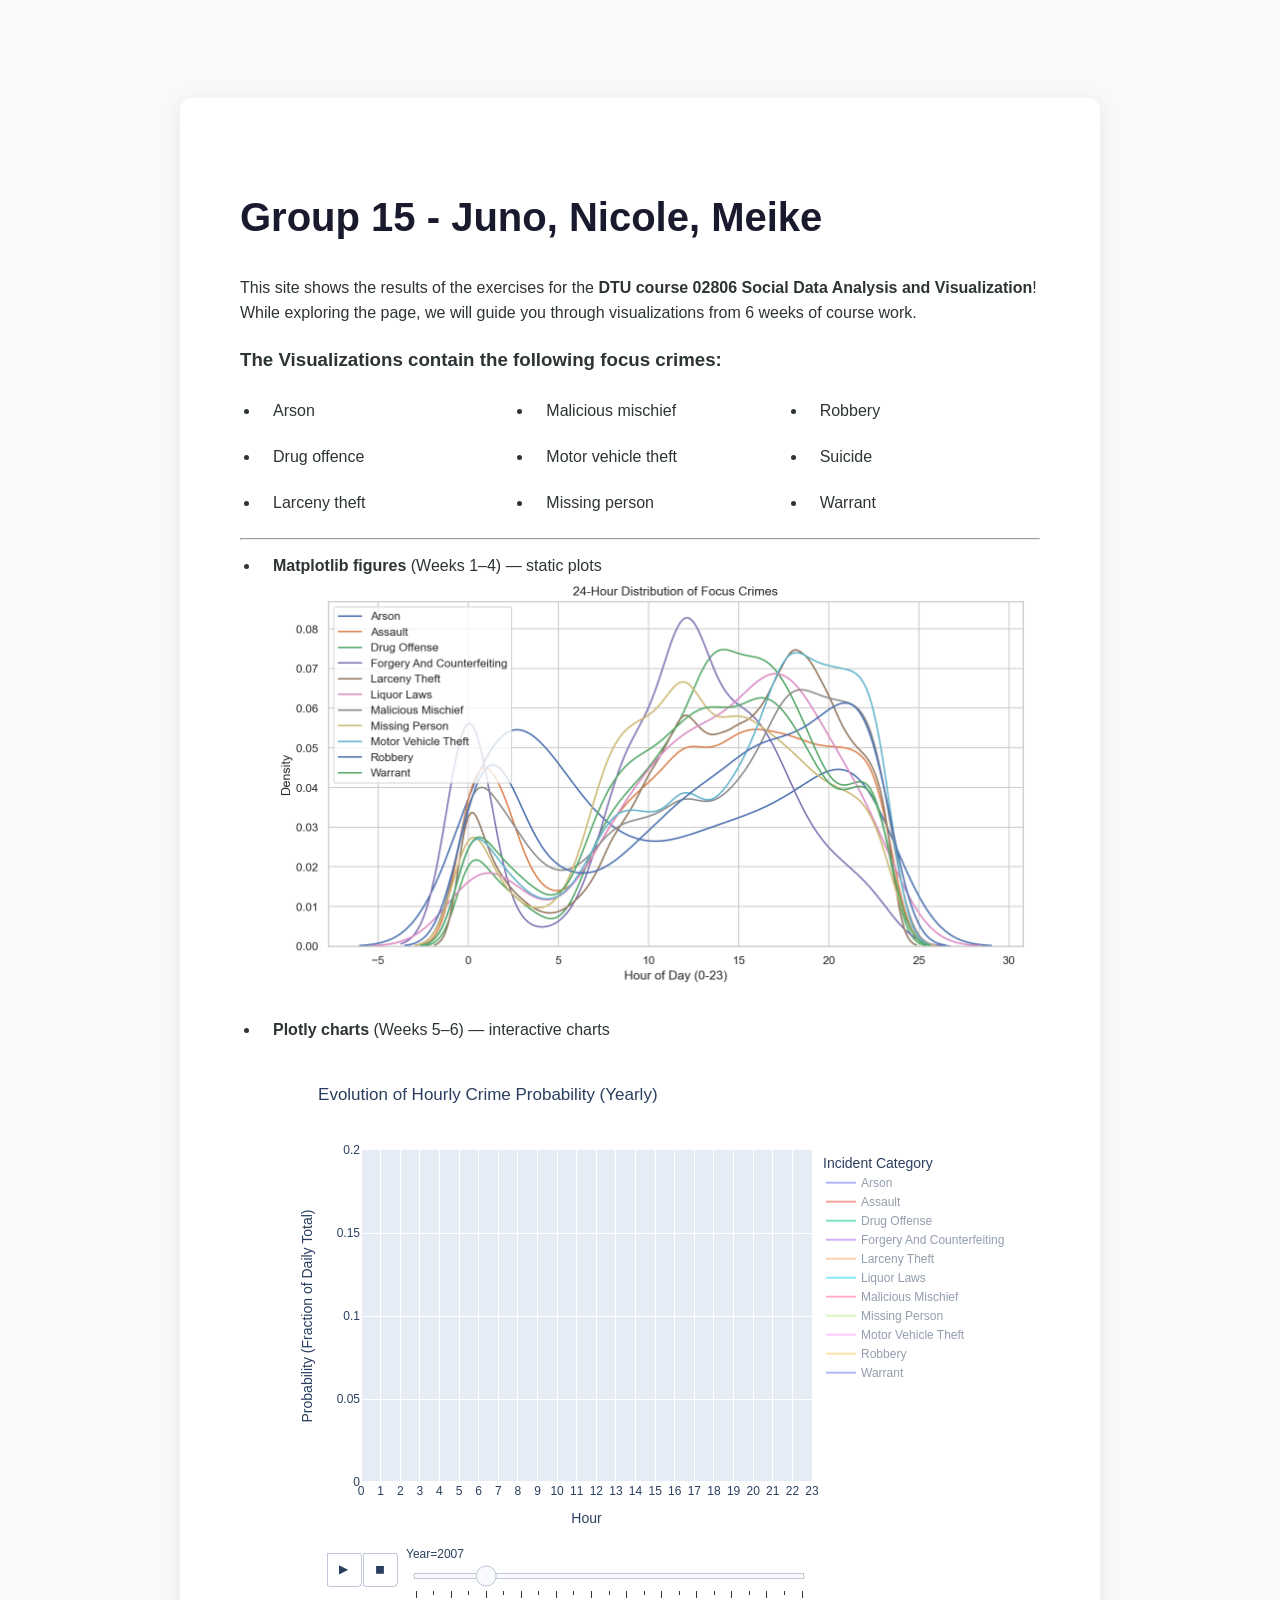
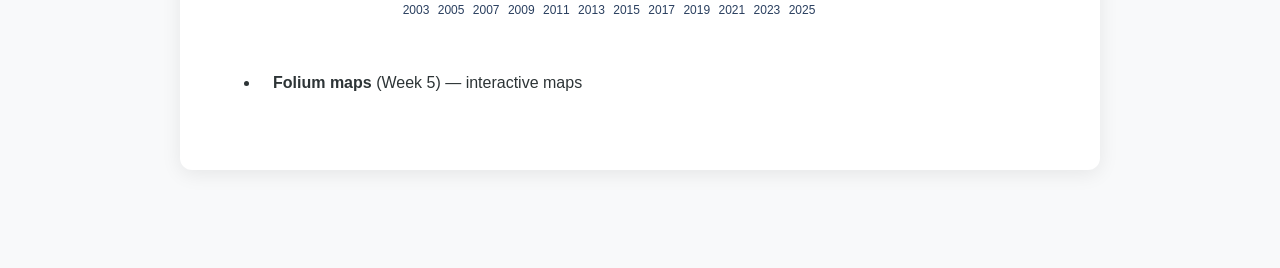
<file: index.html>
<!DOCTYPE html>
<html>
  <head>
    <meta charset="UTF-8" />
    <meta name="viewport" content="width=device-width, initial-scale=1.0" />
    <link rel="stylesheet" href="style.css" />
    <title>Social Data Analysis - Group 15</title>
  </head>

  <body>
    <div class="container">
      <h1>Group 15 - Juno, Nicole, Meike</h1>
      <p>
        This site shows the results of the exercises for the
        <strong>DTU course 02806 Social Data Analysis and Visualization</strong
        >! While exploring the page, we will guide you through visualizations
        from 6 weeks of course work.
      </p>

      <h3>The Visualizations contain the following focus crimes:</h3>

      <div class="list-wrapper">
        <div>
          <ul>
            <li>Arson</li>
            <li>Drug offence</li>
            <li>Larceny theft</li>
          </ul>
        </div>

        <div>
          <ul>
            <li>Malicious mischief</li>
            <li>Motor vehicle theft</li>
            <li>Missing person</li>
          </ul>
        </div>

        <div>
          <ul>
            <li>Robbery</li>
            <li>Suicide</li>
            <li>Warrant</li>
          </ul>
        </div>
      </div>

      <hr />

      <div class="tech-stack">
        <ul>
          <li>
            <strong>Matplotlib figures</strong> (Weeks 1–4) — static plots
            <img
              src="../images/week2_24hour_focusCrime.png"
              alt="24hour crime trends in SF"
              style="max-width: 100%"
            />
          </li>
          <li>
            <strong>Plotly charts</strong> (Weeks 5–6) — interactive charts
            <iframe
              src="../visualizations/line_crime_hourly_interactive.html"
              width="100%"
              height="600"
              frameborder="0"
            ></iframe>
          </li>
          <li><strong>Folium maps</strong> (Week 5) — interactive maps</li>
        </ul>
      </div>
    </div>
  </body>
</html>
</file>
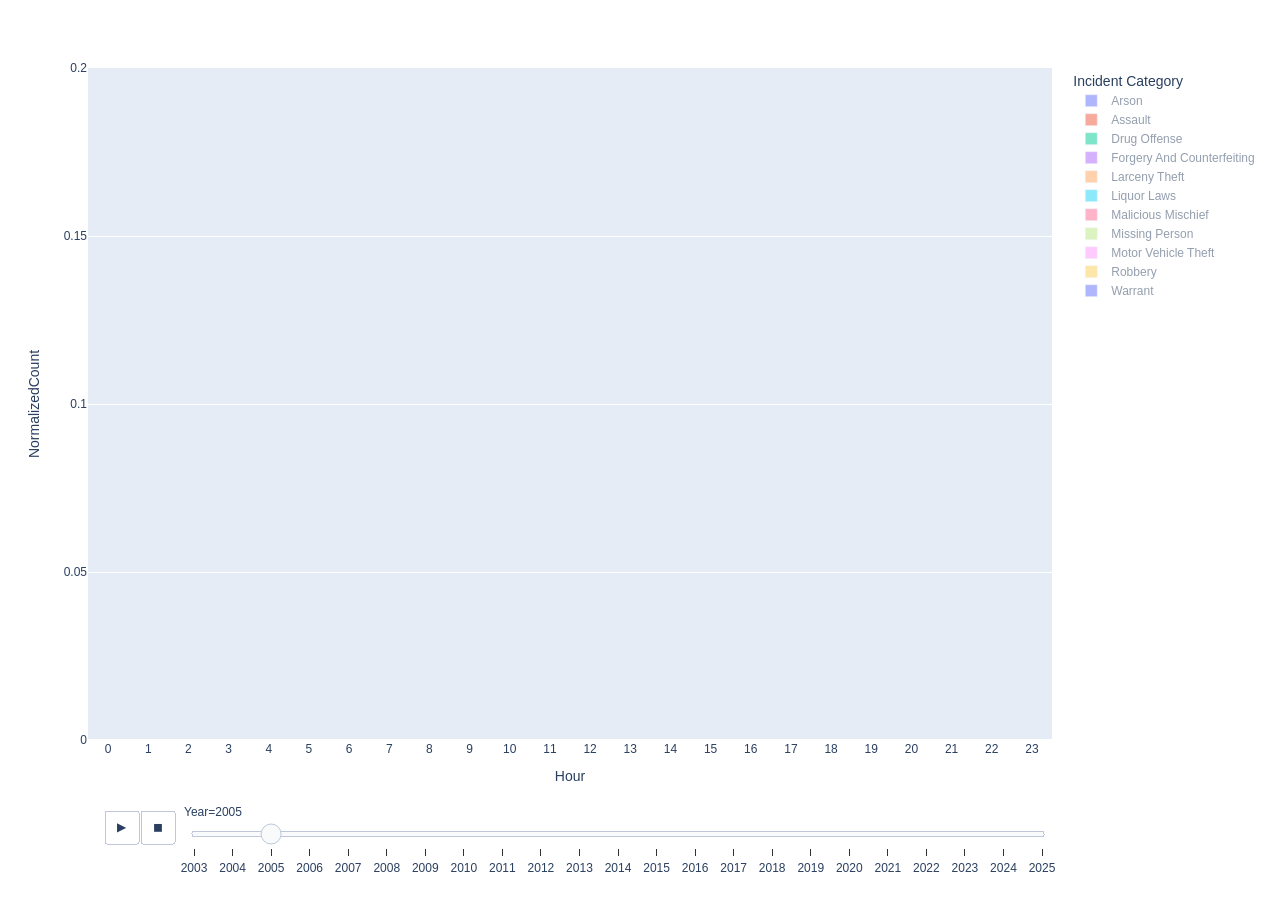
<file: visualizations/bar_crime_hourly_interactive.html>
<html>
<head><meta charset="utf-8" /></head>
<body>
    <div>                        <script type="text/javascript">window.PlotlyConfig = {MathJaxConfig: 'local'};</script>
        <script src="https://cdn.plot.ly/plotly-2.12.1.min.js"></script>                <div id="48c08e1f-64b5-412a-a5b0-fd6c1008670c" class="plotly-graph-div" style="height:100%; width:100%;"></div>            <script type="text/javascript">                                    window.PLOTLYENV=window.PLOTLYENV || {};                                    if (document.getElementById("48c08e1f-64b5-412a-a5b0-fd6c1008670c")) {                    Plotly.newPlot(                        "48c08e1f-64b5-412a-a5b0-fd6c1008670c",                        [{"alignmentgroup":"True","hovertemplate":"Incident Category=Arson<br>Year=2003<br>Hour=%{x}<br>NormalizedCount=%{y}<extra></extra>","legendgroup":"Arson","marker":{"color":"#636efa","opacity":0.6,"pattern":{"shape":""}},"name":"Arson","offsetgroup":"Arson","orientation":"v","showlegend":true,"textposition":"auto","x":[0,1,2,3,4,5,6,7,8,9,10,11,12,13,14,15,16,17,18,19,20,21,22,23],"xaxis":"x","y":[0.06293706293706294,0.055944055944055944,0.05244755244755245,0.05944055944055944,0.045454545454545456,0.03146853146853147,0.03146853146853147,0.013986013986013986,0.03146853146853147,0.013986013986013986,0.02097902097902098,0.017482517482517484,0.03146853146853147,0.027972027972027972,0.03496503496503497,0.038461538461538464,0.045454545454545456,0.05944055944055944,0.038461538461538464,0.04895104895104895,0.045454545454545456,0.055944055944055944,0.05244755244755245,0.08391608391608392],"yaxis":"y","type":"bar","visible":"legendonly"},{"alignmentgroup":"True","hovertemplate":"Incident Category=Assault<br>Year=2003<br>Hour=%{x}<br>NormalizedCount=%{y}<extra></extra>","legendgroup":"Assault","marker":{"color":"#EF553B","opacity":0.6,"pattern":{"shape":""}},"name":"Assault","offsetgroup":"Assault","orientation":"v","showlegend":true,"textposition":"auto","x":[0,1,2,3,4,5,6,7,8,9,10,11,12,13,14,15,16,17,18,19,20,21,22,23],"xaxis":"x","y":[0.0462792532211412,0.04040669646770094,0.0390919449557367,0.019020071873082654,0.010693312297309143,0.008677359978963977,0.013673415724428083,0.01779297046191603,0.033832938907879744,0.038566044350951005,0.04820755543868875,0.04259794898764133,0.056534315014462266,0.04873345604347445,0.05153825926899816,0.06161802086072399,0.055131913401700414,0.0632833727758787,0.05758611622403366,0.04855815584187922,0.047944605136295906,0.05495661320010518,0.049522306950652996,0.045753352616355505],"yaxis":"y","type":"bar","visible":"legendonly"},{"alignmentgroup":"True","hovertemplate":"Incident Category=Drug Offense<br>Year=2003<br>Hour=%{x}<br>NormalizedCount=%{y}<extra></extra>","legendgroup":"Drug Offense","marker":{"color":"#00cc96","opacity":0.6,"pattern":{"shape":""}},"name":"Drug Offense","offsetgroup":"Drug Offense","orientation":"v","showlegend":true,"textposition":"auto","x":[0,1,2,3,4,5,6,7,8,9,10,11,12,13,14,15,16,17,18,19,20,21,22,23],"xaxis":"x","y":[0.033524121013900246,0.01901062959934587,0.016557645134914145,0.011140637775960752,0.008176614881439084,0.003883892068683565,0.0074611610793131646,0.019419460343417825,0.03587489779231398,0.05151267375306623,0.04241618969746525,0.051206050695012266,0.05508994276369583,0.07123875715453802,0.0821749795584628,0.056623058053965655,0.053659035159443993,0.06408421913327882,0.0705233033524121,0.06991005723630417,0.04527800490596893,0.03239983646770237,0.05212591986917416,0.04670891251022077],"yaxis":"y","type":"bar","visible":"legendonly"},{"alignmentgroup":"True","hovertemplate":"Incident Category=Forgery And Counterfeiting<br>Year=2003<br>Hour=%{x}<br>NormalizedCount=%{y}<extra></extra>","legendgroup":"Forgery And Counterfeiting","marker":{"color":"#ab63fa","opacity":0.6,"pattern":{"shape":""}},"name":"Forgery And Counterfeiting","offsetgroup":"Forgery And Counterfeiting","orientation":"v","showlegend":true,"textposition":"auto","x":[0,1,2,3,4,5,6,7,8,9,10,11,12,13,14,15,16,17,18,19,20,21,22,23],"xaxis":"x","y":[0.12494595763078253,0.007349762213575443,0.007349762213575443,0.0038910505836575876,0.0030263726761781237,0.0017293558149589277,0.0025940337224383916,0.011673151750972763,0.042801556420233464,0.061392131431041934,0.05533938607868569,0.04755728491137051,0.14915693904020752,0.06701253782965845,0.055771725032425425,0.06744487678339818,0.07220060527453523,0.05533938607868569,0.0527453523562473,0.03761348897535668,0.025507998270644185,0.014267185473411154,0.01772589710332901,0.01556420233463035],"yaxis":"y","type":"bar","visible":"legendonly"},{"alignmentgroup":"True","hovertemplate":"Incident Category=Larceny Theft<br>Year=2003<br>Hour=%{x}<br>NormalizedCount=%{y}<extra></extra>","legendgroup":"Larceny Theft","marker":{"color":"#FFA15A","opacity":0.6,"pattern":{"shape":""}},"name":"Larceny Theft","offsetgroup":"Larceny Theft","orientation":"v","showlegend":true,"textposition":"auto","x":[0,1,2,3,4,5,6,7,8,9,10,11,12,13,14,15,16,17,18,19,20,21,22,23],"xaxis":"x","y":[0.03402711476035898,0.020278785564254345,0.015352300935650182,0.008554515944242887,0.005422952071796831,0.005193813251861753,0.010884093946916173,0.01863662402138629,0.03249952262745847,0.033492457513843804,0.04124498758831392,0.04113041817834638,0.062058430399083445,0.05197632232194004,0.054305900324613327,0.060339889249570365,0.0648844758449494,0.06946725224365094,0.07657055566163834,0.0675577620775253,0.0583540194767997,0.05552797403093374,0.05697918655718923,0.055260645407676154],"yaxis":"y","type":"bar","visible":"legendonly"},{"alignmentgroup":"True","hovertemplate":"Incident Category=Liquor Laws<br>Year=2003<br>Hour=%{x}<br>NormalizedCount=%{y}<extra></extra>","legendgroup":"Liquor Laws","marker":{"color":"#19d3f3","opacity":0.6,"pattern":{"shape":""}},"name":"Liquor Laws","offsetgroup":"Liquor Laws","orientation":"v","showlegend":true,"textposition":"auto","x":[0,1,2,3,7,8,9,10,11,12,13,14,15,16,17,18,19,20,21,22,23],"xaxis":"x","y":[0.03271028037383177,0.018691588785046728,0.028037383177570093,0.014018691588785047,0.009345794392523364,0.04205607476635514,0.028037383177570093,0.03271028037383177,0.04672897196261682,0.037383177570093455,0.07009345794392523,0.04672897196261682,0.014018691588785047,0.04672897196261682,0.1261682242990654,0.14953271028037382,0.11214953271028037,0.018691588785046728,0.028037383177570093,0.056074766355140186,0.04205607476635514],"yaxis":"y","type":"bar","visible":"legendonly"},{"alignmentgroup":"True","hovertemplate":"Incident Category=Malicious Mischief<br>Year=2003<br>Hour=%{x}<br>NormalizedCount=%{y}<extra></extra>","legendgroup":"Malicious Mischief","marker":{"color":"#FF6692","opacity":0.6,"pattern":{"shape":""}},"name":"Malicious Mischief","offsetgroup":"Malicious Mischief","orientation":"v","showlegend":true,"textposition":"auto","x":[0,1,2,3,4,5,6,7,8,9,10,11,12,13,14,15,16,17,18,19,20,21,22,23],"xaxis":"x","y":[0.05629606397992787,0.03669437039360201,0.035596675552767756,0.02164026971930375,0.013799592284773404,0.011761016151795515,0.016308609063823115,0.026501489728712562,0.030735455543358946,0.03167633683550259,0.03151952328681198,0.028383252312999842,0.038732946526579895,0.028226438764309237,0.034342167163242905,0.04453504782813235,0.04767131880194449,0.06570487690136428,0.07119335110553551,0.0660185039987455,0.06350948721969578,0.06476399560922064,0.06868433432648581,0.06570487690136428],"yaxis":"y","type":"bar","visible":"legendonly"},{"alignmentgroup":"True","hovertemplate":"Incident Category=Missing Person<br>Year=2003<br>Hour=%{x}<br>NormalizedCount=%{y}<extra></extra>","legendgroup":"Missing Person","marker":{"color":"#B6E880","opacity":0.6,"pattern":{"shape":""}},"name":"Missing Person","offsetgroup":"Missing Person","orientation":"v","showlegend":true,"textposition":"auto","x":[0,1,2,3,4,5,6,7,8,9,10,11,12,13,14,15,16,17,18,19,20,21,22,23],"xaxis":"x","y":[0.040059347181008904,0.016320474777448073,0.01730959446092977,0.014342235410484669,0.00791295746785361,0.009891196834817012,0.019782393669634024,0.04945598417408507,0.05637982195845697,0.04945598417408507,0.050939663699307615,0.04896142433234421,0.06083086053412463,0.046983184965380814,0.05192878338278932,0.0702274975272008,0.06874381800197824,0.05885262116716122,0.046983184965380814,0.04846686449060336,0.04599406528189911,0.043521266073194856,0.03560830860534125,0.0410484668644906],"yaxis":"y","type":"bar","visible":"legendonly"},{"alignmentgroup":"True","hovertemplate":"Incident Category=Motor Vehicle Theft<br>Year=2003<br>Hour=%{x}<br>NormalizedCount=%{y}<extra></extra>","legendgroup":"Motor Vehicle Theft","marker":{"color":"#FF97FF","opacity":0.6,"pattern":{"shape":""}},"name":"Motor Vehicle Theft","offsetgroup":"Motor Vehicle Theft","orientation":"v","showlegend":true,"textposition":"auto","x":[0,1,2,3,4,5,6,7,8,9,10,11,12,13,14,15,16,17,18,19,20,21,22,23],"xaxis":"x","y":[0.041110238282272844,0.030374443571615607,0.02350091647028018,0.01505629746006808,0.010604870384917517,0.009819324430479183,0.014728986645718775,0.027559570568211574,0.03822990311599895,0.03593872741555381,0.03430217334380728,0.02847604084838963,0.0460853626603823,0.029719821942916995,0.03286200576067033,0.04307410316836868,0.04948939512961508,0.06526577638125164,0.07672165488347735,0.06808064938465568,0.06886619533909401,0.0708955223880597,0.0752814873003404,0.06395653312385441],"yaxis":"y","type":"bar","visible":"legendonly"},{"alignmentgroup":"True","hovertemplate":"Incident Category=Robbery<br>Year=2003<br>Hour=%{x}<br>NormalizedCount=%{y}<extra></extra>","legendgroup":"Robbery","marker":{"color":"#FECB52","opacity":0.6,"pattern":{"shape":""}},"name":"Robbery","offsetgroup":"Robbery","orientation":"v","showlegend":true,"textposition":"auto","x":[0,1,2,3,4,5,6,7,8,9,10,11,12,13,14,15,16,17,18,19,20,21,22,23],"xaxis":"x","y":[0.056858336010279474,0.04111789270799872,0.050433665274654677,0.03405075489881144,0.022807581111468037,0.019274012206874396,0.023450048185030516,0.01831031159653068,0.0224863475746868,0.029232251847092838,0.03276582075168648,0.0273048506264054,0.03983295856087375,0.03726309026662383,0.043366527465467396,0.043045293928686154,0.04946996466431095,0.047221329906842274,0.0546097012528108,0.05107613234821715,0.0636042402826855,0.061355605525216836,0.06521040796659171,0.06585287504015419],"yaxis":"y","type":"bar","visible":"legendonly"},{"alignmentgroup":"True","hovertemplate":"Incident Category=Warrant<br>Year=2003<br>Hour=%{x}<br>NormalizedCount=%{y}<extra></extra>","legendgroup":"Warrant","marker":{"color":"#636efa","opacity":0.6,"pattern":{"shape":""}},"name":"Warrant","offsetgroup":"Warrant","orientation":"v","showlegend":true,"textposition":"auto","x":[0,1,2,3,4,5,6,7,8,9,10,11,12,13,14,15,16,17,18,19,20,21,22,23],"xaxis":"x","y":[0.042070116861435726,0.029938786867000557,0.02615470228158041,0.02159154145798553,0.014691151919866445,0.009571508069003896,0.013912075681691708,0.029827490261547022,0.035392320534223705,0.04307178631051753,0.048414023372287146,0.04663327768503061,0.050528658875904284,0.05932109070673344,0.057317751808569836,0.05564830272676683,0.06121313299944352,0.06188091263216472,0.05431274346132443,0.051196438508625486,0.038508625486922646,0.04106844741235392,0.05297718419588202,0.054757929883138566],"yaxis":"y","type":"bar","visible":"legendonly"}],                        {"template":{"data":{"histogram2dcontour":[{"type":"histogram2dcontour","colorbar":{"outlinewidth":0,"ticks":""},"colorscale":[[0.0,"#0d0887"],[0.1111111111111111,"#46039f"],[0.2222222222222222,"#7201a8"],[0.3333333333333333,"#9c179e"],[0.4444444444444444,"#bd3786"],[0.5555555555555556,"#d8576b"],[0.6666666666666666,"#ed7953"],[0.7777777777777778,"#fb9f3a"],[0.8888888888888888,"#fdca26"],[1.0,"#f0f921"]]}],"choropleth":[{"type":"choropleth","colorbar":{"outlinewidth":0,"ticks":""}}],"histogram2d":[{"type":"histogram2d","colorbar":{"outlinewidth":0,"ticks":""},"colorscale":[[0.0,"#0d0887"],[0.1111111111111111,"#46039f"],[0.2222222222222222,"#7201a8"],[0.3333333333333333,"#9c179e"],[0.4444444444444444,"#bd3786"],[0.5555555555555556,"#d8576b"],[0.6666666666666666,"#ed7953"],[0.7777777777777778,"#fb9f3a"],[0.8888888888888888,"#fdca26"],[1.0,"#f0f921"]]}],"heatmap":[{"type":"heatmap","colorbar":{"outlinewidth":0,"ticks":""},"colorscale":[[0.0,"#0d0887"],[0.1111111111111111,"#46039f"],[0.2222222222222222,"#7201a8"],[0.3333333333333333,"#9c179e"],[0.4444444444444444,"#bd3786"],[0.5555555555555556,"#d8576b"],[0.6666666666666666,"#ed7953"],[0.7777777777777778,"#fb9f3a"],[0.8888888888888888,"#fdca26"],[1.0,"#f0f921"]]}],"heatmapgl":[{"type":"heatmapgl","colorbar":{"outlinewidth":0,"ticks":""},"colorscale":[[0.0,"#0d0887"],[0.1111111111111111,"#46039f"],[0.2222222222222222,"#7201a8"],[0.3333333333333333,"#9c179e"],[0.4444444444444444,"#bd3786"],[0.5555555555555556,"#d8576b"],[0.6666666666666666,"#ed7953"],[0.7777777777777778,"#fb9f3a"],[0.8888888888888888,"#fdca26"],[1.0,"#f0f921"]]}],"contourcarpet":[{"type":"contourcarpet","colorbar":{"outlinewidth":0,"ticks":""}}],"contour":[{"type":"contour","colorbar":{"outlinewidth":0,"ticks":""},"colorscale":[[0.0,"#0d0887"],[0.1111111111111111,"#46039f"],[0.2222222222222222,"#7201a8"],[0.3333333333333333,"#9c179e"],[0.4444444444444444,"#bd3786"],[0.5555555555555556,"#d8576b"],[0.6666666666666666,"#ed7953"],[0.7777777777777778,"#fb9f3a"],[0.8888888888888888,"#fdca26"],[1.0,"#f0f921"]]}],"surface":[{"type":"surface","colorbar":{"outlinewidth":0,"ticks":""},"colorscale":[[0.0,"#0d0887"],[0.1111111111111111,"#46039f"],[0.2222222222222222,"#7201a8"],[0.3333333333333333,"#9c179e"],[0.4444444444444444,"#bd3786"],[0.5555555555555556,"#d8576b"],[0.6666666666666666,"#ed7953"],[0.7777777777777778,"#fb9f3a"],[0.8888888888888888,"#fdca26"],[1.0,"#f0f921"]]}],"mesh3d":[{"type":"mesh3d","colorbar":{"outlinewidth":0,"ticks":""}}],"scatter":[{"fillpattern":{"fillmode":"overlay","size":10,"solidity":0.2},"type":"scatter"}],"parcoords":[{"type":"parcoords","line":{"colorbar":{"outlinewidth":0,"ticks":""}}}],"scatterpolargl":[{"type":"scatterpolargl","marker":{"colorbar":{"outlinewidth":0,"ticks":""}}}],"bar":[{"error_x":{"color":"#2a3f5f"},"error_y":{"color":"#2a3f5f"},"marker":{"line":{"color":"#E5ECF6","width":0.5},"pattern":{"fillmode":"overlay","size":10,"solidity":0.2}},"type":"bar"}],"scattergeo":[{"type":"scattergeo","marker":{"colorbar":{"outlinewidth":0,"ticks":""}}}],"scatterpolar":[{"type":"scatterpolar","marker":{"colorbar":{"outlinewidth":0,"ticks":""}}}],"histogram":[{"marker":{"pattern":{"fillmode":"overlay","size":10,"solidity":0.2}},"type":"histogram"}],"scattergl":[{"type":"scattergl","marker":{"colorbar":{"outlinewidth":0,"ticks":""}}}],"scatter3d":[{"type":"scatter3d","line":{"colorbar":{"outlinewidth":0,"ticks":""}},"marker":{"colorbar":{"outlinewidth":0,"ticks":""}}}],"scattermapbox":[{"type":"scattermapbox","marker":{"colorbar":{"outlinewidth":0,"ticks":""}}}],"scatterternary":[{"type":"scatterternary","marker":{"colorbar":{"outlinewidth":0,"ticks":""}}}],"scattercarpet":[{"type":"scattercarpet","marker":{"colorbar":{"outlinewidth":0,"ticks":""}}}],"carpet":[{"aaxis":{"endlinecolor":"#2a3f5f","gridcolor":"white","linecolor":"white","minorgridcolor":"white","startlinecolor":"#2a3f5f"},"baxis":{"endlinecolor":"#2a3f5f","gridcolor":"white","linecolor":"white","minorgridcolor":"white","startlinecolor":"#2a3f5f"},"type":"carpet"}],"table":[{"cells":{"fill":{"color":"#EBF0F8"},"line":{"color":"white"}},"header":{"fill":{"color":"#C8D4E3"},"line":{"color":"white"}},"type":"table"}],"barpolar":[{"marker":{"line":{"color":"#E5ECF6","width":0.5},"pattern":{"fillmode":"overlay","size":10,"solidity":0.2}},"type":"barpolar"}],"pie":[{"automargin":true,"type":"pie"}]},"layout":{"autotypenumbers":"strict","colorway":["#636efa","#EF553B","#00cc96","#ab63fa","#FFA15A","#19d3f3","#FF6692","#B6E880","#FF97FF","#FECB52"],"font":{"color":"#2a3f5f"},"hovermode":"closest","hoverlabel":{"align":"left"},"paper_bgcolor":"white","plot_bgcolor":"#E5ECF6","polar":{"bgcolor":"#E5ECF6","angularaxis":{"gridcolor":"white","linecolor":"white","ticks":""},"radialaxis":{"gridcolor":"white","linecolor":"white","ticks":""}},"ternary":{"bgcolor":"#E5ECF6","aaxis":{"gridcolor":"white","linecolor":"white","ticks":""},"baxis":{"gridcolor":"white","linecolor":"white","ticks":""},"caxis":{"gridcolor":"white","linecolor":"white","ticks":""}},"coloraxis":{"colorbar":{"outlinewidth":0,"ticks":""}},"colorscale":{"sequential":[[0.0,"#0d0887"],[0.1111111111111111,"#46039f"],[0.2222222222222222,"#7201a8"],[0.3333333333333333,"#9c179e"],[0.4444444444444444,"#bd3786"],[0.5555555555555556,"#d8576b"],[0.6666666666666666,"#ed7953"],[0.7777777777777778,"#fb9f3a"],[0.8888888888888888,"#fdca26"],[1.0,"#f0f921"]],"sequentialminus":[[0.0,"#0d0887"],[0.1111111111111111,"#46039f"],[0.2222222222222222,"#7201a8"],[0.3333333333333333,"#9c179e"],[0.4444444444444444,"#bd3786"],[0.5555555555555556,"#d8576b"],[0.6666666666666666,"#ed7953"],[0.7777777777777778,"#fb9f3a"],[0.8888888888888888,"#fdca26"],[1.0,"#f0f921"]],"diverging":[[0,"#8e0152"],[0.1,"#c51b7d"],[0.2,"#de77ae"],[0.3,"#f1b6da"],[0.4,"#fde0ef"],[0.5,"#f7f7f7"],[0.6,"#e6f5d0"],[0.7,"#b8e186"],[0.8,"#7fbc41"],[0.9,"#4d9221"],[1,"#276419"]]},"xaxis":{"gridcolor":"white","linecolor":"white","ticks":"","title":{"standoff":15},"zerolinecolor":"white","automargin":true,"zerolinewidth":2},"yaxis":{"gridcolor":"white","linecolor":"white","ticks":"","title":{"standoff":15},"zerolinecolor":"white","automargin":true,"zerolinewidth":2},"scene":{"xaxis":{"backgroundcolor":"#E5ECF6","gridcolor":"white","linecolor":"white","showbackground":true,"ticks":"","zerolinecolor":"white","gridwidth":2},"yaxis":{"backgroundcolor":"#E5ECF6","gridcolor":"white","linecolor":"white","showbackground":true,"ticks":"","zerolinecolor":"white","gridwidth":2},"zaxis":{"backgroundcolor":"#E5ECF6","gridcolor":"white","linecolor":"white","showbackground":true,"ticks":"","zerolinecolor":"white","gridwidth":2}},"shapedefaults":{"line":{"color":"#2a3f5f"}},"annotationdefaults":{"arrowcolor":"#2a3f5f","arrowhead":0,"arrowwidth":1},"geo":{"bgcolor":"white","landcolor":"#E5ECF6","subunitcolor":"white","showland":true,"showlakes":true,"lakecolor":"white"},"title":{"x":0.05},"mapbox":{"style":"light"}}},"xaxis":{"anchor":"y","domain":[0.0,1.0],"title":{"text":"Hour"},"range":[-0.5,23.5],"type":"linear","tickmode":"linear","tick0":0,"dtick":1},"yaxis":{"anchor":"x","domain":[0.0,1.0],"title":{"text":"NormalizedCount"},"range":[0,0.2]},"legend":{"title":{"text":"Incident Category"},"tracegroupgap":0},"margin":{"t":60},"barmode":"overlay","updatemenus":[{"buttons":[{"args":[null,{"frame":{"duration":500,"redraw":true},"mode":"immediate","fromcurrent":true,"transition":{"duration":500,"easing":"linear"}}],"label":"&#9654;","method":"animate"},{"args":[[null],{"frame":{"duration":0,"redraw":true},"mode":"immediate","fromcurrent":true,"transition":{"duration":0,"easing":"linear"}}],"label":"&#9724;","method":"animate"}],"direction":"left","pad":{"r":10,"t":70},"showactive":false,"type":"buttons","x":0.1,"xanchor":"right","y":0,"yanchor":"top"}],"sliders":[{"active":0,"currentvalue":{"prefix":"Year="},"len":0.9,"pad":{"b":10,"t":60},"steps":[{"args":[["2003"],{"frame":{"duration":0,"redraw":true},"mode":"immediate","fromcurrent":true,"transition":{"duration":0,"easing":"linear"}}],"label":"2003","method":"animate"},{"args":[["2004"],{"frame":{"duration":0,"redraw":true},"mode":"immediate","fromcurrent":true,"transition":{"duration":0,"easing":"linear"}}],"label":"2004","method":"animate"},{"args":[["2005"],{"frame":{"duration":0,"redraw":true},"mode":"immediate","fromcurrent":true,"transition":{"duration":0,"easing":"linear"}}],"label":"2005","method":"animate"},{"args":[["2006"],{"frame":{"duration":0,"redraw":true},"mode":"immediate","fromcurrent":true,"transition":{"duration":0,"easing":"linear"}}],"label":"2006","method":"animate"},{"args":[["2007"],{"frame":{"duration":0,"redraw":true},"mode":"immediate","fromcurrent":true,"transition":{"duration":0,"easing":"linear"}}],"label":"2007","method":"animate"},{"args":[["2008"],{"frame":{"duration":0,"redraw":true},"mode":"immediate","fromcurrent":true,"transition":{"duration":0,"easing":"linear"}}],"label":"2008","method":"animate"},{"args":[["2009"],{"frame":{"duration":0,"redraw":true},"mode":"immediate","fromcurrent":true,"transition":{"duration":0,"easing":"linear"}}],"label":"2009","method":"animate"},{"args":[["2010"],{"frame":{"duration":0,"redraw":true},"mode":"immediate","fromcurrent":true,"transition":{"duration":0,"easing":"linear"}}],"label":"2010","method":"animate"},{"args":[["2011"],{"frame":{"duration":0,"redraw":true},"mode":"immediate","fromcurrent":true,"transition":{"duration":0,"easing":"linear"}}],"label":"2011","method":"animate"},{"args":[["2012"],{"frame":{"duration":0,"redraw":true},"mode":"immediate","fromcurrent":true,"transition":{"duration":0,"easing":"linear"}}],"label":"2012","method":"animate"},{"args":[["2013"],{"frame":{"duration":0,"redraw":true},"mode":"immediate","fromcurrent":true,"transition":{"duration":0,"easing":"linear"}}],"label":"2013","method":"animate"},{"args":[["2014"],{"frame":{"duration":0,"redraw":true},"mode":"immediate","fromcurrent":true,"transition":{"duration":0,"easing":"linear"}}],"label":"2014","method":"animate"},{"args":[["2015"],{"frame":{"duration":0,"redraw":true},"mode":"immediate","fromcurrent":true,"transition":{"duration":0,"easing":"linear"}}],"label":"2015","method":"animate"},{"args":[["2016"],{"frame":{"duration":0,"redraw":true},"mode":"immediate","fromcurrent":true,"transition":{"duration":0,"easing":"linear"}}],"label":"2016","method":"animate"},{"args":[["2017"],{"frame":{"duration":0,"redraw":true},"mode":"immediate","fromcurrent":true,"transition":{"duration":0,"easing":"linear"}}],"label":"2017","method":"animate"},{"args":[["2018"],{"frame":{"duration":0,"redraw":true},"mode":"immediate","fromcurrent":true,"transition":{"duration":0,"easing":"linear"}}],"label":"2018","method":"animate"},{"args":[["2019"],{"frame":{"duration":0,"redraw":true},"mode":"immediate","fromcurrent":true,"transition":{"duration":0,"easing":"linear"}}],"label":"2019","method":"animate"},{"args":[["2020"],{"frame":{"duration":0,"redraw":true},"mode":"immediate","fromcurrent":true,"transition":{"duration":0,"easing":"linear"}}],"label":"2020","method":"animate"},{"args":[["2021"],{"frame":{"duration":0,"redraw":true},"mode":"immediate","fromcurrent":true,"transition":{"duration":0,"easing":"linear"}}],"label":"2021","method":"animate"},{"args":[["2022"],{"frame":{"duration":0,"redraw":true},"mode":"immediate","fromcurrent":true,"transition":{"duration":0,"easing":"linear"}}],"label":"2022","method":"animate"},{"args":[["2023"],{"frame":{"duration":0,"redraw":true},"mode":"immediate","fromcurrent":true,"transition":{"duration":0,"easing":"linear"}}],"label":"2023","method":"animate"},{"args":[["2024"],{"frame":{"duration":0,"redraw":true},"mode":"immediate","fromcurrent":true,"transition":{"duration":0,"easing":"linear"}}],"label":"2024","method":"animate"},{"args":[["2025"],{"frame":{"duration":0,"redraw":true},"mode":"immediate","fromcurrent":true,"transition":{"duration":0,"easing":"linear"}}],"label":"2025","method":"animate"}],"x":0.1,"xanchor":"left","y":0,"yanchor":"top"}]},                        {"responsive": true}                    ).then(function(){
                            Plotly.addFrames('48c08e1f-64b5-412a-a5b0-fd6c1008670c', [{"data":[{"alignmentgroup":"True","hovertemplate":"Incident Category=Arson<br>Year=2003<br>Hour=%{x}<br>NormalizedCount=%{y}<extra></extra>","legendgroup":"Arson","marker":{"color":"#636efa","opacity":0.6,"pattern":{"shape":""}},"name":"Arson","offsetgroup":"Arson","orientation":"v","showlegend":true,"textposition":"auto","x":[0,1,2,3,4,5,6,7,8,9,10,11,12,13,14,15,16,17,18,19,20,21,22,23],"xaxis":"x","y":[0.06293706293706294,0.055944055944055944,0.05244755244755245,0.05944055944055944,0.045454545454545456,0.03146853146853147,0.03146853146853147,0.013986013986013986,0.03146853146853147,0.013986013986013986,0.02097902097902098,0.017482517482517484,0.03146853146853147,0.027972027972027972,0.03496503496503497,0.038461538461538464,0.045454545454545456,0.05944055944055944,0.038461538461538464,0.04895104895104895,0.045454545454545456,0.055944055944055944,0.05244755244755245,0.08391608391608392],"yaxis":"y","type":"bar"},{"alignmentgroup":"True","hovertemplate":"Incident Category=Assault<br>Year=2003<br>Hour=%{x}<br>NormalizedCount=%{y}<extra></extra>","legendgroup":"Assault","marker":{"color":"#EF553B","opacity":0.6,"pattern":{"shape":""}},"name":"Assault","offsetgroup":"Assault","orientation":"v","showlegend":true,"textposition":"auto","x":[0,1,2,3,4,5,6,7,8,9,10,11,12,13,14,15,16,17,18,19,20,21,22,23],"xaxis":"x","y":[0.0462792532211412,0.04040669646770094,0.0390919449557367,0.019020071873082654,0.010693312297309143,0.008677359978963977,0.013673415724428083,0.01779297046191603,0.033832938907879744,0.038566044350951005,0.04820755543868875,0.04259794898764133,0.056534315014462266,0.04873345604347445,0.05153825926899816,0.06161802086072399,0.055131913401700414,0.0632833727758787,0.05758611622403366,0.04855815584187922,0.047944605136295906,0.05495661320010518,0.049522306950652996,0.045753352616355505],"yaxis":"y","type":"bar"},{"alignmentgroup":"True","hovertemplate":"Incident Category=Drug Offense<br>Year=2003<br>Hour=%{x}<br>NormalizedCount=%{y}<extra></extra>","legendgroup":"Drug Offense","marker":{"color":"#00cc96","opacity":0.6,"pattern":{"shape":""}},"name":"Drug Offense","offsetgroup":"Drug Offense","orientation":"v","showlegend":true,"textposition":"auto","x":[0,1,2,3,4,5,6,7,8,9,10,11,12,13,14,15,16,17,18,19,20,21,22,23],"xaxis":"x","y":[0.033524121013900246,0.01901062959934587,0.016557645134914145,0.011140637775960752,0.008176614881439084,0.003883892068683565,0.0074611610793131646,0.019419460343417825,0.03587489779231398,0.05151267375306623,0.04241618969746525,0.051206050695012266,0.05508994276369583,0.07123875715453802,0.0821749795584628,0.056623058053965655,0.053659035159443993,0.06408421913327882,0.0705233033524121,0.06991005723630417,0.04527800490596893,0.03239983646770237,0.05212591986917416,0.04670891251022077],"yaxis":"y","type":"bar"},{"alignmentgroup":"True","hovertemplate":"Incident Category=Forgery And Counterfeiting<br>Year=2003<br>Hour=%{x}<br>NormalizedCount=%{y}<extra></extra>","legendgroup":"Forgery And Counterfeiting","marker":{"color":"#ab63fa","opacity":0.6,"pattern":{"shape":""}},"name":"Forgery And Counterfeiting","offsetgroup":"Forgery And Counterfeiting","orientation":"v","showlegend":true,"textposition":"auto","x":[0,1,2,3,4,5,6,7,8,9,10,11,12,13,14,15,16,17,18,19,20,21,22,23],"xaxis":"x","y":[0.12494595763078253,0.007349762213575443,0.007349762213575443,0.0038910505836575876,0.0030263726761781237,0.0017293558149589277,0.0025940337224383916,0.011673151750972763,0.042801556420233464,0.061392131431041934,0.05533938607868569,0.04755728491137051,0.14915693904020752,0.06701253782965845,0.055771725032425425,0.06744487678339818,0.07220060527453523,0.05533938607868569,0.0527453523562473,0.03761348897535668,0.025507998270644185,0.014267185473411154,0.01772589710332901,0.01556420233463035],"yaxis":"y","type":"bar"},{"alignmentgroup":"True","hovertemplate":"Incident Category=Larceny Theft<br>Year=2003<br>Hour=%{x}<br>NormalizedCount=%{y}<extra></extra>","legendgroup":"Larceny Theft","marker":{"color":"#FFA15A","opacity":0.6,"pattern":{"shape":""}},"name":"Larceny Theft","offsetgroup":"Larceny Theft","orientation":"v","showlegend":true,"textposition":"auto","x":[0,1,2,3,4,5,6,7,8,9,10,11,12,13,14,15,16,17,18,19,20,21,22,23],"xaxis":"x","y":[0.03402711476035898,0.020278785564254345,0.015352300935650182,0.008554515944242887,0.005422952071796831,0.005193813251861753,0.010884093946916173,0.01863662402138629,0.03249952262745847,0.033492457513843804,0.04124498758831392,0.04113041817834638,0.062058430399083445,0.05197632232194004,0.054305900324613327,0.060339889249570365,0.0648844758449494,0.06946725224365094,0.07657055566163834,0.0675577620775253,0.0583540194767997,0.05552797403093374,0.05697918655718923,0.055260645407676154],"yaxis":"y","type":"bar"},{"alignmentgroup":"True","hovertemplate":"Incident Category=Liquor Laws<br>Year=2003<br>Hour=%{x}<br>NormalizedCount=%{y}<extra></extra>","legendgroup":"Liquor Laws","marker":{"color":"#19d3f3","opacity":0.6,"pattern":{"shape":""}},"name":"Liquor Laws","offsetgroup":"Liquor Laws","orientation":"v","showlegend":true,"textposition":"auto","x":[0,1,2,3,7,8,9,10,11,12,13,14,15,16,17,18,19,20,21,22,23],"xaxis":"x","y":[0.03271028037383177,0.018691588785046728,0.028037383177570093,0.014018691588785047,0.009345794392523364,0.04205607476635514,0.028037383177570093,0.03271028037383177,0.04672897196261682,0.037383177570093455,0.07009345794392523,0.04672897196261682,0.014018691588785047,0.04672897196261682,0.1261682242990654,0.14953271028037382,0.11214953271028037,0.018691588785046728,0.028037383177570093,0.056074766355140186,0.04205607476635514],"yaxis":"y","type":"bar"},{"alignmentgroup":"True","hovertemplate":"Incident Category=Malicious Mischief<br>Year=2003<br>Hour=%{x}<br>NormalizedCount=%{y}<extra></extra>","legendgroup":"Malicious Mischief","marker":{"color":"#FF6692","opacity":0.6,"pattern":{"shape":""}},"name":"Malicious Mischief","offsetgroup":"Malicious Mischief","orientation":"v","showlegend":true,"textposition":"auto","x":[0,1,2,3,4,5,6,7,8,9,10,11,12,13,14,15,16,17,18,19,20,21,22,23],"xaxis":"x","y":[0.05629606397992787,0.03669437039360201,0.035596675552767756,0.02164026971930375,0.013799592284773404,0.011761016151795515,0.016308609063823115,0.026501489728712562,0.030735455543358946,0.03167633683550259,0.03151952328681198,0.028383252312999842,0.038732946526579895,0.028226438764309237,0.034342167163242905,0.04453504782813235,0.04767131880194449,0.06570487690136428,0.07119335110553551,0.0660185039987455,0.06350948721969578,0.06476399560922064,0.06868433432648581,0.06570487690136428],"yaxis":"y","type":"bar"},{"alignmentgroup":"True","hovertemplate":"Incident Category=Missing Person<br>Year=2003<br>Hour=%{x}<br>NormalizedCount=%{y}<extra></extra>","legendgroup":"Missing Person","marker":{"color":"#B6E880","opacity":0.6,"pattern":{"shape":""}},"name":"Missing Person","offsetgroup":"Missing Person","orientation":"v","showlegend":true,"textposition":"auto","x":[0,1,2,3,4,5,6,7,8,9,10,11,12,13,14,15,16,17,18,19,20,21,22,23],"xaxis":"x","y":[0.040059347181008904,0.016320474777448073,0.01730959446092977,0.014342235410484669,0.00791295746785361,0.009891196834817012,0.019782393669634024,0.04945598417408507,0.05637982195845697,0.04945598417408507,0.050939663699307615,0.04896142433234421,0.06083086053412463,0.046983184965380814,0.05192878338278932,0.0702274975272008,0.06874381800197824,0.05885262116716122,0.046983184965380814,0.04846686449060336,0.04599406528189911,0.043521266073194856,0.03560830860534125,0.0410484668644906],"yaxis":"y","type":"bar"},{"alignmentgroup":"True","hovertemplate":"Incident Category=Motor Vehicle Theft<br>Year=2003<br>Hour=%{x}<br>NormalizedCount=%{y}<extra></extra>","legendgroup":"Motor Vehicle Theft","marker":{"color":"#FF97FF","opacity":0.6,"pattern":{"shape":""}},"name":"Motor Vehicle Theft","offsetgroup":"Motor Vehicle Theft","orientation":"v","showlegend":true,"textposition":"auto","x":[0,1,2,3,4,5,6,7,8,9,10,11,12,13,14,15,16,17,18,19,20,21,22,23],"xaxis":"x","y":[0.041110238282272844,0.030374443571615607,0.02350091647028018,0.01505629746006808,0.010604870384917517,0.009819324430479183,0.014728986645718775,0.027559570568211574,0.03822990311599895,0.03593872741555381,0.03430217334380728,0.02847604084838963,0.0460853626603823,0.029719821942916995,0.03286200576067033,0.04307410316836868,0.04948939512961508,0.06526577638125164,0.07672165488347735,0.06808064938465568,0.06886619533909401,0.0708955223880597,0.0752814873003404,0.06395653312385441],"yaxis":"y","type":"bar"},{"alignmentgroup":"True","hovertemplate":"Incident Category=Robbery<br>Year=2003<br>Hour=%{x}<br>NormalizedCount=%{y}<extra></extra>","legendgroup":"Robbery","marker":{"color":"#FECB52","opacity":0.6,"pattern":{"shape":""}},"name":"Robbery","offsetgroup":"Robbery","orientation":"v","showlegend":true,"textposition":"auto","x":[0,1,2,3,4,5,6,7,8,9,10,11,12,13,14,15,16,17,18,19,20,21,22,23],"xaxis":"x","y":[0.056858336010279474,0.04111789270799872,0.050433665274654677,0.03405075489881144,0.022807581111468037,0.019274012206874396,0.023450048185030516,0.01831031159653068,0.0224863475746868,0.029232251847092838,0.03276582075168648,0.0273048506264054,0.03983295856087375,0.03726309026662383,0.043366527465467396,0.043045293928686154,0.04946996466431095,0.047221329906842274,0.0546097012528108,0.05107613234821715,0.0636042402826855,0.061355605525216836,0.06521040796659171,0.06585287504015419],"yaxis":"y","type":"bar"},{"alignmentgroup":"True","hovertemplate":"Incident Category=Warrant<br>Year=2003<br>Hour=%{x}<br>NormalizedCount=%{y}<extra></extra>","legendgroup":"Warrant","marker":{"color":"#636efa","opacity":0.6,"pattern":{"shape":""}},"name":"Warrant","offsetgroup":"Warrant","orientation":"v","showlegend":true,"textposition":"auto","x":[0,1,2,3,4,5,6,7,8,9,10,11,12,13,14,15,16,17,18,19,20,21,22,23],"xaxis":"x","y":[0.042070116861435726,0.029938786867000557,0.02615470228158041,0.02159154145798553,0.014691151919866445,0.009571508069003896,0.013912075681691708,0.029827490261547022,0.035392320534223705,0.04307178631051753,0.048414023372287146,0.04663327768503061,0.050528658875904284,0.05932109070673344,0.057317751808569836,0.05564830272676683,0.06121313299944352,0.06188091263216472,0.05431274346132443,0.051196438508625486,0.038508625486922646,0.04106844741235392,0.05297718419588202,0.054757929883138566],"yaxis":"y","type":"bar"}],"name":"2003"},{"data":[{"alignmentgroup":"True","hovertemplate":"Incident Category=Arson<br>Year=2004<br>Hour=%{x}<br>NormalizedCount=%{y}<extra></extra>","legendgroup":"Arson","marker":{"color":"#636efa","opacity":0.6,"pattern":{"shape":""}},"name":"Arson","offsetgroup":"Arson","orientation":"v","showlegend":true,"textposition":"auto","x":[0,1,2,3,4,5,6,7,8,9,10,11,12,13,14,15,16,17,18,19,20,21,22,23],"xaxis":"x","y":[0.06569343065693431,0.058394160583941604,0.07664233576642336,0.06569343065693431,0.07664233576642336,0.043795620437956206,0.014598540145985401,0.014598540145985401,0.021897810218978103,0.025547445255474453,0.029197080291970802,0.014598540145985401,0.014598540145985401,0.021897810218978103,0.0364963503649635,0.043795620437956206,0.029197080291970802,0.051094890510948905,0.029197080291970802,0.0364963503649635,0.051094890510948905,0.040145985401459854,0.07664233576642336,0.06204379562043796],"yaxis":"y","type":"bar"},{"alignmentgroup":"True","hovertemplate":"Incident Category=Assault<br>Year=2004<br>Hour=%{x}<br>NormalizedCount=%{y}<extra></extra>","legendgroup":"Assault","marker":{"color":"#EF553B","opacity":0.6,"pattern":{"shape":""}},"name":"Assault","offsetgroup":"Assault","orientation":"v","showlegend":true,"textposition":"auto","x":[0,1,2,3,4,5,6,7,8,9,10,11,12,13,14,15,16,17,18,19,20,21,22,23],"xaxis":"x","y":[0.04969000729394602,0.044401896425966446,0.038566739606126915,0.018781911013858496,0.012399708242159009,0.008205689277899343,0.015773158278628737,0.02160831509846827,0.034737417943107224,0.037472647702407005,0.04540481400437637,0.04631655725747629,0.053792851932895694,0.051604668125455874,0.04914296134208607,0.05506929248723559,0.05324580598103574,0.05616338439095551,0.056345733041575495,0.050419401896425964,0.0512399708242159,0.05443107221006564,0.049598832968636035,0.045587162654996356],"yaxis":"y","type":"bar"},{"alignmentgroup":"True","hovertemplate":"Incident Category=Drug Offense<br>Year=2004<br>Hour=%{x}<br>NormalizedCount=%{y}<extra></extra>","legendgroup":"Drug Offense","marker":{"color":"#00cc96","opacity":0.6,"pattern":{"shape":""}},"name":"Drug Offense","offsetgroup":"Drug Offense","orientation":"v","showlegend":true,"textposition":"auto","x":[0,1,2,3,4,5,6,7,8,9,10,11,12,13,14,15,16,17,18,19,20,21,22,23],"xaxis":"x","y":[0.03176062091503268,0.017973856209150325,0.016339869281045753,0.00980392156862745,0.008986928104575163,0.0033700980392156864,0.008680555555555556,0.020016339869281044,0.0286968954248366,0.03972630718954248,0.04503676470588235,0.05923202614379085,0.052593954248366014,0.07618464052287582,0.08649918300653595,0.06444035947712418,0.058823529411764705,0.0676062091503268,0.06290849673202614,0.05463643790849673,0.03972630718954248,0.040747549019607844,0.05688316993464052,0.04932598039215686],"yaxis":"y","type":"bar"},{"alignmentgroup":"True","hovertemplate":"Incident Category=Forgery And Counterfeiting<br>Year=2004<br>Hour=%{x}<br>NormalizedCount=%{y}<extra></extra>","legendgroup":"Forgery And Counterfeiting","marker":{"color":"#ab63fa","opacity":0.6,"pattern":{"shape":""}},"name":"Forgery And Counterfeiting","offsetgroup":"Forgery And Counterfeiting","orientation":"v","showlegend":true,"textposition":"auto","x":[0,1,2,3,4,5,6,7,8,9,10,11,12,13,14,15,16,17,18,19,20,21,22,23],"xaxis":"x","y":[0.1381118881118881,0.005244755244755245,0.0034965034965034965,0.0021853146853146855,0.0017482517482517483,0.0013111888111888112,0.010926573426573426,0.009178321678321678,0.05550699300699301,0.05419580419580419,0.05419580419580419,0.05026223776223776,0.1638986013986014,0.07124125874125874,0.05944055944055944,0.06468531468531469,0.06381118881118882,0.05856643356643357,0.03802447552447553,0.0236013986013986,0.01791958041958042,0.019230769230769232,0.020104895104895104,0.013111888111888112],"yaxis":"y","type":"bar"},{"alignmentgroup":"True","hovertemplate":"Incident Category=Larceny Theft<br>Year=2004<br>Hour=%{x}<br>NormalizedCount=%{y}<extra></extra>","legendgroup":"Larceny Theft","marker":{"color":"#FFA15A","opacity":0.6,"pattern":{"shape":""}},"name":"Larceny Theft","offsetgroup":"Larceny Theft","orientation":"v","showlegend":true,"textposition":"auto","x":[0,1,2,3,4,5,6,7,8,9,10,11,12,13,14,15,16,17,18,19,20,21,22,23],"xaxis":"x","y":[0.03870649628138226,0.02218843735875416,0.017586391091753296,0.007930311870813988,0.00501294325512594,0.006656531207626248,0.011916012655627235,0.018654723260878497,0.03192669597731849,0.03525496158113161,0.0421169412828204,0.042651107367383,0.05543000369807289,0.05267699387763488,0.05432058183013518,0.059004807494761065,0.059867691169823725,0.0671816575584501,0.07618030159838929,0.06812672063113777,0.060894933640136414,0.05185519990138472,0.05756666803632329,0.05629288737313556],"yaxis":"y","type":"bar"},{"alignmentgroup":"True","hovertemplate":"Incident Category=Liquor Laws<br>Year=2004<br>Hour=%{x}<br>NormalizedCount=%{y}<extra></extra>","legendgroup":"Liquor Laws","marker":{"color":"#19d3f3","opacity":0.6,"pattern":{"shape":""}},"name":"Liquor Laws","offsetgroup":"Liquor Laws","orientation":"v","showlegend":true,"textposition":"auto","x":[0,1,2,6,7,8,9,10,11,12,13,14,15,16,17,18,19,20,21,22,23],"xaxis":"x","y":[0.047619047619047616,0.004761904761904762,0.02857142857142857,0.014285714285714285,0.009523809523809525,0.0380952380952381,0.0380952380952381,0.06666666666666667,0.07142857142857142,0.07142857142857142,0.05714285714285714,0.047619047619047616,0.03333333333333333,0.047619047619047616,0.09523809523809523,0.08095238095238096,0.0761904761904762,0.023809523809523808,0.05238095238095238,0.047619047619047616,0.047619047619047616],"yaxis":"y","type":"bar"},{"alignmentgroup":"True","hovertemplate":"Incident Category=Malicious Mischief<br>Year=2004<br>Hour=%{x}<br>NormalizedCount=%{y}<extra></extra>","legendgroup":"Malicious Mischief","marker":{"color":"#FF6692","opacity":0.6,"pattern":{"shape":""}},"name":"Malicious Mischief","offsetgroup":"Malicious Mischief","orientation":"v","showlegend":true,"textposition":"auto","x":[0,1,2,3,4,5,6,7,8,9,10,11,12,13,14,15,16,17,18,19,20,21,22,23],"xaxis":"x","y":[0.0591255640267621,0.0418546755873658,0.036720087132410144,0.023027851252528396,0.016337326902131633,0.013069861521705306,0.013069861521705306,0.025050567916601835,0.0360977127742337,0.03018515637155749,0.02785125252839583,0.028784814065660493,0.04014314610238058,0.027073284580675275,0.03563093200560137,0.04154348840827758,0.04558892173642446,0.06410455889217365,0.07375136144390851,0.06114828069083554,0.06612727555624709,0.06394896530262953,0.0692391473471293,0.06052590633265909],"yaxis":"y","type":"bar"},{"alignmentgroup":"True","hovertemplate":"Incident Category=Missing Person<br>Year=2004<br>Hour=%{x}<br>NormalizedCount=%{y}<extra></extra>","legendgroup":"Missing Person","marker":{"color":"#B6E880","opacity":0.6,"pattern":{"shape":""}},"name":"Missing Person","offsetgroup":"Missing Person","orientation":"v","showlegend":true,"textposition":"auto","x":[0,1,2,3,4,5,6,7,8,9,10,11,12,13,14,15,16,17,18,19,20,21,22,23],"xaxis":"x","y":[0.03804347826086957,0.019927536231884056,0.017210144927536232,0.011322463768115942,0.009963768115942028,0.006340579710144928,0.021286231884057972,0.044384057971014496,0.06204710144927536,0.051630434782608696,0.05615942028985507,0.04800724637681159,0.07155797101449275,0.03985507246376811,0.052083333333333336,0.0661231884057971,0.06340579710144928,0.0625,0.052083333333333336,0.044384057971014496,0.036231884057971016,0.04800724637681159,0.034420289855072464,0.043025362318840576],"yaxis":"y","type":"bar"},{"alignmentgroup":"True","hovertemplate":"Incident Category=Motor Vehicle Theft<br>Year=2004<br>Hour=%{x}<br>NormalizedCount=%{y}<extra></extra>","legendgroup":"Motor Vehicle Theft","marker":{"color":"#FF97FF","opacity":0.6,"pattern":{"shape":""}},"name":"Motor Vehicle Theft","offsetgroup":"Motor Vehicle Theft","orientation":"v","showlegend":true,"textposition":"auto","x":[0,1,2,3,4,5,6,7,8,9,10,11,12,13,14,15,16,17,18,19,20,21,22,23],"xaxis":"x","y":[0.04260215536596318,0.026549169286035023,0.019308486753480018,0.011787157611136058,0.008363268971710821,0.009878760664571173,0.011394252357431522,0.026044005388414906,0.03743825774584643,0.03193758419398294,0.03384598114054782,0.030253704535249216,0.04277054333183655,0.03306017063313875,0.04103053435114504,0.0412550516389762,0.04451055231252807,0.06718679838347552,0.08037718904355635,0.06589582397844634,0.07285585990121239,0.07476425684777728,0.07717781769196227,0.06971261787157611],"yaxis":"y","type":"bar"},{"alignmentgroup":"True","hovertemplate":"Incident Category=Robbery<br>Year=2004<br>Hour=%{x}<br>NormalizedCount=%{y}<extra></extra>","legendgroup":"Robbery","marker":{"color":"#FECB52","opacity":0.6,"pattern":{"shape":""}},"name":"Robbery","offsetgroup":"Robbery","orientation":"v","showlegend":true,"textposition":"auto","x":[0,1,2,3,4,5,6,7,8,9,10,11,12,13,14,15,16,17,18,19,20,21,22,23],"xaxis":"x","y":[0.04943888383378829,0.04488929329693661,0.05004549590536852,0.025781013042159538,0.02305125872004853,0.022444646648468305,0.02183803457688808,0.02062481043372763,0.016985138004246284,0.0248710949347892,0.028207461328480437,0.030937215650591446,0.032150439793751893,0.039429784652714586,0.03366696997270246,0.05004549590536852,0.052471944191689414,0.04913557779799818,0.05004549590536852,0.056414922656960874,0.06005459508644222,0.07340006066120716,0.07643312101910828,0.06763724598119503],"yaxis":"y","type":"bar"},{"alignmentgroup":"True","hovertemplate":"Incident Category=Warrant<br>Year=2004<br>Hour=%{x}<br>NormalizedCount=%{y}<extra></extra>","legendgroup":"Warrant","marker":{"color":"#636efa","opacity":0.6,"pattern":{"shape":""}},"name":"Warrant","offsetgroup":"Warrant","orientation":"v","showlegend":true,"textposition":"auto","x":[0,1,2,3,4,5,6,7,8,9,10,11,12,13,14,15,16,17,18,19,20,21,22,23],"xaxis":"x","y":[0.04654635967641568,0.02937149968886123,0.0238954573739888,0.019788425637834475,0.014436838830118233,0.009707529558182949,0.01593030491599253,0.03273179838207841,0.03621655258245177,0.05102675793403858,0.04990665836963286,0.05575606720597386,0.055631611698817675,0.0567517112632234,0.06197884256378345,0.05040448039825762,0.05836963285625389,0.057125077784691974,0.05040448039825762,0.04654635967641568,0.037336652146857496,0.037087741132545114,0.05438705662725576,0.04866210329807094],"yaxis":"y","type":"bar"}],"name":"2004"},{"data":[{"alignmentgroup":"True","hovertemplate":"Incident Category=Arson<br>Year=2005<br>Hour=%{x}<br>NormalizedCount=%{y}<extra></extra>","legendgroup":"Arson","marker":{"color":"#636efa","opacity":0.6,"pattern":{"shape":""}},"name":"Arson","offsetgroup":"Arson","orientation":"v","showlegend":true,"textposition":"auto","x":[0,1,2,3,4,5,6,7,8,9,10,11,12,13,14,15,16,17,18,19,20,21,22,23],"xaxis":"x","y":[0.0611353711790393,0.08296943231441048,0.05240174672489083,0.06986899563318777,0.039301310043668124,0.017467248908296942,0.03056768558951965,0.034934497816593885,0.017467248908296942,0.017467248908296942,0.013100436681222707,0.004366812227074236,0.03056768558951965,0.03056768558951965,0.05240174672489083,0.03056768558951965,0.017467248908296942,0.026200873362445413,0.05240174672489083,0.0611353711790393,0.06550218340611354,0.048034934497816595,0.07423580786026202,0.06986899563318777],"yaxis":"y","type":"bar"},{"alignmentgroup":"True","hovertemplate":"Incident Category=Assault<br>Year=2005<br>Hour=%{x}<br>NormalizedCount=%{y}<extra></extra>","legendgroup":"Assault","marker":{"color":"#EF553B","opacity":0.6,"pattern":{"shape":""}},"name":"Assault","offsetgroup":"Assault","orientation":"v","showlegend":true,"textposition":"auto","x":[0,1,2,3,4,5,6,7,8,9,10,11,12,13,14,15,16,17,18,19,20,21,22,23],"xaxis":"x","y":[0.05130982863896002,0.04825684459326374,0.03850699231829821,0.019499704549931062,0.014969470159543037,0.00846956864289935,0.01349221981485129,0.019499704549931062,0.034469174709474096,0.03831002560567264,0.04106755958243057,0.045696277329131375,0.0589915304313571,0.04924167815639157,0.05574157967303526,0.059680913925546586,0.05820366358085483,0.054953712822532995,0.05111286192633445,0.05121134528264723,0.04461296040969076,0.04914319480007879,0.04609021075438251,0.04746897774276147],"yaxis":"y","type":"bar"},{"alignmentgroup":"True","hovertemplate":"Incident Category=Drug Offense<br>Year=2005<br>Hour=%{x}<br>NormalizedCount=%{y}<extra></extra>","legendgroup":"Drug Offense","marker":{"color":"#00cc96","opacity":0.6,"pattern":{"shape":""}},"name":"Drug Offense","offsetgroup":"Drug Offense","orientation":"v","showlegend":true,"textposition":"auto","x":[0,1,2,3,4,5,6,7,8,9,10,11,12,13,14,15,16,17,18,19,20,21,22,23],"xaxis":"x","y":[0.03138323069635244,0.014803410705826622,0.010184746565608716,0.010540028422548555,0.006395073424917101,0.0020132638559924206,0.012079583135954523,0.033870203694931315,0.03896257697773567,0.034699194694457605,0.04441023211747987,0.060634770251065846,0.049265750828991,0.0620558976788252,0.08810990052108006,0.06702984367598294,0.05601610611084794,0.07437233538607295,0.06702984367598294,0.05791094268119375,0.042041686404547605,0.038252013263855994,0.052226432970156327,0.04571293225959261],"yaxis":"y","type":"bar"},{"alignmentgroup":"True","hovertemplate":"Incident Category=Forgery And Counterfeiting<br>Year=2005<br>Hour=%{x}<br>NormalizedCount=%{y}<extra></extra>","legendgroup":"Forgery And Counterfeiting","marker":{"color":"#ab63fa","opacity":0.6,"pattern":{"shape":""}},"name":"Forgery And Counterfeiting","offsetgroup":"Forgery And Counterfeiting","orientation":"v","showlegend":true,"textposition":"auto","x":[0,1,2,3,4,5,6,7,8,9,10,11,12,13,14,15,16,17,18,19,20,21,22,23],"xaxis":"x","y":[0.17233560090702948,0.006349206349206349,0.0036281179138321997,0.0031746031746031746,0.0009070294784580499,0.0018140589569160999,0.004081632653061225,0.009977324263038548,0.04852607709750567,0.07891156462585033,0.053514739229024944,0.04217687074829932,0.14965986394557823,0.06938775510204082,0.05124716553287982,0.06394557823129252,0.05714285714285714,0.05442176870748299,0.04081632653061224,0.024943310657596373,0.023582766439909298,0.012698412698412698,0.016780045351473923,0.009977324263038548],"yaxis":"y","type":"bar"},{"alignmentgroup":"True","hovertemplate":"Incident Category=Larceny Theft<br>Year=2005<br>Hour=%{x}<br>NormalizedCount=%{y}<extra></extra>","legendgroup":"Larceny Theft","marker":{"color":"#FFA15A","opacity":0.6,"pattern":{"shape":""}},"name":"Larceny Theft","offsetgroup":"Larceny Theft","orientation":"v","showlegend":true,"textposition":"auto","x":[0,1,2,3,4,5,6,7,8,9,10,11,12,13,14,15,16,17,18,19,20,21,22,23],"xaxis":"x","y":[0.04202013795290573,0.02430032506144454,0.01771981289146119,0.011060017442321414,0.007056211844921906,0.00630302069293586,0.012130341710933164,0.020970427336874653,0.03647030841195592,0.03678744152858162,0.03972092285736938,0.04261476254657893,0.05890747641322445,0.052089114405771825,0.05066201538095615,0.051335923253785776,0.053119797034805356,0.06544834694362958,0.07206850075319116,0.0691350194244034,0.062039165939903274,0.05573614524696741,0.05740109410925236,0.054903670815824944],"yaxis":"y","type":"bar"},{"alignmentgroup":"True","hovertemplate":"Incident Category=Liquor Laws<br>Year=2005<br>Hour=%{x}<br>NormalizedCount=%{y}<extra></extra>","legendgroup":"Liquor Laws","marker":{"color":"#19d3f3","opacity":0.6,"pattern":{"shape":""}},"name":"Liquor Laws","offsetgroup":"Liquor Laws","orientation":"v","showlegend":true,"textposition":"auto","x":[0,1,2,3,4,6,7,8,9,10,11,12,13,14,15,16,17,18,19,20,21,22,23],"xaxis":"x","y":[0.03910614525139665,0.01675977653631285,0.0335195530726257,0.0223463687150838,0.0111731843575419,0.0111731843575419,0.027932960893854747,0.027932960893854747,0.027932960893854747,0.027932960893854747,0.0782122905027933,0.027932960893854747,0.0335195530726257,0.03910614525139665,0.0223463687150838,0.07262569832402235,0.0893854748603352,0.0670391061452514,0.11731843575418995,0.07262569832402235,0.05027932960893855,0.055865921787709494,0.027932960893854747],"yaxis":"y","type":"bar"},{"alignmentgroup":"True","hovertemplate":"Incident Category=Malicious Mischief<br>Year=2005<br>Hour=%{x}<br>NormalizedCount=%{y}<extra></extra>","legendgroup":"Malicious Mischief","marker":{"color":"#FF6692","opacity":0.6,"pattern":{"shape":""}},"name":"Malicious Mischief","offsetgroup":"Malicious Mischief","orientation":"v","showlegend":true,"textposition":"auto","x":[0,1,2,3,4,5,6,7,8,9,10,11,12,13,14,15,16,17,18,19,20,21,22,23],"xaxis":"x","y":[0.05730288668677294,0.039350854516731294,0.04409019100962229,0.023983914979175642,0.016372253339077984,0.013787160706591986,0.013643544449231652,0.02111158983196898,0.03015941404566997,0.02915410024414764,0.03059026281775097,0.028292402699985637,0.03877638948728996,0.027574321413183972,0.03690937814160563,0.03963808703145196,0.04179233089185696,0.061611374407582936,0.07683469768777826,0.06477093206951026,0.06290392072382593,0.06591986212839293,0.07238259370960792,0.06304753698118627],"yaxis":"y","type":"bar"},{"alignmentgroup":"True","hovertemplate":"Incident Category=Missing Person<br>Year=2005<br>Hour=%{x}<br>NormalizedCount=%{y}<extra></extra>","legendgroup":"Missing Person","marker":{"color":"#B6E880","opacity":0.6,"pattern":{"shape":""}},"name":"Missing Person","offsetgroup":"Missing Person","orientation":"v","showlegend":true,"textposition":"auto","x":[0,1,2,3,4,5,6,7,8,9,10,11,12,13,14,15,16,17,18,19,20,21,22,23],"xaxis":"x","y":[0.04052823315118397,0.013205828779599272,0.015027322404371584,0.006375227686703097,0.009562841530054645,0.008652094717668488,0.01639344262295082,0.0377959927140255,0.0546448087431694,0.05737704918032787,0.0610200364298725,0.06375227686703097,0.0692167577413479,0.04963570127504554,0.056466302367941715,0.06693989071038252,0.058287795992714025,0.060109289617486336,0.04599271402550091,0.052367941712204005,0.03642987249544627,0.03597449908925319,0.0441712204007286,0.04007285974499089],"yaxis":"y","type":"bar"},{"alignmentgroup":"True","hovertemplate":"Incident Category=Motor Vehicle Theft<br>Year=2005<br>Hour=%{x}<br>NormalizedCount=%{y}<extra></extra>","legendgroup":"Motor Vehicle Theft","marker":{"color":"#FF97FF","opacity":0.6,"pattern":{"shape":""}},"name":"Motor Vehicle Theft","offsetgroup":"Motor Vehicle Theft","orientation":"v","showlegend":true,"textposition":"auto","x":[0,1,2,3,4,5,6,7,8,9,10,11,12,13,14,15,16,17,18,19,20,21,22,23],"xaxis":"x","y":[0.03706567972159311,0.025796829254819645,0.021101474893664034,0.012042202949787329,0.009887863889962989,0.009280229796166382,0.013920344694249572,0.028779760260730265,0.03778379274153455,0.03607136938628956,0.03778379274153455,0.030934099320554603,0.04380489421642822,0.03225984643429266,0.036513285090868916,0.042589626028835,0.052090813677291056,0.064740650720875,0.07932386897199359,0.07225321769872396,0.068828370988234,0.07131414682649284,0.0705960338065514,0.06523780588852676],"yaxis":"y","type":"bar"},{"alignmentgroup":"True","hovertemplate":"Incident Category=Robbery<br>Year=2005<br>Hour=%{x}<br>NormalizedCount=%{y}<extra></extra>","legendgroup":"Robbery","marker":{"color":"#FECB52","opacity":0.6,"pattern":{"shape":""}},"name":"Robbery","offsetgroup":"Robbery","orientation":"v","showlegend":true,"textposition":"auto","x":[0,1,2,3,4,5,6,7,8,9,10,11,12,13,14,15,16,17,18,19,20,21,22,23],"xaxis":"x","y":[0.048137535816618914,0.0498567335243553,0.05300859598853868,0.034097421203438394,0.02349570200573066,0.017765042979942695,0.019484240687679084,0.016332378223495703,0.018911174785100286,0.02464183381088825,0.02521489971346705,0.032378223495702005,0.034670487106017195,0.03896848137535817,0.044126074498567334,0.04756446991404011,0.04899713467048711,0.05157593123209169,0.04871060171919771,0.05644699140401146,0.062177650429799426,0.06504297994269341,0.07535816618911174,0.06303724928366762],"yaxis":"y","type":"bar"},{"alignmentgroup":"True","hovertemplate":"Incident Category=Warrant<br>Year=2005<br>Hour=%{x}<br>NormalizedCount=%{y}<extra></extra>","legendgroup":"Warrant","marker":{"color":"#636efa","opacity":0.6,"pattern":{"shape":""}},"name":"Warrant","offsetgroup":"Warrant","orientation":"v","showlegend":true,"textposition":"auto","x":[0,1,2,3,4,5,6,7,8,9,10,11,12,13,14,15,16,17,18,19,20,21,22,23],"xaxis":"x","y":[0.040132770066385035,0.029571514785757393,0.022329511164755584,0.019613759806879905,0.01388050694025347,0.0067893783946891976,0.016898008449004225,0.034852142426071216,0.043753771876885936,0.047223898611949304,0.05069402534701267,0.06366928183464092,0.05295715147857574,0.053409776704888355,0.05763427881713941,0.05416415208207604,0.057332528666264336,0.060651780325890164,0.05220277610138805,0.0448098974049487,0.042094146047073025,0.03771876885938443,0.049185274592637294,0.04843089921544961],"yaxis":"y","type":"bar"}],"name":"2005"},{"data":[{"alignmentgroup":"True","hovertemplate":"Incident Category=Arson<br>Year=2006<br>Hour=%{x}<br>NormalizedCount=%{y}<extra></extra>","legendgroup":"Arson","marker":{"color":"#636efa","opacity":0.6,"pattern":{"shape":""}},"name":"Arson","offsetgroup":"Arson","orientation":"v","showlegend":true,"textposition":"auto","x":[0,1,2,3,4,5,6,7,8,9,10,11,12,13,14,15,16,17,18,19,20,21,22,23],"xaxis":"x","y":[0.07083333333333333,0.075,0.07083333333333333,0.075,0.04583333333333333,0.029166666666666667,0.0375,0.016666666666666666,0.016666666666666666,0.016666666666666666,0.0125,0.025,0.025,0.05,0.041666666666666664,0.04583333333333333,0.029166666666666667,0.05,0.016666666666666666,0.0375,0.05,0.05,0.06666666666666667,0.04583333333333333],"yaxis":"y","type":"bar"},{"alignmentgroup":"True","hovertemplate":"Incident Category=Assault<br>Year=2006<br>Hour=%{x}<br>NormalizedCount=%{y}<extra></extra>","legendgroup":"Assault","marker":{"color":"#EF553B","opacity":0.6,"pattern":{"shape":""}},"name":"Assault","offsetgroup":"Assault","orientation":"v","showlegend":true,"textposition":"auto","x":[0,1,2,3,4,5,6,7,8,9,10,11,12,13,14,15,16,17,18,19,20,21,22,23],"xaxis":"x","y":[0.05482883384358475,0.05028295760274608,0.045829854346414324,0.0200389646534929,0.012895444846460711,0.01103998515632248,0.01456535856758512,0.0216161053901104,0.03293440949995361,0.03701642081825773,0.04054179422952037,0.04601540031542815,0.05315892012246034,0.046479265237962704,0.04777808702105947,0.0568698395027368,0.05835420725484739,0.04954077372669079,0.05315892012246034,0.04861304388162167,0.04666481120697653,0.05139623341682902,0.05260228221541887,0.04777808702105947],"yaxis":"y","type":"bar"},{"alignmentgroup":"True","hovertemplate":"Incident Category=Drug Offense<br>Year=2006<br>Hour=%{x}<br>NormalizedCount=%{y}<extra></extra>","legendgroup":"Drug Offense","marker":{"color":"#00cc96","opacity":0.6,"pattern":{"shape":""}},"name":"Drug Offense","offsetgroup":"Drug Offense","orientation":"v","showlegend":true,"textposition":"auto","x":[0,1,2,3,4,5,6,7,8,9,10,11,12,13,14,15,16,17,18,19,20,21,22,23],"xaxis":"x","y":[0.026948451302694847,0.015319244101531924,0.011964665101196467,0.008386447500838645,0.005479145700547914,0.00346639830034664,0.011405568601140557,0.022699317902269932,0.03555853740355586,0.03924857430392486,0.05501509560550151,0.05456781840545678,0.054008721905400875,0.06608520630660852,0.09079727160907973,0.07458347310745835,0.0786089679078609,0.07659622050765962,0.0668679414066868,0.052443251705244325,0.038354019903835405,0.032539416303253944,0.04349770770434977,0.03555853740355586],"yaxis":"y","type":"bar"},{"alignmentgroup":"True","hovertemplate":"Incident Category=Forgery And Counterfeiting<br>Year=2006<br>Hour=%{x}<br>NormalizedCount=%{y}<extra></extra>","legendgroup":"Forgery And Counterfeiting","marker":{"color":"#ab63fa","opacity":0.6,"pattern":{"shape":""}},"name":"Forgery And Counterfeiting","offsetgroup":"Forgery And Counterfeiting","orientation":"v","showlegend":true,"textposition":"auto","x":[0,1,2,3,4,5,6,7,8,9,10,11,12,13,14,15,16,17,18,19,20,21,22,23],"xaxis":"x","y":[0.19,0.00608695652173913,0.0034782608695652175,0.0017391304347826088,0.0004347826086956522,0.002173913043478261,0.007391304347826087,0.011304347826086957,0.044782608695652176,0.06,0.058260869565217394,0.04043478260869565,0.16869565217391305,0.058695652173913045,0.05434782608695652,0.06695652173913043,0.06086956521739131,0.05478260869565217,0.027391304347826086,0.021739130434782608,0.022608695652173914,0.01565217391304348,0.009565217391304347,0.012608695652173913],"yaxis":"y","type":"bar"},{"alignmentgroup":"True","hovertemplate":"Incident Category=Larceny Theft<br>Year=2006<br>Hour=%{x}<br>NormalizedCount=%{y}<extra></extra>","legendgroup":"Larceny Theft","marker":{"color":"#FFA15A","opacity":0.6,"pattern":{"shape":""}},"name":"Larceny Theft","offsetgroup":"Larceny Theft","orientation":"v","showlegend":true,"textposition":"auto","x":[0,1,2,3,4,5,6,7,8,9,10,11,12,13,14,15,16,17,18,19,20,21,22,23],"xaxis":"x","y":[0.037793366878466225,0.02357953502038418,0.017776471884526388,0.011679582767106182,0.008153670988357146,0.007786388511404121,0.011018474308590737,0.019465971278510304,0.029970250119366805,0.03533257428288097,0.041429463400301174,0.03999706174018437,0.06162999963271752,0.0507951665626033,0.05138281852572814,0.05641458845998457,0.056818599184632904,0.06497227017299005,0.07430124508759688,0.07136298527197267,0.060160869724905426,0.054578176075219455,0.05597384948764095,0.05762662063392956],"yaxis":"y","type":"bar"},{"alignmentgroup":"True","hovertemplate":"Incident Category=Liquor Laws<br>Year=2006<br>Hour=%{x}<br>NormalizedCount=%{y}<extra></extra>","legendgroup":"Liquor Laws","marker":{"color":"#19d3f3","opacity":0.6,"pattern":{"shape":""}},"name":"Liquor Laws","offsetgroup":"Liquor Laws","orientation":"v","showlegend":true,"textposition":"auto","x":[0,1,2,6,7,8,9,10,11,12,13,14,15,16,17,18,19,20,21,22,23],"xaxis":"x","y":[0.035,0.02,0.02,0.02,0.015,0.035,0.045,0.07,0.025,0.095,0.04,0.045,0.065,0.09,0.065,0.065,0.05,0.045,0.05,0.07,0.035],"yaxis":"y","type":"bar"},{"alignmentgroup":"True","hovertemplate":"Incident Category=Malicious Mischief<br>Year=2006<br>Hour=%{x}<br>NormalizedCount=%{y}<extra></extra>","legendgroup":"Malicious Mischief","marker":{"color":"#FF6692","opacity":0.6,"pattern":{"shape":""}},"name":"Malicious Mischief","offsetgroup":"Malicious Mischief","orientation":"v","showlegend":true,"textposition":"auto","x":[0,1,2,3,4,5,6,7,8,9,10,11,12,13,14,15,16,17,18,19,20,21,22,23],"xaxis":"x","y":[0.06000789577575997,0.04211080405316489,0.03882089748651138,0.025792867482563497,0.016054744045269114,0.012764837478615607,0.01881826556125806,0.021318594551914725,0.035530990919857876,0.029872351625213844,0.03158310303987367,0.02816160021055402,0.044611133043821555,0.029345966574549284,0.033688643242531915,0.04158441900250033,0.04658507698381366,0.05303329385445453,0.06579813133307014,0.05921831819976313,0.0650085537570733,0.06961442295038821,0.06553493880773786,0.06514015001973944],"yaxis":"y","type":"bar"},{"alignmentgroup":"True","hovertemplate":"Incident Category=Missing Person<br>Year=2006<br>Hour=%{x}<br>NormalizedCount=%{y}<extra></extra>","legendgroup":"Missing Person","marker":{"color":"#B6E880","opacity":0.6,"pattern":{"shape":""}},"name":"Missing Person","offsetgroup":"Missing Person","orientation":"v","showlegend":true,"textposition":"auto","x":[0,1,2,3,4,5,6,7,8,9,10,11,12,13,14,15,16,17,18,19,20,21,22,23],"xaxis":"x","y":[0.03745791245791246,0.013888888888888888,0.013047138047138047,0.010521885521885523,0.007154882154882155,0.007996632996632997,0.01430976430976431,0.05260942760942761,0.07365319865319865,0.06439393939393939,0.05597643097643098,0.04882154882154882,0.08417508417508418,0.05976430976430976,0.04924242424242424,0.05303030303030303,0.05134680134680135,0.05765993265993266,0.05218855218855219,0.04292929292929293,0.0382996632996633,0.04040404040404041,0.03998316498316498,0.031144781144781145],"yaxis":"y","type":"bar"},{"alignmentgroup":"True","hovertemplate":"Incident Category=Motor Vehicle Theft<br>Year=2006<br>Hour=%{x}<br>NormalizedCount=%{y}<extra></extra>","legendgroup":"Motor Vehicle Theft","marker":{"color":"#FF97FF","opacity":0.6,"pattern":{"shape":""}},"name":"Motor Vehicle Theft","offsetgroup":"Motor Vehicle Theft","orientation":"v","showlegend":true,"textposition":"auto","x":[0,1,2,3,4,5,6,7,8,9,10,11,12,13,14,15,16,17,18,19,20,21,22,23],"xaxis":"x","y":[0.04240671898664464,0.027123778053146082,0.02395704254440314,0.012942310340079857,0.00674652347514801,0.01060167974666116,0.016522098306484923,0.022029464408646563,0.03745008949469916,0.03497177474872642,0.030152829409334985,0.031529670934875395,0.0429574555968608,0.028500619578686492,0.03139198678232136,0.038276194410023404,0.0506677681398871,0.061269447886548256,0.08508880627839735,0.07255954839597963,0.0667768139887099,0.07311028500619579,0.0812336500068842,0.07173344348065537],"yaxis":"y","type":"bar"},{"alignmentgroup":"True","hovertemplate":"Incident Category=Robbery<br>Year=2006<br>Hour=%{x}<br>NormalizedCount=%{y}<extra></extra>","legendgroup":"Robbery","marker":{"color":"#FECB52","opacity":0.6,"pattern":{"shape":""}},"name":"Robbery","offsetgroup":"Robbery","orientation":"v","showlegend":true,"textposition":"auto","x":[0,1,2,3,4,5,6,7,8,9,10,11,12,13,14,15,16,17,18,19,20,21,22,23],"xaxis":"x","y":[0.054577028032746215,0.048375093029025054,0.054577028032746215,0.029521210617712727,0.01959811461175887,0.021334656412800794,0.020342346812205408,0.017613495410568097,0.018357727611014635,0.02356735301414041,0.023815430414289258,0.02927313321756388,0.028280823616968494,0.03646737782188043,0.03770776482262466,0.04316546762589928,0.04390969982634582,0.050359712230215826,0.051352021830811216,0.052096254031257755,0.06747705284048623,0.07789630364673779,0.08161746464897048,0.06871743984123047],"yaxis":"y","type":"bar"},{"alignmentgroup":"True","hovertemplate":"Incident Category=Warrant<br>Year=2006<br>Hour=%{x}<br>NormalizedCount=%{y}<extra></extra>","legendgroup":"Warrant","marker":{"color":"#636efa","opacity":0.6,"pattern":{"shape":""}},"name":"Warrant","offsetgroup":"Warrant","orientation":"v","showlegend":true,"textposition":"auto","x":[0,1,2,3,4,5,6,7,8,9,10,11,12,13,14,15,16,17,18,19,20,21,22,23],"xaxis":"x","y":[0.039523212045169384,0.024623588456712673,0.021957340025094103,0.01897741530740276,0.012547051442910916,0.009567126725219574,0.015683814303638646,0.03450439146800502,0.04720828105395232,0.04799247176913425,0.056618569636135506,0.05599121706398996,0.05426599749058971,0.050188205771643665,0.06398996235884567,0.059284818067754076,0.05803011292346299,0.06242158092848181,0.05567754077791719,0.04548306148055207,0.03811166875784191,0.03842534504391468,0.04689460476787955,0.04203262233375157],"yaxis":"y","type":"bar"}],"name":"2006"},{"data":[{"alignmentgroup":"True","hovertemplate":"Incident Category=Arson<br>Year=2007<br>Hour=%{x}<br>NormalizedCount=%{y}<extra></extra>","legendgroup":"Arson","marker":{"color":"#636efa","opacity":0.6,"pattern":{"shape":""}},"name":"Arson","offsetgroup":"Arson","orientation":"v","showlegend":true,"textposition":"auto","x":[0,1,2,3,4,5,6,7,8,9,10,11,12,13,14,15,16,17,18,19,20,21,22,23],"xaxis":"x","y":[0.058091286307053944,0.05394190871369295,0.06224066390041494,0.058091286307053944,0.07468879668049792,0.04149377593360996,0.029045643153526972,0.04149377593360996,0.02074688796680498,0.012448132780082987,0.03319502074688797,0.03319502074688797,0.03319502074688797,0.04149377593360996,0.024896265560165973,0.03734439834024896,0.03319502074688797,0.04149377593360996,0.04149377593360996,0.04979253112033195,0.008298755186721992,0.04979253112033195,0.058091286307053944,0.06224066390041494],"yaxis":"y","type":"bar"},{"alignmentgroup":"True","hovertemplate":"Incident Category=Assault<br>Year=2007<br>Hour=%{x}<br>NormalizedCount=%{y}<extra></extra>","legendgroup":"Assault","marker":{"color":"#EF553B","opacity":0.6,"pattern":{"shape":""}},"name":"Assault","offsetgroup":"Assault","orientation":"v","showlegend":true,"textposition":"auto","x":[0,1,2,3,4,5,6,7,8,9,10,11,12,13,14,15,16,17,18,19,20,21,22,23],"xaxis":"x","y":[0.05321100917431193,0.05440366972477064,0.050275229357798164,0.021009174311926605,0.012477064220183486,0.010458715596330275,0.012385321100917432,0.02091743119266055,0.03211009174311927,0.03706422018348624,0.0426605504587156,0.04238532110091743,0.056055045871559635,0.04743119266055046,0.05,0.05036697247706422,0.053027522935779815,0.051834862385321104,0.05385321100917431,0.05201834862385321,0.04660550458715596,0.05018348623853211,0.049174311926605506,0.050091743119266056],"yaxis":"y","type":"bar"},{"alignmentgroup":"True","hovertemplate":"Incident Category=Drug Offense<br>Year=2007<br>Hour=%{x}<br>NormalizedCount=%{y}<extra></extra>","legendgroup":"Drug Offense","marker":{"color":"#00cc96","opacity":0.6,"pattern":{"shape":""}},"name":"Drug Offense","offsetgroup":"Drug Offense","orientation":"v","showlegend":true,"textposition":"auto","x":[0,1,2,3,4,5,6,7,8,9,10,11,12,13,14,15,16,17,18,19,20,21,22,23],"xaxis":"x","y":[0.021235521235521235,0.016023166023166023,0.009266409266409266,0.006467181467181467,0.006177606177606178,0.0035714285714285713,0.013416988416988417,0.025868725868725868,0.035424710424710425,0.04083011583011583,0.04758687258687259,0.049517374517374514,0.04903474903474903,0.06785714285714285,0.0859073359073359,0.07326254826254826,0.07654440154440155,0.07664092664092664,0.0666988416988417,0.05395752895752896,0.04691119691119691,0.043146718146718145,0.047104247104247106,0.037548262548262545],"yaxis":"y","type":"bar"},{"alignmentgroup":"True","hovertemplate":"Incident Category=Forgery And Counterfeiting<br>Year=2007<br>Hour=%{x}<br>NormalizedCount=%{y}<extra></extra>","legendgroup":"Forgery And Counterfeiting","marker":{"color":"#ab63fa","opacity":0.6,"pattern":{"shape":""}},"name":"Forgery And Counterfeiting","offsetgroup":"Forgery And Counterfeiting","orientation":"v","showlegend":true,"textposition":"auto","x":[0,1,2,3,4,5,6,7,8,9,10,11,12,13,14,15,16,17,18,19,20,21,22,23],"xaxis":"x","y":[0.1866306027820711,0.005795981452859351,0.0030911901081916537,0.0038639876352395673,0.002704791344667697,0.00231839258114374,0.00463678516228748,0.013523956723338485,0.05564142194744977,0.06993817619783617,0.05486862442040186,0.04598145285935085,0.17349304482225658,0.05911901081916538,0.051391035548686244,0.05641421947449768,0.049072642967542504,0.042117465224111285,0.02743431221020093,0.024343122102009274,0.02472952086553323,0.018160741885625966,0.012364760432766615,0.012364760432766615],"yaxis":"y","type":"bar"},{"alignmentgroup":"True","hovertemplate":"Incident Category=Larceny Theft<br>Year=2007<br>Hour=%{x}<br>NormalizedCount=%{y}<extra></extra>","legendgroup":"Larceny Theft","marker":{"color":"#FFA15A","opacity":0.6,"pattern":{"shape":""}},"name":"Larceny Theft","offsetgroup":"Larceny Theft","orientation":"v","showlegend":true,"textposition":"auto","x":[0,1,2,3,4,5,6,7,8,9,10,11,12,13,14,15,16,17,18,19,20,21,22,23],"xaxis":"x","y":[0.04156412359857807,0.02398531192624712,0.01671940310168366,0.010351966873706004,0.00703152466893238,0.006445564279854682,0.010703543107152623,0.017852259853900543,0.028438610883237625,0.03566545568186257,0.03996249853509903,0.0434391968436267,0.06043204812687995,0.051837962420407044,0.05781475838899957,0.05781475838899957,0.05722879799992187,0.06601820383608735,0.07398726512754404,0.06746357279581233,0.0599632798156178,0.05277549904293136,0.05890855111527794,0.05359584358764014],"yaxis":"y","type":"bar"},{"alignmentgroup":"True","hovertemplate":"Incident Category=Liquor Laws<br>Year=2007<br>Hour=%{x}<br>NormalizedCount=%{y}<extra></extra>","legendgroup":"Liquor Laws","marker":{"color":"#19d3f3","opacity":0.6,"pattern":{"shape":""}},"name":"Liquor Laws","offsetgroup":"Liquor Laws","orientation":"v","showlegend":true,"textposition":"auto","x":[0,1,2,3,6,7,8,9,10,11,12,13,14,15,16,17,18,19,20,21,22,23],"xaxis":"x","y":[0.01824817518248175,0.010948905109489052,0.014598540145985401,0.010948905109489052,0.01824817518248175,0.040145985401459854,0.040145985401459854,0.029197080291970802,0.051094890510948905,0.032846715328467155,0.04744525547445255,0.040145985401459854,0.0364963503649635,0.043795620437956206,0.08759124087591241,0.13138686131386862,0.10218978102189781,0.058394160583941604,0.0364963503649635,0.051094890510948905,0.06204379562043796,0.0364963503649635],"yaxis":"y","type":"bar"},{"alignmentgroup":"True","hovertemplate":"Incident Category=Malicious Mischief<br>Year=2007<br>Hour=%{x}<br>NormalizedCount=%{y}<extra></extra>","legendgroup":"Malicious Mischief","marker":{"color":"#FF6692","opacity":0.6,"pattern":{"shape":""}},"name":"Malicious Mischief","offsetgroup":"Malicious Mischief","orientation":"v","showlegend":true,"textposition":"auto","x":[0,1,2,3,4,5,6,7,8,9,10,11,12,13,14,15,16,17,18,19,20,21,22,23],"xaxis":"x","y":[0.05676328502415459,0.04468599033816425,0.04213633923778851,0.022946859903381644,0.010869565217391304,0.013821792807300054,0.013955984970477724,0.01637144390767579,0.03140096618357488,0.030595813204508857,0.029790660225442835,0.029924852388620506,0.039318303811057435,0.03126677402039721,0.033950617283950615,0.03743961352657005,0.04294149221685454,0.0630703166935051,0.06682769726247988,0.059447128287708,0.06293612453032743,0.07595276435856146,0.07971014492753623,0.06387546967257113],"yaxis":"y","type":"bar"},{"alignmentgroup":"True","hovertemplate":"Incident Category=Missing Person<br>Year=2007<br>Hour=%{x}<br>NormalizedCount=%{y}<extra></extra>","legendgroup":"Missing Person","marker":{"color":"#B6E880","opacity":0.6,"pattern":{"shape":""}},"name":"Missing Person","offsetgroup":"Missing Person","orientation":"v","showlegend":true,"textposition":"auto","x":[0,1,2,3,4,5,6,7,8,9,10,11,12,13,14,15,16,17,18,19,20,21,22,23],"xaxis":"x","y":[0.030919102075391783,0.02244811520542143,0.014824227022448115,0.008047437526471834,0.008894536213468869,0.010165184243964422,0.018636171113934775,0.03981363828886065,0.06649724692926726,0.06268530283778061,0.06268530283778061,0.05802626005929691,0.0796272765777213,0.0529436679373147,0.05082592121982211,0.05379076662431173,0.05802626005929691,0.04870817450232952,0.05717916137229987,0.04193138500635324,0.037695891571368066,0.04362558238034731,0.03727234222786955,0.03473104616687844],"yaxis":"y","type":"bar"},{"alignmentgroup":"True","hovertemplate":"Incident Category=Motor Vehicle Theft<br>Year=2007<br>Hour=%{x}<br>NormalizedCount=%{y}<extra></extra>","legendgroup":"Motor Vehicle Theft","marker":{"color":"#FF97FF","opacity":0.6,"pattern":{"shape":""}},"name":"Motor Vehicle Theft","offsetgroup":"Motor Vehicle Theft","orientation":"v","showlegend":true,"textposition":"auto","x":[0,1,2,3,4,5,6,7,8,9,10,11,12,13,14,15,16,17,18,19,20,21,22,23],"xaxis":"x","y":[0.03476101800124146,0.02653631284916201,0.0223463687150838,0.01334574798261949,0.009931719428926133,0.010086902545003103,0.016294227188081937,0.028398510242085662,0.03755431409062694,0.040347610180012414,0.02669149596523898,0.030881440099317193,0.038640595903165736,0.03026070763500931,0.03646803227808815,0.040347610180012414,0.04686530105524519,0.0633147113594041,0.08302296710117939,0.07262569832402235,0.07743637492240844,0.06983240223463687,0.07355679702048418,0.07045313469894475],"yaxis":"y","type":"bar"},{"alignmentgroup":"True","hovertemplate":"Incident Category=Robbery<br>Year=2007<br>Hour=%{x}<br>NormalizedCount=%{y}<extra></extra>","legendgroup":"Robbery","marker":{"color":"#FECB52","opacity":0.6,"pattern":{"shape":""}},"name":"Robbery","offsetgroup":"Robbery","orientation":"v","showlegend":true,"textposition":"auto","x":[0,1,2,3,4,5,6,7,8,9,10,11,12,13,14,15,16,17,18,19,20,21,22,23],"xaxis":"x","y":[0.05269857433808554,0.060590631364562116,0.05855397148676171,0.037169042769857434,0.017820773930753563,0.02189409368635438,0.020621181262729125,0.01654786150712831,0.01680244399185336,0.01883910386965377,0.026221995926680244,0.026476578411405296,0.035641547861507125,0.028767820773930752,0.03335030549898167,0.04607942973523422,0.04989816700610998,0.05320773930753564,0.04837067209775967,0.05957230142566192,0.06364562118126273,0.07408350305498981,0.07204684317718942,0.06109979633401222],"yaxis":"y","type":"bar"},{"alignmentgroup":"True","hovertemplate":"Incident Category=Warrant<br>Year=2007<br>Hour=%{x}<br>NormalizedCount=%{y}<extra></extra>","legendgroup":"Warrant","marker":{"color":"#636efa","opacity":0.6,"pattern":{"shape":""}},"name":"Warrant","offsetgroup":"Warrant","orientation":"v","showlegend":true,"textposition":"auto","x":[0,1,2,3,4,5,6,7,8,9,10,11,12,13,14,15,16,17,18,19,20,21,22,23],"xaxis":"x","y":[0.03248526663791864,0.024723300273106225,0.021417277562167603,0.014805232140290355,0.012792870490153803,0.009774328014948971,0.018254994969095873,0.03306022710938623,0.03694121029179244,0.04585309759954003,0.0517464424320828,0.05232140290355038,0.04944660054621245,0.0557711657323559,0.06410809256863591,0.05835848785396004,0.05979588903262901,0.06698289492597384,0.06065832973983039,0.05074026160701452,0.04168463418140003,0.04211585453500072,0.050596521489147624,0.04556561736380624],"yaxis":"y","type":"bar"}],"name":"2007"},{"data":[{"alignmentgroup":"True","hovertemplate":"Incident Category=Arson<br>Year=2008<br>Hour=%{x}<br>NormalizedCount=%{y}<extra></extra>","legendgroup":"Arson","marker":{"color":"#636efa","opacity":0.6,"pattern":{"shape":""}},"name":"Arson","offsetgroup":"Arson","orientation":"v","showlegend":true,"textposition":"auto","x":[0,1,2,3,4,5,6,7,8,9,10,11,12,13,14,15,16,17,18,19,20,21,22,23],"xaxis":"x","y":[0.06938775510204082,0.07346938775510205,0.09795918367346938,0.044897959183673466,0.04897959183673469,0.04081632653061224,0.0326530612244898,0.0163265306122449,0.0326530612244898,0.02040816326530612,0.02040816326530612,0.00816326530612245,0.012244897959183673,0.036734693877551024,0.036734693877551024,0.024489795918367346,0.02857142857142857,0.02857142857142857,0.061224489795918366,0.04081632653061224,0.06938775510204082,0.044897959183673466,0.036734693877551024,0.07346938775510205],"yaxis":"y","type":"bar"},{"alignmentgroup":"True","hovertemplate":"Incident Category=Assault<br>Year=2008<br>Hour=%{x}<br>NormalizedCount=%{y}<extra></extra>","legendgroup":"Assault","marker":{"color":"#EF553B","opacity":0.6,"pattern":{"shape":""}},"name":"Assault","offsetgroup":"Assault","orientation":"v","showlegend":true,"textposition":"auto","x":[0,1,2,3,4,5,6,7,8,9,10,11,12,13,14,15,16,17,18,19,20,21,22,23],"xaxis":"x","y":[0.058212058212058215,0.05477718521196782,0.044291783422218206,0.02178432613215222,0.013558709210883124,0.011660489921359487,0.013377926421404682,0.023320979842718973,0.03073307421133508,0.03968182229051794,0.0390490825273434,0.043478260869565216,0.05043839826448522,0.0481786133960047,0.0481786133960047,0.056313838922534575,0.05224622615926964,0.051884660580312755,0.05269818313296574,0.05052878965922444,0.049986441290789115,0.05125192081713821,0.04754587363283015,0.046822742474916385],"yaxis":"y","type":"bar"},{"alignmentgroup":"True","hovertemplate":"Incident Category=Drug Offense<br>Year=2008<br>Hour=%{x}<br>NormalizedCount=%{y}<extra></extra>","legendgroup":"Drug Offense","marker":{"color":"#00cc96","opacity":0.6,"pattern":{"shape":""}},"name":"Drug Offense","offsetgroup":"Drug Offense","orientation":"v","showlegend":true,"textposition":"auto","x":[0,1,2,3,4,5,6,7,8,9,10,11,12,13,14,15,16,17,18,19,20,21,22,23],"xaxis":"x","y":[0.028718575418994412,0.01937849162011173,0.015974162011173184,0.007681564245810056,0.005761173184357542,0.003666201117318436,0.015712290502793297,0.026274441340782124,0.02967877094972067,0.033344972067039104,0.04661312849162011,0.0467877094972067,0.04259776536312849,0.07576815642458101,0.08545740223463687,0.07873603351955308,0.08074371508379888,0.07201466480446927,0.061103351955307264,0.05027932960893855,0.04373254189944134,0.05185055865921788,0.04128840782122905,0.03683659217877095],"yaxis":"y","type":"bar"},{"alignmentgroup":"True","hovertemplate":"Incident Category=Forgery And Counterfeiting<br>Year=2008<br>Hour=%{x}<br>NormalizedCount=%{y}<extra></extra>","legendgroup":"Forgery And Counterfeiting","marker":{"color":"#ab63fa","opacity":0.6,"pattern":{"shape":""}},"name":"Forgery And Counterfeiting","offsetgroup":"Forgery And Counterfeiting","orientation":"v","showlegend":true,"textposition":"auto","x":[0,1,2,3,4,5,6,7,8,9,10,11,12,13,14,15,16,17,18,19,20,21,22,23],"xaxis":"x","y":[0.18884818884818885,0.011803011803011803,0.00407000407000407,0.003663003663003663,0.002849002849002849,0.002849002849002849,0.003256003256003256,0.014245014245014245,0.055352055352055354,0.06796906796906797,0.057794057794057795,0.04192104192104192,0.15181115181115182,0.054945054945054944,0.055352055352055354,0.05453805453805454,0.047619047619047616,0.04884004884004884,0.03622303622303622,0.023606023606023607,0.022385022385022386,0.019536019536019536,0.01912901912901913,0.011396011396011397],"yaxis":"y","type":"bar"},{"alignmentgroup":"True","hovertemplate":"Incident Category=Larceny Theft<br>Year=2008<br>Hour=%{x}<br>NormalizedCount=%{y}<extra></extra>","legendgroup":"Larceny Theft","marker":{"color":"#FFA15A","opacity":0.6,"pattern":{"shape":""}},"name":"Larceny Theft","offsetgroup":"Larceny Theft","orientation":"v","showlegend":true,"textposition":"auto","x":[0,1,2,3,4,5,6,7,8,9,10,11,12,13,14,15,16,17,18,19,20,21,22,23],"xaxis":"x","y":[0.04556092994226869,0.025432984865033547,0.017475425183335933,0.011000156030581994,0.0065142767982524575,0.007411452644718364,0.010532064284599782,0.01767046341082852,0.028397565922920892,0.032142299890778596,0.04072398190045249,0.04544390700577313,0.06061788110469652,0.053635512560461854,0.056795131845841784,0.059018567639257294,0.059369636448743955,0.06787330316742081,0.07477765642065845,0.0704868154158215,0.05718520830082696,0.049929786238102666,0.05227024496801373,0.04973474801061008],"yaxis":"y","type":"bar"},{"alignmentgroup":"True","hovertemplate":"Incident Category=Liquor Laws<br>Year=2008<br>Hour=%{x}<br>NormalizedCount=%{y}<extra></extra>","legendgroup":"Liquor Laws","marker":{"color":"#19d3f3","opacity":0.6,"pattern":{"shape":""}},"name":"Liquor Laws","offsetgroup":"Liquor Laws","orientation":"v","showlegend":true,"textposition":"auto","x":[0,1,2,3,4,6,7,8,9,10,11,12,13,14,15,16,17,18,19,20,21,22,23],"xaxis":"x","y":[0.037037037037037035,0.017094017094017096,0.017094017094017096,0.005698005698005698,0.011396011396011397,0.019943019943019943,0.022792022792022793,0.042735042735042736,0.039886039886039885,0.04843304843304843,0.042735042735042736,0.042735042735042736,0.05128205128205128,0.02849002849002849,0.05698005698005698,0.05698005698005698,0.09686609686609686,0.08262108262108261,0.08262108262108261,0.042735042735042736,0.08262108262108261,0.037037037037037035,0.03418803418803419],"yaxis":"y","type":"bar"},{"alignmentgroup":"True","hovertemplate":"Incident Category=Malicious Mischief<br>Year=2008<br>Hour=%{x}<br>NormalizedCount=%{y}<extra></extra>","legendgroup":"Malicious Mischief","marker":{"color":"#FF6692","opacity":0.6,"pattern":{"shape":""}},"name":"Malicious Mischief","offsetgroup":"Malicious Mischief","orientation":"v","showlegend":true,"textposition":"auto","x":[0,1,2,3,4,5,6,7,8,9,10,11,12,13,14,15,16,17,18,19,20,21,22,23],"xaxis":"x","y":[0.06151506773569256,0.0402267072159248,0.03870611003594139,0.02750898534697263,0.01949129112524191,0.01257948576168095,0.014791263478020459,0.020735416090682888,0.031656068565109205,0.028061929776057506,0.02529720763063312,0.02612662427426044,0.036217860105059445,0.028753110312413604,0.0294442908487697,0.03912081835775504,0.048382637544926735,0.06027094277025159,0.07824163671551009,0.06303566491567597,0.06414155377384573,0.06593862316837158,0.0732651368537462,0.06649156759745646],"yaxis":"y","type":"bar"},{"alignmentgroup":"True","hovertemplate":"Incident Category=Missing Person<br>Year=2008<br>Hour=%{x}<br>NormalizedCount=%{y}<extra></extra>","legendgroup":"Missing Person","marker":{"color":"#B6E880","opacity":0.6,"pattern":{"shape":""}},"name":"Missing Person","offsetgroup":"Missing Person","orientation":"v","showlegend":true,"textposition":"auto","x":[0,1,2,3,4,5,6,7,8,9,10,11,12,13,14,15,16,17,18,19,20,21,22,23],"xaxis":"x","y":[0.03317737133134836,0.016163334751169715,0.010633772862611655,0.009783071033602722,0.008081667375584857,0.00552956188855806,0.018290089323692044,0.04593789876648235,0.05997447894512973,0.04849000425350915,0.05869842620161633,0.04338579327945555,0.08592088472990217,0.06082518077413866,0.056997022543598466,0.0591237771161208,0.0603998298596342,0.06890684814972352,0.04678860059549128,0.045512547851977884,0.047639302424500214,0.03530412590387069,0.04168438962143769,0.0327520204168439],"yaxis":"y","type":"bar"},{"alignmentgroup":"True","hovertemplate":"Incident Category=Motor Vehicle Theft<br>Year=2008<br>Hour=%{x}<br>NormalizedCount=%{y}<extra></extra>","legendgroup":"Motor Vehicle Theft","marker":{"color":"#FF97FF","opacity":0.6,"pattern":{"shape":""}},"name":"Motor Vehicle Theft","offsetgroup":"Motor Vehicle Theft","orientation":"v","showlegend":true,"textposition":"auto","x":[0,1,2,3,4,5,6,7,8,9,10,11,12,13,14,15,16,17,18,19,20,21,22,23],"xaxis":"x","y":[0.033763654419066536,0.019695465077788812,0.022343594836146972,0.015061238000662032,0.010923535253227408,0.008771929824561403,0.015557762330354188,0.021847070506454815,0.03541873551804038,0.04038397881496193,0.03227408142999007,0.03227408142999007,0.044687189672293945,0.03243958953988745,0.03839788149619331,0.043859649122807015,0.05114200595829196,0.06537570340946706,0.07878186031115525,0.074809665673618,0.07414763323402847,0.066203243958954,0.06951340615690169,0.07232704402515723],"yaxis":"y","type":"bar"},{"alignmentgroup":"True","hovertemplate":"Incident Category=Robbery<br>Year=2008<br>Hour=%{x}<br>NormalizedCount=%{y}<extra></extra>","legendgroup":"Robbery","marker":{"color":"#FECB52","opacity":0.6,"pattern":{"shape":""}},"name":"Robbery","offsetgroup":"Robbery","orientation":"v","showlegend":true,"textposition":"auto","x":[0,1,2,3,4,5,6,7,8,9,10,11,12,13,14,15,16,17,18,19,20,21,22,23],"xaxis":"x","y":[0.052048192771084335,0.05301204819277108,0.05686746987951807,0.03228915662650603,0.020481927710843374,0.019518072289156627,0.018072289156626505,0.0163855421686747,0.017108433734939758,0.022650602409638555,0.02289156626506024,0.029156626506024096,0.030843373493975902,0.04481927710843373,0.04457831325301205,0.048433734939759034,0.052289156626506024,0.050843373493975906,0.05397590361445783,0.052048192771084335,0.06626506024096386,0.06698795180722891,0.060722891566265064,0.06771084337349398],"yaxis":"y","type":"bar"},{"alignmentgroup":"True","hovertemplate":"Incident Category=Warrant<br>Year=2008<br>Hour=%{x}<br>NormalizedCount=%{y}<extra></extra>","legendgroup":"Warrant","marker":{"color":"#636efa","opacity":0.6,"pattern":{"shape":""}},"name":"Warrant","offsetgroup":"Warrant","orientation":"v","showlegend":true,"textposition":"auto","x":[0,1,2,3,4,5,6,7,8,9,10,11,12,13,14,15,16,17,18,19,20,21,22,23],"xaxis":"x","y":[0.03862508858965273,0.026931254429482635,0.024273564847625797,0.013111268603827072,0.009922041105598866,0.007087172218284904,0.01683203401842665,0.03260099220411056,0.03720765414599575,0.04376328844790928,0.044472005669737774,0.04961020552799433,0.05102763997165131,0.06148121899362154,0.060595322466335935,0.059177888022678954,0.0705173635719348,0.06201275690999291,0.06077250177179305,0.050318922749822824,0.04411764705882353,0.03791637136782424,0.05120481927710843,0.04642097802976612],"yaxis":"y","type":"bar"}],"name":"2008"},{"data":[{"alignmentgroup":"True","hovertemplate":"Incident Category=Arson<br>Year=2009<br>Hour=%{x}<br>NormalizedCount=%{y}<extra></extra>","legendgroup":"Arson","marker":{"color":"#636efa","opacity":0.6,"pattern":{"shape":""}},"name":"Arson","offsetgroup":"Arson","orientation":"v","showlegend":true,"textposition":"auto","x":[0,1,2,3,4,5,6,7,8,9,10,11,12,13,14,15,16,17,18,19,20,21,22,23],"xaxis":"x","y":[0.05429864253393665,0.04072398190045249,0.09502262443438914,0.10407239819004525,0.03167420814479638,0.04524886877828054,0.04072398190045249,0.00904977375565611,0.00904977375565611,0.013574660633484163,0.02262443438914027,0.013574660633484163,0.02262443438914027,0.02262443438914027,0.03167420814479638,0.04524886877828054,0.01809954751131222,0.05429864253393665,0.04524886877828054,0.049773755656108594,0.049773755656108594,0.07239819004524888,0.04524886877828054,0.06334841628959276],"yaxis":"y","type":"bar"},{"alignmentgroup":"True","hovertemplate":"Incident Category=Assault<br>Year=2009<br>Hour=%{x}<br>NormalizedCount=%{y}<extra></extra>","legendgroup":"Assault","marker":{"color":"#EF553B","opacity":0.6,"pattern":{"shape":""}},"name":"Assault","offsetgroup":"Assault","orientation":"v","showlegend":true,"textposition":"auto","x":[0,1,2,3,4,5,6,7,8,9,10,11,12,13,14,15,16,17,18,19,20,21,22,23],"xaxis":"x","y":[0.05917048965452673,0.05214867521767625,0.05205505102518491,0.020690946540586088,0.014792622413631683,0.0077708079767812,0.01189027244640015,0.021439940080516806,0.033423836719408295,0.04082014792622413,0.03857316730643198,0.04765471397809194,0.053365789720063665,0.05046343975283213,0.048122834940548635,0.05093156071528883,0.053365789720063665,0.050650688137814814,0.05570639453234716,0.04840370751802266,0.05158693006272821,0.04606310270573916,0.048497331710514,0.04241175919857691],"yaxis":"y","type":"bar"},{"alignmentgroup":"True","hovertemplate":"Incident Category=Drug Offense<br>Year=2009<br>Hour=%{x}<br>NormalizedCount=%{y}<extra></extra>","legendgroup":"Drug Offense","marker":{"color":"#00cc96","opacity":0.6,"pattern":{"shape":""}},"name":"Drug Offense","offsetgroup":"Drug Offense","orientation":"v","showlegend":true,"textposition":"auto","x":[0,1,2,3,4,5,6,7,8,9,10,11,12,13,14,15,16,17,18,19,20,21,22,23],"xaxis":"x","y":[0.032792456036020726,0.02412709200577691,0.021748364624925666,0.011808682354940108,0.006286636649392575,0.0026335910287995923,0.011553818706991759,0.033726956078498,0.03738000169909099,0.04366663834848356,0.052926684223940194,0.045875456630702575,0.0556452298020559,0.07034236683374395,0.07722368532834933,0.06864327584742162,0.07340073060912412,0.056494775295217056,0.0486789567581344,0.03992863817857446,0.03500127431823974,0.04825418401155382,0.059298275422648886,0.042562229207374055],"yaxis":"y","type":"bar"},{"alignmentgroup":"True","hovertemplate":"Incident Category=Forgery And Counterfeiting<br>Year=2009<br>Hour=%{x}<br>NormalizedCount=%{y}<extra></extra>","legendgroup":"Forgery And Counterfeiting","marker":{"color":"#ab63fa","opacity":0.6,"pattern":{"shape":""}},"name":"Forgery And Counterfeiting","offsetgroup":"Forgery And Counterfeiting","orientation":"v","showlegend":true,"textposition":"auto","x":[0,1,2,3,4,5,6,7,8,9,10,11,12,13,14,15,16,17,18,19,20,21,22,23],"xaxis":"x","y":[0.16969147005444646,0.010889292196007259,0.006805807622504537,0.006352087114337568,0.003176043557168784,0.0018148820326678765,0.0054446460980036296,0.010889292196007259,0.060798548094373864,0.06805807622504537,0.056261343012704176,0.04446460980036298,0.14065335753176045,0.053992740471869326,0.053992740471869326,0.07622504537205081,0.0499092558983666,0.05898366606170599,0.024500907441016333,0.02722323049001815,0.023593466424682397,0.01678765880217786,0.014065335753176044,0.015426497277676952],"yaxis":"y","type":"bar"},{"alignmentgroup":"True","hovertemplate":"Incident Category=Larceny Theft<br>Year=2009<br>Hour=%{x}<br>NormalizedCount=%{y}<extra></extra>","legendgroup":"Larceny Theft","marker":{"color":"#FFA15A","opacity":0.6,"pattern":{"shape":""}},"name":"Larceny Theft","offsetgroup":"Larceny Theft","orientation":"v","showlegend":true,"textposition":"auto","x":[0,1,2,3,4,5,6,7,8,9,10,11,12,13,14,15,16,17,18,19,20,21,22,23],"xaxis":"x","y":[0.046146583264487194,0.02549274164994689,0.016680435894409693,0.011330107399976396,0.006609229316652898,0.005822416302765648,0.009441756166646996,0.015460875722884456,0.02549274164994689,0.030292301034659113,0.03816043117353161,0.044533616586018336,0.06117471182973366,0.05314921908808372,0.05696526220543688,0.057555371965852316,0.061843502891537824,0.06739053463944293,0.0800188835123333,0.07179668751721154,0.05865691018529447,0.05405405405405406,0.05240174672489083,0.04952987922420237],"yaxis":"y","type":"bar"},{"alignmentgroup":"True","hovertemplate":"Incident Category=Liquor Laws<br>Year=2009<br>Hour=%{x}<br>NormalizedCount=%{y}<extra></extra>","legendgroup":"Liquor Laws","marker":{"color":"#19d3f3","opacity":0.6,"pattern":{"shape":""}},"name":"Liquor Laws","offsetgroup":"Liquor Laws","orientation":"v","showlegend":true,"textposition":"auto","x":[0,1,2,3,4,5,6,7,8,9,10,11,12,13,14,15,16,17,18,19,20,21,22,23],"xaxis":"x","y":[0.02681992337164751,0.034482758620689655,0.03065134099616858,0.007662835249042145,0.0038314176245210726,0.0038314176245210726,0.007662835249042145,0.019157088122605363,0.019157088122605363,0.0421455938697318,0.04980842911877394,0.0421455938697318,0.06130268199233716,0.06513409961685823,0.07662835249042145,0.05747126436781609,0.09578544061302682,0.08812260536398467,0.06130268199233716,0.04980842911877394,0.038314176245210725,0.038314176245210725,0.034482758620689655,0.04597701149425287],"yaxis":"y","type":"bar"},{"alignmentgroup":"True","hovertemplate":"Incident Category=Malicious Mischief<br>Year=2009<br>Hour=%{x}<br>NormalizedCount=%{y}<extra></extra>","legendgroup":"Malicious Mischief","marker":{"color":"#FF6692","opacity":0.6,"pattern":{"shape":""}},"name":"Malicious Mischief","offsetgroup":"Malicious Mischief","orientation":"v","showlegend":true,"textposition":"auto","x":[0,1,2,3,4,5,6,7,8,9,10,11,12,13,14,15,16,17,18,19,20,21,22,23],"xaxis":"x","y":[0.06165113182423435,0.043142476697736354,0.040745672436751,0.023568575233022637,0.015712383488681758,0.013581890812250332,0.013848202396804262,0.02436750998668442,0.02862849533954727,0.02796271637816245,0.02929427430093209,0.024900133155792276,0.04181091877496671,0.02929427430093209,0.035019973368841543,0.03648468708388815,0.043009320905459385,0.06245006657789614,0.0715046604527297,0.061917443408788284,0.06910785619174434,0.06857523302263649,0.06897470039946738,0.06444740346205059],"yaxis":"y","type":"bar"},{"alignmentgroup":"True","hovertemplate":"Incident Category=Missing Person<br>Year=2009<br>Hour=%{x}<br>NormalizedCount=%{y}<extra></extra>","legendgroup":"Missing Person","marker":{"color":"#B6E880","opacity":0.6,"pattern":{"shape":""}},"name":"Missing Person","offsetgroup":"Missing Person","orientation":"v","showlegend":true,"textposition":"auto","x":[0,1,2,3,4,5,6,7,8,9,10,11,12,13,14,15,16,17,18,19,20,21,22,23],"xaxis":"x","y":[0.04,0.014457831325301205,0.020240963855421686,0.013975903614457831,0.006746987951807229,0.002891566265060241,0.015421686746987951,0.04819277108433735,0.056385542168674696,0.05831325301204819,0.06457831325301205,0.057349397590361444,0.08,0.055903614457831326,0.042409638554216866,0.06506024096385542,0.061204819277108434,0.04963855421686747,0.060240963855421686,0.03325301204819277,0.04530120481927711,0.033734939759036145,0.037590361445783135,0.03710843373493976],"yaxis":"y","type":"bar"},{"alignmentgroup":"True","hovertemplate":"Incident Category=Motor Vehicle Theft<br>Year=2009<br>Hour=%{x}<br>NormalizedCount=%{y}<extra></extra>","legendgroup":"Motor Vehicle Theft","marker":{"color":"#FF97FF","opacity":0.6,"pattern":{"shape":""}},"name":"Motor Vehicle Theft","offsetgroup":"Motor Vehicle Theft","orientation":"v","showlegend":true,"textposition":"auto","x":[0,1,2,3,4,5,6,7,8,9,10,11,12,13,14,15,16,17,18,19,20,21,22,23],"xaxis":"x","y":[0.029787234042553193,0.02746615087040619,0.02243713733075435,0.012959381044487427,0.011411992263056094,0.008123791102514507,0.011798839458413927,0.02263056092843327,0.033462282398452614,0.04042553191489362,0.030754352030947774,0.02611218568665377,0.041779497098646035,0.029400386847195356,0.03462282398452611,0.04700193423597679,0.04932301740812379,0.07176015473887815,0.08491295938104448,0.0690522243713733,0.08201160541586074,0.07388781431334623,0.07272727272727272,0.06615087040618955],"yaxis":"y","type":"bar"},{"alignmentgroup":"True","hovertemplate":"Incident Category=Robbery<br>Year=2009<br>Hour=%{x}<br>NormalizedCount=%{y}<extra></extra>","legendgroup":"Robbery","marker":{"color":"#FECB52","opacity":0.6,"pattern":{"shape":""}},"name":"Robbery","offsetgroup":"Robbery","orientation":"v","showlegend":true,"textposition":"auto","x":[0,1,2,3,4,5,6,7,8,9,10,11,12,13,14,15,16,17,18,19,20,21,22,23],"xaxis":"x","y":[0.05387685290763968,0.055587229190421895,0.06584948688711517,0.03420752565564424,0.026795895096921322,0.016818700114025087,0.01767388825541619,0.016248574686431014,0.016818700114025087,0.021094640820980615,0.02565564424173318,0.02394526795895097,0.03591790193842646,0.03135689851767389,0.037058152793614595,0.04475484606613455,0.049885974914481185,0.03876852907639681,0.04903078677309008,0.06356898517673888,0.059293044469783354,0.07440136830102623,0.07554161915621437,0.06584948688711517],"yaxis":"y","type":"bar"},{"alignmentgroup":"True","hovertemplate":"Incident Category=Warrant<br>Year=2009<br>Hour=%{x}<br>NormalizedCount=%{y}<extra></extra>","legendgroup":"Warrant","marker":{"color":"#636efa","opacity":0.6,"pattern":{"shape":""}},"name":"Warrant","offsetgroup":"Warrant","orientation":"v","showlegend":true,"textposition":"auto","x":[0,1,2,3,4,5,6,7,8,9,10,11,12,13,14,15,16,17,18,19,20,21,22,23],"xaxis":"x","y":[0.04159323228762778,0.029080014099400777,0.02590764892492069,0.01515685583362707,0.012865703207613677,0.005639760310186817,0.017624250969333802,0.036658442016214314,0.039830807190694394,0.04335565738456116,0.053577722946774764,0.048995417694747974,0.05657384561156151,0.05904124074726824,0.06291857596052168,0.06291857596052168,0.05992245329573493,0.057807543179414875,0.057807543179414875,0.04582305252026789,0.04018329221008107,0.040535777229467745,0.048114205146281286,0.03806838209376102],"yaxis":"y","type":"bar"}],"name":"2009"},{"data":[{"alignmentgroup":"True","hovertemplate":"Incident Category=Arson<br>Year=2010<br>Hour=%{x}<br>NormalizedCount=%{y}<extra></extra>","legendgroup":"Arson","marker":{"color":"#636efa","opacity":0.6,"pattern":{"shape":""}},"name":"Arson","offsetgroup":"Arson","orientation":"v","showlegend":true,"textposition":"auto","x":[0,1,2,3,4,5,6,7,8,10,11,12,13,14,15,16,17,18,19,20,21,22,23],"xaxis":"x","y":[0.06862745098039216,0.06862745098039216,0.0784313725490196,0.06862745098039216,0.0392156862745098,0.049019607843137254,0.0196078431372549,0.0392156862745098,0.0196078431372549,0.014705882352941176,0.0196078431372549,0.0196078431372549,0.029411764705882353,0.029411764705882353,0.024509803921568627,0.049019607843137254,0.0196078431372549,0.04411764705882353,0.029411764705882353,0.06372549019607843,0.04411764705882353,0.10784313725490197,0.05392156862745098],"yaxis":"y","type":"bar"},{"alignmentgroup":"True","hovertemplate":"Incident Category=Assault<br>Year=2010<br>Hour=%{x}<br>NormalizedCount=%{y}<extra></extra>","legendgroup":"Assault","marker":{"color":"#EF553B","opacity":0.6,"pattern":{"shape":""}},"name":"Assault","offsetgroup":"Assault","orientation":"v","showlegend":true,"textposition":"auto","x":[0,1,2,3,4,5,6,7,8,9,10,11,12,13,14,15,16,17,18,19,20,21,22,23],"xaxis":"x","y":[0.058917346843043436,0.05544610188573037,0.05460174500422178,0.025049254151421334,0.013884979829252275,0.009757012852988085,0.015104606435875786,0.01951402570597617,0.030865934890702693,0.03471244957313069,0.04315601838821653,0.041748756919035554,0.05291303124120462,0.04606435875785721,0.047377802795759455,0.05300684867248335,0.05131813490946618,0.053475935828877004,0.05009850830284267,0.05159958720330237,0.05178722206585984,0.04634581105169341,0.048315977108546765,0.04493854958251243],"yaxis":"y","type":"bar"},{"alignmentgroup":"True","hovertemplate":"Incident Category=Drug Offense<br>Year=2010<br>Hour=%{x}<br>NormalizedCount=%{y}<extra></extra>","legendgroup":"Drug Offense","marker":{"color":"#00cc96","opacity":0.6,"pattern":{"shape":""}},"name":"Drug Offense","offsetgroup":"Drug Offense","orientation":"v","showlegend":true,"textposition":"auto","x":[0,1,2,3,4,5,6,7,8,9,10,11,12,13,14,15,16,17,18,19,20,21,22,23],"xaxis":"x","y":[0.03209384683488269,0.018813634351482957,0.014940239043824702,0.010734838424081452,0.0069721115537848604,0.003098716246126605,0.0063081009296148734,0.020252324037184594,0.02877379371403276,0.03729526339088092,0.04039397963700753,0.04205400619743249,0.04780876494023904,0.05533421868083223,0.05179282868525897,0.06772908366533864,0.07979194333776007,0.0822266489597167,0.07580787959274016,0.06795042054006198,0.059428950863213814,0.051460823373173974,0.055002213368747235,0.04393536963258079],"yaxis":"y","type":"bar"},{"alignmentgroup":"True","hovertemplate":"Incident Category=Forgery And Counterfeiting<br>Year=2010<br>Hour=%{x}<br>NormalizedCount=%{y}<extra></extra>","legendgroup":"Forgery And Counterfeiting","marker":{"color":"#ab63fa","opacity":0.6,"pattern":{"shape":""}},"name":"Forgery And Counterfeiting","offsetgroup":"Forgery And Counterfeiting","orientation":"v","showlegend":true,"textposition":"auto","x":[0,1,2,3,4,5,6,7,8,9,10,11,12,13,14,15,16,17,18,19,20,21,22,23],"xaxis":"x","y":[0.13535911602209943,0.01289134438305709,0.010128913443830571,0.007366482504604052,0.004604051565377533,0.0027624309392265192,0.006445672191528545,0.01289134438305709,0.04143646408839779,0.07550644567219153,0.03591160220994475,0.04604051565377532,0.13627992633517497,0.0570902394106814,0.06537753222836096,0.06998158379373849,0.06353591160220995,0.06077348066298342,0.0432780847145488,0.024861878453038673,0.03038674033149171,0.024861878453038673,0.01565377532228361,0.016574585635359115],"yaxis":"y","type":"bar"},{"alignmentgroup":"True","hovertemplate":"Incident Category=Larceny Theft<br>Year=2010<br>Hour=%{x}<br>NormalizedCount=%{y}<extra></extra>","legendgroup":"Larceny Theft","marker":{"color":"#FFA15A","opacity":0.6,"pattern":{"shape":""}},"name":"Larceny Theft","offsetgroup":"Larceny Theft","orientation":"v","showlegend":true,"textposition":"auto","x":[0,1,2,3,4,5,6,7,8,9,10,11,12,13,14,15,16,17,18,19,20,21,22,23],"xaxis":"x","y":[0.0453081116801586,0.026144060796299357,0.0168924500247811,0.010201552948950933,0.0076821410870642655,0.006071369568808855,0.009871138278539568,0.016644639021972576,0.02783743598215761,0.03056335701305138,0.03737815959028581,0.04229307781265488,0.05753345448537915,0.04964480422930778,0.05278374359821576,0.05794647282339336,0.060548488352882866,0.06790021476953577,0.08045597224516769,0.07397158433834462,0.063604824054188,0.053651082108045596,0.05596398480092516,0.04910788038988931],"yaxis":"y","type":"bar"},{"alignmentgroup":"True","hovertemplate":"Incident Category=Liquor Laws<br>Year=2010<br>Hour=%{x}<br>NormalizedCount=%{y}<extra></extra>","legendgroup":"Liquor Laws","marker":{"color":"#19d3f3","opacity":0.6,"pattern":{"shape":""}},"name":"Liquor Laws","offsetgroup":"Liquor Laws","orientation":"v","showlegend":true,"textposition":"auto","x":[0,1,2,3,4,7,8,9,10,11,12,13,14,15,16,17,18,19,20,21,22,23],"xaxis":"x","y":[0.04700854700854701,0.01282051282051282,0.029914529914529916,0.01282051282051282,0.004273504273504274,0.021367521367521368,0.042735042735042736,0.021367521367521368,0.04700854700854701,0.04700854700854701,0.07692307692307693,0.05555555555555555,0.06837606837606838,0.07692307692307693,0.05555555555555555,0.11965811965811966,0.0641025641025641,0.06837606837606838,0.021367521367521368,0.021367521367521368,0.03418803418803419,0.05128205128205128],"yaxis":"y","type":"bar"},{"alignmentgroup":"True","hovertemplate":"Incident Category=Malicious Mischief<br>Year=2010<br>Hour=%{x}<br>NormalizedCount=%{y}<extra></extra>","legendgroup":"Malicious Mischief","marker":{"color":"#FF6692","opacity":0.6,"pattern":{"shape":""}},"name":"Malicious Mischief","offsetgroup":"Malicious Mischief","orientation":"v","showlegend":true,"textposition":"auto","x":[0,1,2,3,4,5,6,7,8,9,10,11,12,13,14,15,16,17,18,19,20,21,22,23],"xaxis":"x","y":[0.06909466615007104,0.042877437685651554,0.04429807568126049,0.02905850445563735,0.013818933230014206,0.013560635412630763,0.015110422316931422,0.02053467648198373,0.02905850445563735,0.025958930647036034,0.030866589177321452,0.025184037194885704,0.03874467260751647,0.026992121916569804,0.03164148262947178,0.040811055146584015,0.04274828877695983,0.0581170089112747,0.06831977269792071,0.06560764561539455,0.06522019888931939,0.0647036032545525,0.06547849670670283,0.07219423995867234],"yaxis":"y","type":"bar"},{"alignmentgroup":"True","hovertemplate":"Incident Category=Missing Person<br>Year=2010<br>Hour=%{x}<br>NormalizedCount=%{y}<extra></extra>","legendgroup":"Missing Person","marker":{"color":"#B6E880","opacity":0.6,"pattern":{"shape":""}},"name":"Missing Person","offsetgroup":"Missing Person","orientation":"v","showlegend":true,"textposition":"auto","x":[0,1,2,3,4,5,6,7,8,9,10,11,12,13,14,15,16,17,18,19,20,21,22,23],"xaxis":"x","y":[0.04363057324840764,0.016560509554140127,0.017834394904458598,0.005095541401273885,0.006369426751592357,0.009872611464968152,0.019745222929936305,0.044267515923566876,0.06719745222929936,0.06178343949044586,0.05191082802547771,0.055414012738853505,0.06815286624203822,0.045859872611464965,0.05,0.050955414012738856,0.0535031847133758,0.05636942675159236,0.04777070063694268,0.04936305732484077,0.04363057324840764,0.044585987261146494,0.04872611464968153,0.041401273885350316],"yaxis":"y","type":"bar"},{"alignmentgroup":"True","hovertemplate":"Incident Category=Motor Vehicle Theft<br>Year=2010<br>Hour=%{x}<br>NormalizedCount=%{y}<extra></extra>","legendgroup":"Motor Vehicle Theft","marker":{"color":"#FF97FF","opacity":0.6,"pattern":{"shape":""}},"name":"Motor Vehicle Theft","offsetgroup":"Motor Vehicle Theft","orientation":"v","showlegend":true,"textposition":"auto","x":[0,1,2,3,4,5,6,7,8,9,10,11,12,13,14,15,16,17,18,19,20,21,22,23],"xaxis":"x","y":[0.03643911439114391,0.0272140221402214,0.024446494464944648,0.013145756457564576,0.008071955719557196,0.008533210332103322,0.010608856088560886,0.019142066420664208,0.033440959409594094,0.03643911439114391,0.03113468634686347,0.030904059040590407,0.04381918819188192,0.02952029520295203,0.033210332103321034,0.042435424354243544,0.04935424354243542,0.06734317343173432,0.0779520295202952,0.06619003690036901,0.07426199261992619,0.07149446494464945,0.08925276752767528,0.07564575645756458],"yaxis":"y","type":"bar"},{"alignmentgroup":"True","hovertemplate":"Incident Category=Robbery<br>Year=2010<br>Hour=%{x}<br>NormalizedCount=%{y}<extra></extra>","legendgroup":"Robbery","marker":{"color":"#FECB52","opacity":0.6,"pattern":{"shape":""}},"name":"Robbery","offsetgroup":"Robbery","orientation":"v","showlegend":true,"textposition":"auto","x":[0,1,2,3,4,5,6,7,8,9,10,11,12,13,14,15,16,17,18,19,20,21,22,23],"xaxis":"x","y":[0.055383663366336634,0.0594059405940594,0.06280940594059406,0.03310643564356436,0.023514851485148515,0.01639851485148515,0.0213490099009901,0.01547029702970297,0.01577970297029703,0.02073019801980198,0.024443069306930694,0.03310643564356436,0.03094059405940594,0.03155940594059406,0.03372524752475248,0.0411509900990099,0.04950495049504951,0.04888613861386139,0.059096534653465344,0.05754950495049505,0.06652227722772278,0.0708539603960396,0.06528465346534654,0.06342821782178218],"yaxis":"y","type":"bar"},{"alignmentgroup":"True","hovertemplate":"Incident Category=Warrant<br>Year=2010<br>Hour=%{x}<br>NormalizedCount=%{y}<extra></extra>","legendgroup":"Warrant","marker":{"color":"#636efa","opacity":0.6,"pattern":{"shape":""}},"name":"Warrant","offsetgroup":"Warrant","orientation":"v","showlegend":true,"textposition":"auto","x":[0,1,2,3,4,5,6,7,8,9,10,11,12,13,14,15,16,17,18,19,20,21,22,23],"xaxis":"x","y":[0.04245515879545828,0.02698700016455488,0.021721244034885633,0.014974493993746915,0.012835280566068783,0.010202402501234161,0.015139048872799078,0.028467994076024353,0.03258186605232845,0.04492348198124074,0.05018923811090999,0.05117656738522297,0.058910646700674675,0.058910646700674675,0.05940431133783117,0.0597334210959355,0.06944215896001317,0.06467006746750041,0.06022708573309199,0.05611321375678789,0.038834951456310676,0.036531183149580385,0.04442981734408425,0.041138719763040975],"yaxis":"y","type":"bar"}],"name":"2010"},{"data":[{"alignmentgroup":"True","hovertemplate":"Incident Category=Arson<br>Year=2011<br>Hour=%{x}<br>NormalizedCount=%{y}<extra></extra>","legendgroup":"Arson","marker":{"color":"#636efa","opacity":0.6,"pattern":{"shape":""}},"name":"Arson","offsetgroup":"Arson","orientation":"v","showlegend":true,"textposition":"auto","x":[0,1,2,3,4,5,6,7,8,9,10,11,12,13,14,15,16,17,18,19,20,21,22,23],"xaxis":"x","y":[0.10880829015544041,0.03626943005181347,0.046632124352331605,0.04145077720207254,0.06735751295336788,0.03626943005181347,0.03626943005181347,0.0051813471502590676,0.010362694300518135,0.02072538860103627,0.025906735751295335,0.015544041450777202,0.03626943005181347,0.03626943005181347,0.025906735751295335,0.046632124352331605,0.06735751295336788,0.03626943005181347,0.031088082901554404,0.03626943005181347,0.046632124352331605,0.03626943005181347,0.046632124352331605,0.10362694300518134],"yaxis":"y","type":"bar"},{"alignmentgroup":"True","hovertemplate":"Incident Category=Assault<br>Year=2011<br>Hour=%{x}<br>NormalizedCount=%{y}<extra></extra>","legendgroup":"Assault","marker":{"color":"#EF553B","opacity":0.6,"pattern":{"shape":""}},"name":"Assault","offsetgroup":"Assault","orientation":"v","showlegend":true,"textposition":"auto","x":[0,1,2,3,4,5,6,7,8,9,10,11,12,13,14,15,16,17,18,19,20,21,22,23],"xaxis":"x","y":[0.06072339219945226,0.05335725753140051,0.052412881291906695,0.023609405987345358,0.01378789309660969,0.011426952497875153,0.01388233072055907,0.02049296439701577,0.036358485220511855,0.03701954858815752,0.03749173670790443,0.043724619888563604,0.05637926149778071,0.04844650108603268,0.04806875059023515,0.04995750306922278,0.047785437718387,0.04806875059023515,0.048163188214184534,0.048257625838133915,0.05080744168476721,0.05099631693266597,0.04665218623099443,0.05212956842005855],"yaxis":"y","type":"bar"},{"alignmentgroup":"True","hovertemplate":"Incident Category=Drug Offense<br>Year=2011<br>Hour=%{x}<br>NormalizedCount=%{y}<extra></extra>","legendgroup":"Drug Offense","marker":{"color":"#00cc96","opacity":0.6,"pattern":{"shape":""}},"name":"Drug Offense","offsetgroup":"Drug Offense","orientation":"v","showlegend":true,"textposition":"auto","x":[0,1,2,3,4,5,6,7,8,9,10,11,12,13,14,15,16,17,18,19,20,21,22,23],"xaxis":"x","y":[0.03293149073801823,0.018376947956483387,0.014260511614231109,0.008232872684504558,0.010879153190238165,0.00455748309320788,0.008085857100852691,0.021170244045868862,0.030726256983240222,0.03498970890914437,0.043369597177300795,0.0446927374301676,0.05027932960893855,0.05380770361658336,0.06189356071743605,0.07409585416054101,0.07835930608644516,0.08997353719494267,0.08012349309026758,0.061452513966480445,0.05321964128197589,0.04351661276095266,0.03748897383122611,0.04351661276095266],"yaxis":"y","type":"bar"},{"alignmentgroup":"True","hovertemplate":"Incident Category=Forgery And Counterfeiting<br>Year=2011<br>Hour=%{x}<br>NormalizedCount=%{y}<extra></extra>","legendgroup":"Forgery And Counterfeiting","marker":{"color":"#ab63fa","opacity":0.6,"pattern":{"shape":""}},"name":"Forgery And Counterfeiting","offsetgroup":"Forgery And Counterfeiting","orientation":"v","showlegend":true,"textposition":"auto","x":[0,1,2,3,4,5,6,7,8,9,10,11,12,13,14,15,16,17,18,19,20,21,22,23],"xaxis":"x","y":[0.1374233128834356,0.007361963190184049,0.006134969325153374,0.006134969325153374,0.0036809815950920245,0.007361963190184049,0.006134969325153374,0.0098159509202454,0.04539877300613497,0.049079754601226995,0.03803680981595092,0.0392638036809816,0.10306748466257669,0.05644171779141104,0.0687116564417178,0.07116564417177915,0.10184049079754601,0.07484662576687116,0.04785276073619632,0.029447852760736196,0.03558282208588957,0.023312883435582823,0.015950920245398775,0.015950920245398775],"yaxis":"y","type":"bar"},{"alignmentgroup":"True","hovertemplate":"Incident Category=Larceny Theft<br>Year=2011<br>Hour=%{x}<br>NormalizedCount=%{y}<extra></extra>","legendgroup":"Larceny Theft","marker":{"color":"#FFA15A","opacity":0.6,"pattern":{"shape":""}},"name":"Larceny Theft","offsetgroup":"Larceny Theft","orientation":"v","showlegend":true,"textposition":"auto","x":[0,1,2,3,4,5,6,7,8,9,10,11,12,13,14,15,16,17,18,19,20,21,22,23],"xaxis":"x","y":[0.04939716727145031,0.027156736509422918,0.017597253111709392,0.010066721292286081,0.005891763236958133,0.005813726637793125,0.00874009910648094,0.014553825744274065,0.02828826719731554,0.030473291973935775,0.0353895977213313,0.041749580553279486,0.05915174216707636,0.04865581957938273,0.05138710055015802,0.056264387997971045,0.060439346053298995,0.06676031058566467,0.08221155722033634,0.07362753131218541,0.06465332240820945,0.05462561941550587,0.05423543641968083,0.05286979593429318],"yaxis":"y","type":"bar"},{"alignmentgroup":"True","hovertemplate":"Incident Category=Liquor Laws<br>Year=2011<br>Hour=%{x}<br>NormalizedCount=%{y}<extra></extra>","legendgroup":"Liquor Laws","marker":{"color":"#19d3f3","opacity":0.6,"pattern":{"shape":""}},"name":"Liquor Laws","offsetgroup":"Liquor Laws","orientation":"v","showlegend":true,"textposition":"auto","x":[0,1,2,3,7,8,9,10,11,12,13,14,15,16,17,18,19,20,21,22,23],"xaxis":"x","y":[0.05649717514124294,0.03389830508474576,0.02824858757062147,0.005649717514124294,0.022598870056497175,0.02824858757062147,0.062146892655367235,0.03389830508474576,0.05649717514124294,0.096045197740113,0.0903954802259887,0.062146892655367235,0.06779661016949153,0.05649717514124294,0.05649717514124294,0.04519774011299435,0.03389830508474576,0.062146892655367235,0.05084745762711865,0.02824858757062147,0.022598870056497175],"yaxis":"y","type":"bar"},{"alignmentgroup":"True","hovertemplate":"Incident Category=Malicious Mischief<br>Year=2011<br>Hour=%{x}<br>NormalizedCount=%{y}<extra></extra>","legendgroup":"Malicious Mischief","marker":{"color":"#FF6692","opacity":0.6,"pattern":{"shape":""}},"name":"Malicious Mischief","offsetgroup":"Malicious Mischief","orientation":"v","showlegend":true,"textposition":"auto","x":[0,1,2,3,4,5,6,7,8,9,10,11,12,13,14,15,16,17,18,19,20,21,22,23],"xaxis":"x","y":[0.06697753285290377,0.0443690829447506,0.04224954076586124,0.023032358343931043,0.01582591493570722,0.01215204182563233,0.013988978380669776,0.018651971174226366,0.034195280486081676,0.027695351137487636,0.03122792143563657,0.027412745513635723,0.035184400169563375,0.02811925957326551,0.03193443549526635,0.03716263953652678,0.046206019499788045,0.05934718100890208,0.0702274975272008,0.06754274410060761,0.061608025999717396,0.06542320192171824,0.06937968065564505,0.07008619471527483],"yaxis":"y","type":"bar"},{"alignmentgroup":"True","hovertemplate":"Incident Category=Missing Person<br>Year=2011<br>Hour=%{x}<br>NormalizedCount=%{y}<extra></extra>","legendgroup":"Missing Person","marker":{"color":"#B6E880","opacity":0.6,"pattern":{"shape":""}},"name":"Missing Person","offsetgroup":"Missing Person","orientation":"v","showlegend":true,"textposition":"auto","x":[0,1,2,3,4,5,6,7,8,9,10,11,12,13,14,15,16,17,18,19,20,21,22,23],"xaxis":"x","y":[0.035724830233244756,0.021848243283141423,0.013286093888396812,0.007676409802184824,0.00590493061706525,0.008266902863891349,0.011514614703277236,0.046058458813108945,0.0637732506643047,0.053144375553587246,0.059935045763212284,0.06436374372601122,0.06908768821966342,0.04369648656628285,0.05255388249188072,0.06023029229406555,0.05786832004723944,0.04576321228225568,0.058163566578092706,0.046944198405668734,0.048715677590788306,0.045172719220549155,0.041039267788603485,0.03926778860348391],"yaxis":"y","type":"bar"},{"alignmentgroup":"True","hovertemplate":"Incident Category=Motor Vehicle Theft<br>Year=2011<br>Hour=%{x}<br>NormalizedCount=%{y}<extra></extra>","legendgroup":"Motor Vehicle Theft","marker":{"color":"#FF97FF","opacity":0.6,"pattern":{"shape":""}},"name":"Motor Vehicle Theft","offsetgroup":"Motor Vehicle Theft","orientation":"v","showlegend":true,"textposition":"auto","x":[0,1,2,3,4,5,6,7,8,9,10,11,12,13,14,15,16,17,18,19,20,21,22,23],"xaxis":"x","y":[0.0392156862745098,0.025932953826691967,0.023192072527935904,0.011596036263967952,0.010752688172043012,0.010541851149061775,0.013493569470799072,0.022348724436010964,0.03626396795277251,0.030782205355260384,0.0290955091714105,0.028462998102466792,0.04490828589500316,0.03289057558507274,0.03457727176892262,0.03879401222854733,0.052920092768290114,0.06810035842293907,0.0807505798018132,0.07273877292852625,0.07463630613535736,0.06873286949188277,0.08559983133038161,0.06367278094033313],"yaxis":"y","type":"bar"},{"alignmentgroup":"True","hovertemplate":"Incident Category=Robbery<br>Year=2011<br>Hour=%{x}<br>NormalizedCount=%{y}<extra></extra>","legendgroup":"Robbery","marker":{"color":"#FECB52","opacity":0.6,"pattern":{"shape":""}},"name":"Robbery","offsetgroup":"Robbery","orientation":"v","showlegend":true,"textposition":"auto","x":[0,1,2,3,4,5,6,7,8,9,10,11,12,13,14,15,16,17,18,19,20,21,22,23],"xaxis":"x","y":[0.056867619639527654,0.06432566811684276,0.06836544437538844,0.0382224984462399,0.026724673710379118,0.01740211311373524,0.016469857054070853,0.014605344934742076,0.02610316967060286,0.02175264139216905,0.027656929770043505,0.028278433809819765,0.03418272218769422,0.0382224984462399,0.04195152268489745,0.041330018645121196,0.041640770665009326,0.049720323182100686,0.045059042883778745,0.04630205096333126,0.053760099440646365,0.06991920447482909,0.06339341205717837,0.06774394033561218],"yaxis":"y","type":"bar"},{"alignmentgroup":"True","hovertemplate":"Incident Category=Warrant<br>Year=2011<br>Hour=%{x}<br>NormalizedCount=%{y}<extra></extra>","legendgroup":"Warrant","marker":{"color":"#636efa","opacity":0.6,"pattern":{"shape":""}},"name":"Warrant","offsetgroup":"Warrant","orientation":"v","showlegend":true,"textposition":"auto","x":[0,1,2,3,4,5,6,7,8,9,10,11,12,13,14,15,16,17,18,19,20,21,22,23],"xaxis":"x","y":[0.044887376438178576,0.030140982012639768,0.021228326041160265,0.015880732458272564,0.01166747690811862,0.011343380327337546,0.015718684167882028,0.023983146977799383,0.030951223464592448,0.04553556959974072,0.04796629395559877,0.05315183924809593,0.048776535407551454,0.05785123966942149,0.05768919137903095,0.06141630205801329,0.06757413709285368,0.06854642683519689,0.05736509479824988,0.055744611894344515,0.04083616917841517,0.04618376276130287,0.04731810079403662,0.03824339653216659],"yaxis":"y","type":"bar"}],"name":"2011"},{"data":[{"alignmentgroup":"True","hovertemplate":"Incident Category=Arson<br>Year=2012<br>Hour=%{x}<br>NormalizedCount=%{y}<extra></extra>","legendgroup":"Arson","marker":{"color":"#636efa","opacity":0.6,"pattern":{"shape":""}},"name":"Arson","offsetgroup":"Arson","orientation":"v","showlegend":true,"textposition":"auto","x":[0,1,2,3,4,5,6,7,8,9,10,11,12,13,14,15,16,17,18,19,20,21,22,23],"xaxis":"x","y":[0.06060606060606061,0.05627705627705628,0.09956709956709957,0.06493506493506493,0.047619047619047616,0.030303030303030304,0.021645021645021644,0.03463203463203463,0.021645021645021644,0.017316017316017316,0.012987012987012988,0.030303030303030304,0.017316017316017316,0.03463203463203463,0.017316017316017316,0.06926406926406926,0.025974025974025976,0.03896103896103896,0.025974025974025976,0.030303030303030304,0.05627705627705628,0.06060606060606061,0.06926406926406926,0.05627705627705628],"yaxis":"y","type":"bar"},{"alignmentgroup":"True","hovertemplate":"Incident Category=Assault<br>Year=2012<br>Hour=%{x}<br>NormalizedCount=%{y}<extra></extra>","legendgroup":"Assault","marker":{"color":"#EF553B","opacity":0.6,"pattern":{"shape":""}},"name":"Assault","offsetgroup":"Assault","orientation":"v","showlegend":true,"textposition":"auto","x":[0,1,2,3,4,5,6,7,8,9,10,11,12,13,14,15,16,17,18,19,20,21,22,23],"xaxis":"x","y":[0.06293373894856925,0.0557087175587033,0.048008365814240894,0.024622112368095826,0.014450042779731914,0.011027664226637514,0.012358589219507558,0.01720695883639129,0.035079380169217605,0.0334632569635897,0.03897708907690845,0.04344519441011503,0.056849510409734766,0.04696263903412872,0.047628101530563745,0.052286339005608896,0.046582374750451565,0.051145546154577434,0.04876889438159521,0.05542351934594543,0.04848369616883734,0.04867382831067592,0.051525810438254584,0.04838863009791805],"yaxis":"y","type":"bar"},{"alignmentgroup":"True","hovertemplate":"Incident Category=Drug Offense<br>Year=2012<br>Hour=%{x}<br>NormalizedCount=%{y}<extra></extra>","legendgroup":"Drug Offense","marker":{"color":"#00cc96","opacity":0.6,"pattern":{"shape":""}},"name":"Drug Offense","offsetgroup":"Drug Offense","orientation":"v","showlegend":true,"textposition":"auto","x":[0,1,2,3,4,5,6,7,8,9,10,11,12,13,14,15,16,17,18,19,20,21,22,23],"xaxis":"x","y":[0.030759473600761058,0.0187093705406691,0.01379419692405264,0.010940225146662439,0.007452037418741082,0.004439511653718091,0.006025051530045981,0.014745520849849373,0.027271285872839703,0.031235135563659425,0.03424766132868241,0.043760900586649755,0.048834628190899,0.06310448707785,0.0646900269541779,0.06944664658316156,0.08879023307436182,0.09433962264150944,0.08514349135880768,0.07388615823687966,0.04915173616616458,0.042175360710321866,0.04249246868558744,0.034564769303947994],"yaxis":"y","type":"bar"},{"alignmentgroup":"True","hovertemplate":"Incident Category=Forgery And Counterfeiting<br>Year=2012<br>Hour=%{x}<br>NormalizedCount=%{y}<extra></extra>","legendgroup":"Forgery And Counterfeiting","marker":{"color":"#ab63fa","opacity":0.6,"pattern":{"shape":""}},"name":"Forgery And Counterfeiting","offsetgroup":"Forgery And Counterfeiting","orientation":"v","showlegend":true,"textposition":"auto","x":[0,1,2,3,4,5,6,7,8,9,10,11,12,13,14,15,16,17,18,19,20,21,22,23],"xaxis":"x","y":[0.12563323201621074,0.010131712259371834,0.00911854103343465,0.00303951367781155,0.0010131712259371835,0.004052684903748734,0.008105369807497468,0.010131712259371834,0.04154002026342452,0.04559270516717325,0.05673758865248227,0.06484295845997974,0.10739614994934144,0.06990881458966565,0.06281661600810537,0.08308004052684904,0.08308004052684904,0.0668693009118541,0.04356636271529889,0.02330293819655522,0.02735562310030395,0.017223910840932118,0.0182370820668693,0.017223910840932118],"yaxis":"y","type":"bar"},{"alignmentgroup":"True","hovertemplate":"Incident Category=Larceny Theft<br>Year=2012<br>Hour=%{x}<br>NormalizedCount=%{y}<extra></extra>","legendgroup":"Larceny Theft","marker":{"color":"#FFA15A","opacity":0.6,"pattern":{"shape":""}},"name":"Larceny Theft","offsetgroup":"Larceny Theft","orientation":"v","showlegend":true,"textposition":"auto","x":[0,1,2,3,4,5,6,7,8,9,10,11,12,13,14,15,16,17,18,19,20,21,22,23],"xaxis":"x","y":[0.04346553966189857,0.02760078023407022,0.01566970091027308,0.009297789336801041,0.005884265279583875,0.006046814044213264,0.009460338101430429,0.015734720416124837,0.027145643693107933,0.03039661898569571,0.03842652795838752,0.04262028608582575,0.05617685305591678,0.0488296488946684,0.0514629388816645,0.06326397919375813,0.06163849154746424,0.07067620286085825,0.08166449934980494,0.07460988296488946,0.0628738621586476,0.05185305591677503,0.05611183355006502,0.04908972691807542],"yaxis":"y","type":"bar"},{"alignmentgroup":"True","hovertemplate":"Incident Category=Liquor Laws<br>Year=2012<br>Hour=%{x}<br>NormalizedCount=%{y}<extra></extra>","legendgroup":"Liquor Laws","marker":{"color":"#19d3f3","opacity":0.6,"pattern":{"shape":""}},"name":"Liquor Laws","offsetgroup":"Liquor Laws","orientation":"v","showlegend":true,"textposition":"auto","x":[0,1,2,3,6,7,8,9,10,11,12,13,14,15,16,17,18,19,20,21,22,23],"xaxis":"x","y":[0.032679738562091505,0.0457516339869281,0.0392156862745098,0.032679738562091505,0.006535947712418301,0.013071895424836602,0.032679738562091505,0.05228758169934641,0.0392156862745098,0.0392156862745098,0.08496732026143791,0.06535947712418301,0.0718954248366013,0.05228758169934641,0.05228758169934641,0.06535947712418301,0.058823529411764705,0.06535947712418301,0.0392156862745098,0.0392156862745098,0.032679738562091505,0.0392156862745098],"yaxis":"y","type":"bar"},{"alignmentgroup":"True","hovertemplate":"Incident Category=Malicious Mischief<br>Year=2012<br>Hour=%{x}<br>NormalizedCount=%{y}<extra></extra>","legendgroup":"Malicious Mischief","marker":{"color":"#FF6692","opacity":0.6,"pattern":{"shape":""}},"name":"Malicious Mischief","offsetgroup":"Malicious Mischief","orientation":"v","showlegend":true,"textposition":"auto","x":[0,1,2,3,4,5,6,7,8,9,10,11,12,13,14,15,16,17,18,19,20,21,22,23],"xaxis":"x","y":[0.06178608515057113,0.046209761163032194,0.041796469366562825,0.0240134994807892,0.016095534787123573,0.010514018691588784,0.015446521287642782,0.020768431983385256,0.030763239875389408,0.02764797507788162,0.028426791277258567,0.02699896157840083,0.037512980269989615,0.028686396677050884,0.030763239875389408,0.04114745586708204,0.04685877466251298,0.058021806853582554,0.07580477673935618,0.06840602284527518,0.06295430944963655,0.07074247144340602,0.06645898234683281,0.0621754932502596],"yaxis":"y","type":"bar"},{"alignmentgroup":"True","hovertemplate":"Incident Category=Missing Person<br>Year=2012<br>Hour=%{x}<br>NormalizedCount=%{y}<extra></extra>","legendgroup":"Missing Person","marker":{"color":"#B6E880","opacity":0.6,"pattern":{"shape":""}},"name":"Missing Person","offsetgroup":"Missing Person","orientation":"v","showlegend":true,"textposition":"auto","x":[0,1,2,3,4,5,6,7,8,9,10,11,12,13,14,15,16,17,18,19,20,21,22,23],"xaxis":"x","y":[0.04677127338563669,0.01931200965600483,0.0171997585998793,0.009656004828002414,0.003922751961375981,0.008449004224502113,0.018708509354254676,0.04133977066988533,0.060350030175015085,0.05944477972238986,0.06155703077851539,0.05582377791188896,0.07242003621001811,0.05009052504526252,0.056729028364514184,0.05974652987326494,0.05552202776101388,0.06366928183464092,0.05552202776101388,0.03711526855763428,0.0343995171997586,0.03711526855763428,0.03862401931200966,0.036511768255884126],"yaxis":"y","type":"bar"},{"alignmentgroup":"True","hovertemplate":"Incident Category=Motor Vehicle Theft<br>Year=2012<br>Hour=%{x}<br>NormalizedCount=%{y}<extra></extra>","legendgroup":"Motor Vehicle Theft","marker":{"color":"#FF97FF","opacity":0.6,"pattern":{"shape":""}},"name":"Motor Vehicle Theft","offsetgroup":"Motor Vehicle Theft","orientation":"v","showlegend":true,"textposition":"auto","x":[0,1,2,3,4,5,6,7,8,9,10,11,12,13,14,15,16,17,18,19,20,21,22,23],"xaxis":"x","y":[0.03595724003887269,0.022999676060900552,0.01733074182053774,0.009394233884029803,0.00826044703595724,0.009718172983479106,0.014091350826044704,0.02105604146420473,0.029802397149335923,0.03385163589245222,0.030936183997408488,0.025429219306770327,0.04211208292840946,0.03028830579850988,0.03547133138969873,0.04114026563006155,0.05620343375445416,0.068837058632977,0.08924522189828313,0.07223841917719469,0.07742144476838354,0.07985098801425332,0.07806932296728215,0.07029478458049887],"yaxis":"y","type":"bar"},{"alignmentgroup":"True","hovertemplate":"Incident Category=Robbery<br>Year=2012<br>Hour=%{x}<br>NormalizedCount=%{y}<extra></extra>","legendgroup":"Robbery","marker":{"color":"#FECB52","opacity":0.6,"pattern":{"shape":""}},"name":"Robbery","offsetgroup":"Robbery","orientation":"v","showlegend":true,"textposition":"auto","x":[0,1,2,3,4,5,6,7,8,9,10,11,12,13,14,15,16,17,18,19,20,21,22,23],"xaxis":"x","y":[0.05844155844155844,0.06597402597402598,0.055584415584415584,0.04155844155844156,0.0187012987012987,0.018441558441558443,0.017142857142857144,0.013766233766233767,0.01818181818181818,0.02025974025974026,0.021558441558441558,0.025714285714285714,0.03142857142857143,0.0361038961038961,0.03532467532467533,0.04285714285714286,0.05376623376623377,0.04857142857142857,0.051688311688311686,0.05610389610389611,0.0587012987012987,0.08025974025974025,0.0722077922077922,0.057662337662337665],"yaxis":"y","type":"bar"},{"alignmentgroup":"True","hovertemplate":"Incident Category=Warrant<br>Year=2012<br>Hour=%{x}<br>NormalizedCount=%{y}<extra></extra>","legendgroup":"Warrant","marker":{"color":"#636efa","opacity":0.6,"pattern":{"shape":""}},"name":"Warrant","offsetgroup":"Warrant","orientation":"v","showlegend":true,"textposition":"auto","x":[0,1,2,3,4,5,6,7,8,9,10,11,12,13,14,15,16,17,18,19,20,21,22,23],"xaxis":"x","y":[0.04014833924540471,0.030635278942276686,0.023218316672041276,0.016285069332473395,0.014672686230248307,0.011609158336020638,0.016930022573363433,0.030635278942276686,0.03789100290228958,0.03789100290228958,0.04305062882940987,0.04466301193163496,0.05030635278942277,0.06336665591744599,0.05014511447920026,0.05562721702676556,0.06820380522412126,0.06852628184456627,0.06465656239922606,0.0527249274427604,0.047887778136085135,0.04208319896807482,0.04675910996452757,0.04208319896807482],"yaxis":"y","type":"bar"}],"name":"2012"},{"data":[{"alignmentgroup":"True","hovertemplate":"Incident Category=Arson<br>Year=2013<br>Hour=%{x}<br>NormalizedCount=%{y}<extra></extra>","legendgroup":"Arson","marker":{"color":"#636efa","opacity":0.6,"pattern":{"shape":""}},"name":"Arson","offsetgroup":"Arson","orientation":"v","showlegend":true,"textposition":"auto","x":[0,1,2,3,4,5,6,7,8,9,10,11,12,13,14,15,16,17,18,19,20,21,22,23],"xaxis":"x","y":[0.07755102040816327,0.053061224489795916,0.044897959183673466,0.05714285714285714,0.04081632653061224,0.04081632653061224,0.04081632653061224,0.02040816326530612,0.024489795918367346,0.0326530612244898,0.044897959183673466,0.02857142857142857,0.012244897959183673,0.012244897959183673,0.024489795918367346,0.02857142857142857,0.024489795918367346,0.04081632653061224,0.04897959183673469,0.053061224489795916,0.04081632653061224,0.05714285714285714,0.09387755102040816,0.05714285714285714],"yaxis":"y","type":"bar"},{"alignmentgroup":"True","hovertemplate":"Incident Category=Assault<br>Year=2013<br>Hour=%{x}<br>NormalizedCount=%{y}<extra></extra>","legendgroup":"Assault","marker":{"color":"#EF553B","opacity":0.6,"pattern":{"shape":""}},"name":"Assault","offsetgroup":"Assault","orientation":"v","showlegend":true,"textposition":"auto","x":[0,1,2,3,4,5,6,7,8,9,10,11,12,13,14,15,16,17,18,19,20,21,22,23],"xaxis":"x","y":[0.05783132530120482,0.056255792400370715,0.042817423540315105,0.023076923076923078,0.013345690454124188,0.012233549582947173,0.014365152919369786,0.022242817423540315,0.033827618164967564,0.033734939759036145,0.04040778498609824,0.03975903614457831,0.05560704355885079,0.048285449490268764,0.04411492122335496,0.05013901760889713,0.051251158480074145,0.0531047265987025,0.05319740500463392,0.05097312326227989,0.05032437442075996,0.05477293790546803,0.04893419833178869,0.04939759036144578],"yaxis":"y","type":"bar"},{"alignmentgroup":"True","hovertemplate":"Incident Category=Drug Offense<br>Year=2013<br>Hour=%{x}<br>NormalizedCount=%{y}<extra></extra>","legendgroup":"Drug Offense","marker":{"color":"#00cc96","opacity":0.6,"pattern":{"shape":""}},"name":"Drug Offense","offsetgroup":"Drug Offense","orientation":"v","showlegend":true,"textposition":"auto","x":[0,1,2,3,4,5,6,7,8,9,10,11,12,13,14,15,16,17,18,19,20,21,22,23],"xaxis":"x","y":[0.03896882494004796,0.022931654676258992,0.018735011990407675,0.012140287769784174,0.011390887290167866,0.006594724220623501,0.010341726618705036,0.023830935251798562,0.02802757793764988,0.03477218225419664,0.03642086330935252,0.03986810551558753,0.05440647482014389,0.06429856115107914,0.06759592326139088,0.06894484412470024,0.07613908872901679,0.08483213429256595,0.07029376498800959,0.06594724220623502,0.03732014388489208,0.03297362110311751,0.049310551558752996,0.043914868105515585],"yaxis":"y","type":"bar"},{"alignmentgroup":"True","hovertemplate":"Incident Category=Forgery And Counterfeiting<br>Year=2013<br>Hour=%{x}<br>NormalizedCount=%{y}<extra></extra>","legendgroup":"Forgery And Counterfeiting","marker":{"color":"#ab63fa","opacity":0.6,"pattern":{"shape":""}},"name":"Forgery And Counterfeiting","offsetgroup":"Forgery And Counterfeiting","orientation":"v","showlegend":true,"textposition":"auto","x":[0,1,2,3,4,5,6,7,8,9,10,11,12,13,14,15,16,17,18,19,20,21,22,23],"xaxis":"x","y":[0.10526315789473684,0.013157894736842105,0.008771929824561403,0.005482456140350877,0.007675438596491228,0.0010964912280701754,0.007675438596491228,0.008771929824561403,0.02850877192982456,0.05043859649122807,0.04057017543859649,0.0581140350877193,0.11842105263157894,0.07346491228070176,0.07894736842105263,0.07675438596491228,0.05921052631578947,0.07017543859649122,0.05263157894736842,0.02412280701754386,0.043859649122807015,0.03728070175438596,0.015350877192982455,0.01425438596491228],"yaxis":"y","type":"bar"},{"alignmentgroup":"True","hovertemplate":"Incident Category=Larceny Theft<br>Year=2013<br>Hour=%{x}<br>NormalizedCount=%{y}<extra></extra>","legendgroup":"Larceny Theft","marker":{"color":"#FFA15A","opacity":0.6,"pattern":{"shape":""}},"name":"Larceny Theft","offsetgroup":"Larceny Theft","orientation":"v","showlegend":true,"textposition":"auto","x":[0,1,2,3,4,5,6,7,8,9,10,11,12,13,14,15,16,17,18,19,20,21,22,23],"xaxis":"x","y":[0.041280097194610114,0.02584493041749503,0.015904572564612324,0.0099679699580296,0.0070410868124585815,0.00682018997128341,0.010934393638170975,0.016429202562403357,0.025817318312348132,0.03443229511817981,0.04012038877844047,0.044759222443119064,0.054423459244532804,0.051192842942345926,0.053567483984979014,0.05632869449966865,0.0590346808040645,0.06718025182239894,0.08001988071570576,0.07535343494588027,0.0659653191959355,0.05652197923569693,0.053567483984979014,0.04749282085266181],"yaxis":"y","type":"bar"},{"alignmentgroup":"True","hovertemplate":"Incident Category=Liquor Laws<br>Year=2013<br>Hour=%{x}<br>NormalizedCount=%{y}<extra></extra>","legendgroup":"Liquor Laws","marker":{"color":"#19d3f3","opacity":0.6,"pattern":{"shape":""}},"name":"Liquor Laws","offsetgroup":"Liquor Laws","orientation":"v","showlegend":true,"textposition":"auto","x":[0,1,2,7,8,9,10,11,12,13,14,15,16,17,18,19,20,21,22,23],"xaxis":"x","y":[0.04678362573099415,0.03508771929824561,0.023391812865497075,0.07017543859649122,0.05847953216374269,0.04093567251461988,0.04093567251461988,0.03508771929824561,0.06432748538011696,0.09941520467836257,0.05847953216374269,0.07017543859649122,0.09941520467836257,0.05263157894736842,0.04678362573099415,0.03508771929824561,0.029239766081871343,0.03508771929824561,0.03508771929824561,0.023391812865497075],"yaxis":"y","type":"bar"},{"alignmentgroup":"True","hovertemplate":"Incident Category=Malicious Mischief<br>Year=2013<br>Hour=%{x}<br>NormalizedCount=%{y}<extra></extra>","legendgroup":"Malicious Mischief","marker":{"color":"#FF6692","opacity":0.6,"pattern":{"shape":""}},"name":"Malicious Mischief","offsetgroup":"Malicious Mischief","orientation":"v","showlegend":true,"textposition":"auto","x":[0,1,2,3,4,5,6,7,8,9,10,11,12,13,14,15,16,17,18,19,20,21,22,23],"xaxis":"x","y":[0.05927118396019318,0.04127030586857895,0.03834333382116201,0.025025611005414897,0.017561832284501682,0.01492755744182643,0.016537392067905752,0.022976730572223034,0.03439192155714913,0.03102590370261964,0.030733206497877946,0.032489389726328116,0.04009951704961218,0.032050343919215574,0.028537977462315234,0.039075076833016247,0.043465534904141664,0.06161276159812674,0.0744914386067613,0.06468608224791453,0.06424703644080199,0.06834479730718572,0.06234450460998098,0.05649056051514708],"yaxis":"y","type":"bar"},{"alignmentgroup":"True","hovertemplate":"Incident Category=Missing Person<br>Year=2013<br>Hour=%{x}<br>NormalizedCount=%{y}<extra></extra>","legendgroup":"Missing Person","marker":{"color":"#B6E880","opacity":0.6,"pattern":{"shape":""}},"name":"Missing Person","offsetgroup":"Missing Person","orientation":"v","showlegend":true,"textposition":"auto","x":[0,1,2,3,4,5,6,7,8,9,10,11,12,13,14,15,16,17,18,19,20,21,22,23],"xaxis":"x","y":[0.03764640267707752,0.01422197434467373,0.015337423312883436,0.006134969325153374,0.004461795872838818,0.009481316229782488,0.019520356943669825,0.044060234244283326,0.053541550474065815,0.06636921360847742,0.06553262688232013,0.05298382598996096,0.08059118795315115,0.05883993307306191,0.057166759620747354,0.07083100948131622,0.05075292805354155,0.054099274958170664,0.05521472392638037,0.044060234244283326,0.04155047406581149,0.02928053541550474,0.03959843837144451,0.02872281093139989],"yaxis":"y","type":"bar"},{"alignmentgroup":"True","hovertemplate":"Incident Category=Motor Vehicle Theft<br>Year=2013<br>Hour=%{x}<br>NormalizedCount=%{y}<extra></extra>","legendgroup":"Motor Vehicle Theft","marker":{"color":"#FF97FF","opacity":0.6,"pattern":{"shape":""}},"name":"Motor Vehicle Theft","offsetgroup":"Motor Vehicle Theft","orientation":"v","showlegend":true,"textposition":"auto","x":[0,1,2,3,4,5,6,7,8,9,10,11,12,13,14,15,16,17,18,19,20,21,22,23],"xaxis":"x","y":[0.03785691369906962,0.02390118703881938,0.015239011870388194,0.010747513634905358,0.012512030798845043,0.007699711260827719,0.012191209496310555,0.0232595444337504,0.028873917228103944,0.030478023740776388,0.031600898299647094,0.029194738530638434,0.0396214308630093,0.02662816811036253,0.03641321783766442,0.04587744626243183,0.04812319538017324,0.0709015078601219,0.08196984279756175,0.07844080846968239,0.08293230670516523,0.08100737888995829,0.08325312800769971,0.061276868784087266],"yaxis":"y","type":"bar"},{"alignmentgroup":"True","hovertemplate":"Incident Category=Robbery<br>Year=2013<br>Hour=%{x}<br>NormalizedCount=%{y}<extra></extra>","legendgroup":"Robbery","marker":{"color":"#FECB52","opacity":0.6,"pattern":{"shape":""}},"name":"Robbery","offsetgroup":"Robbery","orientation":"v","showlegend":true,"textposition":"auto","x":[0,1,2,3,4,5,6,7,8,9,10,11,12,13,14,15,16,17,18,19,20,21,22,23],"xaxis":"x","y":[0.058070866141732284,0.06323818897637795,0.06323818897637795,0.043061023622047244,0.02608267716535433,0.019931102362204724,0.015009842519685039,0.018700787401574805,0.02066929133858268,0.024114173228346455,0.023622047244094488,0.025344488188976378,0.034940944881889764,0.03937007874015748,0.03740157480314961,0.03764763779527559,0.04109251968503937,0.045275590551181105,0.04945866141732284,0.05610236220472441,0.06520669291338582,0.06373031496062992,0.061515748031496065,0.0671751968503937],"yaxis":"y","type":"bar"},{"alignmentgroup":"True","hovertemplate":"Incident Category=Warrant<br>Year=2013<br>Hour=%{x}<br>NormalizedCount=%{y}<extra></extra>","legendgroup":"Warrant","marker":{"color":"#636efa","opacity":0.6,"pattern":{"shape":""}},"name":"Warrant","offsetgroup":"Warrant","orientation":"v","showlegend":true,"textposition":"auto","x":[0,1,2,3,4,5,6,7,8,9,10,11,12,13,14,15,16,17,18,19,20,21,22,23],"xaxis":"x","y":[0.041792686279901015,0.02928237558427275,0.022133626615342315,0.017459444597195492,0.011273027220236459,0.010585647511685455,0.020071487489689305,0.03409403354412978,0.03670607643662359,0.0384932636788562,0.040692878746219414,0.04536706076436624,0.05265328567500687,0.0585647511685455,0.06158922188616992,0.060351938410778114,0.06557602419576575,0.06763816332141875,0.06543854825405554,0.0581523233434149,0.040830354687929615,0.035193841077811386,0.04220511410503162,0.04385482540555403],"yaxis":"y","type":"bar"}],"name":"2013"},{"data":[{"alignmentgroup":"True","hovertemplate":"Incident Category=Arson<br>Year=2014<br>Hour=%{x}<br>NormalizedCount=%{y}<extra></extra>","legendgroup":"Arson","marker":{"color":"#636efa","opacity":0.6,"pattern":{"shape":""}},"name":"Arson","offsetgroup":"Arson","orientation":"v","showlegend":true,"textposition":"auto","x":[0,1,2,3,4,5,6,7,8,9,10,11,12,13,14,15,16,17,18,19,20,21,22,23],"xaxis":"x","y":[0.04780876494023904,0.05976095617529881,0.05976095617529881,0.06374501992031872,0.08366533864541832,0.05976095617529881,0.0398406374501992,0.01195219123505976,0.0398406374501992,0.01195219123505976,0.02390438247011952,0.0398406374501992,0.027888446215139442,0.01195219123505976,0.01195219123505976,0.01195219123505976,0.027888446215139442,0.043824701195219126,0.04780876494023904,0.06772908366533864,0.05976095617529881,0.02390438247011952,0.05976095617529881,0.06374501992031872],"yaxis":"y","type":"bar"},{"alignmentgroup":"True","hovertemplate":"Incident Category=Assault<br>Year=2014<br>Hour=%{x}<br>NormalizedCount=%{y}<extra></extra>","legendgroup":"Assault","marker":{"color":"#EF553B","opacity":0.6,"pattern":{"shape":""}},"name":"Assault","offsetgroup":"Assault","orientation":"v","showlegend":true,"textposition":"auto","x":[0,1,2,3,4,5,6,7,8,9,10,11,12,13,14,15,16,17,18,19,20,21,22,23],"xaxis":"x","y":[0.05443354491248317,0.04625889594152722,0.04356607039815349,0.024331602231198308,0.01413733410271206,0.013560300057703404,0.01673398730525101,0.021157914983650702,0.032121561838815156,0.03587228313137142,0.037026351221388726,0.03971917676476246,0.05202923639161377,0.04385458742065782,0.04760530871321408,0.05029813425658781,0.05020196191575303,0.05895364493171764,0.05174071936910944,0.05039430659742258,0.05116368532410079,0.05664550875168302,0.056356991729178685,0.05183689170994422],"yaxis":"y","type":"bar"},{"alignmentgroup":"True","hovertemplate":"Incident Category=Drug Offense<br>Year=2014<br>Hour=%{x}<br>NormalizedCount=%{y}<extra></extra>","legendgroup":"Drug Offense","marker":{"color":"#00cc96","opacity":0.6,"pattern":{"shape":""}},"name":"Drug Offense","offsetgroup":"Drug Offense","orientation":"v","showlegend":true,"textposition":"auto","x":[0,1,2,3,4,5,6,7,8,9,10,11,12,13,14,15,16,17,18,19,20,21,22,23],"xaxis":"x","y":[0.039819684447783624,0.022539444027047332,0.019534184823441023,0.017655897821187077,0.008076634109691961,0.006198347107438017,0.011645379413974455,0.029113448534936137,0.03136739293764087,0.03906836964688205,0.034184823441021785,0.04939894815927874,0.04676934635612322,0.06893313298271976,0.05972952667167543,0.07231404958677685,0.08039068369646882,0.07926371149511645,0.0674305033809166,0.050713749060856496,0.045078888054094664,0.032306536438767845,0.04658151765589782,0.04188580015026296],"yaxis":"y","type":"bar"},{"alignmentgroup":"True","hovertemplate":"Incident Category=Forgery And Counterfeiting<br>Year=2014<br>Hour=%{x}<br>NormalizedCount=%{y}<extra></extra>","legendgroup":"Forgery And Counterfeiting","marker":{"color":"#ab63fa","opacity":0.6,"pattern":{"shape":""}},"name":"Forgery And Counterfeiting","offsetgroup":"Forgery And Counterfeiting","orientation":"v","showlegend":true,"textposition":"auto","x":[0,1,2,3,4,5,6,7,8,9,10,11,12,13,14,15,16,17,18,19,20,21,22,23],"xaxis":"x","y":[0.09733333333333333,0.012,0.012,0.008,0.006666666666666667,0.004,0.012,0.012,0.04533333333333334,0.048,0.04933333333333333,0.056,0.09866666666666667,0.068,0.06266666666666666,0.09866666666666667,0.07066666666666667,0.06666666666666667,0.034666666666666665,0.04533333333333334,0.021333333333333333,0.02666666666666667,0.029333333333333333,0.014666666666666666],"yaxis":"y","type":"bar"},{"alignmentgroup":"True","hovertemplate":"Incident Category=Larceny Theft<br>Year=2014<br>Hour=%{x}<br>NormalizedCount=%{y}<extra></extra>","legendgroup":"Larceny Theft","marker":{"color":"#FFA15A","opacity":0.6,"pattern":{"shape":""}},"name":"Larceny Theft","offsetgroup":"Larceny Theft","orientation":"v","showlegend":true,"textposition":"auto","x":[0,1,2,3,4,5,6,7,8,9,10,11,12,13,14,15,16,17,18,19,20,21,22,23],"xaxis":"x","y":[0.037770734284204965,0.024986793449550977,0.016323296354992075,0.010063391442155309,0.006259904912836767,0.006524035921817222,0.009561542525092446,0.014870575805599577,0.02416798732171157,0.0309297411516112,0.0407554146856841,0.04479661912308505,0.052667723190702585,0.04669836238774432,0.05034337031167459,0.05422609614368727,0.0577918647649234,0.0665081880612784,0.08478605388272584,0.0809297411516112,0.0740623349181194,0.05977284733227681,0.05686740623349181,0.04833597464342314],"yaxis":"y","type":"bar"},{"alignmentgroup":"True","hovertemplate":"Incident Category=Liquor Laws<br>Year=2014<br>Hour=%{x}<br>NormalizedCount=%{y}<extra></extra>","legendgroup":"Liquor Laws","marker":{"color":"#19d3f3","opacity":0.6,"pattern":{"shape":""}},"name":"Liquor Laws","offsetgroup":"Liquor Laws","orientation":"v","showlegend":true,"textposition":"auto","x":[0,1,2,3,6,7,8,9,10,11,12,13,14,15,16,17,18,19,20,21,22,23],"xaxis":"x","y":[0.025,0.041666666666666664,0.016666666666666666,0.03333333333333333,0.008333333333333333,0.041666666666666664,0.03333333333333333,0.05,0.06666666666666667,0.075,0.05,0.058333333333333334,0.03333333333333333,0.06666666666666667,0.03333333333333333,0.1,0.05,0.03333333333333333,0.03333333333333333,0.05,0.05,0.05],"yaxis":"y","type":"bar"},{"alignmentgroup":"True","hovertemplate":"Incident Category=Malicious Mischief<br>Year=2014<br>Hour=%{x}<br>NormalizedCount=%{y}<extra></extra>","legendgroup":"Malicious Mischief","marker":{"color":"#FF6692","opacity":0.6,"pattern":{"shape":""}},"name":"Malicious Mischief","offsetgroup":"Malicious Mischief","orientation":"v","showlegend":true,"textposition":"auto","x":[0,1,2,3,4,5,6,7,8,9,10,11,12,13,14,15,16,17,18,19,20,21,22,23],"xaxis":"x","y":[0.053646860039425516,0.03576457335961701,0.03689101661503802,0.028161081385525203,0.01844550830751901,0.01703745423824275,0.016474232610532245,0.021120811039143903,0.0275978597578147,0.02618980568853844,0.0308363841171501,0.025626584060827937,0.03618698958039989,0.0313996057448606,0.03801745987045903,0.04210081667136018,0.045761757251478456,0.05913827090960293,0.07364122782314841,0.06955787102224725,0.07040270346381301,0.07110673049845113,0.06857223317375387,0.056322162771050406],"yaxis":"y","type":"bar"},{"alignmentgroup":"True","hovertemplate":"Incident Category=Missing Person<br>Year=2014<br>Hour=%{x}<br>NormalizedCount=%{y}<extra></extra>","legendgroup":"Missing Person","marker":{"color":"#B6E880","opacity":0.6,"pattern":{"shape":""}},"name":"Missing Person","offsetgroup":"Missing Person","orientation":"v","showlegend":true,"textposition":"auto","x":[0,1,2,3,4,5,6,7,8,9,10,11,12,13,14,15,16,17,18,19,20,21,22,23],"xaxis":"x","y":[0.034334763948497854,0.017703862660944206,0.014484978540772532,0.006706008583690987,0.00536480686695279,0.0101931330472103,0.013680257510729614,0.04452789699570815,0.05740343347639485,0.06035407725321888,0.06732832618025751,0.05659871244635193,0.08530042918454936,0.05123390557939914,0.05874463519313305,0.06813304721030043,0.06035407725321888,0.04533261802575107,0.04667381974248927,0.04291845493562232,0.039967811158798286,0.04560085836909871,0.03755364806866953,0.029506437768240343],"yaxis":"y","type":"bar"},{"alignmentgroup":"True","hovertemplate":"Incident Category=Motor Vehicle Theft<br>Year=2014<br>Hour=%{x}<br>NormalizedCount=%{y}<extra></extra>","legendgroup":"Motor Vehicle Theft","marker":{"color":"#FF97FF","opacity":0.6,"pattern":{"shape":""}},"name":"Motor Vehicle Theft","offsetgroup":"Motor Vehicle Theft","orientation":"v","showlegend":true,"textposition":"auto","x":[0,1,2,3,4,5,6,7,8,9,10,11,12,13,14,15,16,17,18,19,20,21,22,23],"xaxis":"x","y":[0.0339388818476271,0.024221940571750457,0.017321504013519222,0.01380087311646247,0.010139416983523447,0.010702717927052527,0.017039853541754683,0.021123785382340516,0.03407970708350937,0.031826503309393045,0.030136600478805804,0.022954513448810027,0.04154344458526968,0.02760174623292494,0.032953105196451206,0.043233347415856924,0.05647091958879031,0.06759611322348964,0.08548091818053795,0.07745387973524856,0.08632586959583158,0.07224334600760456,0.07562315166877905,0.06618786086466695],"yaxis":"y","type":"bar"},{"alignmentgroup":"True","hovertemplate":"Incident Category=Robbery<br>Year=2014<br>Hour=%{x}<br>NormalizedCount=%{y}<extra></extra>","legendgroup":"Robbery","marker":{"color":"#FECB52","opacity":0.6,"pattern":{"shape":""}},"name":"Robbery","offsetgroup":"Robbery","orientation":"v","showlegend":true,"textposition":"auto","x":[0,1,2,3,4,5,6,7,8,9,10,11,12,13,14,15,16,17,18,19,20,21,22,23],"xaxis":"x","y":[0.06279904306220095,0.06190191387559808,0.0729665071770335,0.041866028708133975,0.025119617224880382,0.026016746411483254,0.0215311004784689,0.017942583732057416,0.022129186602870814,0.021232057416267942,0.023026315789473683,0.02452153110047847,0.03797846889952153,0.03438995215311005,0.04126794258373206,0.03917464114832536,0.046052631578947366,0.03977272727272727,0.046052631578947366,0.050239234449760764,0.05502392344497608,0.061004784688995214,0.06788277511961723,0.060107655502392346],"yaxis":"y","type":"bar"},{"alignmentgroup":"True","hovertemplate":"Incident Category=Warrant<br>Year=2014<br>Hour=%{x}<br>NormalizedCount=%{y}<extra></extra>","legendgroup":"Warrant","marker":{"color":"#636efa","opacity":0.6,"pattern":{"shape":""}},"name":"Warrant","offsetgroup":"Warrant","orientation":"v","showlegend":true,"textposition":"auto","x":[0,1,2,3,4,5,6,7,8,9,10,11,12,13,14,15,16,17,18,19,20,21,22,23],"xaxis":"x","y":[0.03358433734939759,0.02575301204819277,0.02033132530120482,0.014006024096385543,0.012650602409638554,0.010843373493975903,0.018373493975903616,0.029367469879518073,0.03810240963855422,0.04231927710843374,0.04608433734939759,0.04759036144578313,0.055120481927710845,0.053463855421686746,0.05572289156626506,0.05918674698795181,0.06822289156626506,0.06897590361445784,0.06822289156626506,0.048644578313253015,0.043674698795180725,0.04412650602409639,0.04924698795180723,0.0463855421686747],"yaxis":"y","type":"bar"}],"name":"2014"},{"data":[{"alignmentgroup":"True","hovertemplate":"Incident Category=Arson<br>Year=2015<br>Hour=%{x}<br>NormalizedCount=%{y}<extra></extra>","legendgroup":"Arson","marker":{"color":"#636efa","opacity":0.6,"pattern":{"shape":""}},"name":"Arson","offsetgroup":"Arson","orientation":"v","showlegend":true,"textposition":"auto","x":[0,1,2,3,4,5,6,7,8,9,10,11,12,13,14,15,16,17,18,19,20,21,22,23],"xaxis":"x","y":[0.0744336569579288,0.08737864077669903,0.07119741100323625,0.08090614886731391,0.05825242718446602,0.06472491909385113,0.022653721682847898,0.012944983818770227,0.019417475728155338,0.012944983818770227,0.012944983818770227,0.016181229773462782,0.042071197411003236,0.025889967637540454,0.016181229773462782,0.025889967637540454,0.025889967637540454,0.03559870550161812,0.02912621359223301,0.02912621359223301,0.061488673139158574,0.061488673139158574,0.04854368932038835,0.06472491909385113],"yaxis":"y","type":"bar"},{"alignmentgroup":"True","hovertemplate":"Incident Category=Assault<br>Year=2015<br>Hour=%{x}<br>NormalizedCount=%{y}<extra></extra>","legendgroup":"Assault","marker":{"color":"#EF553B","opacity":0.6,"pattern":{"shape":""}},"name":"Assault","offsetgroup":"Assault","orientation":"v","showlegend":true,"textposition":"auto","x":[0,1,2,3,4,5,6,7,8,9,10,11,12,13,14,15,16,17,18,19,20,21,22,23],"xaxis":"x","y":[0.05473399458972047,0.050225428313796214,0.04337240757439134,0.02254283137962128,0.013345356176735799,0.013706041478809739,0.01587015329125338,0.022452660054102794,0.02903516681695221,0.03507664562669071,0.04003606853020739,0.04490532010820559,0.052569882777276825,0.04526600541027953,0.04526600541027953,0.05238954012623986,0.05581605049594229,0.05040577096483318,0.05500450856627592,0.05320108205590622,0.05103697024346258,0.053471596032461675,0.052930568079350766,0.04733994589720469],"yaxis":"y","type":"bar"},{"alignmentgroup":"True","hovertemplate":"Incident Category=Drug Offense<br>Year=2015<br>Hour=%{x}<br>NormalizedCount=%{y}<extra></extra>","legendgroup":"Drug Offense","marker":{"color":"#00cc96","opacity":0.6,"pattern":{"shape":""}},"name":"Drug Offense","offsetgroup":"Drug Offense","orientation":"v","showlegend":true,"textposition":"auto","x":[0,1,2,3,4,5,6,7,8,9,10,11,12,13,14,15,16,17,18,19,20,21,22,23],"xaxis":"x","y":[0.03981878874582737,0.026943252265140678,0.019790176442536958,0.013590844062947067,0.010491177873152123,0.004291845493562232,0.01692894611349547,0.02956604673342871,0.03981878874582737,0.040295660467334286,0.03171196948020982,0.038865045302813546,0.053886504530281355,0.04983309489747258,0.06556986170720076,0.07033857892226991,0.08082975679542204,0.07844539818788746,0.06843109203624224,0.056509298998569386,0.04148783977110158,0.03648068669527897,0.04601812112541726,0.04005722460658083],"yaxis":"y","type":"bar"},{"alignmentgroup":"True","hovertemplate":"Incident Category=Forgery And Counterfeiting<br>Year=2015<br>Hour=%{x}<br>NormalizedCount=%{y}<extra></extra>","legendgroup":"Forgery And Counterfeiting","marker":{"color":"#ab63fa","opacity":0.6,"pattern":{"shape":""}},"name":"Forgery And Counterfeiting","offsetgroup":"Forgery And Counterfeiting","orientation":"v","showlegend":true,"textposition":"auto","x":[0,1,2,3,4,5,6,7,8,9,10,11,12,13,14,15,16,17,18,19,20,21,22,23],"xaxis":"x","y":[0.1445466491458607,0.010512483574244415,0.006570302233902759,0.005256241787122208,0.009198423127463863,0.002628120893561104,0.009198423127463863,0.01971090670170828,0.03416557161629435,0.06044678055190539,0.05781865965834428,0.051248357424441525,0.11563731931668857,0.06964520367936924,0.05519053876478318,0.06307490144546649,0.04730617608409987,0.0657030223390276,0.04862023653088042,0.03810775295663601,0.024967148488830485,0.023653088042049936,0.02102496714848883,0.01576872536136662],"yaxis":"y","type":"bar"},{"alignmentgroup":"True","hovertemplate":"Incident Category=Larceny Theft<br>Year=2015<br>Hour=%{x}<br>NormalizedCount=%{y}<extra></extra>","legendgroup":"Larceny Theft","marker":{"color":"#FFA15A","opacity":0.6,"pattern":{"shape":""}},"name":"Larceny Theft","offsetgroup":"Larceny Theft","orientation":"v","showlegend":true,"textposition":"auto","x":[0,1,2,3,4,5,6,7,8,9,10,11,12,13,14,15,16,17,18,19,20,21,22,23],"xaxis":"x","y":[0.03494521200571701,0.02374940447832301,0.013506431634111481,0.010147689375893283,0.006098141972367794,0.006503096712720343,0.010147689375893283,0.013792282039066222,0.023487374940447833,0.03253930443068127,0.04383039542639352,0.047927584564078134,0.05631252977608385,0.04952358265840877,0.048380181038589806,0.053596950929013815,0.057622677465459744,0.06612672701286326,0.08630300142925203,0.08561219628394473,0.07334444973797047,0.058885183420676515,0.05216769890424011,0.045450214387803715],"yaxis":"y","type":"bar"},{"alignmentgroup":"True","hovertemplate":"Incident Category=Liquor Laws<br>Year=2015<br>Hour=%{x}<br>NormalizedCount=%{y}<extra></extra>","legendgroup":"Liquor Laws","marker":{"color":"#19d3f3","opacity":0.6,"pattern":{"shape":""}},"name":"Liquor Laws","offsetgroup":"Liquor Laws","orientation":"v","showlegend":true,"textposition":"auto","x":[0,1,2,3,4,5,6,7,8,9,10,11,12,13,14,15,16,17,18,19,20,21,22,23],"xaxis":"x","y":[0.09016393442622951,0.01639344262295082,0.02459016393442623,0.00819672131147541,0.00819672131147541,0.00819672131147541,0.00819672131147541,0.05737704918032787,0.04918032786885246,0.05737704918032787,0.01639344262295082,0.03278688524590164,0.07377049180327869,0.04918032786885246,0.06557377049180328,0.02459016393442623,0.08196721311475409,0.06557377049180328,0.05737704918032787,0.03278688524590164,0.03278688524590164,0.03278688524590164,0.06557377049180328,0.040983606557377046],"yaxis":"y","type":"bar"},{"alignmentgroup":"True","hovertemplate":"Incident Category=Malicious Mischief<br>Year=2015<br>Hour=%{x}<br>NormalizedCount=%{y}<extra></extra>","legendgroup":"Malicious Mischief","marker":{"color":"#FF6692","opacity":0.6,"pattern":{"shape":""}},"name":"Malicious Mischief","offsetgroup":"Malicious Mischief","orientation":"v","showlegend":true,"textposition":"auto","x":[0,1,2,3,4,5,6,7,8,9,10,11,12,13,14,15,16,17,18,19,20,21,22,23],"xaxis":"x","y":[0.046359350445259295,0.03627553693033002,0.031037192247249868,0.027370350969093765,0.01990570979570456,0.014798323729701414,0.01925091671031954,0.020167627029858564,0.028810895756940808,0.03391828182294395,0.03143006809848088,0.03247773703509691,0.044002095337873234,0.03273965426925092,0.03444211629125196,0.043085385018334206,0.04243059193294919,0.061157674174960715,0.07202723939235202,0.06966998428496594,0.06993190151911996,0.0644316396018858,0.06403876375065479,0.060240963855421686],"yaxis":"y","type":"bar"},{"alignmentgroup":"True","hovertemplate":"Incident Category=Missing Person<br>Year=2015<br>Hour=%{x}<br>NormalizedCount=%{y}<extra></extra>","legendgroup":"Missing Person","marker":{"color":"#B6E880","opacity":0.6,"pattern":{"shape":""}},"name":"Missing Person","offsetgroup":"Missing Person","orientation":"v","showlegend":true,"textposition":"auto","x":[0,1,2,3,4,5,6,7,8,9,10,11,12,13,14,15,16,17,18,19,20,21,22,23],"xaxis":"x","y":[0.04803127617983803,0.015358838313320302,0.011728567439262776,0.01005305780508238,0.005585032113934655,0.009494554593688915,0.016475844736107234,0.03630270874057526,0.05612957274504329,0.05975984361910081,0.057246579167830214,0.05892208880201061,0.0826584752862329,0.0639486177045518,0.056967327562133484,0.06702038536721586,0.054454063110862885,0.041608489248813184,0.04831052778553477,0.04663501815135437,0.03546495392348506,0.04551801172856744,0.039095224797542585,0.0332309410779112],"yaxis":"y","type":"bar"},{"alignmentgroup":"True","hovertemplate":"Incident Category=Motor Vehicle Theft<br>Year=2015<br>Hour=%{x}<br>NormalizedCount=%{y}<extra></extra>","legendgroup":"Motor Vehicle Theft","marker":{"color":"#FF97FF","opacity":0.6,"pattern":{"shape":""}},"name":"Motor Vehicle Theft","offsetgroup":"Motor Vehicle Theft","orientation":"v","showlegend":true,"textposition":"auto","x":[0,1,2,3,4,5,6,7,8,9,10,11,12,13,14,15,16,17,18,19,20,21,22,23],"xaxis":"x","y":[0.0332703213610586,0.023440453686200378,0.01865154379332073,0.012728418399495903,0.009829867674858222,0.012098298676748583,0.016005040957781977,0.02570888468809074,0.03377441713925646,0.03377441713925646,0.03175803402646503,0.029111531190926274,0.041713925645872715,0.03087586641461878,0.035916824196597356,0.0446124763705104,0.05217391304347826,0.07019533711405167,0.08304977945809704,0.07208569628229364,0.0800252047889099,0.07095148078134846,0.07637051039697543,0.06187775677378702],"yaxis":"y","type":"bar"},{"alignmentgroup":"True","hovertemplate":"Incident Category=Robbery<br>Year=2015<br>Hour=%{x}<br>NormalizedCount=%{y}<extra></extra>","legendgroup":"Robbery","marker":{"color":"#FECB52","opacity":0.6,"pattern":{"shape":""}},"name":"Robbery","offsetgroup":"Robbery","orientation":"v","showlegend":true,"textposition":"auto","x":[0,1,2,3,4,5,6,7,8,9,10,11,12,13,14,15,16,17,18,19,20,21,22,23],"xaxis":"x","y":[0.05842575060860157,0.05761428185014877,0.058966729780903435,0.039220989991885315,0.025155531512036786,0.020016229375169056,0.014065458479848527,0.018122802272112524,0.017852312685961592,0.022450635650527455,0.027589937787395186,0.028130916959697053,0.035434135785772244,0.03949147957803625,0.03895050040573438,0.03732756288882878,0.05193400054097917,0.04625371923180958,0.04327833378414931,0.052474979713281036,0.0570733026778469,0.07059778198539356,0.07303218826075196,0.06654043819312956],"yaxis":"y","type":"bar"},{"alignmentgroup":"True","hovertemplate":"Incident Category=Warrant<br>Year=2015<br>Hour=%{x}<br>NormalizedCount=%{y}<extra></extra>","legendgroup":"Warrant","marker":{"color":"#636efa","opacity":0.6,"pattern":{"shape":""}},"name":"Warrant","offsetgroup":"Warrant","orientation":"v","showlegend":true,"textposition":"auto","x":[0,1,2,3,4,5,6,7,8,9,10,11,12,13,14,15,16,17,18,19,20,21,22,23],"xaxis":"x","y":[0.04312908982748364,0.02572873289708507,0.022010707911957167,0.01933372992266508,0.015169541939321832,0.010261748958953005,0.01412849494348602,0.03152885187388459,0.037180249851279,0.04387269482450922,0.03941106484235574,0.047293277810826886,0.055175490779298036,0.054580606781677574,0.054729327781082686,0.0557703747769185,0.06513979773944081,0.07331945270672219,0.06127305175490779,0.055324211778703156,0.04565734681737061,0.04327781082688876,0.04773944080904224,0.03896490184414039],"yaxis":"y","type":"bar"}],"name":"2015"},{"data":[{"alignmentgroup":"True","hovertemplate":"Incident Category=Arson<br>Year=2016<br>Hour=%{x}<br>NormalizedCount=%{y}<extra></extra>","legendgroup":"Arson","marker":{"color":"#636efa","opacity":0.6,"pattern":{"shape":""}},"name":"Arson","offsetgroup":"Arson","orientation":"v","showlegend":true,"textposition":"auto","x":[0,1,2,3,4,5,6,7,8,9,10,11,12,13,14,15,16,17,18,19,20,21,22,23],"xaxis":"x","y":[0.05319148936170213,0.0673758865248227,0.09219858156028368,0.06382978723404255,0.06028368794326241,0.07092198581560284,0.02127659574468085,0.04609929078014184,0.03546099290780142,0.03546099290780142,0.014184397163120567,0.01773049645390071,0.028368794326241134,0.031914893617021274,0.03546099290780142,0.028368794326241134,0.028368794326241134,0.031914893617021274,0.031914893617021274,0.03900709219858156,0.04609929078014184,0.03900709219858156,0.031914893617021274,0.04964539007092199],"yaxis":"y","type":"bar"},{"alignmentgroup":"True","hovertemplate":"Incident Category=Assault<br>Year=2016<br>Hour=%{x}<br>NormalizedCount=%{y}<extra></extra>","legendgroup":"Assault","marker":{"color":"#EF553B","opacity":0.6,"pattern":{"shape":""}},"name":"Assault","offsetgroup":"Assault","orientation":"v","showlegend":true,"textposition":"auto","x":[0,1,2,3,4,5,6,7,8,9,10,11,12,13,14,15,16,17,18,19,20,21,22,23],"xaxis":"x","y":[0.04772215485882557,0.04365148103239217,0.04010046769443963,0.022172180841849992,0.015329984410185345,0.0099601593625498,0.017148796119868352,0.02650268491252382,0.03334488134418846,0.036895894682141,0.04313182054391131,0.041399618915641784,0.04841503551013338,0.045816733067729085,0.04746232461458514,0.0579421444656158,0.05603672267451931,0.05776892430278884,0.052225879092326344,0.051966048848085915,0.05326520006928807,0.057076043651481036,0.047548934695998614,0.04711588428893123],"yaxis":"y","type":"bar"},{"alignmentgroup":"True","hovertemplate":"Incident Category=Drug Offense<br>Year=2016<br>Hour=%{x}<br>NormalizedCount=%{y}<extra></extra>","legendgroup":"Drug Offense","marker":{"color":"#00cc96","opacity":0.6,"pattern":{"shape":""}},"name":"Drug Offense","offsetgroup":"Drug Offense","orientation":"v","showlegend":true,"textposition":"auto","x":[0,1,2,3,4,5,6,7,8,9,10,11,12,13,14,15,16,17,18,19,20,21,22,23],"xaxis":"x","y":[0.03093764873869586,0.016658733936220846,0.018562589243217516,0.014754878629224179,0.010471204188481676,0.007139457401237506,0.024036173250832935,0.0376011423131842,0.04783436458829129,0.05045216563541171,0.046644455021418375,0.05069014754878629,0.0592574964302713,0.06592099000475964,0.05378391242265588,0.05973346025702047,0.07615421227986673,0.07639219419324131,0.06401713469776298,0.05259400285578296,0.033793431699190864,0.02974773917182294,0.038553069966682535,0.03426939552594003],"yaxis":"y","type":"bar"},{"alignmentgroup":"True","hovertemplate":"Incident Category=Forgery And Counterfeiting<br>Year=2016<br>Hour=%{x}<br>NormalizedCount=%{y}<extra></extra>","legendgroup":"Forgery And Counterfeiting","marker":{"color":"#ab63fa","opacity":0.6,"pattern":{"shape":""}},"name":"Forgery And Counterfeiting","offsetgroup":"Forgery And Counterfeiting","orientation":"v","showlegend":true,"textposition":"auto","x":[0,1,2,3,4,6,7,8,9,10,11,12,13,14,15,16,17,18,19,20,21,22,23],"xaxis":"x","y":[0.1568,0.016,0.0016,0.0064,0.0048,0.0096,0.0208,0.0464,0.0624,0.0544,0.0464,0.1296,0.048,0.0496,0.0688,0.0624,0.0704,0.0464,0.0224,0.0208,0.0288,0.0192,0.008],"yaxis":"y","type":"bar"},{"alignmentgroup":"True","hovertemplate":"Incident Category=Larceny Theft<br>Year=2016<br>Hour=%{x}<br>NormalizedCount=%{y}<extra></extra>","legendgroup":"Larceny Theft","marker":{"color":"#FFA15A","opacity":0.6,"pattern":{"shape":""}},"name":"Larceny Theft","offsetgroup":"Larceny Theft","orientation":"v","showlegend":true,"textposition":"auto","x":[0,1,2,3,4,5,6,7,8,9,10,11,12,13,14,15,16,17,18,19,20,21,22,23],"xaxis":"x","y":[0.034584417193112844,0.02546760807630373,0.016152607456955282,0.009686609686609686,0.006688963210702341,0.007456955283042239,0.01092530657748049,0.01535984144679797,0.027077914034435775,0.032305214913910564,0.04300755605103431,0.049869936826458565,0.05566703827573393,0.053115322680540075,0.05375944506379289,0.05410628019323672,0.05841694537346711,0.06867335562987736,0.08039142821751517,0.08034188034188035,0.07008547008547009,0.05636070853462158,0.047615508485073704,0.04288368636194723],"yaxis":"y","type":"bar"},{"alignmentgroup":"True","hovertemplate":"Incident Category=Liquor Laws<br>Year=2016<br>Hour=%{x}<br>NormalizedCount=%{y}<extra></extra>","legendgroup":"Liquor Laws","marker":{"color":"#19d3f3","opacity":0.6,"pattern":{"shape":""}},"name":"Liquor Laws","offsetgroup":"Liquor Laws","orientation":"v","showlegend":true,"textposition":"auto","x":[1,3,4,6,7,8,9,10,11,12,13,14,15,16,17,18,19,20,21,22,23],"xaxis":"x","y":[0.02,0.01,0.02,0.01,0.06,0.06,0.05,0.05,0.05,0.11,0.1,0.03,0.05,0.07,0.06,0.03,0.06,0.03,0.02,0.06,0.05],"yaxis":"y","type":"bar"},{"alignmentgroup":"True","hovertemplate":"Incident Category=Malicious Mischief<br>Year=2016<br>Hour=%{x}<br>NormalizedCount=%{y}<extra></extra>","legendgroup":"Malicious Mischief","marker":{"color":"#FF6692","opacity":0.6,"pattern":{"shape":""}},"name":"Malicious Mischief","offsetgroup":"Malicious Mischief","orientation":"v","showlegend":true,"textposition":"auto","x":[0,1,2,3,4,5,6,7,8,9,10,11,12,13,14,15,16,17,18,19,20,21,22,23],"xaxis":"x","y":[0.04183709243893888,0.03529274278368587,0.02816407619492813,0.025943671847610143,0.01986677573916092,0.01647773752483347,0.02021736589926376,0.02337267734018932,0.033072338436367886,0.03015075376884422,0.03318920182306883,0.03237115811616221,0.03926609793151806,0.033539791983171675,0.04207081921234077,0.04370690662615403,0.04557672081336917,0.06474231623232442,0.0735070702348954,0.07128666588757743,0.06310622881851116,0.0636905457520159,0.06439172607222157,0.05515951852284679],"yaxis":"y","type":"bar"},{"alignmentgroup":"True","hovertemplate":"Incident Category=Missing Person<br>Year=2016<br>Hour=%{x}<br>NormalizedCount=%{y}<extra></extra>","legendgroup":"Missing Person","marker":{"color":"#B6E880","opacity":0.6,"pattern":{"shape":""}},"name":"Missing Person","offsetgroup":"Missing Person","orientation":"v","showlegend":true,"textposition":"auto","x":[0,1,2,3,4,5,6,7,8,9,10,11,12,13,14,15,16,17,18,19,20,21,22,23],"xaxis":"x","y":[0.036389684813753584,0.019197707736389683,0.011461318051575931,0.012320916905444125,0.005157593123209169,0.01174785100286533,0.01489971346704871,0.03925501432664757,0.06504297994269341,0.06045845272206304,0.05845272206303725,0.056160458452722065,0.08452722063037249,0.0498567335243553,0.06446991404011461,0.0670487106017192,0.05702005730659026,0.04899713467048711,0.05530085959885387,0.042120343839541545,0.04297994269340974,0.032091690544412604,0.0329512893982808,0.032091690544412604],"yaxis":"y","type":"bar"},{"alignmentgroup":"True","hovertemplate":"Incident Category=Motor Vehicle Theft<br>Year=2016<br>Hour=%{x}<br>NormalizedCount=%{y}<extra></extra>","legendgroup":"Motor Vehicle Theft","marker":{"color":"#FF97FF","opacity":0.6,"pattern":{"shape":""}},"name":"Motor Vehicle Theft","offsetgroup":"Motor Vehicle Theft","orientation":"v","showlegend":true,"textposition":"auto","x":[0,1,2,3,4,5,6,7,8,9,10,11,12,13,14,15,16,17,18,19,20,21,22,23],"xaxis":"x","y":[0.0345956054230949,0.026336294218482156,0.016674458469689887,0.011064360292971793,0.008882655446470314,0.010441016051114228,0.019635343618513323,0.025712949976624593,0.033348916939379775,0.0347514414835593,0.030855539971949508,0.028050490883590462,0.039894031478884213,0.0255571139161602,0.037712326632382734,0.04082904784167056,0.05267258843696431,0.07308711235779959,0.0838398005298426,0.07371045659965716,0.0802555711391616,0.07261960417640642,0.07682717780894499,0.06264609630668537],"yaxis":"y","type":"bar"},{"alignmentgroup":"True","hovertemplate":"Incident Category=Robbery<br>Year=2016<br>Hour=%{x}<br>NormalizedCount=%{y}<extra></extra>","legendgroup":"Robbery","marker":{"color":"#FECB52","opacity":0.6,"pattern":{"shape":""}},"name":"Robbery","offsetgroup":"Robbery","orientation":"v","showlegend":true,"textposition":"auto","x":[0,1,2,3,4,5,6,7,8,9,10,11,12,13,14,15,16,17,18,19,20,21,22,23],"xaxis":"x","y":[0.04953560371517028,0.05356037151702786,0.05789473684210526,0.0346749226006192,0.025696594427244583,0.018575851393188854,0.019195046439628483,0.0173374613003096,0.019504643962848296,0.023839009287925695,0.027554179566563468,0.039628482972136225,0.037461300309597524,0.03808049535603715,0.04024767801857585,0.04179566563467492,0.04458204334365325,0.04643962848297214,0.05696594427244582,0.05077399380804953,0.055108359133126936,0.0696594427244582,0.06253869969040247,0.0693498452012384],"yaxis":"y","type":"bar"},{"alignmentgroup":"True","hovertemplate":"Incident Category=Warrant<br>Year=2016<br>Hour=%{x}<br>NormalizedCount=%{y}<extra></extra>","legendgroup":"Warrant","marker":{"color":"#636efa","opacity":0.6,"pattern":{"shape":""}},"name":"Warrant","offsetgroup":"Warrant","orientation":"v","showlegend":true,"textposition":"auto","x":[0,1,2,3,4,5,6,7,8,9,10,11,12,13,14,15,16,17,18,19,20,21,22,23],"xaxis":"x","y":[0.03556910569105691,0.024051490514905148,0.020663956639566397,0.021510840108401083,0.015582655826558265,0.011856368563685637,0.016260162601626018,0.036585365853658534,0.03946476964769648,0.0391260162601626,0.04014227642276423,0.04894986449864499,0.05741869918699187,0.05860433604336043,0.06182249322493225,0.059789972899728996,0.06216124661246612,0.06758130081300813,0.06080623306233062,0.05860433604336043,0.04403794037940379,0.03827913279132791,0.0418360433604336,0.03929539295392954],"yaxis":"y","type":"bar"}],"name":"2016"},{"data":[{"alignmentgroup":"True","hovertemplate":"Incident Category=Arson<br>Year=2017<br>Hour=%{x}<br>NormalizedCount=%{y}<extra></extra>","legendgroup":"Arson","marker":{"color":"#636efa","opacity":0.6,"pattern":{"shape":""}},"name":"Arson","offsetgroup":"Arson","orientation":"v","showlegend":true,"textposition":"auto","x":[0,1,2,3,4,5,6,7,8,9,10,11,12,13,14,15,16,17,18,19,20,21,22,23],"xaxis":"x","y":[0.06422018348623854,0.06116207951070336,0.03669724770642202,0.0856269113149847,0.07951070336391437,0.04892966360856269,0.03363914373088685,0.024464831804281346,0.024464831804281346,0.03058103975535168,0.01834862385321101,0.021406727828746176,0.039755351681957186,0.03669724770642202,0.01834862385321101,0.03363914373088685,0.024464831804281346,0.03058103975535168,0.04281345565749235,0.03363914373088685,0.04892966360856269,0.05198776758409786,0.05198776758409786,0.0581039755351682],"yaxis":"y","type":"bar"},{"alignmentgroup":"True","hovertemplate":"Incident Category=Assault<br>Year=2017<br>Hour=%{x}<br>NormalizedCount=%{y}<extra></extra>","legendgroup":"Assault","marker":{"color":"#EF553B","opacity":0.6,"pattern":{"shape":""}},"name":"Assault","offsetgroup":"Assault","orientation":"v","showlegend":true,"textposition":"auto","x":[0,1,2,3,4,5,6,7,8,9,10,11,12,13,14,15,16,17,18,19,20,21,22,23],"xaxis":"x","y":[0.04787737879962112,0.03849134590545079,0.03521915095151985,0.02109704641350211,0.013863773357444244,0.013174890209248256,0.018685955394816153,0.027210884353741496,0.03590803409971584,0.03874967708602428,0.043055196762249205,0.04693016447085163,0.05511065185567898,0.04693016447085163,0.04701627486437613,0.05244122965641953,0.05881339877723241,0.05278567123051752,0.053388443985189014,0.05528287264272798,0.052182898475846035,0.05235511926289503,0.04693016447085163,0.04649961250322914],"yaxis":"y","type":"bar"},{"alignmentgroup":"True","hovertemplate":"Incident Category=Drug Offense<br>Year=2017<br>Hour=%{x}<br>NormalizedCount=%{y}<extra></extra>","legendgroup":"Drug Offense","marker":{"color":"#00cc96","opacity":0.6,"pattern":{"shape":""}},"name":"Drug Offense","offsetgroup":"Drug Offense","orientation":"v","showlegend":true,"textposition":"auto","x":[0,1,2,3,4,5,6,7,8,9,10,11,12,13,14,15,16,17,18,19,20,21,22,23],"xaxis":"x","y":[0.03950995405819296,0.02358346094946401,0.01776416539050536,0.017151607963246555,0.010413476263399694,0.009188361408882083,0.015313935681470138,0.03614088820826952,0.03705972434915773,0.04869831546707504,0.045022970903522204,0.057886676875957124,0.06584992343032159,0.07350689127105667,0.06462480857580398,0.07350689127105667,0.05849923430321593,0.07442572741194486,0.053905053598774885,0.044104134762633994,0.02787136294027565,0.026952526799387443,0.042572741194486986,0.03644716692189893],"yaxis":"y","type":"bar"},{"alignmentgroup":"True","hovertemplate":"Incident Category=Forgery And Counterfeiting<br>Year=2017<br>Hour=%{x}<br>NormalizedCount=%{y}<extra></extra>","legendgroup":"Forgery And Counterfeiting","marker":{"color":"#ab63fa","opacity":0.6,"pattern":{"shape":""}},"name":"Forgery And Counterfeiting","offsetgroup":"Forgery And Counterfeiting","orientation":"v","showlegend":true,"textposition":"auto","x":[0,1,2,3,4,5,6,7,8,9,10,11,12,13,14,15,16,17,18,19,20,21,22,23],"xaxis":"x","y":[0.13555992141453832,0.007858546168958742,0.003929273084479371,0.007858546168958742,0.011787819253438114,0.005893909626719057,0.01768172888015717,0.011787819253438114,0.04911591355599214,0.03339882121807466,0.03339882121807466,0.04911591355599214,0.13163064833005894,0.04911591355599214,0.047151277013752456,0.07662082514734773,0.09823182711198428,0.0550098231827112,0.0412573673870334,0.021611001964636542,0.03732809430255403,0.021611001964636542,0.03339882121807466,0.019646365422396856],"yaxis":"y","type":"bar"},{"alignmentgroup":"True","hovertemplate":"Incident Category=Larceny Theft<br>Year=2017<br>Hour=%{x}<br>NormalizedCount=%{y}<extra></extra>","legendgroup":"Larceny Theft","marker":{"color":"#FFA15A","opacity":0.6,"pattern":{"shape":""}},"name":"Larceny Theft","offsetgroup":"Larceny Theft","orientation":"v","showlegend":true,"textposition":"auto","x":[0,1,2,3,4,5,6,7,8,9,10,11,12,13,14,15,16,17,18,19,20,21,22,23],"xaxis":"x","y":[0.03673974095653267,0.024227689986167582,0.014440206228779813,0.010248564362660854,0.0068533344511044975,0.0070838747537410405,0.010164731525338476,0.014524039066102192,0.025149851196713754,0.03250618267175252,0.04485056796747286,0.050090120300121554,0.058431487613698284,0.05281468751309888,0.05300331139707423,0.05187156809322212,0.05537158905143145,0.06371295636500818,0.08509032988221486,0.07909628201366475,0.07211719830657669,0.05727878610051557,0.05268893825711531,0.04164396193989186],"yaxis":"y","type":"bar"},{"alignmentgroup":"True","hovertemplate":"Incident Category=Liquor Laws<br>Year=2017<br>Hour=%{x}<br>NormalizedCount=%{y}<extra></extra>","legendgroup":"Liquor Laws","marker":{"color":"#19d3f3","opacity":0.6,"pattern":{"shape":""}},"name":"Liquor Laws","offsetgroup":"Liquor Laws","orientation":"v","showlegend":true,"textposition":"auto","x":[0,1,2,3,4,6,9,10,11,12,14,15,16,17,18,19,20,21,22,23],"xaxis":"x","y":[0.03333333333333333,0.016666666666666666,0.05,0.016666666666666666,0.016666666666666666,0.03333333333333333,0.05,0.05,0.03333333333333333,0.03333333333333333,0.06666666666666667,0.016666666666666666,0.13333333333333333,0.08333333333333333,0.05,0.08333333333333333,0.03333333333333333,0.1,0.05,0.05],"yaxis":"y","type":"bar"},{"alignmentgroup":"True","hovertemplate":"Incident Category=Malicious Mischief<br>Year=2017<br>Hour=%{x}<br>NormalizedCount=%{y}<extra></extra>","legendgroup":"Malicious Mischief","marker":{"color":"#FF6692","opacity":0.6,"pattern":{"shape":""}},"name":"Malicious Mischief","offsetgroup":"Malicious Mischief","orientation":"v","showlegend":true,"textposition":"auto","x":[0,1,2,3,4,5,6,7,8,9,10,11,12,13,14,15,16,17,18,19,20,21,22,23],"xaxis":"x","y":[0.0456837123160819,0.02973556950303529,0.0287066570634839,0.025517028500874575,0.019960901327297047,0.017079946496553144,0.018417532667969957,0.02448811606132318,0.032822306821689476,0.033233871797510035,0.03539458792056796,0.03374832801728573,0.04218541002160716,0.03560037040847824,0.039613128922728676,0.04342010494906883,0.04969647083033234,0.05864800905442947,0.07747710669821999,0.06770243852248174,0.0665706348389752,0.058853791542339745,0.06358678876427616,0.05185718695339027],"yaxis":"y","type":"bar"},{"alignmentgroup":"True","hovertemplate":"Incident Category=Missing Person<br>Year=2017<br>Hour=%{x}<br>NormalizedCount=%{y}<extra></extra>","legendgroup":"Missing Person","marker":{"color":"#B6E880","opacity":0.6,"pattern":{"shape":""}},"name":"Missing Person","offsetgroup":"Missing Person","orientation":"v","showlegend":true,"textposition":"auto","x":[0,1,2,3,4,5,6,7,8,9,10,11,12,13,14,15,16,17,18,19,20,21,22,23],"xaxis":"x","y":[0.056002297530155086,0.015795519816197586,0.017805858701895463,0.006605399195864446,0.00861573808156232,0.012062033314187249,0.01694428489373923,0.03848363009764503,0.058012636415852956,0.0591614014933946,0.07064905226881103,0.0617461229178633,0.08644457208500862,0.05485353245261344,0.060884549109707066,0.061458931648477884,0.051407237219988515,0.04910970706490523,0.04767375071797817,0.03388856978747846,0.03647329121194716,0.03790924755887421,0.0350373348650201,0.022975301550832855],"yaxis":"y","type":"bar"},{"alignmentgroup":"True","hovertemplate":"Incident Category=Motor Vehicle Theft<br>Year=2017<br>Hour=%{x}<br>NormalizedCount=%{y}<extra></extra>","legendgroup":"Motor Vehicle Theft","marker":{"color":"#FF97FF","opacity":0.6,"pattern":{"shape":""}},"name":"Motor Vehicle Theft","offsetgroup":"Motor Vehicle Theft","orientation":"v","showlegend":true,"textposition":"auto","x":[0,1,2,3,4,5,6,7,8,9,10,11,12,13,14,15,16,17,18,19,20,21,22,23],"xaxis":"x","y":[0.038212094653812444,0.019982471516213848,0.015950920245398775,0.012094653812445224,0.011393514460999123,0.009114811568799298,0.016827344434706397,0.021735319894829096,0.03453111305872042,0.03382997370727432,0.035056967572304996,0.032953549517966696,0.05065731814198072,0.03680981595092025,0.03610867659947414,0.044872918492550394,0.051533742331288344,0.06608238387379492,0.0834355828220859,0.07765118317265557,0.08203330411919368,0.06275197195442594,0.07046450482033303,0.055915863277826466],"yaxis":"y","type":"bar"},{"alignmentgroup":"True","hovertemplate":"Incident Category=Robbery<br>Year=2017<br>Hour=%{x}<br>NormalizedCount=%{y}<extra></extra>","legendgroup":"Robbery","marker":{"color":"#FECB52","opacity":0.6,"pattern":{"shape":""}},"name":"Robbery","offsetgroup":"Robbery","orientation":"v","showlegend":true,"textposition":"auto","x":[0,1,2,3,4,5,6,7,8,9,10,11,12,13,14,15,16,17,18,19,20,21,22,23],"xaxis":"x","y":[0.04869831546707504,0.056967840735068914,0.04961715160796325,0.029709035222052066,0.020826952526799388,0.02021439509954058,0.019295558958652374,0.016232771822358345,0.01807044410413476,0.02419601837672282,0.03246554364471669,0.03522205206738132,0.04226646248085758,0.03889739663093415,0.044104134762633994,0.04961715160796325,0.0444104134762634,0.05145482388973966,0.052679938744257276,0.05635528330781011,0.061868300153139356,0.0664624808575804,0.06309341500765697,0.05727411944869831],"yaxis":"y","type":"bar"},{"alignmentgroup":"True","hovertemplate":"Incident Category=Warrant<br>Year=2017<br>Hour=%{x}<br>NormalizedCount=%{y}<extra></extra>","legendgroup":"Warrant","marker":{"color":"#636efa","opacity":0.6,"pattern":{"shape":""}},"name":"Warrant","offsetgroup":"Warrant","orientation":"v","showlegend":true,"textposition":"auto","x":[0,1,2,3,4,5,6,7,8,9,10,11,12,13,14,15,16,17,18,19,20,21,22,23],"xaxis":"x","y":[0.04005664576168319,0.022253692089823994,0.025085980173983412,0.02124216063119563,0.017398341088407848,0.00910378312765527,0.014161440420797087,0.03398745700991301,0.035403601051992716,0.04288893384584261,0.05361116730730326,0.052801942140400564,0.062310337851507185,0.06150111268460449,0.05462269876593162,0.06048958122597613,0.06413109447703824,0.06311956301840987,0.05806190572526806,0.052801942140400564,0.038438195427877804,0.03641513251062108,0.03884280801132915,0.04127048351203722],"yaxis":"y","type":"bar"}],"name":"2017"},{"data":[{"alignmentgroup":"True","hovertemplate":"Incident Category=Arson<br>Year=2018<br>Hour=%{x}<br>NormalizedCount=%{y}<extra></extra>","legendgroup":"Arson","marker":{"color":"#636efa","opacity":0.6,"pattern":{"shape":""}},"name":"Arson","offsetgroup":"Arson","orientation":"v","showlegend":true,"textposition":"auto","x":[0,1,2,3,4,5,6,7,8,9,10,11,12,13,14,15,16,17,18,19,20,21,22,23],"xaxis":"x","y":[0.07162534435261708,0.0743801652892562,0.049586776859504134,0.049586776859504134,0.05234159779614325,0.027548209366391185,0.03856749311294766,0.013774104683195593,0.04132231404958678,0.05234159779614325,0.013774104683195593,0.02203856749311295,0.046831955922865015,0.0440771349862259,0.03856749311294766,0.027548209366391185,0.03305785123966942,0.0440771349862259,0.03305785123966942,0.024793388429752067,0.027548209366391185,0.05234159779614325,0.06336088154269973,0.05785123966942149],"yaxis":"y","type":"bar"},{"alignmentgroup":"True","hovertemplate":"Incident Category=Assault<br>Year=2018<br>Hour=%{x}<br>NormalizedCount=%{y}<extra></extra>","legendgroup":"Assault","marker":{"color":"#EF553B","opacity":0.6,"pattern":{"shape":""}},"name":"Assault","offsetgroup":"Assault","orientation":"v","showlegend":true,"textposition":"auto","x":[0,1,2,3,4,5,6,7,8,9,10,11,12,13,14,15,16,17,18,19,20,21,22,23],"xaxis":"x","y":[0.04434714269675536,0.0434489727180869,0.036151341641405633,0.01796339957336926,0.01538116088469743,0.015717974626698102,0.01740204333670147,0.02537330189738408,0.03166049174806332,0.0391826653194117,0.04008083529808016,0.05074660379476816,0.05254294375210509,0.057707421129448745,0.05040979005276749,0.06085101605478837,0.05557426743011115,0.054227012462108454,0.054227012462108454,0.050185247558100374,0.048501178848097,0.048950263837431236,0.04692938138542719,0.042438531492084874],"yaxis":"y","type":"bar"},{"alignmentgroup":"True","hovertemplate":"Incident Category=Drug Offense<br>Year=2018<br>Hour=%{x}<br>NormalizedCount=%{y}<extra></extra>","legendgroup":"Drug Offense","marker":{"color":"#00cc96","opacity":0.6,"pattern":{"shape":""}},"name":"Drug Offense","offsetgroup":"Drug Offense","orientation":"v","showlegend":true,"textposition":"auto","x":[0,1,2,3,4,5,6,7,8,9,10,11,12,13,14,15,16,17,18,19,20,21,22,23],"xaxis":"x","y":[0.025290844714213456,0.018209408194233688,0.016439049064238747,0.013151239251390997,0.0070814365199797676,0.0048052604957005566,0.016944865958523014,0.03186646433990895,0.048052604957005564,0.04931714719271624,0.05513404147698533,0.07182599898836621,0.08042488619119878,0.08244815376833586,0.07106727364693981,0.08750632271117856,0.07966616084977238,0.05867475973697522,0.05260495700556399,0.03566009104704097,0.01997976732422863,0.01896813353566009,0.02832574607991907,0.026555386949924126],"yaxis":"y","type":"bar"},{"alignmentgroup":"True","hovertemplate":"Incident Category=Forgery And Counterfeiting<br>Year=2018<br>Hour=%{x}<br>NormalizedCount=%{y}<extra></extra>","legendgroup":"Forgery And Counterfeiting","marker":{"color":"#ab63fa","opacity":0.6,"pattern":{"shape":""}},"name":"Forgery And Counterfeiting","offsetgroup":"Forgery And Counterfeiting","orientation":"v","showlegend":true,"textposition":"auto","x":[0,1,2,3,4,5,6,7,8,9,10,11,12,13,14,15,16,17,18,19,20,21,22,23],"xaxis":"x","y":[0.15552523874488403,0.013642564802182811,0.010914051841746248,0.009549795361527967,0.0068212824010914054,0.009549795361527967,0.019099590723055934,0.023192360163710776,0.05184174624829468,0.04229195088676671,0.0572987721691678,0.04365620736698499,0.10914051841746249,0.04911323328785812,0.0504774897680764,0.058663028649386086,0.05320600272851296,0.045020463847203276,0.0572987721691678,0.034106412005457026,0.02455661664392906,0.027285129604365622,0.03274215552523874,0.015006821282401092],"yaxis":"y","type":"bar"},{"alignmentgroup":"True","hovertemplate":"Incident Category=Larceny Theft<br>Year=2018<br>Hour=%{x}<br>NormalizedCount=%{y}<extra></extra>","legendgroup":"Larceny Theft","marker":{"color":"#FFA15A","opacity":0.6,"pattern":{"shape":""}},"name":"Larceny Theft","offsetgroup":"Larceny Theft","orientation":"v","showlegend":true,"textposition":"auto","x":[0,1,2,3,4,5,6,7,8,9,10,11,12,13,14,15,16,17,18,19,20,21,22,23],"xaxis":"x","y":[0.04241632119590745,0.02299507831805093,0.013764371923948781,0.009373659811709928,0.006677966793963281,0.006984295545979946,0.011313741907815467,0.01713398819613209,0.026691445259052014,0.03167439295852309,0.04370290195437744,0.05064635366675516,0.061715032572957296,0.05311740559968959,0.053505422018910696,0.05364837543651847,0.056466599955071785,0.0658198378499806,0.08085036861559826,0.07952294402352605,0.07219147589192722,0.05777360263034288,0.04594931280249964,0.036065105070761945],"yaxis":"y","type":"bar"},{"alignmentgroup":"True","hovertemplate":"Incident Category=Liquor Laws<br>Year=2018<br>Hour=%{x}<br>NormalizedCount=%{y}<extra></extra>","legendgroup":"Liquor Laws","marker":{"color":"#19d3f3","opacity":0.6,"pattern":{"shape":""}},"name":"Liquor Laws","offsetgroup":"Liquor Laws","orientation":"v","showlegend":true,"textposition":"auto","x":[0,1,2,4,11,12,13,14,18,19,20,21,23],"xaxis":"x","y":[0.09523809523809523,0.09523809523809523,0.09523809523809523,0.047619047619047616,0.2857142857142857,0.047619047619047616,0.047619047619047616,0.047619047619047616,0.047619047619047616,0.047619047619047616,0.047619047619047616,0.047619047619047616,0.047619047619047616],"yaxis":"y","type":"bar"},{"alignmentgroup":"True","hovertemplate":"Incident Category=Malicious Mischief<br>Year=2018<br>Hour=%{x}<br>NormalizedCount=%{y}<extra></extra>","legendgroup":"Malicious Mischief","marker":{"color":"#FF6692","opacity":0.6,"pattern":{"shape":""}},"name":"Malicious Mischief","offsetgroup":"Malicious Mischief","orientation":"v","showlegend":true,"textposition":"auto","x":[0,1,2,3,4,5,6,7,8,9,10,11,12,13,14,15,16,17,18,19,20,21,22,23],"xaxis":"x","y":[0.0532069157836029,0.03134411600669269,0.026213050752928055,0.024205242610150585,0.019074177356385946,0.017066369213608476,0.018627997769102064,0.02286670384829894,0.03156720580033463,0.03402119353039598,0.03725599553820413,0.03502509760178472,0.047406581148912434,0.044060234244283326,0.037813720022308976,0.04841048522030117,0.049860568878973784,0.06224205242610151,0.06592303402119352,0.06659230340211936,0.06402677077523704,0.05878416062465142,0.05867261572783045,0.04573340769659788],"yaxis":"y","type":"bar"},{"alignmentgroup":"True","hovertemplate":"Incident Category=Missing Person<br>Year=2018<br>Hour=%{x}<br>NormalizedCount=%{y}<extra></extra>","legendgroup":"Missing Person","marker":{"color":"#B6E880","opacity":0.6,"pattern":{"shape":""}},"name":"Missing Person","offsetgroup":"Missing Person","orientation":"v","showlegend":true,"textposition":"auto","x":[0,1,2,3,4,5,6,7,8,9,10,11,12,13,14,15,16,17,18,19,20,21,22,23],"xaxis":"x","y":[0.06248316725020199,0.016428763802854834,0.012119579854565042,0.009695663883652034,0.008618367896579585,0.009695663883652034,0.012927551844869378,0.033396175599245896,0.05171020737947751,0.053326151360086185,0.06221384325343388,0.06625370320495556,0.0737947751144627,0.053326151360086185,0.05278750336654996,0.05952060328575276,0.051171559385941284,0.05278750336654996,0.05305682736331807,0.04201454349582548,0.04740102343118772,0.03824400754107191,0.042822515486129815,0.03420414758955023],"yaxis":"y","type":"bar"},{"alignmentgroup":"True","hovertemplate":"Incident Category=Motor Vehicle Theft<br>Year=2018<br>Hour=%{x}<br>NormalizedCount=%{y}<extra></extra>","legendgroup":"Motor Vehicle Theft","marker":{"color":"#FF97FF","opacity":0.6,"pattern":{"shape":""}},"name":"Motor Vehicle Theft","offsetgroup":"Motor Vehicle Theft","orientation":"v","showlegend":true,"textposition":"auto","x":[0,1,2,3,4,5,6,7,8,9,10,11,12,13,14,15,16,17,18,19,20,21,22,23],"xaxis":"x","y":[0.04277872420972932,0.02309293961764149,0.02138936210486466,0.013817906492523187,0.011735756199129282,0.014196479273140262,0.016467915956842702,0.025364376301343933,0.0380465644520159,0.035964414158622,0.03785727806170736,0.0308536816202915,0.05072875260268787,0.034071550255536626,0.038425137232632973,0.04675373840620859,0.05678591709256105,0.0724966874881696,0.08063600227143668,0.060382358508423245,0.06435737270490252,0.06360022714366836,0.06643952299829642,0.053757334847624454],"yaxis":"y","type":"bar"},{"alignmentgroup":"True","hovertemplate":"Incident Category=Robbery<br>Year=2018<br>Hour=%{x}<br>NormalizedCount=%{y}<extra></extra>","legendgroup":"Robbery","marker":{"color":"#FECB52","opacity":0.6,"pattern":{"shape":""}},"name":"Robbery","offsetgroup":"Robbery","orientation":"v","showlegend":true,"textposition":"auto","x":[0,1,2,3,4,5,6,7,8,9,10,11,12,13,14,15,16,17,18,19,20,21,22,23],"xaxis":"x","y":[0.04265927977839335,0.05235457063711911,0.03961218836565097,0.029362880886426593,0.016897506925207757,0.019944598337950138,0.02299168975069252,0.013296398891966758,0.021606648199445983,0.024653739612188367,0.03213296398891967,0.037396121883656507,0.04764542936288089,0.049307479224376734,0.04986149584487535,0.05263157894736842,0.0556786703601108,0.05096952908587258,0.06038781163434903,0.049030470914127426,0.06565096952908588,0.060110803324099724,0.051800554016620495,0.054016620498614956],"yaxis":"y","type":"bar"},{"alignmentgroup":"True","hovertemplate":"Incident Category=Warrant<br>Year=2018<br>Hour=%{x}<br>NormalizedCount=%{y}<extra></extra>","legendgroup":"Warrant","marker":{"color":"#636efa","opacity":0.6,"pattern":{"shape":""}},"name":"Warrant","offsetgroup":"Warrant","orientation":"v","showlegend":true,"textposition":"auto","x":[0,1,2,3,4,5,6,7,8,9,10,11,12,13,14,15,16,17,18,19,20,21,22,23],"xaxis":"x","y":[0.03808826222303607,0.02343893059879143,0.016663614722578282,0.017212964658487456,0.014466214978941586,0.01593114814136605,0.020875297564548617,0.048159677714704266,0.04706097784288592,0.052920710492583775,0.04706097784288592,0.059512909723493865,0.06573887566379784,0.0650064090825856,0.06097784288591833,0.05438564365500824,0.06885185863394983,0.06427394250137337,0.049258377586522614,0.043581761582127815,0.029481779893792345,0.029298663248489287,0.0353415125434902,0.032411646218641274],"yaxis":"y","type":"bar"}],"name":"2018"},{"data":[{"alignmentgroup":"True","hovertemplate":"Incident Category=Arson<br>Year=2019<br>Hour=%{x}<br>NormalizedCount=%{y}<extra></extra>","legendgroup":"Arson","marker":{"color":"#636efa","opacity":0.6,"pattern":{"shape":""}},"name":"Arson","offsetgroup":"Arson","orientation":"v","showlegend":true,"textposition":"auto","x":[0,1,2,3,4,5,6,7,8,9,10,11,12,13,14,15,16,17,18,19,20,21,22,23],"xaxis":"x","y":[0.05537459283387622,0.06188925081433225,0.048859934853420196,0.06514657980456026,0.05211726384364821,0.04234527687296417,0.03908794788273615,0.03257328990228013,0.029315960912052116,0.013029315960912053,0.02280130293159609,0.026058631921824105,0.029315960912052116,0.04234527687296417,0.03257328990228013,0.026058631921824105,0.03257328990228013,0.03257328990228013,0.03908794788273615,0.04560260586319218,0.029315960912052116,0.05537459283387622,0.08143322475570032,0.06514657980456026],"yaxis":"y","type":"bar"},{"alignmentgroup":"True","hovertemplate":"Incident Category=Assault<br>Year=2019<br>Hour=%{x}<br>NormalizedCount=%{y}<extra></extra>","legendgroup":"Assault","marker":{"color":"#EF553B","opacity":0.6,"pattern":{"shape":""}},"name":"Assault","offsetgroup":"Assault","orientation":"v","showlegend":true,"textposition":"auto","x":[0,1,2,3,4,5,6,7,8,9,10,11,12,13,14,15,16,17,18,19,20,21,22,23],"xaxis":"x","y":[0.048732718894009215,0.04619815668202765,0.04216589861751152,0.020046082949308756,0.013364055299539171,0.015207373271889401,0.01543778801843318,0.02707373271889401,0.03490783410138249,0.042741935483870966,0.041013824884792625,0.04861751152073733,0.05011520737327189,0.051267281105990783,0.05,0.05921658986175115,0.05057603686635945,0.05587557603686636,0.05552995391705069,0.044930875576036866,0.051267281105990783,0.05023041474654378,0.04504608294930876,0.04043778801843318],"yaxis":"y","type":"bar"},{"alignmentgroup":"True","hovertemplate":"Incident Category=Drug Offense<br>Year=2019<br>Hour=%{x}<br>NormalizedCount=%{y}<extra></extra>","legendgroup":"Drug Offense","marker":{"color":"#00cc96","opacity":0.6,"pattern":{"shape":""}},"name":"Drug Offense","offsetgroup":"Drug Offense","orientation":"v","showlegend":true,"textposition":"auto","x":[0,1,2,3,4,5,6,7,8,9,10,11,12,13,14,15,16,17,18,19,20,21,22,23],"xaxis":"x","y":[0.028225806451612902,0.018721198156682026,0.013248847926267281,0.01065668202764977,0.005472350230414746,0.0069124423963133645,0.020161290322580645,0.04089861751152074,0.04003456221198157,0.04694700460829493,0.03168202764976959,0.0587557603686636,0.06970046082949309,0.09043778801843318,0.089573732718894,0.0846774193548387,0.0820852534562212,0.07056451612903226,0.04061059907834101,0.04262672811059908,0.019873271889400922,0.019585253456221197,0.03341013824884793,0.03513824884792627],"yaxis":"y","type":"bar"},{"alignmentgroup":"True","hovertemplate":"Incident Category=Forgery And Counterfeiting<br>Year=2019<br>Hour=%{x}<br>NormalizedCount=%{y}<extra></extra>","legendgroup":"Forgery And Counterfeiting","marker":{"color":"#ab63fa","opacity":0.6,"pattern":{"shape":""}},"name":"Forgery And Counterfeiting","offsetgroup":"Forgery And Counterfeiting","orientation":"v","showlegend":true,"textposition":"auto","x":[0,1,2,3,4,5,6,7,8,9,10,11,12,13,14,15,16,17,18,19,20,21,22,23],"xaxis":"x","y":[0.15566037735849056,0.007861635220125786,0.0015723270440251573,0.006289308176100629,0.009433962264150943,0.006289308176100629,0.02358490566037736,0.020440251572327043,0.05345911949685535,0.05817610062893082,0.07075471698113207,0.03773584905660377,0.13522012578616352,0.040880503144654086,0.04874213836477988,0.04716981132075472,0.05188679245283019,0.04716981132075472,0.03930817610062893,0.02830188679245283,0.036163522012578615,0.026729559748427674,0.018867924528301886,0.02830188679245283],"yaxis":"y","type":"bar"},{"alignmentgroup":"True","hovertemplate":"Incident Category=Larceny Theft<br>Year=2019<br>Hour=%{x}<br>NormalizedCount=%{y}<extra></extra>","legendgroup":"Larceny Theft","marker":{"color":"#FFA15A","opacity":0.6,"pattern":{"shape":""}},"name":"Larceny Theft","offsetgroup":"Larceny Theft","orientation":"v","showlegend":true,"textposition":"auto","x":[0,1,2,3,4,5,6,7,8,9,10,11,12,13,14,15,16,17,18,19,20,21,22,23],"xaxis":"x","y":[0.04479111147554426,0.02425074822680497,0.014472551350908122,0.00912221721126645,0.007543766143249559,0.007892255340084458,0.011438645401992539,0.015743511951129514,0.026546677053011357,0.03419294001885941,0.04655405682423845,0.05200688778647862,0.05959165265876758,0.05182239350580132,0.05346234266737731,0.0557787708581034,0.053318847115739414,0.06652043786642614,0.07726210487474888,0.07746709851994588,0.07279324340945431,0.05618875814849739,0.04468861465294576,0.0365503669386249],"yaxis":"y","type":"bar"},{"alignmentgroup":"True","hovertemplate":"Incident Category=Liquor Laws<br>Year=2019<br>Hour=%{x}<br>NormalizedCount=%{y}<extra></extra>","legendgroup":"Liquor Laws","marker":{"color":"#19d3f3","opacity":0.6,"pattern":{"shape":""}},"name":"Liquor Laws","offsetgroup":"Liquor Laws","orientation":"v","showlegend":true,"textposition":"auto","x":[0,1,2,3,13,15,18,19,22,23],"xaxis":"x","y":[0.07692307692307693,0.07692307692307693,0.07692307692307693,0.23076923076923078,0.07692307692307693,0.15384615384615385,0.07692307692307693,0.07692307692307693,0.07692307692307693,0.07692307692307693],"yaxis":"y","type":"bar"},{"alignmentgroup":"True","hovertemplate":"Incident Category=Malicious Mischief<br>Year=2019<br>Hour=%{x}<br>NormalizedCount=%{y}<extra></extra>","legendgroup":"Malicious Mischief","marker":{"color":"#FF6692","opacity":0.6,"pattern":{"shape":""}},"name":"Malicious Mischief","offsetgroup":"Malicious Mischief","orientation":"v","showlegend":true,"textposition":"auto","x":[0,1,2,3,4,5,6,7,8,9,10,11,12,13,14,15,16,17,18,19,20,21,22,23],"xaxis":"x","y":[0.04957227462162755,0.031585874095196316,0.028734371572713316,0.026211888572055274,0.019631498135556043,0.019631498135556043,0.020508883527089274,0.026760254441763543,0.032682605834612855,0.03312129853037947,0.03597280105286247,0.039153323097170435,0.04715946479491116,0.036411493748629085,0.03893397674928713,0.042882211011186666,0.047817503838561086,0.059113840754551436,0.07073919719236675,0.06536521166922571,0.060978284711559555,0.060210572493967975,0.059113840754551436,0.047707830664619436],"yaxis":"y","type":"bar"},{"alignmentgroup":"True","hovertemplate":"Incident Category=Missing Person<br>Year=2019<br>Hour=%{x}<br>NormalizedCount=%{y}<extra></extra>","legendgroup":"Missing Person","marker":{"color":"#B6E880","opacity":0.6,"pattern":{"shape":""}},"name":"Missing Person","offsetgroup":"Missing Person","orientation":"v","showlegend":true,"textposition":"auto","x":[0,1,2,3,4,5,6,7,8,9,10,11,12,13,14,15,16,17,18,19,20,21,22,23],"xaxis":"x","y":[0.06190476190476191,0.017261904761904763,0.012202380952380952,0.012797619047619047,0.01011904761904762,0.0125,0.02023809523809524,0.03214285714285714,0.05773809523809524,0.04285714285714286,0.06011904761904762,0.0556547619047619,0.09761904761904762,0.0494047619047619,0.05357142857142857,0.05714285714285714,0.059821428571428574,0.05238095238095238,0.045535714285714284,0.04196428571428571,0.037797619047619045,0.0380952380952381,0.03720238095238095,0.033928571428571426],"yaxis":"y","type":"bar"},{"alignmentgroup":"True","hovertemplate":"Incident Category=Motor Vehicle Theft<br>Year=2019<br>Hour=%{x}<br>NormalizedCount=%{y}<extra></extra>","legendgroup":"Motor Vehicle Theft","marker":{"color":"#FF97FF","opacity":0.6,"pattern":{"shape":""}},"name":"Motor Vehicle Theft","offsetgroup":"Motor Vehicle Theft","orientation":"v","showlegend":true,"textposition":"auto","x":[0,1,2,3,4,5,6,7,8,9,10,11,12,13,14,15,16,17,18,19,20,21,22,23],"xaxis":"x","y":[0.04582560296846011,0.023747680890538032,0.015769944341372914,0.014100185528756958,0.010018552875695733,0.011688311688311689,0.017625231910946195,0.025602968460111317,0.04081632653061224,0.03951762523191095,0.03970315398886828,0.03209647495361781,0.053061224489795916,0.03599257884972171,0.03580705009276438,0.05046382189239332,0.056215213358070504,0.06957328385899815,0.07532467532467532,0.06846011131725417,0.06419294990723562,0.061224489795918366,0.06697588126159555,0.046196660482374766],"yaxis":"y","type":"bar"},{"alignmentgroup":"True","hovertemplate":"Incident Category=Robbery<br>Year=2019<br>Hour=%{x}<br>NormalizedCount=%{y}<extra></extra>","legendgroup":"Robbery","marker":{"color":"#FECB52","opacity":0.6,"pattern":{"shape":""}},"name":"Robbery","offsetgroup":"Robbery","orientation":"v","showlegend":true,"textposition":"auto","x":[0,1,2,3,4,5,6,7,8,9,10,11,12,13,14,15,16,17,18,19,20,21,22,23],"xaxis":"x","y":[0.04746557280984471,0.04834456489891591,0.04629358335774978,0.023439789041898623,0.01464986815118664,0.01904482859654263,0.014356870788162907,0.02109581013770876,0.02080281277468503,0.0348666861998242,0.0366246703779666,0.04160562554937006,0.040140638734251395,0.050981541166129504,0.05127453852915324,0.05068854380310577,0.05566949897450923,0.06006445941986522,0.05889246996777029,0.05596249633753296,0.05625549370055669,0.05772048051567536,0.05303252270729564,0.04072663346029886],"yaxis":"y","type":"bar"},{"alignmentgroup":"True","hovertemplate":"Incident Category=Warrant<br>Year=2019<br>Hour=%{x}<br>NormalizedCount=%{y}<extra></extra>","legendgroup":"Warrant","marker":{"color":"#636efa","opacity":0.6,"pattern":{"shape":""}},"name":"Warrant","offsetgroup":"Warrant","orientation":"v","showlegend":true,"textposition":"auto","x":[0,1,2,3,4,5,6,7,8,9,10,11,12,13,14,15,16,17,18,19,20,21,22,23],"xaxis":"x","y":[0.03187250996015936,0.02181749193701385,0.019161449440333902,0.01631568962246253,0.010055018023145514,0.010244735344336939,0.0206791880098653,0.049705938152153295,0.052551697970024666,0.05957123885410738,0.062227281350787325,0.05843293492695883,0.06165812938721305,0.0665907797381901,0.06753936634414721,0.05900208689053311,0.061468412066021626,0.06051982546006451,0.049705938152153295,0.040220072092582056,0.02807816353633087,0.03054448871181939,0.026750142287990893,0.035287421741605006],"yaxis":"y","type":"bar"}],"name":"2019"},{"data":[{"alignmentgroup":"True","hovertemplate":"Incident Category=Arson<br>Year=2020<br>Hour=%{x}<br>NormalizedCount=%{y}<extra></extra>","legendgroup":"Arson","marker":{"color":"#636efa","opacity":0.6,"pattern":{"shape":""}},"name":"Arson","offsetgroup":"Arson","orientation":"v","showlegend":true,"textposition":"auto","x":[0,1,2,3,4,5,6,7,8,9,10,11,12,13,14,15,16,17,18,19,20,21,22,23],"xaxis":"x","y":[0.04513064133016627,0.05463182897862233,0.07600950118764846,0.0332541567695962,0.047505938242280284,0.06413301662707839,0.040380047505938245,0.030878859857482184,0.035629453681710214,0.019002375296912115,0.021377672209026127,0.011876484560570071,0.04513064133016627,0.03800475059382423,0.0498812351543943,0.047505938242280284,0.04513064133016627,0.026128266033254157,0.021377672209026127,0.052256532066508314,0.030878859857482184,0.06413301662707839,0.057007125890736345,0.04275534441805225],"yaxis":"y","type":"bar"},{"alignmentgroup":"True","hovertemplate":"Incident Category=Assault<br>Year=2020<br>Hour=%{x}<br>NormalizedCount=%{y}<extra></extra>","legendgroup":"Assault","marker":{"color":"#EF553B","opacity":0.6,"pattern":{"shape":""}},"name":"Assault","offsetgroup":"Assault","orientation":"v","showlegend":true,"textposition":"auto","x":[0,1,2,3,4,5,6,7,8,9,10,11,12,13,14,15,16,17,18,19,20,21,22,23],"xaxis":"x","y":[0.0379746835443038,0.03215480867161356,0.027935399388913137,0.018332605848974247,0.013676705950822057,0.014549687181725593,0.02007856831078132,0.024152480721664486,0.0330277899025171,0.03884766477520733,0.04597701149425287,0.04510403026334934,0.05718027062418158,0.05732576749599884,0.056016295649643534,0.05892623308598865,0.06561908918958242,0.05237887385421213,0.05499781754692274,0.05397933944420195,0.048741452058780735,0.05296086134148116,0.04975993016150153,0.04030263349337989],"yaxis":"y","type":"bar"},{"alignmentgroup":"True","hovertemplate":"Incident Category=Drug Offense<br>Year=2020<br>Hour=%{x}<br>NormalizedCount=%{y}<extra></extra>","legendgroup":"Drug Offense","marker":{"color":"#00cc96","opacity":0.6,"pattern":{"shape":""}},"name":"Drug Offense","offsetgroup":"Drug Offense","orientation":"v","showlegend":true,"textposition":"auto","x":[0,1,2,3,4,5,6,7,8,9,10,11,12,13,14,15,16,17,18,19,20,21,22,23],"xaxis":"x","y":[0.027946537059538274,0.009720534629404616,0.01377075739165654,0.00850546780072904,0.0036452004860267314,0.009315512353179425,0.00688537869582827,0.033616848926690965,0.046172539489671933,0.04657756176589713,0.03564196030781693,0.02916160388821385,0.05629809639530174,0.11867152693398136,0.12839206156338598,0.10814094775212636,0.08059943296881328,0.04495747266099635,0.048197650870797894,0.04050222762251924,0.03564196030781693,0.02754151478331308,0.02227622519238558,0.017820980153908466],"yaxis":"y","type":"bar"},{"alignmentgroup":"True","hovertemplate":"Incident Category=Forgery And Counterfeiting<br>Year=2020<br>Hour=%{x}<br>NormalizedCount=%{y}<extra></extra>","legendgroup":"Forgery And Counterfeiting","marker":{"color":"#ab63fa","opacity":0.6,"pattern":{"shape":""}},"name":"Forgery And Counterfeiting","offsetgroup":"Forgery And Counterfeiting","orientation":"v","showlegend":true,"textposition":"auto","x":[0,1,2,3,4,5,6,7,8,9,10,11,12,13,14,15,16,17,18,19,20,21,22,23],"xaxis":"x","y":[0.23484848484848486,0.007575757575757576,0.005050505050505051,0.0025252525252525255,0.007575757575757576,0.015151515151515152,0.012626262626262626,0.017676767676767676,0.05555555555555555,0.04040404040404041,0.045454545454545456,0.03282828282828283,0.11363636363636363,0.045454545454545456,0.04292929292929293,0.06565656565656566,0.06060606060606061,0.045454545454545456,0.025252525252525252,0.03535353535353535,0.017676767676767676,0.03535353535353535,0.015151515151515152,0.020202020202020204],"yaxis":"y","type":"bar"},{"alignmentgroup":"True","hovertemplate":"Incident Category=Larceny Theft<br>Year=2020<br>Hour=%{x}<br>NormalizedCount=%{y}<extra></extra>","legendgroup":"Larceny Theft","marker":{"color":"#FFA15A","opacity":0.6,"pattern":{"shape":""}},"name":"Larceny Theft","offsetgroup":"Larceny Theft","orientation":"v","showlegend":true,"textposition":"auto","x":[0,1,2,3,4,5,6,7,8,9,10,11,12,13,14,15,16,17,18,19,20,21,22,23],"xaxis":"x","y":[0.05993206610490561,0.02521392644849435,0.01946567378666144,0.016787510614671108,0.012411000065321053,0.012149715853419557,0.01342347638643935,0.018649160624469266,0.030896858057351883,0.03190933437847018,0.04402638970540205,0.05222418185381148,0.07061205826637926,0.05813573714808283,0.05535959239662944,0.05790711346266902,0.057874452936181334,0.06303481612123588,0.06835848193872886,0.05888692925729963,0.05359592396629434,0.04510418707949572,0.03971520020902737,0.034326213338559015],"yaxis":"y","type":"bar"},{"alignmentgroup":"True","hovertemplate":"Incident Category=Liquor Laws<br>Year=2020<br>Hour=%{x}<br>NormalizedCount=%{y}<extra></extra>","legendgroup":"Liquor Laws","marker":{"color":"#19d3f3","opacity":0.6,"pattern":{"shape":""}},"name":"Liquor Laws","offsetgroup":"Liquor Laws","orientation":"v","showlegend":true,"textposition":"auto","x":[10,21],"xaxis":"x","y":[0.3333333333333333,0.6666666666666666],"yaxis":"y","type":"bar"},{"alignmentgroup":"True","hovertemplate":"Incident Category=Malicious Mischief<br>Year=2020<br>Hour=%{x}<br>NormalizedCount=%{y}<extra></extra>","legendgroup":"Malicious Mischief","marker":{"color":"#FF6692","opacity":0.6,"pattern":{"shape":""}},"name":"Malicious Mischief","offsetgroup":"Malicious Mischief","orientation":"v","showlegend":true,"textposition":"auto","x":[0,1,2,3,4,5,6,7,8,9,10,11,12,13,14,15,16,17,18,19,20,21,22,23],"xaxis":"x","y":[0.06193219587857301,0.03589629957899402,0.034899180146244185,0.030024374030578328,0.027365388876578772,0.023820075337912697,0.024706403722579217,0.02803013516507866,0.031907821847994684,0.033126523376911146,0.032018612896078,0.034899180146244185,0.04453800132949258,0.03910923997341015,0.040438732550409924,0.04597828495457567,0.05018834478174163,0.05727897185907379,0.06171061378240638,0.05395524041657434,0.053290494128074455,0.05273653888765788,0.055617106137824064,0.04653224019499225],"yaxis":"y","type":"bar"},{"alignmentgroup":"True","hovertemplate":"Incident Category=Missing Person<br>Year=2020<br>Hour=%{x}<br>NormalizedCount=%{y}<extra></extra>","legendgroup":"Missing Person","marker":{"color":"#B6E880","opacity":0.6,"pattern":{"shape":""}},"name":"Missing Person","offsetgroup":"Missing Person","orientation":"v","showlegend":true,"textposition":"auto","x":[0,1,2,3,4,5,6,7,8,9,10,11,12,13,14,15,16,17,18,19,20,21,22,23],"xaxis":"x","y":[0.07230298393267023,0.019127773527161437,0.016449885233358837,0.013389441469013007,0.009181331293037491,0.008416220351951033,0.016067329762815608,0.03710788064269319,0.04896710022953328,0.045141545524101,0.060443764345830146,0.04437643458301454,0.09334353481254781,0.057000765110941085,0.0665646518745218,0.06426931905126243,0.05432287681713849,0.04858454475899005,0.04055087987758225,0.045524100994644226,0.0386381025248661,0.03978576893649579,0.03366488140780413,0.026778882938026015],"yaxis":"y","type":"bar"},{"alignmentgroup":"True","hovertemplate":"Incident Category=Motor Vehicle Theft<br>Year=2020<br>Hour=%{x}<br>NormalizedCount=%{y}<extra></extra>","legendgroup":"Motor Vehicle Theft","marker":{"color":"#FF97FF","opacity":0.6,"pattern":{"shape":""}},"name":"Motor Vehicle Theft","offsetgroup":"Motor Vehicle Theft","orientation":"v","showlegend":true,"textposition":"auto","x":[0,1,2,3,4,5,6,7,8,9,10,11,12,13,14,15,16,17,18,19,20,21,22,23],"xaxis":"x","y":[0.035449735449735446,0.017724867724867723,0.01574074074074074,0.014682539682539682,0.01164021164021164,0.014021164021164021,0.018518518518518517,0.02857142857142857,0.033994708994708994,0.031746031746031744,0.037037037037037035,0.03214285714285714,0.05992063492063492,0.04021164021164021,0.039153439153439155,0.05198412698412699,0.0623015873015873,0.08478835978835979,0.07936507936507936,0.0656084656084656,0.07063492063492063,0.0578042328042328,0.05740740740740741,0.03955026455026455],"yaxis":"y","type":"bar"},{"alignmentgroup":"True","hovertemplate":"Incident Category=Robbery<br>Year=2020<br>Hour=%{x}<br>NormalizedCount=%{y}<extra></extra>","legendgroup":"Robbery","marker":{"color":"#FECB52","opacity":0.6,"pattern":{"shape":""}},"name":"Robbery","offsetgroup":"Robbery","orientation":"v","showlegend":true,"textposition":"auto","x":[0,1,2,3,4,5,6,7,8,9,10,11,12,13,14,15,16,17,18,19,20,21,22,23],"xaxis":"x","y":[0.035910589959692193,0.02565042139978014,0.027116159765481863,0.015023818248442653,0.015756687431293513,0.013924514474166361,0.013924514474166361,0.01868816416269696,0.03224624404543789,0.0348112861854159,0.042139978013924516,0.04580432392817882,0.05386588493953829,0.056064492488090874,0.061194576768046904,0.05936240381091975,0.06998900696225724,0.06302674972517405,0.0659582264565775,0.06266031513374863,0.054598754122389154,0.05533162330524002,0.04470502015390253,0.03224624404543789],"yaxis":"y","type":"bar"},{"alignmentgroup":"True","hovertemplate":"Incident Category=Warrant<br>Year=2020<br>Hour=%{x}<br>NormalizedCount=%{y}<extra></extra>","legendgroup":"Warrant","marker":{"color":"#636efa","opacity":0.6,"pattern":{"shape":""}},"name":"Warrant","offsetgroup":"Warrant","orientation":"v","showlegend":true,"textposition":"auto","x":[0,1,2,3,4,5,6,7,8,9,10,11,12,13,14,15,16,17,18,19,20,21,22,23],"xaxis":"x","y":[0.03273998728544183,0.02256834075015893,0.02129688493324857,0.013668150031786395,0.012714558169103624,0.014303877940241577,0.017482517482517484,0.03750794659885569,0.04767959313413859,0.04831532104259377,0.046408137317228225,0.0505403687221869,0.06516211061665607,0.08200890019071837,0.06293706293706294,0.0645263827082009,0.0638906547997457,0.06039415130324221,0.049586776859504134,0.04577240940877304,0.030514939605848695,0.036236490781945324,0.03273998728544183,0.041004450095359184],"yaxis":"y","type":"bar"}],"name":"2020"},{"data":[{"alignmentgroup":"True","hovertemplate":"Incident Category=Arson<br>Year=2021<br>Hour=%{x}<br>NormalizedCount=%{y}<extra></extra>","legendgroup":"Arson","marker":{"color":"#636efa","opacity":0.6,"pattern":{"shape":""}},"name":"Arson","offsetgroup":"Arson","orientation":"v","showlegend":true,"textposition":"auto","x":[0,1,2,3,4,5,6,7,8,9,10,11,12,13,14,15,16,17,18,19,20,21,22,23],"xaxis":"x","y":[0.06511627906976744,0.06511627906976744,0.06046511627906977,0.05581395348837209,0.05813953488372093,0.046511627906976744,0.046511627906976744,0.030232558139534883,0.027906976744186046,0.037209302325581395,0.044186046511627906,0.01627906976744186,0.030232558139534883,0.023255813953488372,0.03255813953488372,0.030232558139534883,0.03255813953488372,0.044186046511627906,0.03488372093023256,0.03488372093023256,0.03488372093023256,0.044186046511627906,0.06744186046511629,0.037209302325581395],"yaxis":"y","type":"bar"},{"alignmentgroup":"True","hovertemplate":"Incident Category=Assault<br>Year=2021<br>Hour=%{x}<br>NormalizedCount=%{y}<extra></extra>","legendgroup":"Assault","marker":{"color":"#EF553B","opacity":0.6,"pattern":{"shape":""}},"name":"Assault","offsetgroup":"Assault","orientation":"v","showlegend":true,"textposition":"auto","x":[0,1,2,3,4,5,6,7,8,9,10,11,12,13,14,15,16,17,18,19,20,21,22,23],"xaxis":"x","y":[0.052968872613131046,0.040936437352864244,0.031127386868951085,0.019487313628040806,0.015432906094690033,0.012163222600052315,0.01608684279361758,0.026026680617316243,0.03439707036358881,0.03701281715929898,0.04080565001307873,0.04355218414857442,0.05610776876798326,0.0477373790217107,0.05793879152498038,0.05440753335077164,0.06473973319382684,0.05623855610776877,0.058592728223907924,0.050483913157206385,0.04760659168192519,0.05126863719591943,0.042898247449646876,0.041982736071148316],"yaxis":"y","type":"bar"},{"alignmentgroup":"True","hovertemplate":"Incident Category=Drug Offense<br>Year=2021<br>Hour=%{x}<br>NormalizedCount=%{y}<extra></extra>","legendgroup":"Drug Offense","marker":{"color":"#00cc96","opacity":0.6,"pattern":{"shape":""}},"name":"Drug Offense","offsetgroup":"Drug Offense","orientation":"v","showlegend":true,"textposition":"auto","x":[0,1,2,3,4,5,6,7,8,9,10,11,12,13,14,15,16,17,18,19,20,21,22,23],"xaxis":"x","y":[0.02280130293159609,0.013029315960912053,0.014890646812470917,0.01209865053513262,0.00604932526756631,0.006979990693345742,0.010702652396463471,0.04746393671475105,0.031177291763610983,0.03862261516984644,0.03862261516984644,0.05304792926942764,0.0660772452303397,0.11354118194509075,0.09911586784550953,0.07305723592368543,0.07584923220102373,0.068869241507678,0.04699860400186133,0.035830618892508145,0.0316426244765007,0.031177291763610983,0.034434620753839,0.02791996277338297],"yaxis":"y","type":"bar"},{"alignmentgroup":"True","hovertemplate":"Incident Category=Forgery And Counterfeiting<br>Year=2021<br>Hour=%{x}<br>NormalizedCount=%{y}<extra></extra>","legendgroup":"Forgery And Counterfeiting","marker":{"color":"#ab63fa","opacity":0.6,"pattern":{"shape":""}},"name":"Forgery And Counterfeiting","offsetgroup":"Forgery And Counterfeiting","orientation":"v","showlegend":true,"textposition":"auto","x":[0,1,2,5,6,7,8,9,10,11,12,13,14,15,16,17,18,19,20,21,22,23],"xaxis":"x","y":[0.21311475409836064,0.009836065573770493,0.003278688524590164,0.01639344262295082,0.006557377049180328,0.009836065573770493,0.05573770491803279,0.05245901639344262,0.03278688524590164,0.05245901639344262,0.14426229508196722,0.05901639344262295,0.029508196721311476,0.07868852459016394,0.03934426229508197,0.06557377049180328,0.03278688524590164,0.022950819672131147,0.009836065573770493,0.029508196721311476,0.019672131147540985,0.01639344262295082],"yaxis":"y","type":"bar"},{"alignmentgroup":"True","hovertemplate":"Incident Category=Larceny Theft<br>Year=2021<br>Hour=%{x}<br>NormalizedCount=%{y}<extra></extra>","legendgroup":"Larceny Theft","marker":{"color":"#FFA15A","opacity":0.6,"pattern":{"shape":""}},"name":"Larceny Theft","offsetgroup":"Larceny Theft","orientation":"v","showlegend":true,"textposition":"auto","x":[0,1,2,3,4,5,6,7,8,9,10,11,12,13,14,15,16,17,18,19,20,21,22,23],"xaxis":"x","y":[0.04273007997043997,0.019821056243236823,0.013460371083955765,0.012299084166908602,0.010346010715511098,0.009738974372509172,0.012721370318562115,0.015439837419831614,0.027844493124653594,0.03502335770276333,0.04571247591649291,0.06796167753173744,0.0775159017128982,0.06043970545540922,0.05751009527831297,0.057774024123096415,0.058856132386708546,0.07308189712053631,0.07630182902689435,0.06904378579534957,0.05392066298925809,0.042281400934308114,0.032938319828974105,0.027237456781651667],"yaxis":"y","type":"bar"},{"alignmentgroup":"True","hovertemplate":"Incident Category=Liquor Laws<br>Year=2021<br>Hour=%{x}<br>NormalizedCount=%{y}<extra></extra>","legendgroup":"Liquor Laws","marker":{"color":"#19d3f3","opacity":0.6,"pattern":{"shape":""}},"name":"Liquor Laws","offsetgroup":"Liquor Laws","orientation":"v","showlegend":true,"textposition":"auto","x":[12,13,16,17,20],"xaxis":"x","y":[0.3333333333333333,0.16666666666666666,0.16666666666666666,0.16666666666666666,0.16666666666666666],"yaxis":"y","type":"bar"},{"alignmentgroup":"True","hovertemplate":"Incident Category=Malicious Mischief<br>Year=2021<br>Hour=%{x}<br>NormalizedCount=%{y}<extra></extra>","legendgroup":"Malicious Mischief","marker":{"color":"#FF6692","opacity":0.6,"pattern":{"shape":""}},"name":"Malicious Mischief","offsetgroup":"Malicious Mischief","orientation":"v","showlegend":true,"textposition":"auto","x":[0,1,2,3,4,5,6,7,8,9,10,11,12,13,14,15,16,17,18,19,20,21,22,23],"xaxis":"x","y":[0.05992904401188992,0.03269728641288714,0.03298494582414421,0.02895771406654521,0.025409914661041328,0.027135871128583757,0.022341547607632562,0.02425927701601304,0.030491897593249592,0.029820692300316424,0.03538210758461981,0.035765653466295906,0.05225812637836801,0.03710806405216224,0.040847636398504174,0.03979288522389491,0.0506280563812446,0.06453159459200307,0.06165500047943235,0.06280563812446063,0.057627768721833346,0.053408764023396296,0.04986096461789242,0.04429954933358903],"yaxis":"y","type":"bar"},{"alignmentgroup":"True","hovertemplate":"Incident Category=Missing Person<br>Year=2021<br>Hour=%{x}<br>NormalizedCount=%{y}<extra></extra>","legendgroup":"Missing Person","marker":{"color":"#B6E880","opacity":0.6,"pattern":{"shape":""}},"name":"Missing Person","offsetgroup":"Missing Person","orientation":"v","showlegend":true,"textposition":"auto","x":[0,1,2,3,4,5,6,7,8,9,10,11,12,13,14,15,16,17,18,19,20,21,22,23],"xaxis":"x","y":[0.08735177865612648,0.014229249011857707,0.013043478260869565,0.011857707509881422,0.009486166007905139,0.013043478260869565,0.017786561264822136,0.02924901185770751,0.05138339920948617,0.048221343873517786,0.05059288537549407,0.04782608695652174,0.10434782608695652,0.04861660079051383,0.05533596837944664,0.05889328063241107,0.04426877470355731,0.050197628458498025,0.04901185770750988,0.043478260869565216,0.03636363636363636,0.04189723320158103,0.03992094861660079,0.03359683794466403],"yaxis":"y","type":"bar"},{"alignmentgroup":"True","hovertemplate":"Incident Category=Motor Vehicle Theft<br>Year=2021<br>Hour=%{x}<br>NormalizedCount=%{y}<extra></extra>","legendgroup":"Motor Vehicle Theft","marker":{"color":"#FF97FF","opacity":0.6,"pattern":{"shape":""}},"name":"Motor Vehicle Theft","offsetgroup":"Motor Vehicle Theft","orientation":"v","showlegend":true,"textposition":"auto","x":[0,1,2,3,4,5,6,7,8,9,10,11,12,13,14,15,16,17,18,19,20,21,22,23],"xaxis":"x","y":[0.03968949543007387,0.020908977087767622,0.017904094152998623,0.01878051834230625,0.013772380117691248,0.014774007762614248,0.020533366720921497,0.02666833604607487,0.03305371228245899,0.03380493301615124,0.03443095029422812,0.03668461249530487,0.05997245523976462,0.034055339927381995,0.042068361086765996,0.057217979216226365,0.05671716539376487,0.07624890446976336,0.07975460122699386,0.06034806560661074,0.064104169275072,0.05659196193814949,0.059346437961687745,0.04256917490922749],"yaxis":"y","type":"bar"},{"alignmentgroup":"True","hovertemplate":"Incident Category=Robbery<br>Year=2021<br>Hour=%{x}<br>NormalizedCount=%{y}<extra></extra>","legendgroup":"Robbery","marker":{"color":"#FECB52","opacity":0.6,"pattern":{"shape":""}},"name":"Robbery","offsetgroup":"Robbery","orientation":"v","showlegend":true,"textposition":"auto","x":[0,1,2,3,4,5,6,7,8,9,10,11,12,13,14,15,16,17,18,19,20,21,22,23],"xaxis":"x","y":[0.037596899224806204,0.031395348837209305,0.022868217054263566,0.01821705426356589,0.01317829457364341,0.011627906976744186,0.016666666666666666,0.015891472868217054,0.027131782945736434,0.03333333333333333,0.043798449612403104,0.06279069767441861,0.0562015503875969,0.05116279069767442,0.0686046511627907,0.06976744186046512,0.05542635658914729,0.06589147286821706,0.06472868217054263,0.053875968992248065,0.050387596899224806,0.050387596899224806,0.03875968992248062,0.040310077519379844],"yaxis":"y","type":"bar"},{"alignmentgroup":"True","hovertemplate":"Incident Category=Warrant<br>Year=2021<br>Hour=%{x}<br>NormalizedCount=%{y}<extra></extra>","legendgroup":"Warrant","marker":{"color":"#636efa","opacity":0.6,"pattern":{"shape":""}},"name":"Warrant","offsetgroup":"Warrant","orientation":"v","showlegend":true,"textposition":"auto","x":[0,1,2,3,4,5,6,7,8,9,10,11,12,13,14,15,16,17,18,19,20,21,22,23],"xaxis":"x","y":[0.04036212749905696,0.026027913994718974,0.016974726518294982,0.017729158807996984,0.015088645794039984,0.013956997359486986,0.022632968691059976,0.04375707280271596,0.04639758581667296,0.044511505092417955,0.04564315352697095,0.05431912485854395,0.06525839305922293,0.06752168992832894,0.05846850245190494,0.05016974726518295,0.06676725763862694,0.06374952847981893,0.05960015088645794,0.04526593738211995,0.03017729158807997,0.034326669181440964,0.03244058845718597,0.038853262919652964],"yaxis":"y","type":"bar"}],"name":"2021"},{"data":[{"alignmentgroup":"True","hovertemplate":"Incident Category=Arson<br>Year=2022<br>Hour=%{x}<br>NormalizedCount=%{y}<extra></extra>","legendgroup":"Arson","marker":{"color":"#636efa","opacity":0.6,"pattern":{"shape":""}},"name":"Arson","offsetgroup":"Arson","orientation":"v","showlegend":true,"textposition":"auto","x":[0,1,2,3,4,5,6,7,8,9,10,11,12,13,14,15,16,17,18,19,20,21,22,23],"xaxis":"x","y":[0.040100250626566414,0.040100250626566414,0.047619047619047616,0.06265664160401002,0.07769423558897243,0.05513784461152882,0.06015037593984962,0.05012531328320802,0.03007518796992481,0.05012531328320802,0.022556390977443608,0.03007518796992481,0.03508771929824561,0.040100250626566414,0.03759398496240601,0.03007518796992481,0.03007518796992481,0.02756892230576441,0.03258145363408521,0.03508771929824561,0.03759398496240601,0.05513784461152882,0.03258145363408521,0.040100250626566414],"yaxis":"y","type":"bar"},{"alignmentgroup":"True","hovertemplate":"Incident Category=Assault<br>Year=2022<br>Hour=%{x}<br>NormalizedCount=%{y}<extra></extra>","legendgroup":"Assault","marker":{"color":"#EF553B","opacity":0.6,"pattern":{"shape":""}},"name":"Assault","offsetgroup":"Assault","orientation":"v","showlegend":true,"textposition":"auto","x":[0,1,2,3,4,5,6,7,8,9,10,11,12,13,14,15,16,17,18,19,20,21,22,23],"xaxis":"x","y":[0.048466981132075475,0.04540094339622641,0.038325471698113206,0.020283018867924527,0.01757075471698113,0.013443396226415095,0.01757075471698113,0.02688679245283019,0.0330188679245283,0.03974056603773585,0.03844339622641509,0.04976415094339623,0.05330188679245283,0.05129716981132076,0.05058962264150944,0.05495283018867925,0.05400943396226415,0.05,0.056839622641509435,0.05412735849056604,0.04905660377358491,0.04799528301886793,0.04587264150943396,0.04304245283018868],"yaxis":"y","type":"bar"},{"alignmentgroup":"True","hovertemplate":"Incident Category=Drug Offense<br>Year=2022<br>Hour=%{x}<br>NormalizedCount=%{y}<extra></extra>","legendgroup":"Drug Offense","marker":{"color":"#00cc96","opacity":0.6,"pattern":{"shape":""}},"name":"Drug Offense","offsetgroup":"Drug Offense","orientation":"v","showlegend":true,"textposition":"auto","x":[0,1,2,3,4,5,6,7,8,9,10,11,12,13,14,15,16,17,18,19,20,21,22,23],"xaxis":"x","y":[0.014197696222877042,0.00991159924993303,0.011251004553978034,0.00991159924993303,0.007500669702652022,0.005089740155371015,0.018483793195821056,0.035896062148406106,0.03723546745245111,0.03830699169568712,0.04071792124296812,0.07206000535762122,0.09456201446557728,0.10474149477631932,0.11438521296544334,0.10366997053308331,0.07902491293865524,0.0653629788373962,0.04018215912135012,0.031877846236271094,0.014733458344495045,0.016072863648540048,0.019019555317439058,0.015804982587731047],"yaxis":"y","type":"bar"},{"alignmentgroup":"True","hovertemplate":"Incident Category=Forgery And Counterfeiting<br>Year=2022<br>Hour=%{x}<br>NormalizedCount=%{y}<extra></extra>","legendgroup":"Forgery And Counterfeiting","marker":{"color":"#ab63fa","opacity":0.6,"pattern":{"shape":""}},"name":"Forgery And Counterfeiting","offsetgroup":"Forgery And Counterfeiting","orientation":"v","showlegend":true,"textposition":"auto","x":[0,1,3,4,5,6,7,8,9,10,11,12,13,14,15,16,17,18,19,20,21,22,23],"xaxis":"x","y":[0.22916666666666666,0.01488095238095238,0.008928571428571428,0.008928571428571428,0.005952380952380952,0.011904761904761904,0.005952380952380952,0.05357142857142857,0.044642857142857144,0.047619047619047616,0.03571428571428571,0.16964285714285715,0.03273809523809524,0.047619047619047616,0.041666666666666664,0.05357142857142857,0.044642857142857144,0.017857142857142856,0.03869047619047619,0.02976190476190476,0.020833333333333332,0.01488095238095238,0.020833333333333332],"yaxis":"y","type":"bar"},{"alignmentgroup":"True","hovertemplate":"Incident Category=Larceny Theft<br>Year=2022<br>Hour=%{x}<br>NormalizedCount=%{y}<extra></extra>","legendgroup":"Larceny Theft","marker":{"color":"#FFA15A","opacity":0.6,"pattern":{"shape":""}},"name":"Larceny Theft","offsetgroup":"Larceny Theft","orientation":"v","showlegend":true,"textposition":"auto","x":[0,1,2,3,4,5,6,7,8,9,10,11,12,13,14,15,16,17,18,19,20,21,22,23],"xaxis":"x","y":[0.04545348375493425,0.026533996683250415,0.02183916100249924,0.020297573167028706,0.016560390535584987,0.015532665311937963,0.01803190619671595,0.020204143601242612,0.030995258449536357,0.037885688926260715,0.055427089902599674,0.06584448648774904,0.0726181300072408,0.053184780323733444,0.04975124378109453,0.051526405531030293,0.051246116833672015,0.06131315254712354,0.06815686824095485,0.06028542732347651,0.056921962955177166,0.039053558498586875,0.03410179151192395,0.027234718426646112],"yaxis":"y","type":"bar"},{"alignmentgroup":"True","hovertemplate":"Incident Category=Liquor Laws<br>Year=2022<br>Hour=%{x}<br>NormalizedCount=%{y}<extra></extra>","legendgroup":"Liquor Laws","marker":{"color":"#19d3f3","opacity":0.6,"pattern":{"shape":""}},"name":"Liquor Laws","offsetgroup":"Liquor Laws","orientation":"v","showlegend":true,"textposition":"auto","x":[0,11,12,13,14,15,16,17,18,19,20,21],"xaxis":"x","y":[0.03571428571428571,0.07142857142857142,0.03571428571428571,0.03571428571428571,0.10714285714285714,0.2857142857142857,0.14285714285714285,0.10714285714285714,0.03571428571428571,0.03571428571428571,0.07142857142857142,0.03571428571428571],"yaxis":"y","type":"bar"},{"alignmentgroup":"True","hovertemplate":"Incident Category=Malicious Mischief<br>Year=2022<br>Hour=%{x}<br>NormalizedCount=%{y}<extra></extra>","legendgroup":"Malicious Mischief","marker":{"color":"#FF6692","opacity":0.6,"pattern":{"shape":""}},"name":"Malicious Mischief","offsetgroup":"Malicious Mischief","orientation":"v","showlegend":true,"textposition":"auto","x":[0,1,2,3,4,5,6,7,8,9,10,11,12,13,14,15,16,17,18,19,20,21,22,23],"xaxis":"x","y":[0.058169463605477194,0.03572531658601874,0.034695768557603215,0.030474621641099556,0.022341192216616904,0.02573870071038814,0.02697415834448677,0.02944507361268403,0.03500463296612787,0.03541645217749408,0.03871100586842376,0.0423144239678781,0.04807989292700505,0.03356326572634613,0.034283949346237005,0.04324101719345207,0.04221146916503655,0.056213322351487696,0.06424379697312879,0.060640378873674454,0.05477195511170596,0.0501389889838361,0.05024194378667765,0.047359209307114174],"yaxis":"y","type":"bar"},{"alignmentgroup":"True","hovertemplate":"Incident Category=Missing Person<br>Year=2022<br>Hour=%{x}<br>NormalizedCount=%{y}<extra></extra>","legendgroup":"Missing Person","marker":{"color":"#B6E880","opacity":0.6,"pattern":{"shape":""}},"name":"Missing Person","offsetgroup":"Missing Person","orientation":"v","showlegend":true,"textposition":"auto","x":[0,1,2,3,4,5,6,7,8,9,10,11,12,13,14,15,16,17,18,19,20,21,22,23],"xaxis":"x","y":[0.07326143547787281,0.015991074748977315,0.013759761993306061,0.008553365563406471,0.010784678319077723,0.007809594644849386,0.021569356638155446,0.026403867608776495,0.03867608776496839,0.04908888062476757,0.05057642246188174,0.054667162513945704,0.12495351431759018,0.050204537002603196,0.06061732986240238,0.05875790256600967,0.051320193380438826,0.05392339159538862,0.04388248419486798,0.049460766084046114,0.044626255113425065,0.030122722201561918,0.03161026403867609,0.029378951283004835],"yaxis":"y","type":"bar"},{"alignmentgroup":"True","hovertemplate":"Incident Category=Motor Vehicle Theft<br>Year=2022<br>Hour=%{x}<br>NormalizedCount=%{y}<extra></extra>","legendgroup":"Motor Vehicle Theft","marker":{"color":"#FF97FF","opacity":0.6,"pattern":{"shape":""}},"name":"Motor Vehicle Theft","offsetgroup":"Motor Vehicle Theft","orientation":"v","showlegend":true,"textposition":"auto","x":[0,1,2,3,4,5,6,7,8,9,10,11,12,13,14,15,16,17,18,19,20,21,22,23],"xaxis":"x","y":[0.040538900351984465,0.023303799004733585,0.022454181332686004,0.017599223206699842,0.015778613909455032,0.01626410972205365,0.01990532831654327,0.026338147833474938,0.03677630780434519,0.0343488287413521,0.03556256827284865,0.042966379414977544,0.05583201844884088,0.03337783711615487,0.044180118946474084,0.0460007282437189,0.05583201844884088,0.07513047699963588,0.07379536351498968,0.060444228668527736,0.05898774123073189,0.05583201844884088,0.06020148076222843,0.048549581259861634],"yaxis":"y","type":"bar"},{"alignmentgroup":"True","hovertemplate":"Incident Category=Robbery<br>Year=2022<br>Hour=%{x}<br>NormalizedCount=%{y}<extra></extra>","legendgroup":"Robbery","marker":{"color":"#FECB52","opacity":0.6,"pattern":{"shape":""}},"name":"Robbery","offsetgroup":"Robbery","orientation":"v","showlegend":true,"textposition":"auto","x":[0,1,2,3,4,5,6,7,8,9,10,11,12,13,14,15,16,17,18,19,20,21,22,23],"xaxis":"x","y":[0.046503112413035515,0.04467228121567191,0.039179787623581104,0.024166971805199562,0.01794214573416331,0.01867447821310875,0.011717319663127059,0.015745148297326986,0.020505309410472353,0.025265470523617724,0.03441962651043574,0.039912120102526545,0.04503844745514463,0.05126327352618089,0.04540461369461735,0.0585865983156353,0.06774075430245331,0.06700842182350787,0.05712193335774442,0.0604174295129989,0.055291102160380814,0.05272793848407177,0.05089710728670817,0.049798608568290006],"yaxis":"y","type":"bar"},{"alignmentgroup":"True","hovertemplate":"Incident Category=Warrant<br>Year=2022<br>Hour=%{x}<br>NormalizedCount=%{y}<extra></extra>","legendgroup":"Warrant","marker":{"color":"#636efa","opacity":0.6,"pattern":{"shape":""}},"name":"Warrant","offsetgroup":"Warrant","orientation":"v","showlegend":true,"textposition":"auto","x":[0,1,2,3,4,5,6,7,8,9,10,11,12,13,14,15,16,17,18,19,20,21,22,23],"xaxis":"x","y":[0.02985598876009835,0.022128556375131718,0.02142606252195293,0.014401123990165085,0.017562346329469618,0.006322444678609062,0.02423603793466807,0.03442219880576045,0.0365296803652968,0.0502283105022831,0.045310853530031614,0.06357569371268001,0.06568317527221637,0.0783280646294345,0.0639269406392694,0.06568317527221637,0.07938180540920267,0.060765718299964876,0.05303828591499824,0.04214963119072708,0.02599227256761503,0.02880224798033017,0.03828591499824376,0.0319634703196347],"yaxis":"y","type":"bar"}],"name":"2022"},{"data":[{"alignmentgroup":"True","hovertemplate":"Incident Category=Arson<br>Year=2023<br>Hour=%{x}<br>NormalizedCount=%{y}<extra></extra>","legendgroup":"Arson","marker":{"color":"#636efa","opacity":0.6,"pattern":{"shape":""}},"name":"Arson","offsetgroup":"Arson","orientation":"v","showlegend":true,"textposition":"auto","x":[0,1,2,3,4,5,6,7,8,9,10,11,12,13,14,15,16,17,18,19,20,21,22,23],"xaxis":"x","y":[0.05699481865284974,0.05181347150259067,0.08549222797927461,0.05958549222797927,0.06217616580310881,0.046632124352331605,0.04922279792746114,0.02849740932642487,0.046632124352331605,0.025906735751295335,0.025906735751295335,0.02072538860103627,0.012953367875647668,0.023316062176165803,0.018134715025906734,0.02072538860103627,0.02849740932642487,0.038860103626943004,0.03626943005181347,0.04145077720207254,0.054404145077720206,0.07512953367875648,0.038860103626943004,0.05181347150259067],"yaxis":"y","type":"bar"},{"alignmentgroup":"True","hovertemplate":"Incident Category=Assault<br>Year=2023<br>Hour=%{x}<br>NormalizedCount=%{y}<extra></extra>","legendgroup":"Assault","marker":{"color":"#EF553B","opacity":0.6,"pattern":{"shape":""}},"name":"Assault","offsetgroup":"Assault","orientation":"v","showlegend":true,"textposition":"auto","x":[0,1,2,3,4,5,6,7,8,9,10,11,12,13,14,15,16,17,18,19,20,21,22,23],"xaxis":"x","y":[0.05067883895131086,0.04506086142322097,0.03745318352059925,0.019194756554307114,0.01451310861423221,0.016151685393258428,0.015098314606741573,0.02153558052434457,0.02820692883895131,0.03312265917602996,0.039794007490636704,0.04716760299625468,0.05688202247191011,0.04646535580524345,0.05325374531835206,0.06074438202247191,0.06074438202247191,0.055828651685393256,0.05102996254681648,0.05067883895131086,0.04997659176029962,0.048572097378277154,0.045997191011235956,0.05184925093632959],"yaxis":"y","type":"bar"},{"alignmentgroup":"True","hovertemplate":"Incident Category=Drug Offense<br>Year=2023<br>Hour=%{x}<br>NormalizedCount=%{y}<extra></extra>","legendgroup":"Drug Offense","marker":{"color":"#00cc96","opacity":0.6,"pattern":{"shape":""}},"name":"Drug Offense","offsetgroup":"Drug Offense","orientation":"v","showlegend":true,"textposition":"auto","x":[0,1,2,3,4,5,6,7,8,9,10,11,12,13,14,15,16,17,18,19,20,21,22,23],"xaxis":"x","y":[0.034796823914058854,0.010976179355441382,0.012610929472209247,0.007940214852872489,0.006071929005137786,0.003035964502568893,0.011676786548341896,0.022652965903783278,0.028724894908921064,0.03713218122372723,0.03503035964502569,0.04624007473143391,0.08524054180289584,0.0917795422699673,0.07613264829518916,0.09504904250350303,0.07543204110228865,0.07683325548808968,0.06188696870621205,0.051377860812704346,0.039701074264362445,0.03736571695469407,0.031060252218589445,0.02125175151798225],"yaxis":"y","type":"bar"},{"alignmentgroup":"True","hovertemplate":"Incident Category=Forgery And Counterfeiting<br>Year=2023<br>Hour=%{x}<br>NormalizedCount=%{y}<extra></extra>","legendgroup":"Forgery And Counterfeiting","marker":{"color":"#ab63fa","opacity":0.6,"pattern":{"shape":""}},"name":"Forgery And Counterfeiting","offsetgroup":"Forgery And Counterfeiting","orientation":"v","showlegend":true,"textposition":"auto","x":[0,1,2,3,4,5,6,7,8,9,10,11,12,13,14,15,16,17,18,19,20,21,22,23],"xaxis":"x","y":[0.29195402298850576,0.01839080459770115,0.0022988505747126436,0.004597701149425287,0.0022988505747126436,0.006896551724137931,0.04367816091954023,0.011494252873563218,0.05747126436781609,0.052873563218390804,0.05057471264367816,0.03218390804597701,0.1632183908045977,0.016091954022988506,0.020689655172413793,0.029885057471264367,0.052873563218390804,0.03908045977011494,0.020689655172413793,0.029885057471264367,0.011494252873563218,0.013793103448275862,0.01839080459770115,0.009195402298850575],"yaxis":"y","type":"bar"},{"alignmentgroup":"True","hovertemplate":"Incident Category=Larceny Theft<br>Year=2023<br>Hour=%{x}<br>NormalizedCount=%{y}<extra></extra>","legendgroup":"Larceny Theft","marker":{"color":"#FFA15A","opacity":0.6,"pattern":{"shape":""}},"name":"Larceny Theft","offsetgroup":"Larceny Theft","orientation":"v","showlegend":true,"textposition":"auto","x":[0,1,2,3,4,5,6,7,8,9,10,11,12,13,14,15,16,17,18,19,20,21,22,23],"xaxis":"x","y":[0.049095741908583936,0.019622661176838484,0.014775629332360452,0.014150205868556835,0.010606139573669671,0.009198936780111534,0.010840673372596029,0.013811434825663209,0.02671079376661281,0.03546672225986345,0.05477667170480013,0.06814509824360244,0.07544170532131131,0.05839891593266274,0.054906968259759215,0.05688747589513733,0.05910251732944181,0.06473132850367436,0.07166310522749779,0.06486162505863345,0.056757179340178245,0.044144472820138635,0.03695210298639704,0.028951894511909104],"yaxis":"y","type":"bar"},{"alignmentgroup":"True","hovertemplate":"Incident Category=Liquor Laws<br>Year=2023<br>Hour=%{x}<br>NormalizedCount=%{y}<extra></extra>","legendgroup":"Liquor Laws","marker":{"color":"#19d3f3","opacity":0.6,"pattern":{"shape":""}},"name":"Liquor Laws","offsetgroup":"Liquor Laws","orientation":"v","showlegend":true,"textposition":"auto","x":[0,1,2,10,11,12,13,14,15,16,17,18,19,20,23],"xaxis":"x","y":[0.02702702702702703,0.02702702702702703,0.02702702702702703,0.05405405405405406,0.08108108108108109,0.08108108108108109,0.05405405405405406,0.13513513513513514,0.02702702702702703,0.08108108108108109,0.10810810810810811,0.1891891891891892,0.05405405405405406,0.02702702702702703,0.02702702702702703],"yaxis":"y","type":"bar"},{"alignmentgroup":"True","hovertemplate":"Incident Category=Malicious Mischief<br>Year=2023<br>Hour=%{x}<br>NormalizedCount=%{y}<extra></extra>","legendgroup":"Malicious Mischief","marker":{"color":"#FF6692","opacity":0.6,"pattern":{"shape":""}},"name":"Malicious Mischief","offsetgroup":"Malicious Mischief","orientation":"v","showlegend":true,"textposition":"auto","x":[0,1,2,3,4,5,6,7,8,9,10,11,12,13,14,15,16,17,18,19,20,21,22,23],"xaxis":"x","y":[0.0637057451770193,0.0370998516005936,0.033283866864532545,0.029149883400466398,0.026393894424422304,0.02724189103243587,0.021835912656349373,0.02172991308034768,0.03338986644053424,0.033177867288530845,0.039007843968624126,0.04123383506465974,0.04960780156879373,0.033283866864532545,0.04038583845664617,0.04186983252066992,0.04536781852872589,0.058829764680941275,0.062009751960992156,0.06031375874496502,0.05586177655289379,0.04907780368878525,0.049819800720797114,0.04632181471274115],"yaxis":"y","type":"bar"},{"alignmentgroup":"True","hovertemplate":"Incident Category=Missing Person<br>Year=2023<br>Hour=%{x}<br>NormalizedCount=%{y}<extra></extra>","legendgroup":"Missing Person","marker":{"color":"#B6E880","opacity":0.6,"pattern":{"shape":""}},"name":"Missing Person","offsetgroup":"Missing Person","orientation":"v","showlegend":true,"textposition":"auto","x":[0,1,2,3,4,5,6,7,8,9,10,11,12,13,14,15,16,17,18,19,20,21,22,23],"xaxis":"x","y":[0.08380097268986157,0.020202020202020204,0.016086793864571642,0.009726898615787506,0.010849233071455293,0.01533857089412645,0.019079685746352413,0.02656191545080434,0.038159371492704826,0.03928170594837262,0.06023194912083801,0.04564160119715675,0.09839132061354283,0.05611672278338945,0.05686494575383464,0.06247661803217359,0.05499438832772166,0.0508791619902731,0.04938271604938271,0.04601571268237935,0.0411522633744856,0.037037037037037035,0.0306771417882529,0.031051253273475497],"yaxis":"y","type":"bar"},{"alignmentgroup":"True","hovertemplate":"Incident Category=Motor Vehicle Theft<br>Year=2023<br>Hour=%{x}<br>NormalizedCount=%{y}<extra></extra>","legendgroup":"Motor Vehicle Theft","marker":{"color":"#FF97FF","opacity":0.6,"pattern":{"shape":""}},"name":"Motor Vehicle Theft","offsetgroup":"Motor Vehicle Theft","orientation":"v","showlegend":true,"textposition":"auto","x":[0,1,2,3,4,5,6,7,8,9,10,11,12,13,14,15,16,17,18,19,20,21,22,23],"xaxis":"x","y":[0.047417631344612646,0.02036954585930543,0.019701691896705252,0.018143365983971507,0.012911843276936777,0.01157613535173642,0.01858860195903829,0.022150489759572574,0.029608192341941227,0.03528495102404274,0.03806767586821015,0.033392698130008905,0.05109082813891362,0.03294746215494212,0.037622439893143365,0.04719501335707925,0.058882457702582366,0.07279608192341941,0.0820347284060552,0.06878895814781834,0.06990204808548531,0.061999109528049864,0.06355743544078361,0.045970614425645595],"yaxis":"y","type":"bar"},{"alignmentgroup":"True","hovertemplate":"Incident Category=Robbery<br>Year=2023<br>Hour=%{x}<br>NormalizedCount=%{y}<extra></extra>","legendgroup":"Robbery","marker":{"color":"#FECB52","opacity":0.6,"pattern":{"shape":""}},"name":"Robbery","offsetgroup":"Robbery","orientation":"v","showlegend":true,"textposition":"auto","x":[0,1,2,3,4,5,6,7,8,9,10,11,12,13,14,15,16,17,18,19,20,21,22,23],"xaxis":"x","y":[0.042735042735042736,0.038303260525482746,0.03418803418803419,0.018043684710351376,0.021525799303577082,0.016777461221905668,0.013295346628679962,0.01646090534979424,0.02025957581513137,0.02342513453624565,0.03450459006014561,0.042735042735042736,0.049066160177271285,0.050332383665717,0.05729661285216841,0.06362773029439696,0.06964229186451408,0.06204495093383982,0.05318138651471985,0.0538144982589427,0.056346945235834126,0.059195948084836976,0.05001582779360557,0.05318138651471985],"yaxis":"y","type":"bar"},{"alignmentgroup":"True","hovertemplate":"Incident Category=Warrant<br>Year=2023<br>Hour=%{x}<br>NormalizedCount=%{y}<extra></extra>","legendgroup":"Warrant","marker":{"color":"#636efa","opacity":0.6,"pattern":{"shape":""}},"name":"Warrant","offsetgroup":"Warrant","orientation":"v","showlegend":true,"textposition":"auto","x":[0,1,2,3,4,5,6,7,8,9,10,11,12,13,14,15,16,17,18,19,20,21,22,23],"xaxis":"x","y":[0.039721658451725136,0.024354885474050448,0.017686285879965208,0.016526529428819946,0.014786894752102058,0.014786894752102058,0.018266164105537837,0.022325311684546247,0.03566251087271673,0.04928964917367353,0.05508843142939983,0.05798782255726297,0.06871556973035663,0.07944331690345027,0.06552623948970716,0.0721948390837924,0.07074514351986083,0.0565381269933314,0.052768918527109306,0.044940562481878804,0.02551464192519571,0.028993911278631487,0.03624238909828936,0.031893302406494635],"yaxis":"y","type":"bar"}],"name":"2023"},{"data":[{"alignmentgroup":"True","hovertemplate":"Incident Category=Arson<br>Year=2024<br>Hour=%{x}<br>NormalizedCount=%{y}<extra></extra>","legendgroup":"Arson","marker":{"color":"#636efa","opacity":0.6,"pattern":{"shape":""}},"name":"Arson","offsetgroup":"Arson","orientation":"v","showlegend":true,"textposition":"auto","x":[0,1,2,3,4,5,6,7,8,9,10,11,12,13,14,15,16,17,18,19,20,21,22,23],"xaxis":"x","y":[0.07278481012658228,0.06329113924050633,0.07278481012658228,0.060126582278481014,0.06962025316455696,0.0379746835443038,0.0379746835443038,0.04430379746835443,0.04430379746835443,0.028481012658227847,0.02531645569620253,0.0379746835443038,0.012658227848101266,0.028481012658227847,0.02531645569620253,0.03164556962025317,0.0189873417721519,0.0379746835443038,0.028481012658227847,0.0379746835443038,0.03481012658227848,0.04113924050632911,0.06329113924050633,0.04430379746835443],"yaxis":"y","type":"bar"},{"alignmentgroup":"True","hovertemplate":"Incident Category=Assault<br>Year=2024<br>Hour=%{x}<br>NormalizedCount=%{y}<extra></extra>","legendgroup":"Assault","marker":{"color":"#EF553B","opacity":0.6,"pattern":{"shape":""}},"name":"Assault","offsetgroup":"Assault","orientation":"v","showlegend":true,"textposition":"auto","x":[0,1,2,3,4,5,6,7,8,9,10,11,12,13,14,15,16,17,18,19,20,21,22,23],"xaxis":"x","y":[0.049369238233867054,0.04160601649684619,0.034570596797671035,0.019165453663270257,0.019408054342552158,0.01686074721009219,0.017831149927219795,0.023896166909267345,0.03056768558951965,0.03772440562833576,0.04099951479864144,0.04621542940320233,0.05203784570596798,0.05312954876273653,0.054221251819505094,0.05798156234837457,0.0611353711790393,0.061499272197962154,0.05264434740417273,0.04621542940320233,0.04754973313925279,0.045608927704997575,0.0423338185346919,0.04742843279961184],"yaxis":"y","type":"bar"},{"alignmentgroup":"True","hovertemplate":"Incident Category=Drug Offense<br>Year=2024<br>Hour=%{x}<br>NormalizedCount=%{y}<extra></extra>","legendgroup":"Drug Offense","marker":{"color":"#00cc96","opacity":0.6,"pattern":{"shape":""}},"name":"Drug Offense","offsetgroup":"Drug Offense","orientation":"v","showlegend":true,"textposition":"auto","x":[0,1,2,3,4,5,6,7,8,9,10,11,12,13,14,15,16,17,18,19,20,21,22,23],"xaxis":"x","y":[0.028797696184305256,0.02327813774898008,0.017278617710583154,0.013198944084473242,0.008159347252219822,0.005519558435325174,0.018718502519798418,0.022078233741300697,0.031917446604271656,0.0314374850011999,0.04439644828413727,0.054955603551715866,0.07199424046076314,0.07079433645308375,0.06719462443004559,0.06647468202543796,0.07991360691144708,0.0535157187425006,0.05231581473482121,0.04439644828413727,0.04895608351331893,0.04631629469642429,0.053035757139428846,0.04535637149028078],"yaxis":"y","type":"bar"},{"alignmentgroup":"True","hovertemplate":"Incident Category=Forgery And Counterfeiting<br>Year=2024<br>Hour=%{x}<br>NormalizedCount=%{y}<extra></extra>","legendgroup":"Forgery And Counterfeiting","marker":{"color":"#ab63fa","opacity":0.6,"pattern":{"shape":""}},"name":"Forgery And Counterfeiting","offsetgroup":"Forgery And Counterfeiting","orientation":"v","showlegend":true,"textposition":"auto","x":[0,1,2,3,4,6,7,8,9,10,11,12,13,14,15,16,17,18,19,20,21,22,23],"xaxis":"x","y":[0.289760348583878,0.010893246187363835,0.017429193899782137,0.008714596949891068,0.002178649237472767,0.013071895424836602,0.0196078431372549,0.04139433551198257,0.058823529411764705,0.06971677559912855,0.04139433551198257,0.13507625272331156,0.04139433551198257,0.034858387799564274,0.02178649237472767,0.05010893246187364,0.02832244008714597,0.02832244008714597,0.0196078431372549,0.010893246187363835,0.02178649237472767,0.023965141612200435,0.010893246187363835],"yaxis":"y","type":"bar"},{"alignmentgroup":"True","hovertemplate":"Incident Category=Larceny Theft<br>Year=2024<br>Hour=%{x}<br>NormalizedCount=%{y}<extra></extra>","legendgroup":"Larceny Theft","marker":{"color":"#FFA15A","opacity":0.6,"pattern":{"shape":""}},"name":"Larceny Theft","offsetgroup":"Larceny Theft","orientation":"v","showlegend":true,"textposition":"auto","x":[0,1,2,3,4,5,6,7,8,9,10,11,12,13,14,15,16,17,18,19,20,21,22,23],"xaxis":"x","y":[0.05919588736284816,0.025857438809176705,0.018031151691859128,0.015307296861812323,0.012391621269086165,0.010857055167651347,0.013120540167267705,0.016189672370137343,0.030499501266017033,0.03732832041740198,0.047341364229264174,0.055052558888974146,0.06871019719174404,0.056241847617586126,0.0532878078723241,0.057316043888590504,0.06103736668456994,0.06790454998849076,0.06663853295480703,0.05842860431213075,0.0560116627023709,0.04285275838256733,0.03813396762065526,0.03226425228266708],"yaxis":"y","type":"bar"},{"alignmentgroup":"True","hovertemplate":"Incident Category=Liquor Laws<br>Year=2024<br>Hour=%{x}<br>NormalizedCount=%{y}<extra></extra>","legendgroup":"Liquor Laws","marker":{"color":"#19d3f3","opacity":0.6,"pattern":{"shape":""}},"name":"Liquor Laws","offsetgroup":"Liquor Laws","orientation":"v","showlegend":true,"textposition":"auto","x":[1,4,12,14,15,17,18,19,21,22],"xaxis":"x","y":[0.03333333333333333,0.03333333333333333,0.16666666666666666,0.1,0.06666666666666667,0.06666666666666667,0.16666666666666666,0.16666666666666666,0.06666666666666667,0.13333333333333333],"yaxis":"y","type":"bar"},{"alignmentgroup":"True","hovertemplate":"Incident Category=Malicious Mischief<br>Year=2024<br>Hour=%{x}<br>NormalizedCount=%{y}<extra></extra>","legendgroup":"Malicious Mischief","marker":{"color":"#FF6692","opacity":0.6,"pattern":{"shape":""}},"name":"Malicious Mischief","offsetgroup":"Malicious Mischief","orientation":"v","showlegend":true,"textposition":"auto","x":[0,1,2,3,4,5,6,7,8,9,10,11,12,13,14,15,16,17,18,19,20,21,22,23],"xaxis":"x","y":[0.06566820276497695,0.036226318484383,0.03379416282642089,0.03289810547875064,0.030081925243215565,0.02291346646185356,0.023553507424475168,0.02457757296466974,0.029185867895545316,0.037378392217101895,0.035842293906810034,0.035202252944188425,0.041474654377880185,0.03942652329749104,0.03942652329749104,0.04531490015360983,0.04877112135176651,0.05811571940604199,0.06374807987711213,0.05222734254992319,0.05913978494623656,0.048259088581669225,0.05427547363031234,0.04249871991807476],"yaxis":"y","type":"bar"},{"alignmentgroup":"True","hovertemplate":"Incident Category=Missing Person<br>Year=2024<br>Hour=%{x}<br>NormalizedCount=%{y}<extra></extra>","legendgroup":"Missing Person","marker":{"color":"#B6E880","opacity":0.6,"pattern":{"shape":""}},"name":"Missing Person","offsetgroup":"Missing Person","orientation":"v","showlegend":true,"textposition":"auto","x":[0,1,2,3,4,5,6,7,8,9,10,11,12,13,14,15,16,17,18,19,20,21,22,23],"xaxis":"x","y":[0.09753276792598303,0.017733230531996914,0.018118735543562067,0.008481110254433308,0.01156515034695451,0.013107170393215111,0.017347725520431765,0.025443330763299923,0.03932151117964534,0.050501156515034694,0.051657671549730146,0.05474171164225135,0.09444872783346184,0.059367771781033155,0.0528141865844256,0.0582112567463377,0.04818812644564379,0.053585196607555896,0.047031611410948346,0.04626060138781804,0.03508095605242868,0.03932151117964534,0.03084040092521203,0.029298380878951428],"yaxis":"y","type":"bar"},{"alignmentgroup":"True","hovertemplate":"Incident Category=Motor Vehicle Theft<br>Year=2024<br>Hour=%{x}<br>NormalizedCount=%{y}<extra></extra>","legendgroup":"Motor Vehicle Theft","marker":{"color":"#FF97FF","opacity":0.6,"pattern":{"shape":""}},"name":"Motor Vehicle Theft","offsetgroup":"Motor Vehicle Theft","orientation":"v","showlegend":true,"textposition":"auto","x":[0,1,2,3,4,5,6,7,8,9,10,11,12,13,14,15,16,17,18,19,20,21,22,23],"xaxis":"x","y":[0.05036566855250448,0.022768041948392437,0.020698219953084036,0.01724851662757003,0.01697254036152891,0.015040706499241066,0.015178694632261626,0.024975852076721403,0.03918862977783911,0.0343590451221195,0.03394508072305782,0.03187525872774941,0.0485718228232372,0.03311715192493445,0.041810404305229754,0.04526010763074376,0.05919690906582034,0.07409962743204085,0.07437560369808197,0.06057679039602594,0.06306057679039602,0.06361252932247827,0.06485442251966331,0.048847799089278325],"yaxis":"y","type":"bar"},{"alignmentgroup":"True","hovertemplate":"Incident Category=Robbery<br>Year=2024<br>Hour=%{x}<br>NormalizedCount=%{y}<extra></extra>","legendgroup":"Robbery","marker":{"color":"#FECB52","opacity":0.6,"pattern":{"shape":""}},"name":"Robbery","offsetgroup":"Robbery","orientation":"v","showlegend":true,"textposition":"auto","x":[0,1,2,3,4,5,6,7,8,9,10,11,12,13,14,15,16,17,18,19,20,21,22,23],"xaxis":"x","y":[0.03640877120397187,0.0430285477865122,0.03847745138601572,0.02772031443938767,0.019445593711212246,0.016549441456350848,0.01406702523789822,0.013239553165080678,0.018204385601985933,0.026479106330161355,0.03558129913115432,0.0430285477865122,0.041787339677285894,0.04840711625982623,0.05213074058750517,0.06247414149772445,0.07529995862639637,0.0674389739346297,0.0575093090608192,0.059991725279271824,0.05213074058750517,0.06040546131568059,0.0430285477865122,0.047165908150599914],"yaxis":"y","type":"bar"},{"alignmentgroup":"True","hovertemplate":"Incident Category=Warrant<br>Year=2024<br>Hour=%{x}<br>NormalizedCount=%{y}<extra></extra>","legendgroup":"Warrant","marker":{"color":"#636efa","opacity":0.6,"pattern":{"shape":""}},"name":"Warrant","offsetgroup":"Warrant","orientation":"v","showlegend":true,"textposition":"auto","x":[0,1,2,3,4,5,6,7,8,9,10,11,12,13,14,15,16,17,18,19,20,21,22,23],"xaxis":"x","y":[0.02886734244160423,0.020713970912296167,0.014543851917144116,0.011679153812252093,0.011679153812252093,0.008373732921992068,0.015866020273248127,0.03393565447333627,0.0625826355222565,0.06919347730277656,0.05112384310268841,0.05354781842221243,0.06456588805641252,0.08175407668576465,0.06853239312472455,0.06897311591009256,0.06676950198325253,0.057955046275892465,0.048038783605112385,0.040546496253856326,0.029308065226972234,0.03239312472454826,0.031732040546496254,0.027324812692816218],"yaxis":"y","type":"bar"}],"name":"2024"},{"data":[{"alignmentgroup":"True","hovertemplate":"Incident Category=Arson<br>Year=2025<br>Hour=%{x}<br>NormalizedCount=%{y}<extra></extra>","legendgroup":"Arson","marker":{"color":"#636efa","opacity":0.6,"pattern":{"shape":""}},"name":"Arson","offsetgroup":"Arson","orientation":"v","showlegend":true,"textposition":"auto","x":[0,1,2,3,4,5,6,7,8,9,10,11,12,13,14,15,16,17,18,19,20,21,22,23],"xaxis":"x","y":[0.06188925081433225,0.05211726384364821,0.05211726384364821,0.03908794788273615,0.03908794788273615,0.08469055374592833,0.05863192182410423,0.05211726384364821,0.029315960912052116,0.02280130293159609,0.04560260586319218,0.035830618892508145,0.029315960912052116,0.019543973941368076,0.029315960912052116,0.02280130293159609,0.026058631921824105,0.029315960912052116,0.03257328990228013,0.03908794788273615,0.04234527687296417,0.05863192182410423,0.05537459283387622,0.04234527687296417],"yaxis":"y","type":"bar"},{"alignmentgroup":"True","hovertemplate":"Incident Category=Assault<br>Year=2025<br>Hour=%{x}<br>NormalizedCount=%{y}<extra></extra>","legendgroup":"Assault","marker":{"color":"#EF553B","opacity":0.6,"pattern":{"shape":""}},"name":"Assault","offsetgroup":"Assault","orientation":"v","showlegend":true,"textposition":"auto","x":[0,1,2,3,4,5,6,7,8,9,10,11,12,13,14,15,16,17,18,19,20,21,22,23],"xaxis":"x","y":[0.05082149818991924,0.045112781954887216,0.039821776663881925,0.02018936229462545,0.015455304928989139,0.01364522417153996,0.017265385686438317,0.023809523809523808,0.03383458646616541,0.03634085213032581,0.04497354497354497,0.04093567251461988,0.04887218045112782,0.04399888610414926,0.05165692007797271,0.05889724310776942,0.06585909217488164,0.05416318574213311,0.05026455026455026,0.049150654413812306,0.05485937064884433,0.048175995544416594,0.043581175160122526,0.04831523252575884],"yaxis":"y","type":"bar"},{"alignmentgroup":"True","hovertemplate":"Incident Category=Drug Offense<br>Year=2025<br>Hour=%{x}<br>NormalizedCount=%{y}<extra></extra>","legendgroup":"Drug Offense","marker":{"color":"#00cc96","opacity":0.6,"pattern":{"shape":""}},"name":"Drug Offense","offsetgroup":"Drug Offense","orientation":"v","showlegend":true,"textposition":"auto","x":[0,1,2,3,4,5,6,7,8,9,10,11,12,13,14,15,16,17,18,19,20,21,22,23],"xaxis":"x","y":[0.032013103037522334,0.017421083978558665,0.011614055985705777,0.007891602144133413,0.00521143537820131,0.004466944609886838,0.013251935675997618,0.034544371649791544,0.04213817748659917,0.04258487194758785,0.05583680762358547,0.06908874329958309,0.08487194758784991,0.09991066110780226,0.0766825491363907,0.06908874329958309,0.07251340083382966,0.053007742703990474,0.04600952948183443,0.029035139964264444,0.028737343656938655,0.036628945801072066,0.03677784395473496,0.030673019654556283],"yaxis":"y","type":"bar"},{"alignmentgroup":"True","hovertemplate":"Incident Category=Forgery And Counterfeiting<br>Year=2025<br>Hour=%{x}<br>NormalizedCount=%{y}<extra></extra>","legendgroup":"Forgery And Counterfeiting","marker":{"color":"#ab63fa","opacity":0.6,"pattern":{"shape":""}},"name":"Forgery And Counterfeiting","offsetgroup":"Forgery And Counterfeiting","orientation":"v","showlegend":true,"textposition":"auto","x":[0,1,2,3,5,6,7,8,9,10,11,12,13,14,15,16,17,18,19,20,21,22,23],"xaxis":"x","y":[0.26804123711340205,0.012371134020618556,0.002061855670103093,0.010309278350515464,0.004123711340206186,0.004123711340206186,0.020618556701030927,0.06597938144329897,0.0288659793814433,0.0577319587628866,0.04536082474226804,0.13814432989690723,0.03711340206185567,0.061855670103092786,0.049484536082474224,0.04329896907216495,0.03711340206185567,0.03505154639175258,0.020618556701030927,0.010309278350515464,0.020618556701030927,0.01443298969072165,0.012371134020618556],"yaxis":"y","type":"bar"},{"alignmentgroup":"True","hovertemplate":"Incident Category=Larceny Theft<br>Year=2025<br>Hour=%{x}<br>NormalizedCount=%{y}<extra></extra>","legendgroup":"Larceny Theft","marker":{"color":"#FFA15A","opacity":0.6,"pattern":{"shape":""}},"name":"Larceny Theft","offsetgroup":"Larceny Theft","orientation":"v","showlegend":true,"textposition":"auto","x":[0,1,2,3,4,5,6,7,8,9,10,11,12,13,14,15,16,17,18,19,20,21,22,23],"xaxis":"x","y":[0.0685951239008793,0.028577138289368507,0.0170863309352518,0.016986410871302957,0.014138689048760991,0.013689048760991206,0.013788968824940047,0.020083932853717026,0.03647082334132694,0.03737010391686651,0.04611310951239009,0.04971023181454836,0.06205035971223022,0.05285771382893685,0.05505595523581135,0.05845323741007194,0.05920263788968825,0.06160071942446043,0.06619704236610711,0.05890287769784173,0.04611310951239009,0.04226618705035971,0.038169464428457235,0.036520783373301356],"yaxis":"y","type":"bar"},{"alignmentgroup":"True","hovertemplate":"Incident Category=Liquor Laws<br>Year=2025<br>Hour=%{x}<br>NormalizedCount=%{y}<extra></extra>","legendgroup":"Liquor Laws","marker":{"color":"#19d3f3","opacity":0.6,"pattern":{"shape":""}},"name":"Liquor Laws","offsetgroup":"Liquor Laws","orientation":"v","showlegend":true,"textposition":"auto","x":[7,9,10,17,18,21,22],"xaxis":"x","y":[0.1111111111111111,0.1111111111111111,0.1111111111111111,0.1111111111111111,0.1111111111111111,0.2222222222222222,0.2222222222222222],"yaxis":"y","type":"bar"},{"alignmentgroup":"True","hovertemplate":"Incident Category=Malicious Mischief<br>Year=2025<br>Hour=%{x}<br>NormalizedCount=%{y}<extra></extra>","legendgroup":"Malicious Mischief","marker":{"color":"#FF6692","opacity":0.6,"pattern":{"shape":""}},"name":"Malicious Mischief","offsetgroup":"Malicious Mischief","orientation":"v","showlegend":true,"textposition":"auto","x":[0,1,2,3,4,5,6,7,8,9,10,11,12,13,14,15,16,17,18,19,20,21,22,23],"xaxis":"x","y":[0.06511552754887703,0.03700113103894005,0.0365164000646308,0.031184359347228956,0.025690741638390694,0.025206010664081433,0.023428663758280822,0.022782355792535142,0.03780901599612215,0.0349006301502666,0.03619324608175796,0.036354823073194376,0.0489578284052351,0.03506220714170302,0.04184844078203264,0.04378736467926967,0.05267409920827274,0.05590563903700113,0.057682985942801746,0.05461302310550978,0.04992729035385361,0.05332040717401842,0.051219906285344965,0.042817902730651156],"yaxis":"y","type":"bar"},{"alignmentgroup":"True","hovertemplate":"Incident Category=Missing Person<br>Year=2025<br>Hour=%{x}<br>NormalizedCount=%{y}<extra></extra>","legendgroup":"Missing Person","marker":{"color":"#B6E880","opacity":0.6,"pattern":{"shape":""}},"name":"Missing Person","offsetgroup":"Missing Person","orientation":"v","showlegend":true,"textposition":"auto","x":[0,1,2,3,4,5,6,7,8,9,10,11,12,13,14,15,16,17,18,19,20,21,22,23],"xaxis":"x","y":[0.08457288567785805,0.019124521886952826,0.01827454313642159,0.011474713132171696,0.011049723756906077,0.008499787505312367,0.01529961750956226,0.02847428814279643,0.048023799405014875,0.05482362940926477,0.060348491287717805,0.053123671908202295,0.08712282192945177,0.042923926901827454,0.05269868253293668,0.06417339566510838,0.06332341691457713,0.05609859753506162,0.039524011899702505,0.03867403314917127,0.03654908627284318,0.03612409689757756,0.03612409689757756,0.03357416064598385],"yaxis":"y","type":"bar"},{"alignmentgroup":"True","hovertemplate":"Incident Category=Motor Vehicle Theft<br>Year=2025<br>Hour=%{x}<br>NormalizedCount=%{y}<extra></extra>","legendgroup":"Motor Vehicle Theft","marker":{"color":"#FF97FF","opacity":0.6,"pattern":{"shape":""}},"name":"Motor Vehicle Theft","offsetgroup":"Motor Vehicle Theft","orientation":"v","showlegend":true,"textposition":"auto","x":[0,1,2,3,4,5,6,7,8,9,10,11,12,13,14,15,16,17,18,19,20,21,22,23],"xaxis":"x","y":[0.051313229571984434,0.025535019455252918,0.026021400778210118,0.018239299610894943,0.017023346303501944,0.013375486381322957,0.014591439688715954,0.019455252918287938,0.04036964980544747,0.027966926070038912,0.039153696498054474,0.0316147859922179,0.05398832684824903,0.033073929961089495,0.04669260700389105,0.047422178988326846,0.05617704280155642,0.06833657587548637,0.07101167315175097,0.06882295719844359,0.06444552529182879,0.061770428015564205,0.06031128404669261,0.04328793774319066],"yaxis":"y","type":"bar"},{"alignmentgroup":"True","hovertemplate":"Incident Category=Robbery<br>Year=2025<br>Hour=%{x}<br>NormalizedCount=%{y}<extra></extra>","legendgroup":"Robbery","marker":{"color":"#FECB52","opacity":0.6,"pattern":{"shape":""}},"name":"Robbery","offsetgroup":"Robbery","orientation":"v","showlegend":true,"textposition":"auto","x":[0,1,2,3,4,5,6,7,8,9,10,11,12,13,14,15,16,17,18,19,20,21,22,23],"xaxis":"x","y":[0.04924242424242424,0.04274891774891775,0.054653679653679656,0.02813852813852814,0.022186147186147188,0.015692640692640692,0.012445887445887446,0.013528138528138528,0.027056277056277056,0.03409090909090909,0.03787878787878788,0.030303030303030304,0.045454545454545456,0.04924242424242424,0.03896103896103896,0.05357142857142857,0.06764069264069264,0.05844155844155844,0.045454545454545456,0.060064935064935064,0.05194805194805195,0.058982683982683984,0.046536796536796536,0.055735930735930736],"yaxis":"y","type":"bar"},{"alignmentgroup":"True","hovertemplate":"Incident Category=Warrant<br>Year=2025<br>Hour=%{x}<br>NormalizedCount=%{y}<extra></extra>","legendgroup":"Warrant","marker":{"color":"#636efa","opacity":0.6,"pattern":{"shape":""}},"name":"Warrant","offsetgroup":"Warrant","orientation":"v","showlegend":true,"textposition":"auto","x":[0,1,2,3,4,5,6,7,8,9,10,11,12,13,14,15,16,17,18,19,20,21,22,23],"xaxis":"x","y":[0.026882677585899947,0.016734911874666192,0.013708385259035073,0.011572013530354282,0.00818942495994303,0.004628805412141713,0.01246216841730461,0.03987893893537475,0.08759124087591241,0.08314046644116076,0.051094890510948905,0.06231084208652306,0.08367455937333096,0.07370482463948727,0.06409115186042372,0.05786006765177141,0.06747374043083497,0.05518960299092042,0.04343955848317607,0.030087235178921132,0.02670464660850988,0.029019049314580738,0.02812889442763041,0.0224319031511483],"yaxis":"y","type":"bar"}],"name":"2025"}]);
                        }).then(function(){
                            Plotly.animate('48c08e1f-64b5-412a-a5b0-fd6c1008670c', null);
                        })                };                            </script>        </div>
</body>
</html>
</file>
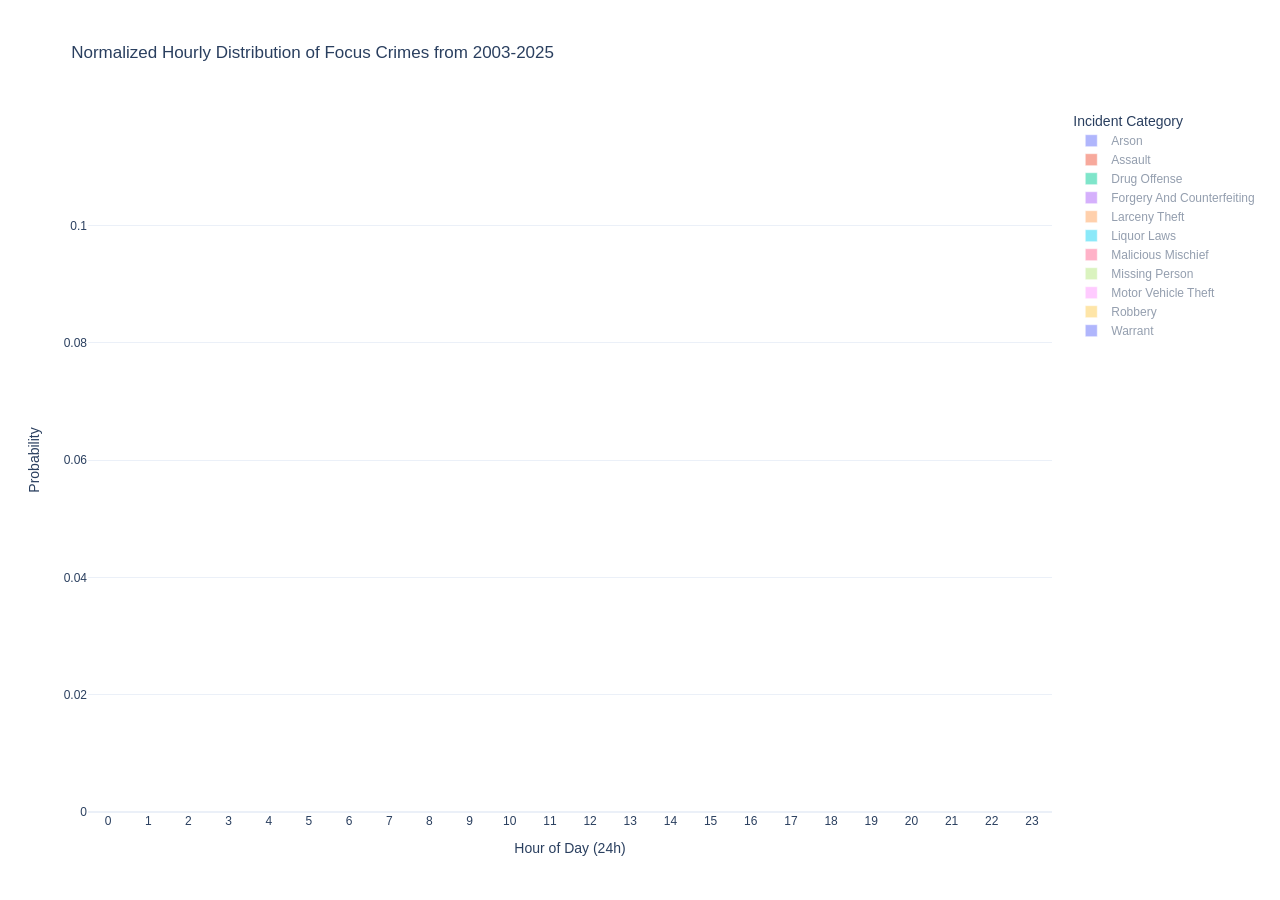
<file: visualizations/bar_without_years_crime_hourly_interactive.html>
<html>
<head><meta charset="utf-8" /></head>
<body>
    <div>                        <script type="text/javascript">window.PlotlyConfig = {MathJaxConfig: 'local'};</script>
        <script src="https://cdn.plot.ly/plotly-2.12.1.min.js"></script>                <div id="fdd51f44-a593-4745-8a0d-7c2b9dbfc22b" class="plotly-graph-div" style="height:100%; width:100%;"></div>            <script type="text/javascript">                                    window.PLOTLYENV=window.PLOTLYENV || {};                                    if (document.getElementById("fdd51f44-a593-4745-8a0d-7c2b9dbfc22b")) {                    Plotly.newPlot(                        "fdd51f44-a593-4745-8a0d-7c2b9dbfc22b",                        [{"alignmentgroup":"True","hovertemplate":"Incident Category=Arson<br>Hour of Day (24h)=%{x}<br>Probability=%{y}<extra></extra>","legendgroup":"Arson","marker":{"color":"#636efa","opacity":0.6,"pattern":{"shape":""}},"name":"Arson","offsetgroup":"Arson","orientation":"v","showlegend":true,"textposition":"auto","x":[0,1,2,3,4,5,6,7,8,9,10,11,12,13,14,15,16,17,18,19,20,21,22,23],"xaxis":"x","y":[0.062472044132995376,0.06053377068734158,0.06575219919487103,0.06113016251677352,0.05725361562546593,0.04696585656776502,0.037125391382138065,0.02803041598330103,0.02877590577009095,0.024750260921425377,0.024004771134635457,0.02206649768898166,0.028477709855374983,0.031012375130460713,0.030863277173102728,0.03295064857611451,0.031161473087818695,0.037572685254212014,0.03593260772327419,0.04100193827344566,0.04458028925003728,0.05218428507529447,0.05874459519904578,0.056657223796033995],"yaxis":"y","type":"bar","visible":"legendonly"},{"alignmentgroup":"True","hovertemplate":"Incident Category=Assault<br>Hour of Day (24h)=%{x}<br>Probability=%{y}<extra></extra>","legendgroup":"Assault","marker":{"color":"#EF553B","opacity":0.6,"pattern":{"shape":""}},"name":"Assault","offsetgroup":"Assault","orientation":"v","showlegend":true,"textposition":"auto","x":[0,1,2,3,4,5,6,7,8,9,10,11,12,13,14,15,16,17,18,19,20,21,22,23],"xaxis":"x","y":[0.05260106976294826,0.04757283258824666,0.04212301395610283,0.021101030239686625,0.01416250208594992,0.01189211027868291,0.015326242567431076,0.02252386765855415,0.0330063149389146,0.03730995898363737,0.04131937430285358,0.04457784765100082,0.05388777150285007,0.0486004373907621,0.04960169335218739,0.05520960503087206,0.05515690734869178,0.0540458645493909,0.05330370552535198,0.050782999727728644,0.04981687555442353,0.05112114318838543,0.04827546835065038,0.046681363464696944],"yaxis":"y","type":"bar","visible":"legendonly"},{"alignmentgroup":"True","hovertemplate":"Incident Category=Drug Offense<br>Hour of Day (24h)=%{x}<br>Probability=%{y}<extra></extra>","legendgroup":"Drug Offense","marker":{"color":"#00cc96","opacity":0.6,"pattern":{"shape":""}},"name":"Drug Offense","offsetgroup":"Drug Offense","orientation":"v","showlegend":true,"textposition":"auto","x":[0,1,2,3,4,5,6,7,8,9,10,11,12,13,14,15,16,17,18,19,20,21,22,23],"xaxis":"x","y":[0.030815919182044075,0.018527570708922293,0.015207679878338562,0.010523171344386057,0.007413743940690049,0.004324683965402528,0.012105041617445382,0.027041155783670754,0.03461105000882589,0.03994052710904721,0.044204108789224275,0.051312341303786986,0.05714421497141771,0.07244015370619306,0.07762026966475213,0.07244694284899589,0.07372330169592788,0.07199885942400912,0.06294893206783711,0.052799163577606695,0.0404632911048651,0.038433337406819014,0.04532431735169117,0.03863022254810108],"yaxis":"y","type":"bar","visible":"legendonly"},{"alignmentgroup":"True","hovertemplate":"Incident Category=Forgery And Counterfeiting<br>Hour of Day (24h)=%{x}<br>Probability=%{y}<extra></extra>","legendgroup":"Forgery And Counterfeiting","marker":{"color":"#ab63fa","opacity":0.6,"pattern":{"shape":""}},"name":"Forgery And Counterfeiting","offsetgroup":"Forgery And Counterfeiting","orientation":"v","showlegend":true,"textposition":"auto","x":[0,1,2,3,4,5,6,7,8,9,10,11,12,13,14,15,16,17,18,19,20,21,22,23],"xaxis":"x","y":[0.16588301673876246,0.009140492759074666,0.00549181869475268,0.004626669174346436,0.0034229828850855745,0.003159676509309761,0.00804965205943201,0.01275155162685725,0.04957682903893173,0.06041000564227948,0.05341357908595072,0.04577769418845214,0.14436712431822457,0.05901824337032161,0.0549558021440662,0.0647357532443107,0.05988339289072785,0.0549181869475268,0.037539966146323114,0.02708294150836938,0.02433703216099304,0.019936054165883017,0.01745345119428249,0.014068083505736318],"yaxis":"y","type":"bar","visible":"legendonly"},{"alignmentgroup":"True","hovertemplate":"Incident Category=Larceny Theft<br>Hour of Day (24h)=%{x}<br>Probability=%{y}<extra></extra>","legendgroup":"Larceny Theft","marker":{"color":"#FFA15A","opacity":0.6,"pattern":{"shape":""}},"name":"Larceny Theft","offsetgroup":"Larceny Theft","orientation":"v","showlegend":true,"textposition":"auto","x":[0,1,2,3,4,5,6,7,8,9,10,11,12,13,14,15,16,17,18,19,20,21,22,23],"xaxis":"x","y":[0.043581522384514904,0.024341263244006386,0.016235865363047407,0.011509585823800288,0.00822150971776907,0.008052619773318028,0.011400071250445315,0.016619826096135323,0.02811885629840742,0.03358534879731887,0.04367520352557759,0.04998086793598015,0.06182955310137355,0.05271213500639935,0.05329137473775878,0.05602264180817797,0.057876472839066356,0.06645291533072081,0.0773067331670823,0.0721925345366742,0.0635263692620301,0.05222261805802953,0.04850967818548866,0.042734433756877646],"yaxis":"y","type":"bar","visible":"legendonly"},{"alignmentgroup":"True","hovertemplate":"Incident Category=Liquor Laws<br>Hour of Day (24h)=%{x}<br>Probability=%{y}<extra></extra>","legendgroup":"Liquor Laws","marker":{"color":"#19d3f3","opacity":0.6,"pattern":{"shape":""}},"name":"Liquor Laws","offsetgroup":"Liquor Laws","orientation":"v","showlegend":true,"textposition":"auto","x":[0,1,2,3,4,5,6,7,8,9,10,11,12,13,14,15,16,17,18,19,20,21,22,23],"xaxis":"x","y":[0.03733602421796166,0.02253615876219307,0.024890682811974436,0.011099899091826439,0.004709048099562731,0.0006727211570803902,0.009754456777665657,0.026236125126135216,0.03565422132526068,0.03834510595358224,0.04574503868146653,0.0480995627312479,0.06390850992263707,0.05785401950891356,0.052135889673730236,0.05179952909519004,0.06895391860073999,0.09014463504877228,0.07467204843592332,0.06592667339387824,0.03733602421796166,0.04742684157416751,0.04675412041708712,0.03800874537504204],"yaxis":"y","type":"bar","visible":"legendonly"},{"alignmentgroup":"True","hovertemplate":"Incident Category=Malicious Mischief<br>Hour of Day (24h)=%{x}<br>Probability=%{y}<extra></extra>","legendgroup":"Malicious Mischief","marker":{"color":"#FF6692","opacity":0.6,"pattern":{"shape":""}},"name":"Malicious Mischief","offsetgroup":"Malicious Mischief","orientation":"v","showlegend":true,"textposition":"auto","x":[0,1,2,3,4,5,6,7,8,9,10,11,12,13,14,15,16,17,18,19,20,21,22,23],"xaxis":"x","y":[0.057754121969784085,0.037750726923266475,0.03563156079049825,0.02666206692622345,0.01971864920955651,0.017714476587868733,0.018683707609832494,0.023124647490129723,0.03201747901368423,0.03119609679168104,0.03286624064308752,0.03224746603584512,0.04270092378120568,0.032942902983807816,0.036343425382901015,0.04195072801844277,0.04644642671354021,0.06009779924323318,0.06920419014450852,0.06333952107940576,0.06210744774640098,0.06147224549471851,0.06239219358336208,0.055634955837015866],"yaxis":"y","type":"bar","visible":"legendonly"},{"alignmentgroup":"True","hovertemplate":"Incident Category=Missing Person<br>Hour of Day (24h)=%{x}<br>Probability=%{y}<extra></extra>","legendgroup":"Missing Person","marker":{"color":"#B6E880","opacity":0.6,"pattern":{"shape":""}},"name":"Missing Person","offsetgroup":"Missing Person","orientation":"v","showlegend":true,"textposition":"auto","x":[0,1,2,3,4,5,6,7,8,9,10,11,12,13,14,15,16,17,18,19,20,21,22,23],"xaxis":"x","y":[0.052717135347826745,0.017273597374777815,0.014918797380854717,0.00955593029792018,0.007824012883034805,0.009723045136198594,0.01706090576242347,0.0386339121583641,0.0560442398553697,0.05499597405162329,0.05950807468514045,0.055071935341749846,0.08408914817009253,0.05238290567126992,0.05555808759855978,0.0619388359691901,0.05571001017881288,0.05288425018610516,0.04990656761314434,0.04357139601658994,0.0404114063473254,0.039044103125047476,0.03779833796697203,0.03337739088160673],"yaxis":"y","type":"bar","visible":"legendonly"},{"alignmentgroup":"True","hovertemplate":"Incident Category=Motor Vehicle Theft<br>Hour of Day (24h)=%{x}<br>Probability=%{y}<extra></extra>","legendgroup":"Motor Vehicle Theft","marker":{"color":"#FF97FF","opacity":0.6,"pattern":{"shape":""}},"name":"Motor Vehicle Theft","offsetgroup":"Motor Vehicle Theft","orientation":"v","showlegend":true,"textposition":"auto","x":[0,1,2,3,4,5,6,7,8,9,10,11,12,13,14,15,16,17,18,19,20,21,22,23],"xaxis":"x","y":[0.03947961973925296,0.024515345759936736,0.020160279793496362,0.013867153780609376,0.010960063710939457,0.01103246250577798,0.015537895199959902,0.024966445943161376,0.03563691447474674,0.03468459186571694,0.0339271890889447,0.03090314711992025,0.0465914090476217,0.03188888455733706,0.037391192965064796,0.044508551411498044,0.05268961522825112,0.06933019976498238,0.08028469433785733,0.06925223183207935,0.0719644020694917,0.06844470681272659,0.07184188103207266,0.06014112195855448],"yaxis":"y","type":"bar","visible":"legendonly"},{"alignmentgroup":"True","hovertemplate":"Incident Category=Robbery<br>Hour of Day (24h)=%{x}<br>Probability=%{y}<extra></extra>","legendgroup":"Robbery","marker":{"color":"#FECB52","opacity":0.6,"pattern":{"shape":""}},"name":"Robbery","offsetgroup":"Robbery","orientation":"v","showlegend":true,"textposition":"auto","x":[0,1,2,3,4,5,6,7,8,9,10,11,12,13,14,15,16,17,18,19,20,21,22,23],"xaxis":"x","y":[0.050853709949409784,0.05161783305227656,0.05232925801011804,0.03167158516020236,0.021316399662731873,0.0188922849915683,0.01785149662731872,0.016718486509274873,0.020209738617200674,0.024741779089376054,0.029194772344013492,0.033252529510961214,0.03837742411467116,0.041065029510961214,0.043317875210792584,0.04800801011804384,0.05273766863406408,0.05190767284991568,0.052922112141652614,0.05510908516020236,0.05969382377740304,0.06605712478920742,0.06286888701517707,0.059285413153457],"yaxis":"y","type":"bar","visible":"legendonly"},{"alignmentgroup":"True","hovertemplate":"Incident Category=Warrant<br>Hour of Day (24h)=%{x}<br>Probability=%{y}<extra></extra>","legendgroup":"Warrant","marker":{"color":"#636efa","opacity":0.6,"pattern":{"shape":""}},"name":"Warrant","offsetgroup":"Warrant","orientation":"v","showlegend":true,"textposition":"auto","x":[0,1,2,3,4,5,6,7,8,9,10,11,12,13,14,15,16,17,18,19,20,21,22,23],"xaxis":"x","y":[0.03847912570304998,0.026018565092139557,0.02144588229914491,0.016957032024021827,0.013237916685719511,0.009930342798786716,0.016934168610056855,0.034036002255856845,0.041954364625725916,0.04788360998064231,0.04858475467556816,0.05264682122334507,0.05744813815598945,0.06145685673784809,0.06034417059155273,0.05870562592406298,0.06452817534714284,0.06343835261481244,0.056663160943192036,0.04875241971131129,0.038059963113692134,0.0375798314204277,0.043874891398783665,0.041039828067126985],"yaxis":"y","type":"bar","visible":"legendonly"}],                        {"template":{"data":{"barpolar":[{"marker":{"line":{"color":"white","width":0.5},"pattern":{"fillmode":"overlay","size":10,"solidity":0.2}},"type":"barpolar"}],"bar":[{"error_x":{"color":"#2a3f5f"},"error_y":{"color":"#2a3f5f"},"marker":{"line":{"color":"white","width":0.5},"pattern":{"fillmode":"overlay","size":10,"solidity":0.2}},"type":"bar"}],"carpet":[{"aaxis":{"endlinecolor":"#2a3f5f","gridcolor":"#C8D4E3","linecolor":"#C8D4E3","minorgridcolor":"#C8D4E3","startlinecolor":"#2a3f5f"},"baxis":{"endlinecolor":"#2a3f5f","gridcolor":"#C8D4E3","linecolor":"#C8D4E3","minorgridcolor":"#C8D4E3","startlinecolor":"#2a3f5f"},"type":"carpet"}],"choropleth":[{"colorbar":{"outlinewidth":0,"ticks":""},"type":"choropleth"}],"contourcarpet":[{"colorbar":{"outlinewidth":0,"ticks":""},"type":"contourcarpet"}],"contour":[{"colorbar":{"outlinewidth":0,"ticks":""},"colorscale":[[0.0,"#0d0887"],[0.1111111111111111,"#46039f"],[0.2222222222222222,"#7201a8"],[0.3333333333333333,"#9c179e"],[0.4444444444444444,"#bd3786"],[0.5555555555555556,"#d8576b"],[0.6666666666666666,"#ed7953"],[0.7777777777777778,"#fb9f3a"],[0.8888888888888888,"#fdca26"],[1.0,"#f0f921"]],"type":"contour"}],"heatmapgl":[{"colorbar":{"outlinewidth":0,"ticks":""},"colorscale":[[0.0,"#0d0887"],[0.1111111111111111,"#46039f"],[0.2222222222222222,"#7201a8"],[0.3333333333333333,"#9c179e"],[0.4444444444444444,"#bd3786"],[0.5555555555555556,"#d8576b"],[0.6666666666666666,"#ed7953"],[0.7777777777777778,"#fb9f3a"],[0.8888888888888888,"#fdca26"],[1.0,"#f0f921"]],"type":"heatmapgl"}],"heatmap":[{"colorbar":{"outlinewidth":0,"ticks":""},"colorscale":[[0.0,"#0d0887"],[0.1111111111111111,"#46039f"],[0.2222222222222222,"#7201a8"],[0.3333333333333333,"#9c179e"],[0.4444444444444444,"#bd3786"],[0.5555555555555556,"#d8576b"],[0.6666666666666666,"#ed7953"],[0.7777777777777778,"#fb9f3a"],[0.8888888888888888,"#fdca26"],[1.0,"#f0f921"]],"type":"heatmap"}],"histogram2dcontour":[{"colorbar":{"outlinewidth":0,"ticks":""},"colorscale":[[0.0,"#0d0887"],[0.1111111111111111,"#46039f"],[0.2222222222222222,"#7201a8"],[0.3333333333333333,"#9c179e"],[0.4444444444444444,"#bd3786"],[0.5555555555555556,"#d8576b"],[0.6666666666666666,"#ed7953"],[0.7777777777777778,"#fb9f3a"],[0.8888888888888888,"#fdca26"],[1.0,"#f0f921"]],"type":"histogram2dcontour"}],"histogram2d":[{"colorbar":{"outlinewidth":0,"ticks":""},"colorscale":[[0.0,"#0d0887"],[0.1111111111111111,"#46039f"],[0.2222222222222222,"#7201a8"],[0.3333333333333333,"#9c179e"],[0.4444444444444444,"#bd3786"],[0.5555555555555556,"#d8576b"],[0.6666666666666666,"#ed7953"],[0.7777777777777778,"#fb9f3a"],[0.8888888888888888,"#fdca26"],[1.0,"#f0f921"]],"type":"histogram2d"}],"histogram":[{"marker":{"pattern":{"fillmode":"overlay","size":10,"solidity":0.2}},"type":"histogram"}],"mesh3d":[{"colorbar":{"outlinewidth":0,"ticks":""},"type":"mesh3d"}],"parcoords":[{"line":{"colorbar":{"outlinewidth":0,"ticks":""}},"type":"parcoords"}],"pie":[{"automargin":true,"type":"pie"}],"scatter3d":[{"line":{"colorbar":{"outlinewidth":0,"ticks":""}},"marker":{"colorbar":{"outlinewidth":0,"ticks":""}},"type":"scatter3d"}],"scattercarpet":[{"marker":{"colorbar":{"outlinewidth":0,"ticks":""}},"type":"scattercarpet"}],"scattergeo":[{"marker":{"colorbar":{"outlinewidth":0,"ticks":""}},"type":"scattergeo"}],"scattergl":[{"marker":{"colorbar":{"outlinewidth":0,"ticks":""}},"type":"scattergl"}],"scattermapbox":[{"marker":{"colorbar":{"outlinewidth":0,"ticks":""}},"type":"scattermapbox"}],"scatterpolargl":[{"marker":{"colorbar":{"outlinewidth":0,"ticks":""}},"type":"scatterpolargl"}],"scatterpolar":[{"marker":{"colorbar":{"outlinewidth":0,"ticks":""}},"type":"scatterpolar"}],"scatter":[{"fillpattern":{"fillmode":"overlay","size":10,"solidity":0.2},"type":"scatter"}],"scatterternary":[{"marker":{"colorbar":{"outlinewidth":0,"ticks":""}},"type":"scatterternary"}],"surface":[{"colorbar":{"outlinewidth":0,"ticks":""},"colorscale":[[0.0,"#0d0887"],[0.1111111111111111,"#46039f"],[0.2222222222222222,"#7201a8"],[0.3333333333333333,"#9c179e"],[0.4444444444444444,"#bd3786"],[0.5555555555555556,"#d8576b"],[0.6666666666666666,"#ed7953"],[0.7777777777777778,"#fb9f3a"],[0.8888888888888888,"#fdca26"],[1.0,"#f0f921"]],"type":"surface"}],"table":[{"cells":{"fill":{"color":"#EBF0F8"},"line":{"color":"white"}},"header":{"fill":{"color":"#C8D4E3"},"line":{"color":"white"}},"type":"table"}]},"layout":{"annotationdefaults":{"arrowcolor":"#2a3f5f","arrowhead":0,"arrowwidth":1},"autotypenumbers":"strict","coloraxis":{"colorbar":{"outlinewidth":0,"ticks":""}},"colorscale":{"diverging":[[0,"#8e0152"],[0.1,"#c51b7d"],[0.2,"#de77ae"],[0.3,"#f1b6da"],[0.4,"#fde0ef"],[0.5,"#f7f7f7"],[0.6,"#e6f5d0"],[0.7,"#b8e186"],[0.8,"#7fbc41"],[0.9,"#4d9221"],[1,"#276419"]],"sequential":[[0.0,"#0d0887"],[0.1111111111111111,"#46039f"],[0.2222222222222222,"#7201a8"],[0.3333333333333333,"#9c179e"],[0.4444444444444444,"#bd3786"],[0.5555555555555556,"#d8576b"],[0.6666666666666666,"#ed7953"],[0.7777777777777778,"#fb9f3a"],[0.8888888888888888,"#fdca26"],[1.0,"#f0f921"]],"sequentialminus":[[0.0,"#0d0887"],[0.1111111111111111,"#46039f"],[0.2222222222222222,"#7201a8"],[0.3333333333333333,"#9c179e"],[0.4444444444444444,"#bd3786"],[0.5555555555555556,"#d8576b"],[0.6666666666666666,"#ed7953"],[0.7777777777777778,"#fb9f3a"],[0.8888888888888888,"#fdca26"],[1.0,"#f0f921"]]},"colorway":["#636efa","#EF553B","#00cc96","#ab63fa","#FFA15A","#19d3f3","#FF6692","#B6E880","#FF97FF","#FECB52"],"font":{"color":"#2a3f5f"},"geo":{"bgcolor":"white","lakecolor":"white","landcolor":"white","showlakes":true,"showland":true,"subunitcolor":"#C8D4E3"},"hoverlabel":{"align":"left"},"hovermode":"closest","mapbox":{"style":"light"},"paper_bgcolor":"white","plot_bgcolor":"white","polar":{"angularaxis":{"gridcolor":"#EBF0F8","linecolor":"#EBF0F8","ticks":""},"bgcolor":"white","radialaxis":{"gridcolor":"#EBF0F8","linecolor":"#EBF0F8","ticks":""}},"scene":{"xaxis":{"backgroundcolor":"white","gridcolor":"#DFE8F3","gridwidth":2,"linecolor":"#EBF0F8","showbackground":true,"ticks":"","zerolinecolor":"#EBF0F8"},"yaxis":{"backgroundcolor":"white","gridcolor":"#DFE8F3","gridwidth":2,"linecolor":"#EBF0F8","showbackground":true,"ticks":"","zerolinecolor":"#EBF0F8"},"zaxis":{"backgroundcolor":"white","gridcolor":"#DFE8F3","gridwidth":2,"linecolor":"#EBF0F8","showbackground":true,"ticks":"","zerolinecolor":"#EBF0F8"}},"shapedefaults":{"line":{"color":"#2a3f5f"}},"ternary":{"aaxis":{"gridcolor":"#DFE8F3","linecolor":"#A2B1C6","ticks":""},"baxis":{"gridcolor":"#DFE8F3","linecolor":"#A2B1C6","ticks":""},"bgcolor":"white","caxis":{"gridcolor":"#DFE8F3","linecolor":"#A2B1C6","ticks":""}},"title":{"x":0.05},"xaxis":{"automargin":true,"gridcolor":"#EBF0F8","linecolor":"#EBF0F8","ticks":"","title":{"standoff":15},"zerolinecolor":"#EBF0F8","zerolinewidth":2},"yaxis":{"automargin":true,"gridcolor":"#EBF0F8","linecolor":"#EBF0F8","ticks":"","title":{"standoff":15},"zerolinecolor":"#EBF0F8","zerolinewidth":2}}},"xaxis":{"anchor":"y","domain":[0.0,1.0],"title":{"text":"Hour of Day (24h)"},"range":[-0.5,23.5],"tickmode":"linear","tick0":0,"dtick":1},"yaxis":{"anchor":"x","domain":[0.0,1.0],"title":{"text":"Probability"},"range":[0,0.12],"tickvals":[0,0.02,0.04,0.06,0.08,0.1],"ticktext":["0","0.02","0.04","0.06","0.08","0.1"]},"legend":{"title":{"text":"Incident Category"},"tracegroupgap":0,"orientation":"v","yanchor":"top","y":1,"xanchor":"left","x":1.02},"title":{"text":"Normalized Hourly Distribution of Focus Crimes from 2003-2025"},"barmode":"overlay","margin":{"r":150},"hovermode":"x unified"},                        {"responsive": true}                    )                };                            </script>        </div>
</body>
</html>
</file>
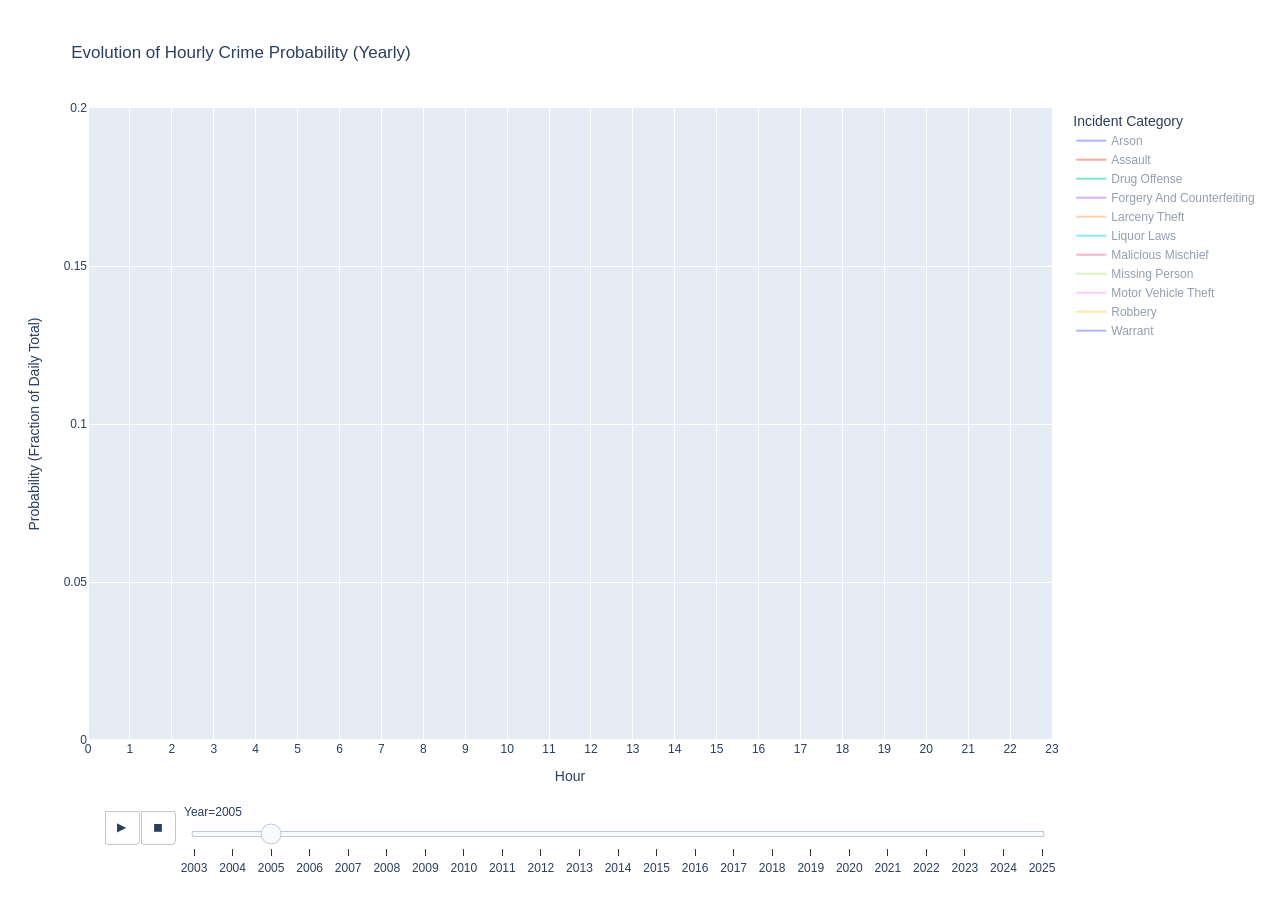
<file: visualizations/line_crime_hourly_interactive.html>
<html>
<head><meta charset="utf-8" /></head>
<body>
    <div>                        <script type="text/javascript">window.PlotlyConfig = {MathJaxConfig: 'local'};</script>
        <script src="https://cdn.plot.ly/plotly-2.12.1.min.js"></script>                <div id="47c3661e-c237-4441-8b6f-6940f7aa45d4" class="plotly-graph-div" style="height:100%; width:100%;"></div>            <script type="text/javascript">                                    window.PLOTLYENV=window.PLOTLYENV || {};                                    if (document.getElementById("47c3661e-c237-4441-8b6f-6940f7aa45d4")) {                    Plotly.newPlot(                        "47c3661e-c237-4441-8b6f-6940f7aa45d4",                        [{"hovertemplate":"Incident Category=Arson<br>Year=2003<br>Hour=%{x}<br>NormalizedCount=%{y}<extra></extra>","legendgroup":"Arson","line":{"color":"#636efa","dash":"solid"},"marker":{"symbol":"circle"},"mode":"lines","name":"Arson","orientation":"v","showlegend":true,"x":[0,1,2,3,4,5,6,7,8,9,10,11,12,13,14,15,16,17,18,19,20,21,22,23],"xaxis":"x","y":[0.06293706293706294,0.055944055944055944,0.05244755244755245,0.05944055944055944,0.045454545454545456,0.03146853146853147,0.03146853146853147,0.013986013986013986,0.03146853146853147,0.013986013986013986,0.02097902097902098,0.017482517482517484,0.03146853146853147,0.027972027972027972,0.03496503496503497,0.038461538461538464,0.045454545454545456,0.05944055944055944,0.038461538461538464,0.04895104895104895,0.045454545454545456,0.055944055944055944,0.05244755244755245,0.08391608391608392],"yaxis":"y","type":"scatter","visible":"legendonly","ids":["Arson","Assault","Drug Offense","Forgery And Counterfeiting","Larceny Theft","Liquor Laws","Malicious Mischief","Missing Person","Motor Vehicle Theft","Robbery","Warrant"]},{"hovertemplate":"Incident Category=Assault<br>Year=2003<br>Hour=%{x}<br>NormalizedCount=%{y}<extra></extra>","legendgroup":"Assault","line":{"color":"#EF553B","dash":"solid"},"marker":{"symbol":"circle"},"mode":"lines","name":"Assault","orientation":"v","showlegend":true,"x":[0,1,2,3,4,5,6,7,8,9,10,11,12,13,14,15,16,17,18,19,20,21,22,23],"xaxis":"x","y":[0.0462792532211412,0.04040669646770094,0.0390919449557367,0.019020071873082654,0.010693312297309143,0.008677359978963977,0.013673415724428083,0.01779297046191603,0.033832938907879744,0.038566044350951005,0.04820755543868875,0.04259794898764133,0.056534315014462266,0.04873345604347445,0.05153825926899816,0.06161802086072399,0.055131913401700414,0.0632833727758787,0.05758611622403366,0.04855815584187922,0.047944605136295906,0.05495661320010518,0.049522306950652996,0.045753352616355505],"yaxis":"y","type":"scatter","visible":"legendonly","ids":["Arson","Assault","Drug Offense","Forgery And Counterfeiting","Larceny Theft","Liquor Laws","Malicious Mischief","Missing Person","Motor Vehicle Theft","Robbery","Warrant"]},{"hovertemplate":"Incident Category=Drug Offense<br>Year=2003<br>Hour=%{x}<br>NormalizedCount=%{y}<extra></extra>","legendgroup":"Drug Offense","line":{"color":"#00cc96","dash":"solid"},"marker":{"symbol":"circle"},"mode":"lines","name":"Drug Offense","orientation":"v","showlegend":true,"x":[0,1,2,3,4,5,6,7,8,9,10,11,12,13,14,15,16,17,18,19,20,21,22,23],"xaxis":"x","y":[0.033524121013900246,0.01901062959934587,0.016557645134914145,0.011140637775960752,0.008176614881439084,0.003883892068683565,0.0074611610793131646,0.019419460343417825,0.03587489779231398,0.05151267375306623,0.04241618969746525,0.051206050695012266,0.05508994276369583,0.07123875715453802,0.0821749795584628,0.056623058053965655,0.053659035159443993,0.06408421913327882,0.0705233033524121,0.06991005723630417,0.04527800490596893,0.03239983646770237,0.05212591986917416,0.04670891251022077],"yaxis":"y","type":"scatter","visible":"legendonly","ids":["Arson","Assault","Drug Offense","Forgery And Counterfeiting","Larceny Theft","Liquor Laws","Malicious Mischief","Missing Person","Motor Vehicle Theft","Robbery","Warrant"]},{"hovertemplate":"Incident Category=Forgery And Counterfeiting<br>Year=2003<br>Hour=%{x}<br>NormalizedCount=%{y}<extra></extra>","legendgroup":"Forgery And Counterfeiting","line":{"color":"#ab63fa","dash":"solid"},"marker":{"symbol":"circle"},"mode":"lines","name":"Forgery And Counterfeiting","orientation":"v","showlegend":true,"x":[0,1,2,3,4,5,6,7,8,9,10,11,12,13,14,15,16,17,18,19,20,21,22,23],"xaxis":"x","y":[0.12494595763078253,0.007349762213575443,0.007349762213575443,0.0038910505836575876,0.0030263726761781237,0.0017293558149589277,0.0025940337224383916,0.011673151750972763,0.042801556420233464,0.061392131431041934,0.05533938607868569,0.04755728491137051,0.14915693904020752,0.06701253782965845,0.055771725032425425,0.06744487678339818,0.07220060527453523,0.05533938607868569,0.0527453523562473,0.03761348897535668,0.025507998270644185,0.014267185473411154,0.01772589710332901,0.01556420233463035],"yaxis":"y","type":"scatter","visible":"legendonly","ids":["Arson","Assault","Drug Offense","Forgery And Counterfeiting","Larceny Theft","Liquor Laws","Malicious Mischief","Missing Person","Motor Vehicle Theft","Robbery","Warrant"]},{"hovertemplate":"Incident Category=Larceny Theft<br>Year=2003<br>Hour=%{x}<br>NormalizedCount=%{y}<extra></extra>","legendgroup":"Larceny Theft","line":{"color":"#FFA15A","dash":"solid"},"marker":{"symbol":"circle"},"mode":"lines","name":"Larceny Theft","orientation":"v","showlegend":true,"x":[0,1,2,3,4,5,6,7,8,9,10,11,12,13,14,15,16,17,18,19,20,21,22,23],"xaxis":"x","y":[0.03402711476035898,0.020278785564254345,0.015352300935650182,0.008554515944242887,0.005422952071796831,0.005193813251861753,0.010884093946916173,0.01863662402138629,0.03249952262745847,0.033492457513843804,0.04124498758831392,0.04113041817834638,0.062058430399083445,0.05197632232194004,0.054305900324613327,0.060339889249570365,0.0648844758449494,0.06946725224365094,0.07657055566163834,0.0675577620775253,0.0583540194767997,0.05552797403093374,0.05697918655718923,0.055260645407676154],"yaxis":"y","type":"scatter","visible":"legendonly","ids":["Arson","Assault","Drug Offense","Forgery And Counterfeiting","Larceny Theft","Liquor Laws","Malicious Mischief","Missing Person","Motor Vehicle Theft","Robbery","Warrant"]},{"hovertemplate":"Incident Category=Liquor Laws<br>Year=2003<br>Hour=%{x}<br>NormalizedCount=%{y}<extra></extra>","legendgroup":"Liquor Laws","line":{"color":"#19d3f3","dash":"solid"},"marker":{"symbol":"circle"},"mode":"lines","name":"Liquor Laws","orientation":"v","showlegend":true,"x":[0,1,2,3,7,8,9,10,11,12,13,14,15,16,17,18,19,20,21,22,23],"xaxis":"x","y":[0.03271028037383177,0.018691588785046728,0.028037383177570093,0.014018691588785047,0.009345794392523364,0.04205607476635514,0.028037383177570093,0.03271028037383177,0.04672897196261682,0.037383177570093455,0.07009345794392523,0.04672897196261682,0.014018691588785047,0.04672897196261682,0.1261682242990654,0.14953271028037382,0.11214953271028037,0.018691588785046728,0.028037383177570093,0.056074766355140186,0.04205607476635514],"yaxis":"y","type":"scatter","visible":"legendonly","ids":["Arson","Assault","Drug Offense","Forgery And Counterfeiting","Larceny Theft","Liquor Laws","Malicious Mischief","Missing Person","Motor Vehicle Theft","Robbery","Warrant"]},{"hovertemplate":"Incident Category=Malicious Mischief<br>Year=2003<br>Hour=%{x}<br>NormalizedCount=%{y}<extra></extra>","legendgroup":"Malicious Mischief","line":{"color":"#FF6692","dash":"solid"},"marker":{"symbol":"circle"},"mode":"lines","name":"Malicious Mischief","orientation":"v","showlegend":true,"x":[0,1,2,3,4,5,6,7,8,9,10,11,12,13,14,15,16,17,18,19,20,21,22,23],"xaxis":"x","y":[0.05629606397992787,0.03669437039360201,0.035596675552767756,0.02164026971930375,0.013799592284773404,0.011761016151795515,0.016308609063823115,0.026501489728712562,0.030735455543358946,0.03167633683550259,0.03151952328681198,0.028383252312999842,0.038732946526579895,0.028226438764309237,0.034342167163242905,0.04453504782813235,0.04767131880194449,0.06570487690136428,0.07119335110553551,0.0660185039987455,0.06350948721969578,0.06476399560922064,0.06868433432648581,0.06570487690136428],"yaxis":"y","type":"scatter","visible":"legendonly","ids":["Arson","Assault","Drug Offense","Forgery And Counterfeiting","Larceny Theft","Liquor Laws","Malicious Mischief","Missing Person","Motor Vehicle Theft","Robbery","Warrant"]},{"hovertemplate":"Incident Category=Missing Person<br>Year=2003<br>Hour=%{x}<br>NormalizedCount=%{y}<extra></extra>","legendgroup":"Missing Person","line":{"color":"#B6E880","dash":"solid"},"marker":{"symbol":"circle"},"mode":"lines","name":"Missing Person","orientation":"v","showlegend":true,"x":[0,1,2,3,4,5,6,7,8,9,10,11,12,13,14,15,16,17,18,19,20,21,22,23],"xaxis":"x","y":[0.040059347181008904,0.016320474777448073,0.01730959446092977,0.014342235410484669,0.00791295746785361,0.009891196834817012,0.019782393669634024,0.04945598417408507,0.05637982195845697,0.04945598417408507,0.050939663699307615,0.04896142433234421,0.06083086053412463,0.046983184965380814,0.05192878338278932,0.0702274975272008,0.06874381800197824,0.05885262116716122,0.046983184965380814,0.04846686449060336,0.04599406528189911,0.043521266073194856,0.03560830860534125,0.0410484668644906],"yaxis":"y","type":"scatter","visible":"legendonly","ids":["Arson","Assault","Drug Offense","Forgery And Counterfeiting","Larceny Theft","Liquor Laws","Malicious Mischief","Missing Person","Motor Vehicle Theft","Robbery","Warrant"]},{"hovertemplate":"Incident Category=Motor Vehicle Theft<br>Year=2003<br>Hour=%{x}<br>NormalizedCount=%{y}<extra></extra>","legendgroup":"Motor Vehicle Theft","line":{"color":"#FF97FF","dash":"solid"},"marker":{"symbol":"circle"},"mode":"lines","name":"Motor Vehicle Theft","orientation":"v","showlegend":true,"x":[0,1,2,3,4,5,6,7,8,9,10,11,12,13,14,15,16,17,18,19,20,21,22,23],"xaxis":"x","y":[0.041110238282272844,0.030374443571615607,0.02350091647028018,0.01505629746006808,0.010604870384917517,0.009819324430479183,0.014728986645718775,0.027559570568211574,0.03822990311599895,0.03593872741555381,0.03430217334380728,0.02847604084838963,0.0460853626603823,0.029719821942916995,0.03286200576067033,0.04307410316836868,0.04948939512961508,0.06526577638125164,0.07672165488347735,0.06808064938465568,0.06886619533909401,0.0708955223880597,0.0752814873003404,0.06395653312385441],"yaxis":"y","type":"scatter","visible":"legendonly","ids":["Arson","Assault","Drug Offense","Forgery And Counterfeiting","Larceny Theft","Liquor Laws","Malicious Mischief","Missing Person","Motor Vehicle Theft","Robbery","Warrant"]},{"hovertemplate":"Incident Category=Robbery<br>Year=2003<br>Hour=%{x}<br>NormalizedCount=%{y}<extra></extra>","legendgroup":"Robbery","line":{"color":"#FECB52","dash":"solid"},"marker":{"symbol":"circle"},"mode":"lines","name":"Robbery","orientation":"v","showlegend":true,"x":[0,1,2,3,4,5,6,7,8,9,10,11,12,13,14,15,16,17,18,19,20,21,22,23],"xaxis":"x","y":[0.056858336010279474,0.04111789270799872,0.050433665274654677,0.03405075489881144,0.022807581111468037,0.019274012206874396,0.023450048185030516,0.01831031159653068,0.0224863475746868,0.029232251847092838,0.03276582075168648,0.0273048506264054,0.03983295856087375,0.03726309026662383,0.043366527465467396,0.043045293928686154,0.04946996466431095,0.047221329906842274,0.0546097012528108,0.05107613234821715,0.0636042402826855,0.061355605525216836,0.06521040796659171,0.06585287504015419],"yaxis":"y","type":"scatter","visible":"legendonly","ids":["Arson","Assault","Drug Offense","Forgery And Counterfeiting","Larceny Theft","Liquor Laws","Malicious Mischief","Missing Person","Motor Vehicle Theft","Robbery","Warrant"]},{"hovertemplate":"Incident Category=Warrant<br>Year=2003<br>Hour=%{x}<br>NormalizedCount=%{y}<extra></extra>","legendgroup":"Warrant","line":{"color":"#636efa","dash":"solid"},"marker":{"symbol":"circle"},"mode":"lines","name":"Warrant","orientation":"v","showlegend":true,"x":[0,1,2,3,4,5,6,7,8,9,10,11,12,13,14,15,16,17,18,19,20,21,22,23],"xaxis":"x","y":[0.042070116861435726,0.029938786867000557,0.02615470228158041,0.02159154145798553,0.014691151919866445,0.009571508069003896,0.013912075681691708,0.029827490261547022,0.035392320534223705,0.04307178631051753,0.048414023372287146,0.04663327768503061,0.050528658875904284,0.05932109070673344,0.057317751808569836,0.05564830272676683,0.06121313299944352,0.06188091263216472,0.05431274346132443,0.051196438508625486,0.038508625486922646,0.04106844741235392,0.05297718419588202,0.054757929883138566],"yaxis":"y","type":"scatter","visible":"legendonly","ids":["Arson","Assault","Drug Offense","Forgery And Counterfeiting","Larceny Theft","Liquor Laws","Malicious Mischief","Missing Person","Motor Vehicle Theft","Robbery","Warrant"]}],                        {"template":{"data":{"histogram2dcontour":[{"type":"histogram2dcontour","colorbar":{"outlinewidth":0,"ticks":""},"colorscale":[[0.0,"#0d0887"],[0.1111111111111111,"#46039f"],[0.2222222222222222,"#7201a8"],[0.3333333333333333,"#9c179e"],[0.4444444444444444,"#bd3786"],[0.5555555555555556,"#d8576b"],[0.6666666666666666,"#ed7953"],[0.7777777777777778,"#fb9f3a"],[0.8888888888888888,"#fdca26"],[1.0,"#f0f921"]]}],"choropleth":[{"type":"choropleth","colorbar":{"outlinewidth":0,"ticks":""}}],"histogram2d":[{"type":"histogram2d","colorbar":{"outlinewidth":0,"ticks":""},"colorscale":[[0.0,"#0d0887"],[0.1111111111111111,"#46039f"],[0.2222222222222222,"#7201a8"],[0.3333333333333333,"#9c179e"],[0.4444444444444444,"#bd3786"],[0.5555555555555556,"#d8576b"],[0.6666666666666666,"#ed7953"],[0.7777777777777778,"#fb9f3a"],[0.8888888888888888,"#fdca26"],[1.0,"#f0f921"]]}],"heatmap":[{"type":"heatmap","colorbar":{"outlinewidth":0,"ticks":""},"colorscale":[[0.0,"#0d0887"],[0.1111111111111111,"#46039f"],[0.2222222222222222,"#7201a8"],[0.3333333333333333,"#9c179e"],[0.4444444444444444,"#bd3786"],[0.5555555555555556,"#d8576b"],[0.6666666666666666,"#ed7953"],[0.7777777777777778,"#fb9f3a"],[0.8888888888888888,"#fdca26"],[1.0,"#f0f921"]]}],"heatmapgl":[{"type":"heatmapgl","colorbar":{"outlinewidth":0,"ticks":""},"colorscale":[[0.0,"#0d0887"],[0.1111111111111111,"#46039f"],[0.2222222222222222,"#7201a8"],[0.3333333333333333,"#9c179e"],[0.4444444444444444,"#bd3786"],[0.5555555555555556,"#d8576b"],[0.6666666666666666,"#ed7953"],[0.7777777777777778,"#fb9f3a"],[0.8888888888888888,"#fdca26"],[1.0,"#f0f921"]]}],"contourcarpet":[{"type":"contourcarpet","colorbar":{"outlinewidth":0,"ticks":""}}],"contour":[{"type":"contour","colorbar":{"outlinewidth":0,"ticks":""},"colorscale":[[0.0,"#0d0887"],[0.1111111111111111,"#46039f"],[0.2222222222222222,"#7201a8"],[0.3333333333333333,"#9c179e"],[0.4444444444444444,"#bd3786"],[0.5555555555555556,"#d8576b"],[0.6666666666666666,"#ed7953"],[0.7777777777777778,"#fb9f3a"],[0.8888888888888888,"#fdca26"],[1.0,"#f0f921"]]}],"surface":[{"type":"surface","colorbar":{"outlinewidth":0,"ticks":""},"colorscale":[[0.0,"#0d0887"],[0.1111111111111111,"#46039f"],[0.2222222222222222,"#7201a8"],[0.3333333333333333,"#9c179e"],[0.4444444444444444,"#bd3786"],[0.5555555555555556,"#d8576b"],[0.6666666666666666,"#ed7953"],[0.7777777777777778,"#fb9f3a"],[0.8888888888888888,"#fdca26"],[1.0,"#f0f921"]]}],"mesh3d":[{"type":"mesh3d","colorbar":{"outlinewidth":0,"ticks":""}}],"scatter":[{"fillpattern":{"fillmode":"overlay","size":10,"solidity":0.2},"type":"scatter"}],"parcoords":[{"type":"parcoords","line":{"colorbar":{"outlinewidth":0,"ticks":""}}}],"scatterpolargl":[{"type":"scatterpolargl","marker":{"colorbar":{"outlinewidth":0,"ticks":""}}}],"bar":[{"error_x":{"color":"#2a3f5f"},"error_y":{"color":"#2a3f5f"},"marker":{"line":{"color":"#E5ECF6","width":0.5},"pattern":{"fillmode":"overlay","size":10,"solidity":0.2}},"type":"bar"}],"scattergeo":[{"type":"scattergeo","marker":{"colorbar":{"outlinewidth":0,"ticks":""}}}],"scatterpolar":[{"type":"scatterpolar","marker":{"colorbar":{"outlinewidth":0,"ticks":""}}}],"histogram":[{"marker":{"pattern":{"fillmode":"overlay","size":10,"solidity":0.2}},"type":"histogram"}],"scattergl":[{"type":"scattergl","marker":{"colorbar":{"outlinewidth":0,"ticks":""}}}],"scatter3d":[{"type":"scatter3d","line":{"colorbar":{"outlinewidth":0,"ticks":""}},"marker":{"colorbar":{"outlinewidth":0,"ticks":""}}}],"scattermapbox":[{"type":"scattermapbox","marker":{"colorbar":{"outlinewidth":0,"ticks":""}}}],"scatterternary":[{"type":"scatterternary","marker":{"colorbar":{"outlinewidth":0,"ticks":""}}}],"scattercarpet":[{"type":"scattercarpet","marker":{"colorbar":{"outlinewidth":0,"ticks":""}}}],"carpet":[{"aaxis":{"endlinecolor":"#2a3f5f","gridcolor":"white","linecolor":"white","minorgridcolor":"white","startlinecolor":"#2a3f5f"},"baxis":{"endlinecolor":"#2a3f5f","gridcolor":"white","linecolor":"white","minorgridcolor":"white","startlinecolor":"#2a3f5f"},"type":"carpet"}],"table":[{"cells":{"fill":{"color":"#EBF0F8"},"line":{"color":"white"}},"header":{"fill":{"color":"#C8D4E3"},"line":{"color":"white"}},"type":"table"}],"barpolar":[{"marker":{"line":{"color":"#E5ECF6","width":0.5},"pattern":{"fillmode":"overlay","size":10,"solidity":0.2}},"type":"barpolar"}],"pie":[{"automargin":true,"type":"pie"}]},"layout":{"autotypenumbers":"strict","colorway":["#636efa","#EF553B","#00cc96","#ab63fa","#FFA15A","#19d3f3","#FF6692","#B6E880","#FF97FF","#FECB52"],"font":{"color":"#2a3f5f"},"hovermode":"closest","hoverlabel":{"align":"left"},"paper_bgcolor":"white","plot_bgcolor":"#E5ECF6","polar":{"bgcolor":"#E5ECF6","angularaxis":{"gridcolor":"white","linecolor":"white","ticks":""},"radialaxis":{"gridcolor":"white","linecolor":"white","ticks":""}},"ternary":{"bgcolor":"#E5ECF6","aaxis":{"gridcolor":"white","linecolor":"white","ticks":""},"baxis":{"gridcolor":"white","linecolor":"white","ticks":""},"caxis":{"gridcolor":"white","linecolor":"white","ticks":""}},"coloraxis":{"colorbar":{"outlinewidth":0,"ticks":""}},"colorscale":{"sequential":[[0.0,"#0d0887"],[0.1111111111111111,"#46039f"],[0.2222222222222222,"#7201a8"],[0.3333333333333333,"#9c179e"],[0.4444444444444444,"#bd3786"],[0.5555555555555556,"#d8576b"],[0.6666666666666666,"#ed7953"],[0.7777777777777778,"#fb9f3a"],[0.8888888888888888,"#fdca26"],[1.0,"#f0f921"]],"sequentialminus":[[0.0,"#0d0887"],[0.1111111111111111,"#46039f"],[0.2222222222222222,"#7201a8"],[0.3333333333333333,"#9c179e"],[0.4444444444444444,"#bd3786"],[0.5555555555555556,"#d8576b"],[0.6666666666666666,"#ed7953"],[0.7777777777777778,"#fb9f3a"],[0.8888888888888888,"#fdca26"],[1.0,"#f0f921"]],"diverging":[[0,"#8e0152"],[0.1,"#c51b7d"],[0.2,"#de77ae"],[0.3,"#f1b6da"],[0.4,"#fde0ef"],[0.5,"#f7f7f7"],[0.6,"#e6f5d0"],[0.7,"#b8e186"],[0.8,"#7fbc41"],[0.9,"#4d9221"],[1,"#276419"]]},"xaxis":{"gridcolor":"white","linecolor":"white","ticks":"","title":{"standoff":15},"zerolinecolor":"white","automargin":true,"zerolinewidth":2},"yaxis":{"gridcolor":"white","linecolor":"white","ticks":"","title":{"standoff":15},"zerolinecolor":"white","automargin":true,"zerolinewidth":2},"scene":{"xaxis":{"backgroundcolor":"#E5ECF6","gridcolor":"white","linecolor":"white","showbackground":true,"ticks":"","zerolinecolor":"white","gridwidth":2},"yaxis":{"backgroundcolor":"#E5ECF6","gridcolor":"white","linecolor":"white","showbackground":true,"ticks":"","zerolinecolor":"white","gridwidth":2},"zaxis":{"backgroundcolor":"#E5ECF6","gridcolor":"white","linecolor":"white","showbackground":true,"ticks":"","zerolinecolor":"white","gridwidth":2}},"shapedefaults":{"line":{"color":"#2a3f5f"}},"annotationdefaults":{"arrowcolor":"#2a3f5f","arrowhead":0,"arrowwidth":1},"geo":{"bgcolor":"white","landcolor":"#E5ECF6","subunitcolor":"white","showland":true,"showlakes":true,"lakecolor":"white"},"title":{"x":0.05},"mapbox":{"style":"light"}}},"xaxis":{"anchor":"y","domain":[0.0,1.0],"title":{"text":"Hour"},"range":[0,23],"tickmode":"linear","tick0":0,"dtick":1},"yaxis":{"anchor":"x","domain":[0.0,1.0],"title":{"text":"Probability (Fraction of Daily Total)"},"range":[0,0.2]},"legend":{"title":{"text":"Incident Category"},"tracegroupgap":0},"title":{"text":"Evolution of Hourly Crime Probability (Yearly)"},"updatemenus":[{"buttons":[{"args":[null,{"frame":{"duration":500,"redraw":false},"mode":"immediate","fromcurrent":true,"transition":{"duration":0,"easing":"linear"},"redraw":true}],"label":"&#9654;","method":"animate"},{"args":[[null],{"frame":{"duration":0,"redraw":false},"mode":"immediate","fromcurrent":true,"transition":{"duration":0,"easing":"linear"}}],"label":"&#9724;","method":"animate"}],"direction":"left","pad":{"r":10,"t":70},"showactive":false,"type":"buttons","x":0.1,"xanchor":"right","y":0,"yanchor":"top"}],"sliders":[{"active":0,"currentvalue":{"prefix":"Year="},"len":0.9,"pad":{"b":10,"t":60},"steps":[{"args":[["2003"],{"frame":{"duration":0,"redraw":false},"mode":"immediate","fromcurrent":true,"transition":{"duration":0,"easing":"linear"}}],"label":"2003","method":"animate"},{"args":[["2004"],{"frame":{"duration":0,"redraw":false},"mode":"immediate","fromcurrent":true,"transition":{"duration":0,"easing":"linear"}}],"label":"2004","method":"animate"},{"args":[["2005"],{"frame":{"duration":0,"redraw":false},"mode":"immediate","fromcurrent":true,"transition":{"duration":0,"easing":"linear"}}],"label":"2005","method":"animate"},{"args":[["2006"],{"frame":{"duration":0,"redraw":false},"mode":"immediate","fromcurrent":true,"transition":{"duration":0,"easing":"linear"}}],"label":"2006","method":"animate"},{"args":[["2007"],{"frame":{"duration":0,"redraw":false},"mode":"immediate","fromcurrent":true,"transition":{"duration":0,"easing":"linear"}}],"label":"2007","method":"animate"},{"args":[["2008"],{"frame":{"duration":0,"redraw":false},"mode":"immediate","fromcurrent":true,"transition":{"duration":0,"easing":"linear"}}],"label":"2008","method":"animate"},{"args":[["2009"],{"frame":{"duration":0,"redraw":false},"mode":"immediate","fromcurrent":true,"transition":{"duration":0,"easing":"linear"}}],"label":"2009","method":"animate"},{"args":[["2010"],{"frame":{"duration":0,"redraw":false},"mode":"immediate","fromcurrent":true,"transition":{"duration":0,"easing":"linear"}}],"label":"2010","method":"animate"},{"args":[["2011"],{"frame":{"duration":0,"redraw":false},"mode":"immediate","fromcurrent":true,"transition":{"duration":0,"easing":"linear"}}],"label":"2011","method":"animate"},{"args":[["2012"],{"frame":{"duration":0,"redraw":false},"mode":"immediate","fromcurrent":true,"transition":{"duration":0,"easing":"linear"}}],"label":"2012","method":"animate"},{"args":[["2013"],{"frame":{"duration":0,"redraw":false},"mode":"immediate","fromcurrent":true,"transition":{"duration":0,"easing":"linear"}}],"label":"2013","method":"animate"},{"args":[["2014"],{"frame":{"duration":0,"redraw":false},"mode":"immediate","fromcurrent":true,"transition":{"duration":0,"easing":"linear"}}],"label":"2014","method":"animate"},{"args":[["2015"],{"frame":{"duration":0,"redraw":false},"mode":"immediate","fromcurrent":true,"transition":{"duration":0,"easing":"linear"}}],"label":"2015","method":"animate"},{"args":[["2016"],{"frame":{"duration":0,"redraw":false},"mode":"immediate","fromcurrent":true,"transition":{"duration":0,"easing":"linear"}}],"label":"2016","method":"animate"},{"args":[["2017"],{"frame":{"duration":0,"redraw":false},"mode":"immediate","fromcurrent":true,"transition":{"duration":0,"easing":"linear"}}],"label":"2017","method":"animate"},{"args":[["2018"],{"frame":{"duration":0,"redraw":false},"mode":"immediate","fromcurrent":true,"transition":{"duration":0,"easing":"linear"}}],"label":"2018","method":"animate"},{"args":[["2019"],{"frame":{"duration":0,"redraw":false},"mode":"immediate","fromcurrent":true,"transition":{"duration":0,"easing":"linear"}}],"label":"2019","method":"animate"},{"args":[["2020"],{"frame":{"duration":0,"redraw":false},"mode":"immediate","fromcurrent":true,"transition":{"duration":0,"easing":"linear"}}],"label":"2020","method":"animate"},{"args":[["2021"],{"frame":{"duration":0,"redraw":false},"mode":"immediate","fromcurrent":true,"transition":{"duration":0,"easing":"linear"}}],"label":"2021","method":"animate"},{"args":[["2022"],{"frame":{"duration":0,"redraw":false},"mode":"immediate","fromcurrent":true,"transition":{"duration":0,"easing":"linear"}}],"label":"2022","method":"animate"},{"args":[["2023"],{"frame":{"duration":0,"redraw":false},"mode":"immediate","fromcurrent":true,"transition":{"duration":0,"easing":"linear"}}],"label":"2023","method":"animate"},{"args":[["2024"],{"frame":{"duration":0,"redraw":false},"mode":"immediate","fromcurrent":true,"transition":{"duration":0,"easing":"linear"}}],"label":"2024","method":"animate"},{"args":[["2025"],{"frame":{"duration":0,"redraw":false},"mode":"immediate","fromcurrent":true,"transition":{"duration":0,"easing":"linear"}}],"label":"2025","method":"animate"}],"x":0.1,"xanchor":"left","y":0,"yanchor":"top"}]},                        {"responsive": true}                    ).then(function(){
                            Plotly.addFrames('47c3661e-c237-4441-8b6f-6940f7aa45d4', [{"data":[{"hovertemplate":"Incident Category=Arson<br>Year=2003<br>Hour=%{x}<br>NormalizedCount=%{y}<extra></extra>","legendgroup":"Arson","line":{"color":"#636efa","dash":"solid"},"marker":{"symbol":"circle"},"mode":"lines","name":"Arson","orientation":"v","showlegend":true,"x":[0,1,2,3,4,5,6,7,8,9,10,11,12,13,14,15,16,17,18,19,20,21,22,23],"xaxis":"x","y":[0.06293706293706294,0.055944055944055944,0.05244755244755245,0.05944055944055944,0.045454545454545456,0.03146853146853147,0.03146853146853147,0.013986013986013986,0.03146853146853147,0.013986013986013986,0.02097902097902098,0.017482517482517484,0.03146853146853147,0.027972027972027972,0.03496503496503497,0.038461538461538464,0.045454545454545456,0.05944055944055944,0.038461538461538464,0.04895104895104895,0.045454545454545456,0.055944055944055944,0.05244755244755245,0.08391608391608392],"yaxis":"y","type":"scatter"},{"hovertemplate":"Incident Category=Assault<br>Year=2003<br>Hour=%{x}<br>NormalizedCount=%{y}<extra></extra>","legendgroup":"Assault","line":{"color":"#EF553B","dash":"solid"},"marker":{"symbol":"circle"},"mode":"lines","name":"Assault","orientation":"v","showlegend":true,"x":[0,1,2,3,4,5,6,7,8,9,10,11,12,13,14,15,16,17,18,19,20,21,22,23],"xaxis":"x","y":[0.0462792532211412,0.04040669646770094,0.0390919449557367,0.019020071873082654,0.010693312297309143,0.008677359978963977,0.013673415724428083,0.01779297046191603,0.033832938907879744,0.038566044350951005,0.04820755543868875,0.04259794898764133,0.056534315014462266,0.04873345604347445,0.05153825926899816,0.06161802086072399,0.055131913401700414,0.0632833727758787,0.05758611622403366,0.04855815584187922,0.047944605136295906,0.05495661320010518,0.049522306950652996,0.045753352616355505],"yaxis":"y","type":"scatter"},{"hovertemplate":"Incident Category=Drug Offense<br>Year=2003<br>Hour=%{x}<br>NormalizedCount=%{y}<extra></extra>","legendgroup":"Drug Offense","line":{"color":"#00cc96","dash":"solid"},"marker":{"symbol":"circle"},"mode":"lines","name":"Drug Offense","orientation":"v","showlegend":true,"x":[0,1,2,3,4,5,6,7,8,9,10,11,12,13,14,15,16,17,18,19,20,21,22,23],"xaxis":"x","y":[0.033524121013900246,0.01901062959934587,0.016557645134914145,0.011140637775960752,0.008176614881439084,0.003883892068683565,0.0074611610793131646,0.019419460343417825,0.03587489779231398,0.05151267375306623,0.04241618969746525,0.051206050695012266,0.05508994276369583,0.07123875715453802,0.0821749795584628,0.056623058053965655,0.053659035159443993,0.06408421913327882,0.0705233033524121,0.06991005723630417,0.04527800490596893,0.03239983646770237,0.05212591986917416,0.04670891251022077],"yaxis":"y","type":"scatter"},{"hovertemplate":"Incident Category=Forgery And Counterfeiting<br>Year=2003<br>Hour=%{x}<br>NormalizedCount=%{y}<extra></extra>","legendgroup":"Forgery And Counterfeiting","line":{"color":"#ab63fa","dash":"solid"},"marker":{"symbol":"circle"},"mode":"lines","name":"Forgery And Counterfeiting","orientation":"v","showlegend":true,"x":[0,1,2,3,4,5,6,7,8,9,10,11,12,13,14,15,16,17,18,19,20,21,22,23],"xaxis":"x","y":[0.12494595763078253,0.007349762213575443,0.007349762213575443,0.0038910505836575876,0.0030263726761781237,0.0017293558149589277,0.0025940337224383916,0.011673151750972763,0.042801556420233464,0.061392131431041934,0.05533938607868569,0.04755728491137051,0.14915693904020752,0.06701253782965845,0.055771725032425425,0.06744487678339818,0.07220060527453523,0.05533938607868569,0.0527453523562473,0.03761348897535668,0.025507998270644185,0.014267185473411154,0.01772589710332901,0.01556420233463035],"yaxis":"y","type":"scatter"},{"hovertemplate":"Incident Category=Larceny Theft<br>Year=2003<br>Hour=%{x}<br>NormalizedCount=%{y}<extra></extra>","legendgroup":"Larceny Theft","line":{"color":"#FFA15A","dash":"solid"},"marker":{"symbol":"circle"},"mode":"lines","name":"Larceny Theft","orientation":"v","showlegend":true,"x":[0,1,2,3,4,5,6,7,8,9,10,11,12,13,14,15,16,17,18,19,20,21,22,23],"xaxis":"x","y":[0.03402711476035898,0.020278785564254345,0.015352300935650182,0.008554515944242887,0.005422952071796831,0.005193813251861753,0.010884093946916173,0.01863662402138629,0.03249952262745847,0.033492457513843804,0.04124498758831392,0.04113041817834638,0.062058430399083445,0.05197632232194004,0.054305900324613327,0.060339889249570365,0.0648844758449494,0.06946725224365094,0.07657055566163834,0.0675577620775253,0.0583540194767997,0.05552797403093374,0.05697918655718923,0.055260645407676154],"yaxis":"y","type":"scatter"},{"hovertemplate":"Incident Category=Liquor Laws<br>Year=2003<br>Hour=%{x}<br>NormalizedCount=%{y}<extra></extra>","legendgroup":"Liquor Laws","line":{"color":"#19d3f3","dash":"solid"},"marker":{"symbol":"circle"},"mode":"lines","name":"Liquor Laws","orientation":"v","showlegend":true,"x":[0,1,2,3,7,8,9,10,11,12,13,14,15,16,17,18,19,20,21,22,23],"xaxis":"x","y":[0.03271028037383177,0.018691588785046728,0.028037383177570093,0.014018691588785047,0.009345794392523364,0.04205607476635514,0.028037383177570093,0.03271028037383177,0.04672897196261682,0.037383177570093455,0.07009345794392523,0.04672897196261682,0.014018691588785047,0.04672897196261682,0.1261682242990654,0.14953271028037382,0.11214953271028037,0.018691588785046728,0.028037383177570093,0.056074766355140186,0.04205607476635514],"yaxis":"y","type":"scatter"},{"hovertemplate":"Incident Category=Malicious Mischief<br>Year=2003<br>Hour=%{x}<br>NormalizedCount=%{y}<extra></extra>","legendgroup":"Malicious Mischief","line":{"color":"#FF6692","dash":"solid"},"marker":{"symbol":"circle"},"mode":"lines","name":"Malicious Mischief","orientation":"v","showlegend":true,"x":[0,1,2,3,4,5,6,7,8,9,10,11,12,13,14,15,16,17,18,19,20,21,22,23],"xaxis":"x","y":[0.05629606397992787,0.03669437039360201,0.035596675552767756,0.02164026971930375,0.013799592284773404,0.011761016151795515,0.016308609063823115,0.026501489728712562,0.030735455543358946,0.03167633683550259,0.03151952328681198,0.028383252312999842,0.038732946526579895,0.028226438764309237,0.034342167163242905,0.04453504782813235,0.04767131880194449,0.06570487690136428,0.07119335110553551,0.0660185039987455,0.06350948721969578,0.06476399560922064,0.06868433432648581,0.06570487690136428],"yaxis":"y","type":"scatter"},{"hovertemplate":"Incident Category=Missing Person<br>Year=2003<br>Hour=%{x}<br>NormalizedCount=%{y}<extra></extra>","legendgroup":"Missing Person","line":{"color":"#B6E880","dash":"solid"},"marker":{"symbol":"circle"},"mode":"lines","name":"Missing Person","orientation":"v","showlegend":true,"x":[0,1,2,3,4,5,6,7,8,9,10,11,12,13,14,15,16,17,18,19,20,21,22,23],"xaxis":"x","y":[0.040059347181008904,0.016320474777448073,0.01730959446092977,0.014342235410484669,0.00791295746785361,0.009891196834817012,0.019782393669634024,0.04945598417408507,0.05637982195845697,0.04945598417408507,0.050939663699307615,0.04896142433234421,0.06083086053412463,0.046983184965380814,0.05192878338278932,0.0702274975272008,0.06874381800197824,0.05885262116716122,0.046983184965380814,0.04846686449060336,0.04599406528189911,0.043521266073194856,0.03560830860534125,0.0410484668644906],"yaxis":"y","type":"scatter"},{"hovertemplate":"Incident Category=Motor Vehicle Theft<br>Year=2003<br>Hour=%{x}<br>NormalizedCount=%{y}<extra></extra>","legendgroup":"Motor Vehicle Theft","line":{"color":"#FF97FF","dash":"solid"},"marker":{"symbol":"circle"},"mode":"lines","name":"Motor Vehicle Theft","orientation":"v","showlegend":true,"x":[0,1,2,3,4,5,6,7,8,9,10,11,12,13,14,15,16,17,18,19,20,21,22,23],"xaxis":"x","y":[0.041110238282272844,0.030374443571615607,0.02350091647028018,0.01505629746006808,0.010604870384917517,0.009819324430479183,0.014728986645718775,0.027559570568211574,0.03822990311599895,0.03593872741555381,0.03430217334380728,0.02847604084838963,0.0460853626603823,0.029719821942916995,0.03286200576067033,0.04307410316836868,0.04948939512961508,0.06526577638125164,0.07672165488347735,0.06808064938465568,0.06886619533909401,0.0708955223880597,0.0752814873003404,0.06395653312385441],"yaxis":"y","type":"scatter"},{"hovertemplate":"Incident Category=Robbery<br>Year=2003<br>Hour=%{x}<br>NormalizedCount=%{y}<extra></extra>","legendgroup":"Robbery","line":{"color":"#FECB52","dash":"solid"},"marker":{"symbol":"circle"},"mode":"lines","name":"Robbery","orientation":"v","showlegend":true,"x":[0,1,2,3,4,5,6,7,8,9,10,11,12,13,14,15,16,17,18,19,20,21,22,23],"xaxis":"x","y":[0.056858336010279474,0.04111789270799872,0.050433665274654677,0.03405075489881144,0.022807581111468037,0.019274012206874396,0.023450048185030516,0.01831031159653068,0.0224863475746868,0.029232251847092838,0.03276582075168648,0.0273048506264054,0.03983295856087375,0.03726309026662383,0.043366527465467396,0.043045293928686154,0.04946996466431095,0.047221329906842274,0.0546097012528108,0.05107613234821715,0.0636042402826855,0.061355605525216836,0.06521040796659171,0.06585287504015419],"yaxis":"y","type":"scatter"},{"hovertemplate":"Incident Category=Warrant<br>Year=2003<br>Hour=%{x}<br>NormalizedCount=%{y}<extra></extra>","legendgroup":"Warrant","line":{"color":"#636efa","dash":"solid"},"marker":{"symbol":"circle"},"mode":"lines","name":"Warrant","orientation":"v","showlegend":true,"x":[0,1,2,3,4,5,6,7,8,9,10,11,12,13,14,15,16,17,18,19,20,21,22,23],"xaxis":"x","y":[0.042070116861435726,0.029938786867000557,0.02615470228158041,0.02159154145798553,0.014691151919866445,0.009571508069003896,0.013912075681691708,0.029827490261547022,0.035392320534223705,0.04307178631051753,0.048414023372287146,0.04663327768503061,0.050528658875904284,0.05932109070673344,0.057317751808569836,0.05564830272676683,0.06121313299944352,0.06188091263216472,0.05431274346132443,0.051196438508625486,0.038508625486922646,0.04106844741235392,0.05297718419588202,0.054757929883138566],"yaxis":"y","type":"scatter"}],"name":"2003"},{"data":[{"hovertemplate":"Incident Category=Arson<br>Year=2004<br>Hour=%{x}<br>NormalizedCount=%{y}<extra></extra>","legendgroup":"Arson","line":{"color":"#636efa","dash":"solid"},"marker":{"symbol":"circle"},"mode":"lines","name":"Arson","orientation":"v","showlegend":true,"x":[0,1,2,3,4,5,6,7,8,9,10,11,12,13,14,15,16,17,18,19,20,21,22,23],"xaxis":"x","y":[0.06569343065693431,0.058394160583941604,0.07664233576642336,0.06569343065693431,0.07664233576642336,0.043795620437956206,0.014598540145985401,0.014598540145985401,0.021897810218978103,0.025547445255474453,0.029197080291970802,0.014598540145985401,0.014598540145985401,0.021897810218978103,0.0364963503649635,0.043795620437956206,0.029197080291970802,0.051094890510948905,0.029197080291970802,0.0364963503649635,0.051094890510948905,0.040145985401459854,0.07664233576642336,0.06204379562043796],"yaxis":"y","type":"scatter"},{"hovertemplate":"Incident Category=Assault<br>Year=2004<br>Hour=%{x}<br>NormalizedCount=%{y}<extra></extra>","legendgroup":"Assault","line":{"color":"#EF553B","dash":"solid"},"marker":{"symbol":"circle"},"mode":"lines","name":"Assault","orientation":"v","showlegend":true,"x":[0,1,2,3,4,5,6,7,8,9,10,11,12,13,14,15,16,17,18,19,20,21,22,23],"xaxis":"x","y":[0.04969000729394602,0.044401896425966446,0.038566739606126915,0.018781911013858496,0.012399708242159009,0.008205689277899343,0.015773158278628737,0.02160831509846827,0.034737417943107224,0.037472647702407005,0.04540481400437637,0.04631655725747629,0.053792851932895694,0.051604668125455874,0.04914296134208607,0.05506929248723559,0.05324580598103574,0.05616338439095551,0.056345733041575495,0.050419401896425964,0.0512399708242159,0.05443107221006564,0.049598832968636035,0.045587162654996356],"yaxis":"y","type":"scatter"},{"hovertemplate":"Incident Category=Drug Offense<br>Year=2004<br>Hour=%{x}<br>NormalizedCount=%{y}<extra></extra>","legendgroup":"Drug Offense","line":{"color":"#00cc96","dash":"solid"},"marker":{"symbol":"circle"},"mode":"lines","name":"Drug Offense","orientation":"v","showlegend":true,"x":[0,1,2,3,4,5,6,7,8,9,10,11,12,13,14,15,16,17,18,19,20,21,22,23],"xaxis":"x","y":[0.03176062091503268,0.017973856209150325,0.016339869281045753,0.00980392156862745,0.008986928104575163,0.0033700980392156864,0.008680555555555556,0.020016339869281044,0.0286968954248366,0.03972630718954248,0.04503676470588235,0.05923202614379085,0.052593954248366014,0.07618464052287582,0.08649918300653595,0.06444035947712418,0.058823529411764705,0.0676062091503268,0.06290849673202614,0.05463643790849673,0.03972630718954248,0.040747549019607844,0.05688316993464052,0.04932598039215686],"yaxis":"y","type":"scatter"},{"hovertemplate":"Incident Category=Forgery And Counterfeiting<br>Year=2004<br>Hour=%{x}<br>NormalizedCount=%{y}<extra></extra>","legendgroup":"Forgery And Counterfeiting","line":{"color":"#ab63fa","dash":"solid"},"marker":{"symbol":"circle"},"mode":"lines","name":"Forgery And Counterfeiting","orientation":"v","showlegend":true,"x":[0,1,2,3,4,5,6,7,8,9,10,11,12,13,14,15,16,17,18,19,20,21,22,23],"xaxis":"x","y":[0.1381118881118881,0.005244755244755245,0.0034965034965034965,0.0021853146853146855,0.0017482517482517483,0.0013111888111888112,0.010926573426573426,0.009178321678321678,0.05550699300699301,0.05419580419580419,0.05419580419580419,0.05026223776223776,0.1638986013986014,0.07124125874125874,0.05944055944055944,0.06468531468531469,0.06381118881118882,0.05856643356643357,0.03802447552447553,0.0236013986013986,0.01791958041958042,0.019230769230769232,0.020104895104895104,0.013111888111888112],"yaxis":"y","type":"scatter"},{"hovertemplate":"Incident Category=Larceny Theft<br>Year=2004<br>Hour=%{x}<br>NormalizedCount=%{y}<extra></extra>","legendgroup":"Larceny Theft","line":{"color":"#FFA15A","dash":"solid"},"marker":{"symbol":"circle"},"mode":"lines","name":"Larceny Theft","orientation":"v","showlegend":true,"x":[0,1,2,3,4,5,6,7,8,9,10,11,12,13,14,15,16,17,18,19,20,21,22,23],"xaxis":"x","y":[0.03870649628138226,0.02218843735875416,0.017586391091753296,0.007930311870813988,0.00501294325512594,0.006656531207626248,0.011916012655627235,0.018654723260878497,0.03192669597731849,0.03525496158113161,0.0421169412828204,0.042651107367383,0.05543000369807289,0.05267699387763488,0.05432058183013518,0.059004807494761065,0.059867691169823725,0.0671816575584501,0.07618030159838929,0.06812672063113777,0.060894933640136414,0.05185519990138472,0.05756666803632329,0.05629288737313556],"yaxis":"y","type":"scatter"},{"hovertemplate":"Incident Category=Liquor Laws<br>Year=2004<br>Hour=%{x}<br>NormalizedCount=%{y}<extra></extra>","legendgroup":"Liquor Laws","line":{"color":"#19d3f3","dash":"solid"},"marker":{"symbol":"circle"},"mode":"lines","name":"Liquor Laws","orientation":"v","showlegend":true,"x":[0,1,2,6,7,8,9,10,11,12,13,14,15,16,17,18,19,20,21,22,23],"xaxis":"x","y":[0.047619047619047616,0.004761904761904762,0.02857142857142857,0.014285714285714285,0.009523809523809525,0.0380952380952381,0.0380952380952381,0.06666666666666667,0.07142857142857142,0.07142857142857142,0.05714285714285714,0.047619047619047616,0.03333333333333333,0.047619047619047616,0.09523809523809523,0.08095238095238096,0.0761904761904762,0.023809523809523808,0.05238095238095238,0.047619047619047616,0.047619047619047616],"yaxis":"y","type":"scatter"},{"hovertemplate":"Incident Category=Malicious Mischief<br>Year=2004<br>Hour=%{x}<br>NormalizedCount=%{y}<extra></extra>","legendgroup":"Malicious Mischief","line":{"color":"#FF6692","dash":"solid"},"marker":{"symbol":"circle"},"mode":"lines","name":"Malicious Mischief","orientation":"v","showlegend":true,"x":[0,1,2,3,4,5,6,7,8,9,10,11,12,13,14,15,16,17,18,19,20,21,22,23],"xaxis":"x","y":[0.0591255640267621,0.0418546755873658,0.036720087132410144,0.023027851252528396,0.016337326902131633,0.013069861521705306,0.013069861521705306,0.025050567916601835,0.0360977127742337,0.03018515637155749,0.02785125252839583,0.028784814065660493,0.04014314610238058,0.027073284580675275,0.03563093200560137,0.04154348840827758,0.04558892173642446,0.06410455889217365,0.07375136144390851,0.06114828069083554,0.06612727555624709,0.06394896530262953,0.0692391473471293,0.06052590633265909],"yaxis":"y","type":"scatter"},{"hovertemplate":"Incident Category=Missing Person<br>Year=2004<br>Hour=%{x}<br>NormalizedCount=%{y}<extra></extra>","legendgroup":"Missing Person","line":{"color":"#B6E880","dash":"solid"},"marker":{"symbol":"circle"},"mode":"lines","name":"Missing Person","orientation":"v","showlegend":true,"x":[0,1,2,3,4,5,6,7,8,9,10,11,12,13,14,15,16,17,18,19,20,21,22,23],"xaxis":"x","y":[0.03804347826086957,0.019927536231884056,0.017210144927536232,0.011322463768115942,0.009963768115942028,0.006340579710144928,0.021286231884057972,0.044384057971014496,0.06204710144927536,0.051630434782608696,0.05615942028985507,0.04800724637681159,0.07155797101449275,0.03985507246376811,0.052083333333333336,0.0661231884057971,0.06340579710144928,0.0625,0.052083333333333336,0.044384057971014496,0.036231884057971016,0.04800724637681159,0.034420289855072464,0.043025362318840576],"yaxis":"y","type":"scatter"},{"hovertemplate":"Incident Category=Motor Vehicle Theft<br>Year=2004<br>Hour=%{x}<br>NormalizedCount=%{y}<extra></extra>","legendgroup":"Motor Vehicle Theft","line":{"color":"#FF97FF","dash":"solid"},"marker":{"symbol":"circle"},"mode":"lines","name":"Motor Vehicle Theft","orientation":"v","showlegend":true,"x":[0,1,2,3,4,5,6,7,8,9,10,11,12,13,14,15,16,17,18,19,20,21,22,23],"xaxis":"x","y":[0.04260215536596318,0.026549169286035023,0.019308486753480018,0.011787157611136058,0.008363268971710821,0.009878760664571173,0.011394252357431522,0.026044005388414906,0.03743825774584643,0.03193758419398294,0.03384598114054782,0.030253704535249216,0.04277054333183655,0.03306017063313875,0.04103053435114504,0.0412550516389762,0.04451055231252807,0.06718679838347552,0.08037718904355635,0.06589582397844634,0.07285585990121239,0.07476425684777728,0.07717781769196227,0.06971261787157611],"yaxis":"y","type":"scatter"},{"hovertemplate":"Incident Category=Robbery<br>Year=2004<br>Hour=%{x}<br>NormalizedCount=%{y}<extra></extra>","legendgroup":"Robbery","line":{"color":"#FECB52","dash":"solid"},"marker":{"symbol":"circle"},"mode":"lines","name":"Robbery","orientation":"v","showlegend":true,"x":[0,1,2,3,4,5,6,7,8,9,10,11,12,13,14,15,16,17,18,19,20,21,22,23],"xaxis":"x","y":[0.04943888383378829,0.04488929329693661,0.05004549590536852,0.025781013042159538,0.02305125872004853,0.022444646648468305,0.02183803457688808,0.02062481043372763,0.016985138004246284,0.0248710949347892,0.028207461328480437,0.030937215650591446,0.032150439793751893,0.039429784652714586,0.03366696997270246,0.05004549590536852,0.052471944191689414,0.04913557779799818,0.05004549590536852,0.056414922656960874,0.06005459508644222,0.07340006066120716,0.07643312101910828,0.06763724598119503],"yaxis":"y","type":"scatter"},{"hovertemplate":"Incident Category=Warrant<br>Year=2004<br>Hour=%{x}<br>NormalizedCount=%{y}<extra></extra>","legendgroup":"Warrant","line":{"color":"#636efa","dash":"solid"},"marker":{"symbol":"circle"},"mode":"lines","name":"Warrant","orientation":"v","showlegend":true,"x":[0,1,2,3,4,5,6,7,8,9,10,11,12,13,14,15,16,17,18,19,20,21,22,23],"xaxis":"x","y":[0.04654635967641568,0.02937149968886123,0.0238954573739888,0.019788425637834475,0.014436838830118233,0.009707529558182949,0.01593030491599253,0.03273179838207841,0.03621655258245177,0.05102675793403858,0.04990665836963286,0.05575606720597386,0.055631611698817675,0.0567517112632234,0.06197884256378345,0.05040448039825762,0.05836963285625389,0.057125077784691974,0.05040448039825762,0.04654635967641568,0.037336652146857496,0.037087741132545114,0.05438705662725576,0.04866210329807094],"yaxis":"y","type":"scatter"}],"name":"2004"},{"data":[{"hovertemplate":"Incident Category=Arson<br>Year=2005<br>Hour=%{x}<br>NormalizedCount=%{y}<extra></extra>","legendgroup":"Arson","line":{"color":"#636efa","dash":"solid"},"marker":{"symbol":"circle"},"mode":"lines","name":"Arson","orientation":"v","showlegend":true,"x":[0,1,2,3,4,5,6,7,8,9,10,11,12,13,14,15,16,17,18,19,20,21,22,23],"xaxis":"x","y":[0.0611353711790393,0.08296943231441048,0.05240174672489083,0.06986899563318777,0.039301310043668124,0.017467248908296942,0.03056768558951965,0.034934497816593885,0.017467248908296942,0.017467248908296942,0.013100436681222707,0.004366812227074236,0.03056768558951965,0.03056768558951965,0.05240174672489083,0.03056768558951965,0.017467248908296942,0.026200873362445413,0.05240174672489083,0.0611353711790393,0.06550218340611354,0.048034934497816595,0.07423580786026202,0.06986899563318777],"yaxis":"y","type":"scatter"},{"hovertemplate":"Incident Category=Assault<br>Year=2005<br>Hour=%{x}<br>NormalizedCount=%{y}<extra></extra>","legendgroup":"Assault","line":{"color":"#EF553B","dash":"solid"},"marker":{"symbol":"circle"},"mode":"lines","name":"Assault","orientation":"v","showlegend":true,"x":[0,1,2,3,4,5,6,7,8,9,10,11,12,13,14,15,16,17,18,19,20,21,22,23],"xaxis":"x","y":[0.05130982863896002,0.04825684459326374,0.03850699231829821,0.019499704549931062,0.014969470159543037,0.00846956864289935,0.01349221981485129,0.019499704549931062,0.034469174709474096,0.03831002560567264,0.04106755958243057,0.045696277329131375,0.0589915304313571,0.04924167815639157,0.05574157967303526,0.059680913925546586,0.05820366358085483,0.054953712822532995,0.05111286192633445,0.05121134528264723,0.04461296040969076,0.04914319480007879,0.04609021075438251,0.04746897774276147],"yaxis":"y","type":"scatter"},{"hovertemplate":"Incident Category=Drug Offense<br>Year=2005<br>Hour=%{x}<br>NormalizedCount=%{y}<extra></extra>","legendgroup":"Drug Offense","line":{"color":"#00cc96","dash":"solid"},"marker":{"symbol":"circle"},"mode":"lines","name":"Drug Offense","orientation":"v","showlegend":true,"x":[0,1,2,3,4,5,6,7,8,9,10,11,12,13,14,15,16,17,18,19,20,21,22,23],"xaxis":"x","y":[0.03138323069635244,0.014803410705826622,0.010184746565608716,0.010540028422548555,0.006395073424917101,0.0020132638559924206,0.012079583135954523,0.033870203694931315,0.03896257697773567,0.034699194694457605,0.04441023211747987,0.060634770251065846,0.049265750828991,0.0620558976788252,0.08810990052108006,0.06702984367598294,0.05601610611084794,0.07437233538607295,0.06702984367598294,0.05791094268119375,0.042041686404547605,0.038252013263855994,0.052226432970156327,0.04571293225959261],"yaxis":"y","type":"scatter"},{"hovertemplate":"Incident Category=Forgery And Counterfeiting<br>Year=2005<br>Hour=%{x}<br>NormalizedCount=%{y}<extra></extra>","legendgroup":"Forgery And Counterfeiting","line":{"color":"#ab63fa","dash":"solid"},"marker":{"symbol":"circle"},"mode":"lines","name":"Forgery And Counterfeiting","orientation":"v","showlegend":true,"x":[0,1,2,3,4,5,6,7,8,9,10,11,12,13,14,15,16,17,18,19,20,21,22,23],"xaxis":"x","y":[0.17233560090702948,0.006349206349206349,0.0036281179138321997,0.0031746031746031746,0.0009070294784580499,0.0018140589569160999,0.004081632653061225,0.009977324263038548,0.04852607709750567,0.07891156462585033,0.053514739229024944,0.04217687074829932,0.14965986394557823,0.06938775510204082,0.05124716553287982,0.06394557823129252,0.05714285714285714,0.05442176870748299,0.04081632653061224,0.024943310657596373,0.023582766439909298,0.012698412698412698,0.016780045351473923,0.009977324263038548],"yaxis":"y","type":"scatter"},{"hovertemplate":"Incident Category=Larceny Theft<br>Year=2005<br>Hour=%{x}<br>NormalizedCount=%{y}<extra></extra>","legendgroup":"Larceny Theft","line":{"color":"#FFA15A","dash":"solid"},"marker":{"symbol":"circle"},"mode":"lines","name":"Larceny Theft","orientation":"v","showlegend":true,"x":[0,1,2,3,4,5,6,7,8,9,10,11,12,13,14,15,16,17,18,19,20,21,22,23],"xaxis":"x","y":[0.04202013795290573,0.02430032506144454,0.01771981289146119,0.011060017442321414,0.007056211844921906,0.00630302069293586,0.012130341710933164,0.020970427336874653,0.03647030841195592,0.03678744152858162,0.03972092285736938,0.04261476254657893,0.05890747641322445,0.052089114405771825,0.05066201538095615,0.051335923253785776,0.053119797034805356,0.06544834694362958,0.07206850075319116,0.0691350194244034,0.062039165939903274,0.05573614524696741,0.05740109410925236,0.054903670815824944],"yaxis":"y","type":"scatter"},{"hovertemplate":"Incident Category=Liquor Laws<br>Year=2005<br>Hour=%{x}<br>NormalizedCount=%{y}<extra></extra>","legendgroup":"Liquor Laws","line":{"color":"#19d3f3","dash":"solid"},"marker":{"symbol":"circle"},"mode":"lines","name":"Liquor Laws","orientation":"v","showlegend":true,"x":[0,1,2,3,4,6,7,8,9,10,11,12,13,14,15,16,17,18,19,20,21,22,23],"xaxis":"x","y":[0.03910614525139665,0.01675977653631285,0.0335195530726257,0.0223463687150838,0.0111731843575419,0.0111731843575419,0.027932960893854747,0.027932960893854747,0.027932960893854747,0.027932960893854747,0.0782122905027933,0.027932960893854747,0.0335195530726257,0.03910614525139665,0.0223463687150838,0.07262569832402235,0.0893854748603352,0.0670391061452514,0.11731843575418995,0.07262569832402235,0.05027932960893855,0.055865921787709494,0.027932960893854747],"yaxis":"y","type":"scatter"},{"hovertemplate":"Incident Category=Malicious Mischief<br>Year=2005<br>Hour=%{x}<br>NormalizedCount=%{y}<extra></extra>","legendgroup":"Malicious Mischief","line":{"color":"#FF6692","dash":"solid"},"marker":{"symbol":"circle"},"mode":"lines","name":"Malicious Mischief","orientation":"v","showlegend":true,"x":[0,1,2,3,4,5,6,7,8,9,10,11,12,13,14,15,16,17,18,19,20,21,22,23],"xaxis":"x","y":[0.05730288668677294,0.039350854516731294,0.04409019100962229,0.023983914979175642,0.016372253339077984,0.013787160706591986,0.013643544449231652,0.02111158983196898,0.03015941404566997,0.02915410024414764,0.03059026281775097,0.028292402699985637,0.03877638948728996,0.027574321413183972,0.03690937814160563,0.03963808703145196,0.04179233089185696,0.061611374407582936,0.07683469768777826,0.06477093206951026,0.06290392072382593,0.06591986212839293,0.07238259370960792,0.06304753698118627],"yaxis":"y","type":"scatter"},{"hovertemplate":"Incident Category=Missing Person<br>Year=2005<br>Hour=%{x}<br>NormalizedCount=%{y}<extra></extra>","legendgroup":"Missing Person","line":{"color":"#B6E880","dash":"solid"},"marker":{"symbol":"circle"},"mode":"lines","name":"Missing Person","orientation":"v","showlegend":true,"x":[0,1,2,3,4,5,6,7,8,9,10,11,12,13,14,15,16,17,18,19,20,21,22,23],"xaxis":"x","y":[0.04052823315118397,0.013205828779599272,0.015027322404371584,0.006375227686703097,0.009562841530054645,0.008652094717668488,0.01639344262295082,0.0377959927140255,0.0546448087431694,0.05737704918032787,0.0610200364298725,0.06375227686703097,0.0692167577413479,0.04963570127504554,0.056466302367941715,0.06693989071038252,0.058287795992714025,0.060109289617486336,0.04599271402550091,0.052367941712204005,0.03642987249544627,0.03597449908925319,0.0441712204007286,0.04007285974499089],"yaxis":"y","type":"scatter"},{"hovertemplate":"Incident Category=Motor Vehicle Theft<br>Year=2005<br>Hour=%{x}<br>NormalizedCount=%{y}<extra></extra>","legendgroup":"Motor Vehicle Theft","line":{"color":"#FF97FF","dash":"solid"},"marker":{"symbol":"circle"},"mode":"lines","name":"Motor Vehicle Theft","orientation":"v","showlegend":true,"x":[0,1,2,3,4,5,6,7,8,9,10,11,12,13,14,15,16,17,18,19,20,21,22,23],"xaxis":"x","y":[0.03706567972159311,0.025796829254819645,0.021101474893664034,0.012042202949787329,0.009887863889962989,0.009280229796166382,0.013920344694249572,0.028779760260730265,0.03778379274153455,0.03607136938628956,0.03778379274153455,0.030934099320554603,0.04380489421642822,0.03225984643429266,0.036513285090868916,0.042589626028835,0.052090813677291056,0.064740650720875,0.07932386897199359,0.07225321769872396,0.068828370988234,0.07131414682649284,0.0705960338065514,0.06523780588852676],"yaxis":"y","type":"scatter"},{"hovertemplate":"Incident Category=Robbery<br>Year=2005<br>Hour=%{x}<br>NormalizedCount=%{y}<extra></extra>","legendgroup":"Robbery","line":{"color":"#FECB52","dash":"solid"},"marker":{"symbol":"circle"},"mode":"lines","name":"Robbery","orientation":"v","showlegend":true,"x":[0,1,2,3,4,5,6,7,8,9,10,11,12,13,14,15,16,17,18,19,20,21,22,23],"xaxis":"x","y":[0.048137535816618914,0.0498567335243553,0.05300859598853868,0.034097421203438394,0.02349570200573066,0.017765042979942695,0.019484240687679084,0.016332378223495703,0.018911174785100286,0.02464183381088825,0.02521489971346705,0.032378223495702005,0.034670487106017195,0.03896848137535817,0.044126074498567334,0.04756446991404011,0.04899713467048711,0.05157593123209169,0.04871060171919771,0.05644699140401146,0.062177650429799426,0.06504297994269341,0.07535816618911174,0.06303724928366762],"yaxis":"y","type":"scatter"},{"hovertemplate":"Incident Category=Warrant<br>Year=2005<br>Hour=%{x}<br>NormalizedCount=%{y}<extra></extra>","legendgroup":"Warrant","line":{"color":"#636efa","dash":"solid"},"marker":{"symbol":"circle"},"mode":"lines","name":"Warrant","orientation":"v","showlegend":true,"x":[0,1,2,3,4,5,6,7,8,9,10,11,12,13,14,15,16,17,18,19,20,21,22,23],"xaxis":"x","y":[0.040132770066385035,0.029571514785757393,0.022329511164755584,0.019613759806879905,0.01388050694025347,0.0067893783946891976,0.016898008449004225,0.034852142426071216,0.043753771876885936,0.047223898611949304,0.05069402534701267,0.06366928183464092,0.05295715147857574,0.053409776704888355,0.05763427881713941,0.05416415208207604,0.057332528666264336,0.060651780325890164,0.05220277610138805,0.0448098974049487,0.042094146047073025,0.03771876885938443,0.049185274592637294,0.04843089921544961],"yaxis":"y","type":"scatter"}],"name":"2005"},{"data":[{"hovertemplate":"Incident Category=Arson<br>Year=2006<br>Hour=%{x}<br>NormalizedCount=%{y}<extra></extra>","legendgroup":"Arson","line":{"color":"#636efa","dash":"solid"},"marker":{"symbol":"circle"},"mode":"lines","name":"Arson","orientation":"v","showlegend":true,"x":[0,1,2,3,4,5,6,7,8,9,10,11,12,13,14,15,16,17,18,19,20,21,22,23],"xaxis":"x","y":[0.07083333333333333,0.075,0.07083333333333333,0.075,0.04583333333333333,0.029166666666666667,0.0375,0.016666666666666666,0.016666666666666666,0.016666666666666666,0.0125,0.025,0.025,0.05,0.041666666666666664,0.04583333333333333,0.029166666666666667,0.05,0.016666666666666666,0.0375,0.05,0.05,0.06666666666666667,0.04583333333333333],"yaxis":"y","type":"scatter"},{"hovertemplate":"Incident Category=Assault<br>Year=2006<br>Hour=%{x}<br>NormalizedCount=%{y}<extra></extra>","legendgroup":"Assault","line":{"color":"#EF553B","dash":"solid"},"marker":{"symbol":"circle"},"mode":"lines","name":"Assault","orientation":"v","showlegend":true,"x":[0,1,2,3,4,5,6,7,8,9,10,11,12,13,14,15,16,17,18,19,20,21,22,23],"xaxis":"x","y":[0.05482883384358475,0.05028295760274608,0.045829854346414324,0.0200389646534929,0.012895444846460711,0.01103998515632248,0.01456535856758512,0.0216161053901104,0.03293440949995361,0.03701642081825773,0.04054179422952037,0.04601540031542815,0.05315892012246034,0.046479265237962704,0.04777808702105947,0.0568698395027368,0.05835420725484739,0.04954077372669079,0.05315892012246034,0.04861304388162167,0.04666481120697653,0.05139623341682902,0.05260228221541887,0.04777808702105947],"yaxis":"y","type":"scatter"},{"hovertemplate":"Incident Category=Drug Offense<br>Year=2006<br>Hour=%{x}<br>NormalizedCount=%{y}<extra></extra>","legendgroup":"Drug Offense","line":{"color":"#00cc96","dash":"solid"},"marker":{"symbol":"circle"},"mode":"lines","name":"Drug Offense","orientation":"v","showlegend":true,"x":[0,1,2,3,4,5,6,7,8,9,10,11,12,13,14,15,16,17,18,19,20,21,22,23],"xaxis":"x","y":[0.026948451302694847,0.015319244101531924,0.011964665101196467,0.008386447500838645,0.005479145700547914,0.00346639830034664,0.011405568601140557,0.022699317902269932,0.03555853740355586,0.03924857430392486,0.05501509560550151,0.05456781840545678,0.054008721905400875,0.06608520630660852,0.09079727160907973,0.07458347310745835,0.0786089679078609,0.07659622050765962,0.0668679414066868,0.052443251705244325,0.038354019903835405,0.032539416303253944,0.04349770770434977,0.03555853740355586],"yaxis":"y","type":"scatter"},{"hovertemplate":"Incident Category=Forgery And Counterfeiting<br>Year=2006<br>Hour=%{x}<br>NormalizedCount=%{y}<extra></extra>","legendgroup":"Forgery And Counterfeiting","line":{"color":"#ab63fa","dash":"solid"},"marker":{"symbol":"circle"},"mode":"lines","name":"Forgery And Counterfeiting","orientation":"v","showlegend":true,"x":[0,1,2,3,4,5,6,7,8,9,10,11,12,13,14,15,16,17,18,19,20,21,22,23],"xaxis":"x","y":[0.19,0.00608695652173913,0.0034782608695652175,0.0017391304347826088,0.0004347826086956522,0.002173913043478261,0.007391304347826087,0.011304347826086957,0.044782608695652176,0.06,0.058260869565217394,0.04043478260869565,0.16869565217391305,0.058695652173913045,0.05434782608695652,0.06695652173913043,0.06086956521739131,0.05478260869565217,0.027391304347826086,0.021739130434782608,0.022608695652173914,0.01565217391304348,0.009565217391304347,0.012608695652173913],"yaxis":"y","type":"scatter"},{"hovertemplate":"Incident Category=Larceny Theft<br>Year=2006<br>Hour=%{x}<br>NormalizedCount=%{y}<extra></extra>","legendgroup":"Larceny Theft","line":{"color":"#FFA15A","dash":"solid"},"marker":{"symbol":"circle"},"mode":"lines","name":"Larceny Theft","orientation":"v","showlegend":true,"x":[0,1,2,3,4,5,6,7,8,9,10,11,12,13,14,15,16,17,18,19,20,21,22,23],"xaxis":"x","y":[0.037793366878466225,0.02357953502038418,0.017776471884526388,0.011679582767106182,0.008153670988357146,0.007786388511404121,0.011018474308590737,0.019465971278510304,0.029970250119366805,0.03533257428288097,0.041429463400301174,0.03999706174018437,0.06162999963271752,0.0507951665626033,0.05138281852572814,0.05641458845998457,0.056818599184632904,0.06497227017299005,0.07430124508759688,0.07136298527197267,0.060160869724905426,0.054578176075219455,0.05597384948764095,0.05762662063392956],"yaxis":"y","type":"scatter"},{"hovertemplate":"Incident Category=Liquor Laws<br>Year=2006<br>Hour=%{x}<br>NormalizedCount=%{y}<extra></extra>","legendgroup":"Liquor Laws","line":{"color":"#19d3f3","dash":"solid"},"marker":{"symbol":"circle"},"mode":"lines","name":"Liquor Laws","orientation":"v","showlegend":true,"x":[0,1,2,6,7,8,9,10,11,12,13,14,15,16,17,18,19,20,21,22,23],"xaxis":"x","y":[0.035,0.02,0.02,0.02,0.015,0.035,0.045,0.07,0.025,0.095,0.04,0.045,0.065,0.09,0.065,0.065,0.05,0.045,0.05,0.07,0.035],"yaxis":"y","type":"scatter"},{"hovertemplate":"Incident Category=Malicious Mischief<br>Year=2006<br>Hour=%{x}<br>NormalizedCount=%{y}<extra></extra>","legendgroup":"Malicious Mischief","line":{"color":"#FF6692","dash":"solid"},"marker":{"symbol":"circle"},"mode":"lines","name":"Malicious Mischief","orientation":"v","showlegend":true,"x":[0,1,2,3,4,5,6,7,8,9,10,11,12,13,14,15,16,17,18,19,20,21,22,23],"xaxis":"x","y":[0.06000789577575997,0.04211080405316489,0.03882089748651138,0.025792867482563497,0.016054744045269114,0.012764837478615607,0.01881826556125806,0.021318594551914725,0.035530990919857876,0.029872351625213844,0.03158310303987367,0.02816160021055402,0.044611133043821555,0.029345966574549284,0.033688643242531915,0.04158441900250033,0.04658507698381366,0.05303329385445453,0.06579813133307014,0.05921831819976313,0.0650085537570733,0.06961442295038821,0.06553493880773786,0.06514015001973944],"yaxis":"y","type":"scatter"},{"hovertemplate":"Incident Category=Missing Person<br>Year=2006<br>Hour=%{x}<br>NormalizedCount=%{y}<extra></extra>","legendgroup":"Missing Person","line":{"color":"#B6E880","dash":"solid"},"marker":{"symbol":"circle"},"mode":"lines","name":"Missing Person","orientation":"v","showlegend":true,"x":[0,1,2,3,4,5,6,7,8,9,10,11,12,13,14,15,16,17,18,19,20,21,22,23],"xaxis":"x","y":[0.03745791245791246,0.013888888888888888,0.013047138047138047,0.010521885521885523,0.007154882154882155,0.007996632996632997,0.01430976430976431,0.05260942760942761,0.07365319865319865,0.06439393939393939,0.05597643097643098,0.04882154882154882,0.08417508417508418,0.05976430976430976,0.04924242424242424,0.05303030303030303,0.05134680134680135,0.05765993265993266,0.05218855218855219,0.04292929292929293,0.0382996632996633,0.04040404040404041,0.03998316498316498,0.031144781144781145],"yaxis":"y","type":"scatter"},{"hovertemplate":"Incident Category=Motor Vehicle Theft<br>Year=2006<br>Hour=%{x}<br>NormalizedCount=%{y}<extra></extra>","legendgroup":"Motor Vehicle Theft","line":{"color":"#FF97FF","dash":"solid"},"marker":{"symbol":"circle"},"mode":"lines","name":"Motor Vehicle Theft","orientation":"v","showlegend":true,"x":[0,1,2,3,4,5,6,7,8,9,10,11,12,13,14,15,16,17,18,19,20,21,22,23],"xaxis":"x","y":[0.04240671898664464,0.027123778053146082,0.02395704254440314,0.012942310340079857,0.00674652347514801,0.01060167974666116,0.016522098306484923,0.022029464408646563,0.03745008949469916,0.03497177474872642,0.030152829409334985,0.031529670934875395,0.0429574555968608,0.028500619578686492,0.03139198678232136,0.038276194410023404,0.0506677681398871,0.061269447886548256,0.08508880627839735,0.07255954839597963,0.0667768139887099,0.07311028500619579,0.0812336500068842,0.07173344348065537],"yaxis":"y","type":"scatter"},{"hovertemplate":"Incident Category=Robbery<br>Year=2006<br>Hour=%{x}<br>NormalizedCount=%{y}<extra></extra>","legendgroup":"Robbery","line":{"color":"#FECB52","dash":"solid"},"marker":{"symbol":"circle"},"mode":"lines","name":"Robbery","orientation":"v","showlegend":true,"x":[0,1,2,3,4,5,6,7,8,9,10,11,12,13,14,15,16,17,18,19,20,21,22,23],"xaxis":"x","y":[0.054577028032746215,0.048375093029025054,0.054577028032746215,0.029521210617712727,0.01959811461175887,0.021334656412800794,0.020342346812205408,0.017613495410568097,0.018357727611014635,0.02356735301414041,0.023815430414289258,0.02927313321756388,0.028280823616968494,0.03646737782188043,0.03770776482262466,0.04316546762589928,0.04390969982634582,0.050359712230215826,0.051352021830811216,0.052096254031257755,0.06747705284048623,0.07789630364673779,0.08161746464897048,0.06871743984123047],"yaxis":"y","type":"scatter"},{"hovertemplate":"Incident Category=Warrant<br>Year=2006<br>Hour=%{x}<br>NormalizedCount=%{y}<extra></extra>","legendgroup":"Warrant","line":{"color":"#636efa","dash":"solid"},"marker":{"symbol":"circle"},"mode":"lines","name":"Warrant","orientation":"v","showlegend":true,"x":[0,1,2,3,4,5,6,7,8,9,10,11,12,13,14,15,16,17,18,19,20,21,22,23],"xaxis":"x","y":[0.039523212045169384,0.024623588456712673,0.021957340025094103,0.01897741530740276,0.012547051442910916,0.009567126725219574,0.015683814303638646,0.03450439146800502,0.04720828105395232,0.04799247176913425,0.056618569636135506,0.05599121706398996,0.05426599749058971,0.050188205771643665,0.06398996235884567,0.059284818067754076,0.05803011292346299,0.06242158092848181,0.05567754077791719,0.04548306148055207,0.03811166875784191,0.03842534504391468,0.04689460476787955,0.04203262233375157],"yaxis":"y","type":"scatter"}],"name":"2006"},{"data":[{"hovertemplate":"Incident Category=Arson<br>Year=2007<br>Hour=%{x}<br>NormalizedCount=%{y}<extra></extra>","legendgroup":"Arson","line":{"color":"#636efa","dash":"solid"},"marker":{"symbol":"circle"},"mode":"lines","name":"Arson","orientation":"v","showlegend":true,"x":[0,1,2,3,4,5,6,7,8,9,10,11,12,13,14,15,16,17,18,19,20,21,22,23],"xaxis":"x","y":[0.058091286307053944,0.05394190871369295,0.06224066390041494,0.058091286307053944,0.07468879668049792,0.04149377593360996,0.029045643153526972,0.04149377593360996,0.02074688796680498,0.012448132780082987,0.03319502074688797,0.03319502074688797,0.03319502074688797,0.04149377593360996,0.024896265560165973,0.03734439834024896,0.03319502074688797,0.04149377593360996,0.04149377593360996,0.04979253112033195,0.008298755186721992,0.04979253112033195,0.058091286307053944,0.06224066390041494],"yaxis":"y","type":"scatter"},{"hovertemplate":"Incident Category=Assault<br>Year=2007<br>Hour=%{x}<br>NormalizedCount=%{y}<extra></extra>","legendgroup":"Assault","line":{"color":"#EF553B","dash":"solid"},"marker":{"symbol":"circle"},"mode":"lines","name":"Assault","orientation":"v","showlegend":true,"x":[0,1,2,3,4,5,6,7,8,9,10,11,12,13,14,15,16,17,18,19,20,21,22,23],"xaxis":"x","y":[0.05321100917431193,0.05440366972477064,0.050275229357798164,0.021009174311926605,0.012477064220183486,0.010458715596330275,0.012385321100917432,0.02091743119266055,0.03211009174311927,0.03706422018348624,0.0426605504587156,0.04238532110091743,0.056055045871559635,0.04743119266055046,0.05,0.05036697247706422,0.053027522935779815,0.051834862385321104,0.05385321100917431,0.05201834862385321,0.04660550458715596,0.05018348623853211,0.049174311926605506,0.050091743119266056],"yaxis":"y","type":"scatter"},{"hovertemplate":"Incident Category=Drug Offense<br>Year=2007<br>Hour=%{x}<br>NormalizedCount=%{y}<extra></extra>","legendgroup":"Drug Offense","line":{"color":"#00cc96","dash":"solid"},"marker":{"symbol":"circle"},"mode":"lines","name":"Drug Offense","orientation":"v","showlegend":true,"x":[0,1,2,3,4,5,6,7,8,9,10,11,12,13,14,15,16,17,18,19,20,21,22,23],"xaxis":"x","y":[0.021235521235521235,0.016023166023166023,0.009266409266409266,0.006467181467181467,0.006177606177606178,0.0035714285714285713,0.013416988416988417,0.025868725868725868,0.035424710424710425,0.04083011583011583,0.04758687258687259,0.049517374517374514,0.04903474903474903,0.06785714285714285,0.0859073359073359,0.07326254826254826,0.07654440154440155,0.07664092664092664,0.0666988416988417,0.05395752895752896,0.04691119691119691,0.043146718146718145,0.047104247104247106,0.037548262548262545],"yaxis":"y","type":"scatter"},{"hovertemplate":"Incident Category=Forgery And Counterfeiting<br>Year=2007<br>Hour=%{x}<br>NormalizedCount=%{y}<extra></extra>","legendgroup":"Forgery And Counterfeiting","line":{"color":"#ab63fa","dash":"solid"},"marker":{"symbol":"circle"},"mode":"lines","name":"Forgery And Counterfeiting","orientation":"v","showlegend":true,"x":[0,1,2,3,4,5,6,7,8,9,10,11,12,13,14,15,16,17,18,19,20,21,22,23],"xaxis":"x","y":[0.1866306027820711,0.005795981452859351,0.0030911901081916537,0.0038639876352395673,0.002704791344667697,0.00231839258114374,0.00463678516228748,0.013523956723338485,0.05564142194744977,0.06993817619783617,0.05486862442040186,0.04598145285935085,0.17349304482225658,0.05911901081916538,0.051391035548686244,0.05641421947449768,0.049072642967542504,0.042117465224111285,0.02743431221020093,0.024343122102009274,0.02472952086553323,0.018160741885625966,0.012364760432766615,0.012364760432766615],"yaxis":"y","type":"scatter"},{"hovertemplate":"Incident Category=Larceny Theft<br>Year=2007<br>Hour=%{x}<br>NormalizedCount=%{y}<extra></extra>","legendgroup":"Larceny Theft","line":{"color":"#FFA15A","dash":"solid"},"marker":{"symbol":"circle"},"mode":"lines","name":"Larceny Theft","orientation":"v","showlegend":true,"x":[0,1,2,3,4,5,6,7,8,9,10,11,12,13,14,15,16,17,18,19,20,21,22,23],"xaxis":"x","y":[0.04156412359857807,0.02398531192624712,0.01671940310168366,0.010351966873706004,0.00703152466893238,0.006445564279854682,0.010703543107152623,0.017852259853900543,0.028438610883237625,0.03566545568186257,0.03996249853509903,0.0434391968436267,0.06043204812687995,0.051837962420407044,0.05781475838899957,0.05781475838899957,0.05722879799992187,0.06601820383608735,0.07398726512754404,0.06746357279581233,0.0599632798156178,0.05277549904293136,0.05890855111527794,0.05359584358764014],"yaxis":"y","type":"scatter"},{"hovertemplate":"Incident Category=Liquor Laws<br>Year=2007<br>Hour=%{x}<br>NormalizedCount=%{y}<extra></extra>","legendgroup":"Liquor Laws","line":{"color":"#19d3f3","dash":"solid"},"marker":{"symbol":"circle"},"mode":"lines","name":"Liquor Laws","orientation":"v","showlegend":true,"x":[0,1,2,3,6,7,8,9,10,11,12,13,14,15,16,17,18,19,20,21,22,23],"xaxis":"x","y":[0.01824817518248175,0.010948905109489052,0.014598540145985401,0.010948905109489052,0.01824817518248175,0.040145985401459854,0.040145985401459854,0.029197080291970802,0.051094890510948905,0.032846715328467155,0.04744525547445255,0.040145985401459854,0.0364963503649635,0.043795620437956206,0.08759124087591241,0.13138686131386862,0.10218978102189781,0.058394160583941604,0.0364963503649635,0.051094890510948905,0.06204379562043796,0.0364963503649635],"yaxis":"y","type":"scatter"},{"hovertemplate":"Incident Category=Malicious Mischief<br>Year=2007<br>Hour=%{x}<br>NormalizedCount=%{y}<extra></extra>","legendgroup":"Malicious Mischief","line":{"color":"#FF6692","dash":"solid"},"marker":{"symbol":"circle"},"mode":"lines","name":"Malicious Mischief","orientation":"v","showlegend":true,"x":[0,1,2,3,4,5,6,7,8,9,10,11,12,13,14,15,16,17,18,19,20,21,22,23],"xaxis":"x","y":[0.05676328502415459,0.04468599033816425,0.04213633923778851,0.022946859903381644,0.010869565217391304,0.013821792807300054,0.013955984970477724,0.01637144390767579,0.03140096618357488,0.030595813204508857,0.029790660225442835,0.029924852388620506,0.039318303811057435,0.03126677402039721,0.033950617283950615,0.03743961352657005,0.04294149221685454,0.0630703166935051,0.06682769726247988,0.059447128287708,0.06293612453032743,0.07595276435856146,0.07971014492753623,0.06387546967257113],"yaxis":"y","type":"scatter"},{"hovertemplate":"Incident Category=Missing Person<br>Year=2007<br>Hour=%{x}<br>NormalizedCount=%{y}<extra></extra>","legendgroup":"Missing Person","line":{"color":"#B6E880","dash":"solid"},"marker":{"symbol":"circle"},"mode":"lines","name":"Missing Person","orientation":"v","showlegend":true,"x":[0,1,2,3,4,5,6,7,8,9,10,11,12,13,14,15,16,17,18,19,20,21,22,23],"xaxis":"x","y":[0.030919102075391783,0.02244811520542143,0.014824227022448115,0.008047437526471834,0.008894536213468869,0.010165184243964422,0.018636171113934775,0.03981363828886065,0.06649724692926726,0.06268530283778061,0.06268530283778061,0.05802626005929691,0.0796272765777213,0.0529436679373147,0.05082592121982211,0.05379076662431173,0.05802626005929691,0.04870817450232952,0.05717916137229987,0.04193138500635324,0.037695891571368066,0.04362558238034731,0.03727234222786955,0.03473104616687844],"yaxis":"y","type":"scatter"},{"hovertemplate":"Incident Category=Motor Vehicle Theft<br>Year=2007<br>Hour=%{x}<br>NormalizedCount=%{y}<extra></extra>","legendgroup":"Motor Vehicle Theft","line":{"color":"#FF97FF","dash":"solid"},"marker":{"symbol":"circle"},"mode":"lines","name":"Motor Vehicle Theft","orientation":"v","showlegend":true,"x":[0,1,2,3,4,5,6,7,8,9,10,11,12,13,14,15,16,17,18,19,20,21,22,23],"xaxis":"x","y":[0.03476101800124146,0.02653631284916201,0.0223463687150838,0.01334574798261949,0.009931719428926133,0.010086902545003103,0.016294227188081937,0.028398510242085662,0.03755431409062694,0.040347610180012414,0.02669149596523898,0.030881440099317193,0.038640595903165736,0.03026070763500931,0.03646803227808815,0.040347610180012414,0.04686530105524519,0.0633147113594041,0.08302296710117939,0.07262569832402235,0.07743637492240844,0.06983240223463687,0.07355679702048418,0.07045313469894475],"yaxis":"y","type":"scatter"},{"hovertemplate":"Incident Category=Robbery<br>Year=2007<br>Hour=%{x}<br>NormalizedCount=%{y}<extra></extra>","legendgroup":"Robbery","line":{"color":"#FECB52","dash":"solid"},"marker":{"symbol":"circle"},"mode":"lines","name":"Robbery","orientation":"v","showlegend":true,"x":[0,1,2,3,4,5,6,7,8,9,10,11,12,13,14,15,16,17,18,19,20,21,22,23],"xaxis":"x","y":[0.05269857433808554,0.060590631364562116,0.05855397148676171,0.037169042769857434,0.017820773930753563,0.02189409368635438,0.020621181262729125,0.01654786150712831,0.01680244399185336,0.01883910386965377,0.026221995926680244,0.026476578411405296,0.035641547861507125,0.028767820773930752,0.03335030549898167,0.04607942973523422,0.04989816700610998,0.05320773930753564,0.04837067209775967,0.05957230142566192,0.06364562118126273,0.07408350305498981,0.07204684317718942,0.06109979633401222],"yaxis":"y","type":"scatter"},{"hovertemplate":"Incident Category=Warrant<br>Year=2007<br>Hour=%{x}<br>NormalizedCount=%{y}<extra></extra>","legendgroup":"Warrant","line":{"color":"#636efa","dash":"solid"},"marker":{"symbol":"circle"},"mode":"lines","name":"Warrant","orientation":"v","showlegend":true,"x":[0,1,2,3,4,5,6,7,8,9,10,11,12,13,14,15,16,17,18,19,20,21,22,23],"xaxis":"x","y":[0.03248526663791864,0.024723300273106225,0.021417277562167603,0.014805232140290355,0.012792870490153803,0.009774328014948971,0.018254994969095873,0.03306022710938623,0.03694121029179244,0.04585309759954003,0.0517464424320828,0.05232140290355038,0.04944660054621245,0.0557711657323559,0.06410809256863591,0.05835848785396004,0.05979588903262901,0.06698289492597384,0.06065832973983039,0.05074026160701452,0.04168463418140003,0.04211585453500072,0.050596521489147624,0.04556561736380624],"yaxis":"y","type":"scatter"}],"name":"2007"},{"data":[{"hovertemplate":"Incident Category=Arson<br>Year=2008<br>Hour=%{x}<br>NormalizedCount=%{y}<extra></extra>","legendgroup":"Arson","line":{"color":"#636efa","dash":"solid"},"marker":{"symbol":"circle"},"mode":"lines","name":"Arson","orientation":"v","showlegend":true,"x":[0,1,2,3,4,5,6,7,8,9,10,11,12,13,14,15,16,17,18,19,20,21,22,23],"xaxis":"x","y":[0.06938775510204082,0.07346938775510205,0.09795918367346938,0.044897959183673466,0.04897959183673469,0.04081632653061224,0.0326530612244898,0.0163265306122449,0.0326530612244898,0.02040816326530612,0.02040816326530612,0.00816326530612245,0.012244897959183673,0.036734693877551024,0.036734693877551024,0.024489795918367346,0.02857142857142857,0.02857142857142857,0.061224489795918366,0.04081632653061224,0.06938775510204082,0.044897959183673466,0.036734693877551024,0.07346938775510205],"yaxis":"y","type":"scatter"},{"hovertemplate":"Incident Category=Assault<br>Year=2008<br>Hour=%{x}<br>NormalizedCount=%{y}<extra></extra>","legendgroup":"Assault","line":{"color":"#EF553B","dash":"solid"},"marker":{"symbol":"circle"},"mode":"lines","name":"Assault","orientation":"v","showlegend":true,"x":[0,1,2,3,4,5,6,7,8,9,10,11,12,13,14,15,16,17,18,19,20,21,22,23],"xaxis":"x","y":[0.058212058212058215,0.05477718521196782,0.044291783422218206,0.02178432613215222,0.013558709210883124,0.011660489921359487,0.013377926421404682,0.023320979842718973,0.03073307421133508,0.03968182229051794,0.0390490825273434,0.043478260869565216,0.05043839826448522,0.0481786133960047,0.0481786133960047,0.056313838922534575,0.05224622615926964,0.051884660580312755,0.05269818313296574,0.05052878965922444,0.049986441290789115,0.05125192081713821,0.04754587363283015,0.046822742474916385],"yaxis":"y","type":"scatter"},{"hovertemplate":"Incident Category=Drug Offense<br>Year=2008<br>Hour=%{x}<br>NormalizedCount=%{y}<extra></extra>","legendgroup":"Drug Offense","line":{"color":"#00cc96","dash":"solid"},"marker":{"symbol":"circle"},"mode":"lines","name":"Drug Offense","orientation":"v","showlegend":true,"x":[0,1,2,3,4,5,6,7,8,9,10,11,12,13,14,15,16,17,18,19,20,21,22,23],"xaxis":"x","y":[0.028718575418994412,0.01937849162011173,0.015974162011173184,0.007681564245810056,0.005761173184357542,0.003666201117318436,0.015712290502793297,0.026274441340782124,0.02967877094972067,0.033344972067039104,0.04661312849162011,0.0467877094972067,0.04259776536312849,0.07576815642458101,0.08545740223463687,0.07873603351955308,0.08074371508379888,0.07201466480446927,0.061103351955307264,0.05027932960893855,0.04373254189944134,0.05185055865921788,0.04128840782122905,0.03683659217877095],"yaxis":"y","type":"scatter"},{"hovertemplate":"Incident Category=Forgery And Counterfeiting<br>Year=2008<br>Hour=%{x}<br>NormalizedCount=%{y}<extra></extra>","legendgroup":"Forgery And Counterfeiting","line":{"color":"#ab63fa","dash":"solid"},"marker":{"symbol":"circle"},"mode":"lines","name":"Forgery And Counterfeiting","orientation":"v","showlegend":true,"x":[0,1,2,3,4,5,6,7,8,9,10,11,12,13,14,15,16,17,18,19,20,21,22,23],"xaxis":"x","y":[0.18884818884818885,0.011803011803011803,0.00407000407000407,0.003663003663003663,0.002849002849002849,0.002849002849002849,0.003256003256003256,0.014245014245014245,0.055352055352055354,0.06796906796906797,0.057794057794057795,0.04192104192104192,0.15181115181115182,0.054945054945054944,0.055352055352055354,0.05453805453805454,0.047619047619047616,0.04884004884004884,0.03622303622303622,0.023606023606023607,0.022385022385022386,0.019536019536019536,0.01912901912901913,0.011396011396011397],"yaxis":"y","type":"scatter"},{"hovertemplate":"Incident Category=Larceny Theft<br>Year=2008<br>Hour=%{x}<br>NormalizedCount=%{y}<extra></extra>","legendgroup":"Larceny Theft","line":{"color":"#FFA15A","dash":"solid"},"marker":{"symbol":"circle"},"mode":"lines","name":"Larceny Theft","orientation":"v","showlegend":true,"x":[0,1,2,3,4,5,6,7,8,9,10,11,12,13,14,15,16,17,18,19,20,21,22,23],"xaxis":"x","y":[0.04556092994226869,0.025432984865033547,0.017475425183335933,0.011000156030581994,0.0065142767982524575,0.007411452644718364,0.010532064284599782,0.01767046341082852,0.028397565922920892,0.032142299890778596,0.04072398190045249,0.04544390700577313,0.06061788110469652,0.053635512560461854,0.056795131845841784,0.059018567639257294,0.059369636448743955,0.06787330316742081,0.07477765642065845,0.0704868154158215,0.05718520830082696,0.049929786238102666,0.05227024496801373,0.04973474801061008],"yaxis":"y","type":"scatter"},{"hovertemplate":"Incident Category=Liquor Laws<br>Year=2008<br>Hour=%{x}<br>NormalizedCount=%{y}<extra></extra>","legendgroup":"Liquor Laws","line":{"color":"#19d3f3","dash":"solid"},"marker":{"symbol":"circle"},"mode":"lines","name":"Liquor Laws","orientation":"v","showlegend":true,"x":[0,1,2,3,4,6,7,8,9,10,11,12,13,14,15,16,17,18,19,20,21,22,23],"xaxis":"x","y":[0.037037037037037035,0.017094017094017096,0.017094017094017096,0.005698005698005698,0.011396011396011397,0.019943019943019943,0.022792022792022793,0.042735042735042736,0.039886039886039885,0.04843304843304843,0.042735042735042736,0.042735042735042736,0.05128205128205128,0.02849002849002849,0.05698005698005698,0.05698005698005698,0.09686609686609686,0.08262108262108261,0.08262108262108261,0.042735042735042736,0.08262108262108261,0.037037037037037035,0.03418803418803419],"yaxis":"y","type":"scatter"},{"hovertemplate":"Incident Category=Malicious Mischief<br>Year=2008<br>Hour=%{x}<br>NormalizedCount=%{y}<extra></extra>","legendgroup":"Malicious Mischief","line":{"color":"#FF6692","dash":"solid"},"marker":{"symbol":"circle"},"mode":"lines","name":"Malicious Mischief","orientation":"v","showlegend":true,"x":[0,1,2,3,4,5,6,7,8,9,10,11,12,13,14,15,16,17,18,19,20,21,22,23],"xaxis":"x","y":[0.06151506773569256,0.0402267072159248,0.03870611003594139,0.02750898534697263,0.01949129112524191,0.01257948576168095,0.014791263478020459,0.020735416090682888,0.031656068565109205,0.028061929776057506,0.02529720763063312,0.02612662427426044,0.036217860105059445,0.028753110312413604,0.0294442908487697,0.03912081835775504,0.048382637544926735,0.06027094277025159,0.07824163671551009,0.06303566491567597,0.06414155377384573,0.06593862316837158,0.0732651368537462,0.06649156759745646],"yaxis":"y","type":"scatter"},{"hovertemplate":"Incident Category=Missing Person<br>Year=2008<br>Hour=%{x}<br>NormalizedCount=%{y}<extra></extra>","legendgroup":"Missing Person","line":{"color":"#B6E880","dash":"solid"},"marker":{"symbol":"circle"},"mode":"lines","name":"Missing Person","orientation":"v","showlegend":true,"x":[0,1,2,3,4,5,6,7,8,9,10,11,12,13,14,15,16,17,18,19,20,21,22,23],"xaxis":"x","y":[0.03317737133134836,0.016163334751169715,0.010633772862611655,0.009783071033602722,0.008081667375584857,0.00552956188855806,0.018290089323692044,0.04593789876648235,0.05997447894512973,0.04849000425350915,0.05869842620161633,0.04338579327945555,0.08592088472990217,0.06082518077413866,0.056997022543598466,0.0591237771161208,0.0603998298596342,0.06890684814972352,0.04678860059549128,0.045512547851977884,0.047639302424500214,0.03530412590387069,0.04168438962143769,0.0327520204168439],"yaxis":"y","type":"scatter"},{"hovertemplate":"Incident Category=Motor Vehicle Theft<br>Year=2008<br>Hour=%{x}<br>NormalizedCount=%{y}<extra></extra>","legendgroup":"Motor Vehicle Theft","line":{"color":"#FF97FF","dash":"solid"},"marker":{"symbol":"circle"},"mode":"lines","name":"Motor Vehicle Theft","orientation":"v","showlegend":true,"x":[0,1,2,3,4,5,6,7,8,9,10,11,12,13,14,15,16,17,18,19,20,21,22,23],"xaxis":"x","y":[0.033763654419066536,0.019695465077788812,0.022343594836146972,0.015061238000662032,0.010923535253227408,0.008771929824561403,0.015557762330354188,0.021847070506454815,0.03541873551804038,0.04038397881496193,0.03227408142999007,0.03227408142999007,0.044687189672293945,0.03243958953988745,0.03839788149619331,0.043859649122807015,0.05114200595829196,0.06537570340946706,0.07878186031115525,0.074809665673618,0.07414763323402847,0.066203243958954,0.06951340615690169,0.07232704402515723],"yaxis":"y","type":"scatter"},{"hovertemplate":"Incident Category=Robbery<br>Year=2008<br>Hour=%{x}<br>NormalizedCount=%{y}<extra></extra>","legendgroup":"Robbery","line":{"color":"#FECB52","dash":"solid"},"marker":{"symbol":"circle"},"mode":"lines","name":"Robbery","orientation":"v","showlegend":true,"x":[0,1,2,3,4,5,6,7,8,9,10,11,12,13,14,15,16,17,18,19,20,21,22,23],"xaxis":"x","y":[0.052048192771084335,0.05301204819277108,0.05686746987951807,0.03228915662650603,0.020481927710843374,0.019518072289156627,0.018072289156626505,0.0163855421686747,0.017108433734939758,0.022650602409638555,0.02289156626506024,0.029156626506024096,0.030843373493975902,0.04481927710843373,0.04457831325301205,0.048433734939759034,0.052289156626506024,0.050843373493975906,0.05397590361445783,0.052048192771084335,0.06626506024096386,0.06698795180722891,0.060722891566265064,0.06771084337349398],"yaxis":"y","type":"scatter"},{"hovertemplate":"Incident Category=Warrant<br>Year=2008<br>Hour=%{x}<br>NormalizedCount=%{y}<extra></extra>","legendgroup":"Warrant","line":{"color":"#636efa","dash":"solid"},"marker":{"symbol":"circle"},"mode":"lines","name":"Warrant","orientation":"v","showlegend":true,"x":[0,1,2,3,4,5,6,7,8,9,10,11,12,13,14,15,16,17,18,19,20,21,22,23],"xaxis":"x","y":[0.03862508858965273,0.026931254429482635,0.024273564847625797,0.013111268603827072,0.009922041105598866,0.007087172218284904,0.01683203401842665,0.03260099220411056,0.03720765414599575,0.04376328844790928,0.044472005669737774,0.04961020552799433,0.05102763997165131,0.06148121899362154,0.060595322466335935,0.059177888022678954,0.0705173635719348,0.06201275690999291,0.06077250177179305,0.050318922749822824,0.04411764705882353,0.03791637136782424,0.05120481927710843,0.04642097802976612],"yaxis":"y","type":"scatter"}],"name":"2008"},{"data":[{"hovertemplate":"Incident Category=Arson<br>Year=2009<br>Hour=%{x}<br>NormalizedCount=%{y}<extra></extra>","legendgroup":"Arson","line":{"color":"#636efa","dash":"solid"},"marker":{"symbol":"circle"},"mode":"lines","name":"Arson","orientation":"v","showlegend":true,"x":[0,1,2,3,4,5,6,7,8,9,10,11,12,13,14,15,16,17,18,19,20,21,22,23],"xaxis":"x","y":[0.05429864253393665,0.04072398190045249,0.09502262443438914,0.10407239819004525,0.03167420814479638,0.04524886877828054,0.04072398190045249,0.00904977375565611,0.00904977375565611,0.013574660633484163,0.02262443438914027,0.013574660633484163,0.02262443438914027,0.02262443438914027,0.03167420814479638,0.04524886877828054,0.01809954751131222,0.05429864253393665,0.04524886877828054,0.049773755656108594,0.049773755656108594,0.07239819004524888,0.04524886877828054,0.06334841628959276],"yaxis":"y","type":"scatter"},{"hovertemplate":"Incident Category=Assault<br>Year=2009<br>Hour=%{x}<br>NormalizedCount=%{y}<extra></extra>","legendgroup":"Assault","line":{"color":"#EF553B","dash":"solid"},"marker":{"symbol":"circle"},"mode":"lines","name":"Assault","orientation":"v","showlegend":true,"x":[0,1,2,3,4,5,6,7,8,9,10,11,12,13,14,15,16,17,18,19,20,21,22,23],"xaxis":"x","y":[0.05917048965452673,0.05214867521767625,0.05205505102518491,0.020690946540586088,0.014792622413631683,0.0077708079767812,0.01189027244640015,0.021439940080516806,0.033423836719408295,0.04082014792622413,0.03857316730643198,0.04765471397809194,0.053365789720063665,0.05046343975283213,0.048122834940548635,0.05093156071528883,0.053365789720063665,0.050650688137814814,0.05570639453234716,0.04840370751802266,0.05158693006272821,0.04606310270573916,0.048497331710514,0.04241175919857691],"yaxis":"y","type":"scatter"},{"hovertemplate":"Incident Category=Drug Offense<br>Year=2009<br>Hour=%{x}<br>NormalizedCount=%{y}<extra></extra>","legendgroup":"Drug Offense","line":{"color":"#00cc96","dash":"solid"},"marker":{"symbol":"circle"},"mode":"lines","name":"Drug Offense","orientation":"v","showlegend":true,"x":[0,1,2,3,4,5,6,7,8,9,10,11,12,13,14,15,16,17,18,19,20,21,22,23],"xaxis":"x","y":[0.032792456036020726,0.02412709200577691,0.021748364624925666,0.011808682354940108,0.006286636649392575,0.0026335910287995923,0.011553818706991759,0.033726956078498,0.03738000169909099,0.04366663834848356,0.052926684223940194,0.045875456630702575,0.0556452298020559,0.07034236683374395,0.07722368532834933,0.06864327584742162,0.07340073060912412,0.056494775295217056,0.0486789567581344,0.03992863817857446,0.03500127431823974,0.04825418401155382,0.059298275422648886,0.042562229207374055],"yaxis":"y","type":"scatter"},{"hovertemplate":"Incident Category=Forgery And Counterfeiting<br>Year=2009<br>Hour=%{x}<br>NormalizedCount=%{y}<extra></extra>","legendgroup":"Forgery And Counterfeiting","line":{"color":"#ab63fa","dash":"solid"},"marker":{"symbol":"circle"},"mode":"lines","name":"Forgery And Counterfeiting","orientation":"v","showlegend":true,"x":[0,1,2,3,4,5,6,7,8,9,10,11,12,13,14,15,16,17,18,19,20,21,22,23],"xaxis":"x","y":[0.16969147005444646,0.010889292196007259,0.006805807622504537,0.006352087114337568,0.003176043557168784,0.0018148820326678765,0.0054446460980036296,0.010889292196007259,0.060798548094373864,0.06805807622504537,0.056261343012704176,0.04446460980036298,0.14065335753176045,0.053992740471869326,0.053992740471869326,0.07622504537205081,0.0499092558983666,0.05898366606170599,0.024500907441016333,0.02722323049001815,0.023593466424682397,0.01678765880217786,0.014065335753176044,0.015426497277676952],"yaxis":"y","type":"scatter"},{"hovertemplate":"Incident Category=Larceny Theft<br>Year=2009<br>Hour=%{x}<br>NormalizedCount=%{y}<extra></extra>","legendgroup":"Larceny Theft","line":{"color":"#FFA15A","dash":"solid"},"marker":{"symbol":"circle"},"mode":"lines","name":"Larceny Theft","orientation":"v","showlegend":true,"x":[0,1,2,3,4,5,6,7,8,9,10,11,12,13,14,15,16,17,18,19,20,21,22,23],"xaxis":"x","y":[0.046146583264487194,0.02549274164994689,0.016680435894409693,0.011330107399976396,0.006609229316652898,0.005822416302765648,0.009441756166646996,0.015460875722884456,0.02549274164994689,0.030292301034659113,0.03816043117353161,0.044533616586018336,0.06117471182973366,0.05314921908808372,0.05696526220543688,0.057555371965852316,0.061843502891537824,0.06739053463944293,0.0800188835123333,0.07179668751721154,0.05865691018529447,0.05405405405405406,0.05240174672489083,0.04952987922420237],"yaxis":"y","type":"scatter"},{"hovertemplate":"Incident Category=Liquor Laws<br>Year=2009<br>Hour=%{x}<br>NormalizedCount=%{y}<extra></extra>","legendgroup":"Liquor Laws","line":{"color":"#19d3f3","dash":"solid"},"marker":{"symbol":"circle"},"mode":"lines","name":"Liquor Laws","orientation":"v","showlegend":true,"x":[0,1,2,3,4,5,6,7,8,9,10,11,12,13,14,15,16,17,18,19,20,21,22,23],"xaxis":"x","y":[0.02681992337164751,0.034482758620689655,0.03065134099616858,0.007662835249042145,0.0038314176245210726,0.0038314176245210726,0.007662835249042145,0.019157088122605363,0.019157088122605363,0.0421455938697318,0.04980842911877394,0.0421455938697318,0.06130268199233716,0.06513409961685823,0.07662835249042145,0.05747126436781609,0.09578544061302682,0.08812260536398467,0.06130268199233716,0.04980842911877394,0.038314176245210725,0.038314176245210725,0.034482758620689655,0.04597701149425287],"yaxis":"y","type":"scatter"},{"hovertemplate":"Incident Category=Malicious Mischief<br>Year=2009<br>Hour=%{x}<br>NormalizedCount=%{y}<extra></extra>","legendgroup":"Malicious Mischief","line":{"color":"#FF6692","dash":"solid"},"marker":{"symbol":"circle"},"mode":"lines","name":"Malicious Mischief","orientation":"v","showlegend":true,"x":[0,1,2,3,4,5,6,7,8,9,10,11,12,13,14,15,16,17,18,19,20,21,22,23],"xaxis":"x","y":[0.06165113182423435,0.043142476697736354,0.040745672436751,0.023568575233022637,0.015712383488681758,0.013581890812250332,0.013848202396804262,0.02436750998668442,0.02862849533954727,0.02796271637816245,0.02929427430093209,0.024900133155792276,0.04181091877496671,0.02929427430093209,0.035019973368841543,0.03648468708388815,0.043009320905459385,0.06245006657789614,0.0715046604527297,0.061917443408788284,0.06910785619174434,0.06857523302263649,0.06897470039946738,0.06444740346205059],"yaxis":"y","type":"scatter"},{"hovertemplate":"Incident Category=Missing Person<br>Year=2009<br>Hour=%{x}<br>NormalizedCount=%{y}<extra></extra>","legendgroup":"Missing Person","line":{"color":"#B6E880","dash":"solid"},"marker":{"symbol":"circle"},"mode":"lines","name":"Missing Person","orientation":"v","showlegend":true,"x":[0,1,2,3,4,5,6,7,8,9,10,11,12,13,14,15,16,17,18,19,20,21,22,23],"xaxis":"x","y":[0.04,0.014457831325301205,0.020240963855421686,0.013975903614457831,0.006746987951807229,0.002891566265060241,0.015421686746987951,0.04819277108433735,0.056385542168674696,0.05831325301204819,0.06457831325301205,0.057349397590361444,0.08,0.055903614457831326,0.042409638554216866,0.06506024096385542,0.061204819277108434,0.04963855421686747,0.060240963855421686,0.03325301204819277,0.04530120481927711,0.033734939759036145,0.037590361445783135,0.03710843373493976],"yaxis":"y","type":"scatter"},{"hovertemplate":"Incident Category=Motor Vehicle Theft<br>Year=2009<br>Hour=%{x}<br>NormalizedCount=%{y}<extra></extra>","legendgroup":"Motor Vehicle Theft","line":{"color":"#FF97FF","dash":"solid"},"marker":{"symbol":"circle"},"mode":"lines","name":"Motor Vehicle Theft","orientation":"v","showlegend":true,"x":[0,1,2,3,4,5,6,7,8,9,10,11,12,13,14,15,16,17,18,19,20,21,22,23],"xaxis":"x","y":[0.029787234042553193,0.02746615087040619,0.02243713733075435,0.012959381044487427,0.011411992263056094,0.008123791102514507,0.011798839458413927,0.02263056092843327,0.033462282398452614,0.04042553191489362,0.030754352030947774,0.02611218568665377,0.041779497098646035,0.029400386847195356,0.03462282398452611,0.04700193423597679,0.04932301740812379,0.07176015473887815,0.08491295938104448,0.0690522243713733,0.08201160541586074,0.07388781431334623,0.07272727272727272,0.06615087040618955],"yaxis":"y","type":"scatter"},{"hovertemplate":"Incident Category=Robbery<br>Year=2009<br>Hour=%{x}<br>NormalizedCount=%{y}<extra></extra>","legendgroup":"Robbery","line":{"color":"#FECB52","dash":"solid"},"marker":{"symbol":"circle"},"mode":"lines","name":"Robbery","orientation":"v","showlegend":true,"x":[0,1,2,3,4,5,6,7,8,9,10,11,12,13,14,15,16,17,18,19,20,21,22,23],"xaxis":"x","y":[0.05387685290763968,0.055587229190421895,0.06584948688711517,0.03420752565564424,0.026795895096921322,0.016818700114025087,0.01767388825541619,0.016248574686431014,0.016818700114025087,0.021094640820980615,0.02565564424173318,0.02394526795895097,0.03591790193842646,0.03135689851767389,0.037058152793614595,0.04475484606613455,0.049885974914481185,0.03876852907639681,0.04903078677309008,0.06356898517673888,0.059293044469783354,0.07440136830102623,0.07554161915621437,0.06584948688711517],"yaxis":"y","type":"scatter"},{"hovertemplate":"Incident Category=Warrant<br>Year=2009<br>Hour=%{x}<br>NormalizedCount=%{y}<extra></extra>","legendgroup":"Warrant","line":{"color":"#636efa","dash":"solid"},"marker":{"symbol":"circle"},"mode":"lines","name":"Warrant","orientation":"v","showlegend":true,"x":[0,1,2,3,4,5,6,7,8,9,10,11,12,13,14,15,16,17,18,19,20,21,22,23],"xaxis":"x","y":[0.04159323228762778,0.029080014099400777,0.02590764892492069,0.01515685583362707,0.012865703207613677,0.005639760310186817,0.017624250969333802,0.036658442016214314,0.039830807190694394,0.04335565738456116,0.053577722946774764,0.048995417694747974,0.05657384561156151,0.05904124074726824,0.06291857596052168,0.06291857596052168,0.05992245329573493,0.057807543179414875,0.057807543179414875,0.04582305252026789,0.04018329221008107,0.040535777229467745,0.048114205146281286,0.03806838209376102],"yaxis":"y","type":"scatter"}],"name":"2009"},{"data":[{"hovertemplate":"Incident Category=Arson<br>Year=2010<br>Hour=%{x}<br>NormalizedCount=%{y}<extra></extra>","legendgroup":"Arson","line":{"color":"#636efa","dash":"solid"},"marker":{"symbol":"circle"},"mode":"lines","name":"Arson","orientation":"v","showlegend":true,"x":[0,1,2,3,4,5,6,7,8,10,11,12,13,14,15,16,17,18,19,20,21,22,23],"xaxis":"x","y":[0.06862745098039216,0.06862745098039216,0.0784313725490196,0.06862745098039216,0.0392156862745098,0.049019607843137254,0.0196078431372549,0.0392156862745098,0.0196078431372549,0.014705882352941176,0.0196078431372549,0.0196078431372549,0.029411764705882353,0.029411764705882353,0.024509803921568627,0.049019607843137254,0.0196078431372549,0.04411764705882353,0.029411764705882353,0.06372549019607843,0.04411764705882353,0.10784313725490197,0.05392156862745098],"yaxis":"y","type":"scatter"},{"hovertemplate":"Incident Category=Assault<br>Year=2010<br>Hour=%{x}<br>NormalizedCount=%{y}<extra></extra>","legendgroup":"Assault","line":{"color":"#EF553B","dash":"solid"},"marker":{"symbol":"circle"},"mode":"lines","name":"Assault","orientation":"v","showlegend":true,"x":[0,1,2,3,4,5,6,7,8,9,10,11,12,13,14,15,16,17,18,19,20,21,22,23],"xaxis":"x","y":[0.058917346843043436,0.05544610188573037,0.05460174500422178,0.025049254151421334,0.013884979829252275,0.009757012852988085,0.015104606435875786,0.01951402570597617,0.030865934890702693,0.03471244957313069,0.04315601838821653,0.041748756919035554,0.05291303124120462,0.04606435875785721,0.047377802795759455,0.05300684867248335,0.05131813490946618,0.053475935828877004,0.05009850830284267,0.05159958720330237,0.05178722206585984,0.04634581105169341,0.048315977108546765,0.04493854958251243],"yaxis":"y","type":"scatter"},{"hovertemplate":"Incident Category=Drug Offense<br>Year=2010<br>Hour=%{x}<br>NormalizedCount=%{y}<extra></extra>","legendgroup":"Drug Offense","line":{"color":"#00cc96","dash":"solid"},"marker":{"symbol":"circle"},"mode":"lines","name":"Drug Offense","orientation":"v","showlegend":true,"x":[0,1,2,3,4,5,6,7,8,9,10,11,12,13,14,15,16,17,18,19,20,21,22,23],"xaxis":"x","y":[0.03209384683488269,0.018813634351482957,0.014940239043824702,0.010734838424081452,0.0069721115537848604,0.003098716246126605,0.0063081009296148734,0.020252324037184594,0.02877379371403276,0.03729526339088092,0.04039397963700753,0.04205400619743249,0.04780876494023904,0.05533421868083223,0.05179282868525897,0.06772908366533864,0.07979194333776007,0.0822266489597167,0.07580787959274016,0.06795042054006198,0.059428950863213814,0.051460823373173974,0.055002213368747235,0.04393536963258079],"yaxis":"y","type":"scatter"},{"hovertemplate":"Incident Category=Forgery And Counterfeiting<br>Year=2010<br>Hour=%{x}<br>NormalizedCount=%{y}<extra></extra>","legendgroup":"Forgery And Counterfeiting","line":{"color":"#ab63fa","dash":"solid"},"marker":{"symbol":"circle"},"mode":"lines","name":"Forgery And Counterfeiting","orientation":"v","showlegend":true,"x":[0,1,2,3,4,5,6,7,8,9,10,11,12,13,14,15,16,17,18,19,20,21,22,23],"xaxis":"x","y":[0.13535911602209943,0.01289134438305709,0.010128913443830571,0.007366482504604052,0.004604051565377533,0.0027624309392265192,0.006445672191528545,0.01289134438305709,0.04143646408839779,0.07550644567219153,0.03591160220994475,0.04604051565377532,0.13627992633517497,0.0570902394106814,0.06537753222836096,0.06998158379373849,0.06353591160220995,0.06077348066298342,0.0432780847145488,0.024861878453038673,0.03038674033149171,0.024861878453038673,0.01565377532228361,0.016574585635359115],"yaxis":"y","type":"scatter"},{"hovertemplate":"Incident Category=Larceny Theft<br>Year=2010<br>Hour=%{x}<br>NormalizedCount=%{y}<extra></extra>","legendgroup":"Larceny Theft","line":{"color":"#FFA15A","dash":"solid"},"marker":{"symbol":"circle"},"mode":"lines","name":"Larceny Theft","orientation":"v","showlegend":true,"x":[0,1,2,3,4,5,6,7,8,9,10,11,12,13,14,15,16,17,18,19,20,21,22,23],"xaxis":"x","y":[0.0453081116801586,0.026144060796299357,0.0168924500247811,0.010201552948950933,0.0076821410870642655,0.006071369568808855,0.009871138278539568,0.016644639021972576,0.02783743598215761,0.03056335701305138,0.03737815959028581,0.04229307781265488,0.05753345448537915,0.04964480422930778,0.05278374359821576,0.05794647282339336,0.060548488352882866,0.06790021476953577,0.08045597224516769,0.07397158433834462,0.063604824054188,0.053651082108045596,0.05596398480092516,0.04910788038988931],"yaxis":"y","type":"scatter"},{"hovertemplate":"Incident Category=Liquor Laws<br>Year=2010<br>Hour=%{x}<br>NormalizedCount=%{y}<extra></extra>","legendgroup":"Liquor Laws","line":{"color":"#19d3f3","dash":"solid"},"marker":{"symbol":"circle"},"mode":"lines","name":"Liquor Laws","orientation":"v","showlegend":true,"x":[0,1,2,3,4,7,8,9,10,11,12,13,14,15,16,17,18,19,20,21,22,23],"xaxis":"x","y":[0.04700854700854701,0.01282051282051282,0.029914529914529916,0.01282051282051282,0.004273504273504274,0.021367521367521368,0.042735042735042736,0.021367521367521368,0.04700854700854701,0.04700854700854701,0.07692307692307693,0.05555555555555555,0.06837606837606838,0.07692307692307693,0.05555555555555555,0.11965811965811966,0.0641025641025641,0.06837606837606838,0.021367521367521368,0.021367521367521368,0.03418803418803419,0.05128205128205128],"yaxis":"y","type":"scatter"},{"hovertemplate":"Incident Category=Malicious Mischief<br>Year=2010<br>Hour=%{x}<br>NormalizedCount=%{y}<extra></extra>","legendgroup":"Malicious Mischief","line":{"color":"#FF6692","dash":"solid"},"marker":{"symbol":"circle"},"mode":"lines","name":"Malicious Mischief","orientation":"v","showlegend":true,"x":[0,1,2,3,4,5,6,7,8,9,10,11,12,13,14,15,16,17,18,19,20,21,22,23],"xaxis":"x","y":[0.06909466615007104,0.042877437685651554,0.04429807568126049,0.02905850445563735,0.013818933230014206,0.013560635412630763,0.015110422316931422,0.02053467648198373,0.02905850445563735,0.025958930647036034,0.030866589177321452,0.025184037194885704,0.03874467260751647,0.026992121916569804,0.03164148262947178,0.040811055146584015,0.04274828877695983,0.0581170089112747,0.06831977269792071,0.06560764561539455,0.06522019888931939,0.0647036032545525,0.06547849670670283,0.07219423995867234],"yaxis":"y","type":"scatter"},{"hovertemplate":"Incident Category=Missing Person<br>Year=2010<br>Hour=%{x}<br>NormalizedCount=%{y}<extra></extra>","legendgroup":"Missing Person","line":{"color":"#B6E880","dash":"solid"},"marker":{"symbol":"circle"},"mode":"lines","name":"Missing Person","orientation":"v","showlegend":true,"x":[0,1,2,3,4,5,6,7,8,9,10,11,12,13,14,15,16,17,18,19,20,21,22,23],"xaxis":"x","y":[0.04363057324840764,0.016560509554140127,0.017834394904458598,0.005095541401273885,0.006369426751592357,0.009872611464968152,0.019745222929936305,0.044267515923566876,0.06719745222929936,0.06178343949044586,0.05191082802547771,0.055414012738853505,0.06815286624203822,0.045859872611464965,0.05,0.050955414012738856,0.0535031847133758,0.05636942675159236,0.04777070063694268,0.04936305732484077,0.04363057324840764,0.044585987261146494,0.04872611464968153,0.041401273885350316],"yaxis":"y","type":"scatter"},{"hovertemplate":"Incident Category=Motor Vehicle Theft<br>Year=2010<br>Hour=%{x}<br>NormalizedCount=%{y}<extra></extra>","legendgroup":"Motor Vehicle Theft","line":{"color":"#FF97FF","dash":"solid"},"marker":{"symbol":"circle"},"mode":"lines","name":"Motor Vehicle Theft","orientation":"v","showlegend":true,"x":[0,1,2,3,4,5,6,7,8,9,10,11,12,13,14,15,16,17,18,19,20,21,22,23],"xaxis":"x","y":[0.03643911439114391,0.0272140221402214,0.024446494464944648,0.013145756457564576,0.008071955719557196,0.008533210332103322,0.010608856088560886,0.019142066420664208,0.033440959409594094,0.03643911439114391,0.03113468634686347,0.030904059040590407,0.04381918819188192,0.02952029520295203,0.033210332103321034,0.042435424354243544,0.04935424354243542,0.06734317343173432,0.0779520295202952,0.06619003690036901,0.07426199261992619,0.07149446494464945,0.08925276752767528,0.07564575645756458],"yaxis":"y","type":"scatter"},{"hovertemplate":"Incident Category=Robbery<br>Year=2010<br>Hour=%{x}<br>NormalizedCount=%{y}<extra></extra>","legendgroup":"Robbery","line":{"color":"#FECB52","dash":"solid"},"marker":{"symbol":"circle"},"mode":"lines","name":"Robbery","orientation":"v","showlegend":true,"x":[0,1,2,3,4,5,6,7,8,9,10,11,12,13,14,15,16,17,18,19,20,21,22,23],"xaxis":"x","y":[0.055383663366336634,0.0594059405940594,0.06280940594059406,0.03310643564356436,0.023514851485148515,0.01639851485148515,0.0213490099009901,0.01547029702970297,0.01577970297029703,0.02073019801980198,0.024443069306930694,0.03310643564356436,0.03094059405940594,0.03155940594059406,0.03372524752475248,0.0411509900990099,0.04950495049504951,0.04888613861386139,0.059096534653465344,0.05754950495049505,0.06652227722772278,0.0708539603960396,0.06528465346534654,0.06342821782178218],"yaxis":"y","type":"scatter"},{"hovertemplate":"Incident Category=Warrant<br>Year=2010<br>Hour=%{x}<br>NormalizedCount=%{y}<extra></extra>","legendgroup":"Warrant","line":{"color":"#636efa","dash":"solid"},"marker":{"symbol":"circle"},"mode":"lines","name":"Warrant","orientation":"v","showlegend":true,"x":[0,1,2,3,4,5,6,7,8,9,10,11,12,13,14,15,16,17,18,19,20,21,22,23],"xaxis":"x","y":[0.04245515879545828,0.02698700016455488,0.021721244034885633,0.014974493993746915,0.012835280566068783,0.010202402501234161,0.015139048872799078,0.028467994076024353,0.03258186605232845,0.04492348198124074,0.05018923811090999,0.05117656738522297,0.058910646700674675,0.058910646700674675,0.05940431133783117,0.0597334210959355,0.06944215896001317,0.06467006746750041,0.06022708573309199,0.05611321375678789,0.038834951456310676,0.036531183149580385,0.04442981734408425,0.041138719763040975],"yaxis":"y","type":"scatter"}],"name":"2010"},{"data":[{"hovertemplate":"Incident Category=Arson<br>Year=2011<br>Hour=%{x}<br>NormalizedCount=%{y}<extra></extra>","legendgroup":"Arson","line":{"color":"#636efa","dash":"solid"},"marker":{"symbol":"circle"},"mode":"lines","name":"Arson","orientation":"v","showlegend":true,"x":[0,1,2,3,4,5,6,7,8,9,10,11,12,13,14,15,16,17,18,19,20,21,22,23],"xaxis":"x","y":[0.10880829015544041,0.03626943005181347,0.046632124352331605,0.04145077720207254,0.06735751295336788,0.03626943005181347,0.03626943005181347,0.0051813471502590676,0.010362694300518135,0.02072538860103627,0.025906735751295335,0.015544041450777202,0.03626943005181347,0.03626943005181347,0.025906735751295335,0.046632124352331605,0.06735751295336788,0.03626943005181347,0.031088082901554404,0.03626943005181347,0.046632124352331605,0.03626943005181347,0.046632124352331605,0.10362694300518134],"yaxis":"y","type":"scatter"},{"hovertemplate":"Incident Category=Assault<br>Year=2011<br>Hour=%{x}<br>NormalizedCount=%{y}<extra></extra>","legendgroup":"Assault","line":{"color":"#EF553B","dash":"solid"},"marker":{"symbol":"circle"},"mode":"lines","name":"Assault","orientation":"v","showlegend":true,"x":[0,1,2,3,4,5,6,7,8,9,10,11,12,13,14,15,16,17,18,19,20,21,22,23],"xaxis":"x","y":[0.06072339219945226,0.05335725753140051,0.052412881291906695,0.023609405987345358,0.01378789309660969,0.011426952497875153,0.01388233072055907,0.02049296439701577,0.036358485220511855,0.03701954858815752,0.03749173670790443,0.043724619888563604,0.05637926149778071,0.04844650108603268,0.04806875059023515,0.04995750306922278,0.047785437718387,0.04806875059023515,0.048163188214184534,0.048257625838133915,0.05080744168476721,0.05099631693266597,0.04665218623099443,0.05212956842005855],"yaxis":"y","type":"scatter"},{"hovertemplate":"Incident Category=Drug Offense<br>Year=2011<br>Hour=%{x}<br>NormalizedCount=%{y}<extra></extra>","legendgroup":"Drug Offense","line":{"color":"#00cc96","dash":"solid"},"marker":{"symbol":"circle"},"mode":"lines","name":"Drug Offense","orientation":"v","showlegend":true,"x":[0,1,2,3,4,5,6,7,8,9,10,11,12,13,14,15,16,17,18,19,20,21,22,23],"xaxis":"x","y":[0.03293149073801823,0.018376947956483387,0.014260511614231109,0.008232872684504558,0.010879153190238165,0.00455748309320788,0.008085857100852691,0.021170244045868862,0.030726256983240222,0.03498970890914437,0.043369597177300795,0.0446927374301676,0.05027932960893855,0.05380770361658336,0.06189356071743605,0.07409585416054101,0.07835930608644516,0.08997353719494267,0.08012349309026758,0.061452513966480445,0.05321964128197589,0.04351661276095266,0.03748897383122611,0.04351661276095266],"yaxis":"y","type":"scatter"},{"hovertemplate":"Incident Category=Forgery And Counterfeiting<br>Year=2011<br>Hour=%{x}<br>NormalizedCount=%{y}<extra></extra>","legendgroup":"Forgery And Counterfeiting","line":{"color":"#ab63fa","dash":"solid"},"marker":{"symbol":"circle"},"mode":"lines","name":"Forgery And Counterfeiting","orientation":"v","showlegend":true,"x":[0,1,2,3,4,5,6,7,8,9,10,11,12,13,14,15,16,17,18,19,20,21,22,23],"xaxis":"x","y":[0.1374233128834356,0.007361963190184049,0.006134969325153374,0.006134969325153374,0.0036809815950920245,0.007361963190184049,0.006134969325153374,0.0098159509202454,0.04539877300613497,0.049079754601226995,0.03803680981595092,0.0392638036809816,0.10306748466257669,0.05644171779141104,0.0687116564417178,0.07116564417177915,0.10184049079754601,0.07484662576687116,0.04785276073619632,0.029447852760736196,0.03558282208588957,0.023312883435582823,0.015950920245398775,0.015950920245398775],"yaxis":"y","type":"scatter"},{"hovertemplate":"Incident Category=Larceny Theft<br>Year=2011<br>Hour=%{x}<br>NormalizedCount=%{y}<extra></extra>","legendgroup":"Larceny Theft","line":{"color":"#FFA15A","dash":"solid"},"marker":{"symbol":"circle"},"mode":"lines","name":"Larceny Theft","orientation":"v","showlegend":true,"x":[0,1,2,3,4,5,6,7,8,9,10,11,12,13,14,15,16,17,18,19,20,21,22,23],"xaxis":"x","y":[0.04939716727145031,0.027156736509422918,0.017597253111709392,0.010066721292286081,0.005891763236958133,0.005813726637793125,0.00874009910648094,0.014553825744274065,0.02828826719731554,0.030473291973935775,0.0353895977213313,0.041749580553279486,0.05915174216707636,0.04865581957938273,0.05138710055015802,0.056264387997971045,0.060439346053298995,0.06676031058566467,0.08221155722033634,0.07362753131218541,0.06465332240820945,0.05462561941550587,0.05423543641968083,0.05286979593429318],"yaxis":"y","type":"scatter"},{"hovertemplate":"Incident Category=Liquor Laws<br>Year=2011<br>Hour=%{x}<br>NormalizedCount=%{y}<extra></extra>","legendgroup":"Liquor Laws","line":{"color":"#19d3f3","dash":"solid"},"marker":{"symbol":"circle"},"mode":"lines","name":"Liquor Laws","orientation":"v","showlegend":true,"x":[0,1,2,3,7,8,9,10,11,12,13,14,15,16,17,18,19,20,21,22,23],"xaxis":"x","y":[0.05649717514124294,0.03389830508474576,0.02824858757062147,0.005649717514124294,0.022598870056497175,0.02824858757062147,0.062146892655367235,0.03389830508474576,0.05649717514124294,0.096045197740113,0.0903954802259887,0.062146892655367235,0.06779661016949153,0.05649717514124294,0.05649717514124294,0.04519774011299435,0.03389830508474576,0.062146892655367235,0.05084745762711865,0.02824858757062147,0.022598870056497175],"yaxis":"y","type":"scatter"},{"hovertemplate":"Incident Category=Malicious Mischief<br>Year=2011<br>Hour=%{x}<br>NormalizedCount=%{y}<extra></extra>","legendgroup":"Malicious Mischief","line":{"color":"#FF6692","dash":"solid"},"marker":{"symbol":"circle"},"mode":"lines","name":"Malicious Mischief","orientation":"v","showlegend":true,"x":[0,1,2,3,4,5,6,7,8,9,10,11,12,13,14,15,16,17,18,19,20,21,22,23],"xaxis":"x","y":[0.06697753285290377,0.0443690829447506,0.04224954076586124,0.023032358343931043,0.01582591493570722,0.01215204182563233,0.013988978380669776,0.018651971174226366,0.034195280486081676,0.027695351137487636,0.03122792143563657,0.027412745513635723,0.035184400169563375,0.02811925957326551,0.03193443549526635,0.03716263953652678,0.046206019499788045,0.05934718100890208,0.0702274975272008,0.06754274410060761,0.061608025999717396,0.06542320192171824,0.06937968065564505,0.07008619471527483],"yaxis":"y","type":"scatter"},{"hovertemplate":"Incident Category=Missing Person<br>Year=2011<br>Hour=%{x}<br>NormalizedCount=%{y}<extra></extra>","legendgroup":"Missing Person","line":{"color":"#B6E880","dash":"solid"},"marker":{"symbol":"circle"},"mode":"lines","name":"Missing Person","orientation":"v","showlegend":true,"x":[0,1,2,3,4,5,6,7,8,9,10,11,12,13,14,15,16,17,18,19,20,21,22,23],"xaxis":"x","y":[0.035724830233244756,0.021848243283141423,0.013286093888396812,0.007676409802184824,0.00590493061706525,0.008266902863891349,0.011514614703277236,0.046058458813108945,0.0637732506643047,0.053144375553587246,0.059935045763212284,0.06436374372601122,0.06908768821966342,0.04369648656628285,0.05255388249188072,0.06023029229406555,0.05786832004723944,0.04576321228225568,0.058163566578092706,0.046944198405668734,0.048715677590788306,0.045172719220549155,0.041039267788603485,0.03926778860348391],"yaxis":"y","type":"scatter"},{"hovertemplate":"Incident Category=Motor Vehicle Theft<br>Year=2011<br>Hour=%{x}<br>NormalizedCount=%{y}<extra></extra>","legendgroup":"Motor Vehicle Theft","line":{"color":"#FF97FF","dash":"solid"},"marker":{"symbol":"circle"},"mode":"lines","name":"Motor Vehicle Theft","orientation":"v","showlegend":true,"x":[0,1,2,3,4,5,6,7,8,9,10,11,12,13,14,15,16,17,18,19,20,21,22,23],"xaxis":"x","y":[0.0392156862745098,0.025932953826691967,0.023192072527935904,0.011596036263967952,0.010752688172043012,0.010541851149061775,0.013493569470799072,0.022348724436010964,0.03626396795277251,0.030782205355260384,0.0290955091714105,0.028462998102466792,0.04490828589500316,0.03289057558507274,0.03457727176892262,0.03879401222854733,0.052920092768290114,0.06810035842293907,0.0807505798018132,0.07273877292852625,0.07463630613535736,0.06873286949188277,0.08559983133038161,0.06367278094033313],"yaxis":"y","type":"scatter"},{"hovertemplate":"Incident Category=Robbery<br>Year=2011<br>Hour=%{x}<br>NormalizedCount=%{y}<extra></extra>","legendgroup":"Robbery","line":{"color":"#FECB52","dash":"solid"},"marker":{"symbol":"circle"},"mode":"lines","name":"Robbery","orientation":"v","showlegend":true,"x":[0,1,2,3,4,5,6,7,8,9,10,11,12,13,14,15,16,17,18,19,20,21,22,23],"xaxis":"x","y":[0.056867619639527654,0.06432566811684276,0.06836544437538844,0.0382224984462399,0.026724673710379118,0.01740211311373524,0.016469857054070853,0.014605344934742076,0.02610316967060286,0.02175264139216905,0.027656929770043505,0.028278433809819765,0.03418272218769422,0.0382224984462399,0.04195152268489745,0.041330018645121196,0.041640770665009326,0.049720323182100686,0.045059042883778745,0.04630205096333126,0.053760099440646365,0.06991920447482909,0.06339341205717837,0.06774394033561218],"yaxis":"y","type":"scatter"},{"hovertemplate":"Incident Category=Warrant<br>Year=2011<br>Hour=%{x}<br>NormalizedCount=%{y}<extra></extra>","legendgroup":"Warrant","line":{"color":"#636efa","dash":"solid"},"marker":{"symbol":"circle"},"mode":"lines","name":"Warrant","orientation":"v","showlegend":true,"x":[0,1,2,3,4,5,6,7,8,9,10,11,12,13,14,15,16,17,18,19,20,21,22,23],"xaxis":"x","y":[0.044887376438178576,0.030140982012639768,0.021228326041160265,0.015880732458272564,0.01166747690811862,0.011343380327337546,0.015718684167882028,0.023983146977799383,0.030951223464592448,0.04553556959974072,0.04796629395559877,0.05315183924809593,0.048776535407551454,0.05785123966942149,0.05768919137903095,0.06141630205801329,0.06757413709285368,0.06854642683519689,0.05736509479824988,0.055744611894344515,0.04083616917841517,0.04618376276130287,0.04731810079403662,0.03824339653216659],"yaxis":"y","type":"scatter"}],"name":"2011"},{"data":[{"hovertemplate":"Incident Category=Arson<br>Year=2012<br>Hour=%{x}<br>NormalizedCount=%{y}<extra></extra>","legendgroup":"Arson","line":{"color":"#636efa","dash":"solid"},"marker":{"symbol":"circle"},"mode":"lines","name":"Arson","orientation":"v","showlegend":true,"x":[0,1,2,3,4,5,6,7,8,9,10,11,12,13,14,15,16,17,18,19,20,21,22,23],"xaxis":"x","y":[0.06060606060606061,0.05627705627705628,0.09956709956709957,0.06493506493506493,0.047619047619047616,0.030303030303030304,0.021645021645021644,0.03463203463203463,0.021645021645021644,0.017316017316017316,0.012987012987012988,0.030303030303030304,0.017316017316017316,0.03463203463203463,0.017316017316017316,0.06926406926406926,0.025974025974025976,0.03896103896103896,0.025974025974025976,0.030303030303030304,0.05627705627705628,0.06060606060606061,0.06926406926406926,0.05627705627705628],"yaxis":"y","type":"scatter"},{"hovertemplate":"Incident Category=Assault<br>Year=2012<br>Hour=%{x}<br>NormalizedCount=%{y}<extra></extra>","legendgroup":"Assault","line":{"color":"#EF553B","dash":"solid"},"marker":{"symbol":"circle"},"mode":"lines","name":"Assault","orientation":"v","showlegend":true,"x":[0,1,2,3,4,5,6,7,8,9,10,11,12,13,14,15,16,17,18,19,20,21,22,23],"xaxis":"x","y":[0.06293373894856925,0.0557087175587033,0.048008365814240894,0.024622112368095826,0.014450042779731914,0.011027664226637514,0.012358589219507558,0.01720695883639129,0.035079380169217605,0.0334632569635897,0.03897708907690845,0.04344519441011503,0.056849510409734766,0.04696263903412872,0.047628101530563745,0.052286339005608896,0.046582374750451565,0.051145546154577434,0.04876889438159521,0.05542351934594543,0.04848369616883734,0.04867382831067592,0.051525810438254584,0.04838863009791805],"yaxis":"y","type":"scatter"},{"hovertemplate":"Incident Category=Drug Offense<br>Year=2012<br>Hour=%{x}<br>NormalizedCount=%{y}<extra></extra>","legendgroup":"Drug Offense","line":{"color":"#00cc96","dash":"solid"},"marker":{"symbol":"circle"},"mode":"lines","name":"Drug Offense","orientation":"v","showlegend":true,"x":[0,1,2,3,4,5,6,7,8,9,10,11,12,13,14,15,16,17,18,19,20,21,22,23],"xaxis":"x","y":[0.030759473600761058,0.0187093705406691,0.01379419692405264,0.010940225146662439,0.007452037418741082,0.004439511653718091,0.006025051530045981,0.014745520849849373,0.027271285872839703,0.031235135563659425,0.03424766132868241,0.043760900586649755,0.048834628190899,0.06310448707785,0.0646900269541779,0.06944664658316156,0.08879023307436182,0.09433962264150944,0.08514349135880768,0.07388615823687966,0.04915173616616458,0.042175360710321866,0.04249246868558744,0.034564769303947994],"yaxis":"y","type":"scatter"},{"hovertemplate":"Incident Category=Forgery And Counterfeiting<br>Year=2012<br>Hour=%{x}<br>NormalizedCount=%{y}<extra></extra>","legendgroup":"Forgery And Counterfeiting","line":{"color":"#ab63fa","dash":"solid"},"marker":{"symbol":"circle"},"mode":"lines","name":"Forgery And Counterfeiting","orientation":"v","showlegend":true,"x":[0,1,2,3,4,5,6,7,8,9,10,11,12,13,14,15,16,17,18,19,20,21,22,23],"xaxis":"x","y":[0.12563323201621074,0.010131712259371834,0.00911854103343465,0.00303951367781155,0.0010131712259371835,0.004052684903748734,0.008105369807497468,0.010131712259371834,0.04154002026342452,0.04559270516717325,0.05673758865248227,0.06484295845997974,0.10739614994934144,0.06990881458966565,0.06281661600810537,0.08308004052684904,0.08308004052684904,0.0668693009118541,0.04356636271529889,0.02330293819655522,0.02735562310030395,0.017223910840932118,0.0182370820668693,0.017223910840932118],"yaxis":"y","type":"scatter"},{"hovertemplate":"Incident Category=Larceny Theft<br>Year=2012<br>Hour=%{x}<br>NormalizedCount=%{y}<extra></extra>","legendgroup":"Larceny Theft","line":{"color":"#FFA15A","dash":"solid"},"marker":{"symbol":"circle"},"mode":"lines","name":"Larceny Theft","orientation":"v","showlegend":true,"x":[0,1,2,3,4,5,6,7,8,9,10,11,12,13,14,15,16,17,18,19,20,21,22,23],"xaxis":"x","y":[0.04346553966189857,0.02760078023407022,0.01566970091027308,0.009297789336801041,0.005884265279583875,0.006046814044213264,0.009460338101430429,0.015734720416124837,0.027145643693107933,0.03039661898569571,0.03842652795838752,0.04262028608582575,0.05617685305591678,0.0488296488946684,0.0514629388816645,0.06326397919375813,0.06163849154746424,0.07067620286085825,0.08166449934980494,0.07460988296488946,0.0628738621586476,0.05185305591677503,0.05611183355006502,0.04908972691807542],"yaxis":"y","type":"scatter"},{"hovertemplate":"Incident Category=Liquor Laws<br>Year=2012<br>Hour=%{x}<br>NormalizedCount=%{y}<extra></extra>","legendgroup":"Liquor Laws","line":{"color":"#19d3f3","dash":"solid"},"marker":{"symbol":"circle"},"mode":"lines","name":"Liquor Laws","orientation":"v","showlegend":true,"x":[0,1,2,3,6,7,8,9,10,11,12,13,14,15,16,17,18,19,20,21,22,23],"xaxis":"x","y":[0.032679738562091505,0.0457516339869281,0.0392156862745098,0.032679738562091505,0.006535947712418301,0.013071895424836602,0.032679738562091505,0.05228758169934641,0.0392156862745098,0.0392156862745098,0.08496732026143791,0.06535947712418301,0.0718954248366013,0.05228758169934641,0.05228758169934641,0.06535947712418301,0.058823529411764705,0.06535947712418301,0.0392156862745098,0.0392156862745098,0.032679738562091505,0.0392156862745098],"yaxis":"y","type":"scatter"},{"hovertemplate":"Incident Category=Malicious Mischief<br>Year=2012<br>Hour=%{x}<br>NormalizedCount=%{y}<extra></extra>","legendgroup":"Malicious Mischief","line":{"color":"#FF6692","dash":"solid"},"marker":{"symbol":"circle"},"mode":"lines","name":"Malicious Mischief","orientation":"v","showlegend":true,"x":[0,1,2,3,4,5,6,7,8,9,10,11,12,13,14,15,16,17,18,19,20,21,22,23],"xaxis":"x","y":[0.06178608515057113,0.046209761163032194,0.041796469366562825,0.0240134994807892,0.016095534787123573,0.010514018691588784,0.015446521287642782,0.020768431983385256,0.030763239875389408,0.02764797507788162,0.028426791277258567,0.02699896157840083,0.037512980269989615,0.028686396677050884,0.030763239875389408,0.04114745586708204,0.04685877466251298,0.058021806853582554,0.07580477673935618,0.06840602284527518,0.06295430944963655,0.07074247144340602,0.06645898234683281,0.0621754932502596],"yaxis":"y","type":"scatter"},{"hovertemplate":"Incident Category=Missing Person<br>Year=2012<br>Hour=%{x}<br>NormalizedCount=%{y}<extra></extra>","legendgroup":"Missing Person","line":{"color":"#B6E880","dash":"solid"},"marker":{"symbol":"circle"},"mode":"lines","name":"Missing Person","orientation":"v","showlegend":true,"x":[0,1,2,3,4,5,6,7,8,9,10,11,12,13,14,15,16,17,18,19,20,21,22,23],"xaxis":"x","y":[0.04677127338563669,0.01931200965600483,0.0171997585998793,0.009656004828002414,0.003922751961375981,0.008449004224502113,0.018708509354254676,0.04133977066988533,0.060350030175015085,0.05944477972238986,0.06155703077851539,0.05582377791188896,0.07242003621001811,0.05009052504526252,0.056729028364514184,0.05974652987326494,0.05552202776101388,0.06366928183464092,0.05552202776101388,0.03711526855763428,0.0343995171997586,0.03711526855763428,0.03862401931200966,0.036511768255884126],"yaxis":"y","type":"scatter"},{"hovertemplate":"Incident Category=Motor Vehicle Theft<br>Year=2012<br>Hour=%{x}<br>NormalizedCount=%{y}<extra></extra>","legendgroup":"Motor Vehicle Theft","line":{"color":"#FF97FF","dash":"solid"},"marker":{"symbol":"circle"},"mode":"lines","name":"Motor Vehicle Theft","orientation":"v","showlegend":true,"x":[0,1,2,3,4,5,6,7,8,9,10,11,12,13,14,15,16,17,18,19,20,21,22,23],"xaxis":"x","y":[0.03595724003887269,0.022999676060900552,0.01733074182053774,0.009394233884029803,0.00826044703595724,0.009718172983479106,0.014091350826044704,0.02105604146420473,0.029802397149335923,0.03385163589245222,0.030936183997408488,0.025429219306770327,0.04211208292840946,0.03028830579850988,0.03547133138969873,0.04114026563006155,0.05620343375445416,0.068837058632977,0.08924522189828313,0.07223841917719469,0.07742144476838354,0.07985098801425332,0.07806932296728215,0.07029478458049887],"yaxis":"y","type":"scatter"},{"hovertemplate":"Incident Category=Robbery<br>Year=2012<br>Hour=%{x}<br>NormalizedCount=%{y}<extra></extra>","legendgroup":"Robbery","line":{"color":"#FECB52","dash":"solid"},"marker":{"symbol":"circle"},"mode":"lines","name":"Robbery","orientation":"v","showlegend":true,"x":[0,1,2,3,4,5,6,7,8,9,10,11,12,13,14,15,16,17,18,19,20,21,22,23],"xaxis":"x","y":[0.05844155844155844,0.06597402597402598,0.055584415584415584,0.04155844155844156,0.0187012987012987,0.018441558441558443,0.017142857142857144,0.013766233766233767,0.01818181818181818,0.02025974025974026,0.021558441558441558,0.025714285714285714,0.03142857142857143,0.0361038961038961,0.03532467532467533,0.04285714285714286,0.05376623376623377,0.04857142857142857,0.051688311688311686,0.05610389610389611,0.0587012987012987,0.08025974025974025,0.0722077922077922,0.057662337662337665],"yaxis":"y","type":"scatter"},{"hovertemplate":"Incident Category=Warrant<br>Year=2012<br>Hour=%{x}<br>NormalizedCount=%{y}<extra></extra>","legendgroup":"Warrant","line":{"color":"#636efa","dash":"solid"},"marker":{"symbol":"circle"},"mode":"lines","name":"Warrant","orientation":"v","showlegend":true,"x":[0,1,2,3,4,5,6,7,8,9,10,11,12,13,14,15,16,17,18,19,20,21,22,23],"xaxis":"x","y":[0.04014833924540471,0.030635278942276686,0.023218316672041276,0.016285069332473395,0.014672686230248307,0.011609158336020638,0.016930022573363433,0.030635278942276686,0.03789100290228958,0.03789100290228958,0.04305062882940987,0.04466301193163496,0.05030635278942277,0.06336665591744599,0.05014511447920026,0.05562721702676556,0.06820380522412126,0.06852628184456627,0.06465656239922606,0.0527249274427604,0.047887778136085135,0.04208319896807482,0.04675910996452757,0.04208319896807482],"yaxis":"y","type":"scatter"}],"name":"2012"},{"data":[{"hovertemplate":"Incident Category=Arson<br>Year=2013<br>Hour=%{x}<br>NormalizedCount=%{y}<extra></extra>","legendgroup":"Arson","line":{"color":"#636efa","dash":"solid"},"marker":{"symbol":"circle"},"mode":"lines","name":"Arson","orientation":"v","showlegend":true,"x":[0,1,2,3,4,5,6,7,8,9,10,11,12,13,14,15,16,17,18,19,20,21,22,23],"xaxis":"x","y":[0.07755102040816327,0.053061224489795916,0.044897959183673466,0.05714285714285714,0.04081632653061224,0.04081632653061224,0.04081632653061224,0.02040816326530612,0.024489795918367346,0.0326530612244898,0.044897959183673466,0.02857142857142857,0.012244897959183673,0.012244897959183673,0.024489795918367346,0.02857142857142857,0.024489795918367346,0.04081632653061224,0.04897959183673469,0.053061224489795916,0.04081632653061224,0.05714285714285714,0.09387755102040816,0.05714285714285714],"yaxis":"y","type":"scatter"},{"hovertemplate":"Incident Category=Assault<br>Year=2013<br>Hour=%{x}<br>NormalizedCount=%{y}<extra></extra>","legendgroup":"Assault","line":{"color":"#EF553B","dash":"solid"},"marker":{"symbol":"circle"},"mode":"lines","name":"Assault","orientation":"v","showlegend":true,"x":[0,1,2,3,4,5,6,7,8,9,10,11,12,13,14,15,16,17,18,19,20,21,22,23],"xaxis":"x","y":[0.05783132530120482,0.056255792400370715,0.042817423540315105,0.023076923076923078,0.013345690454124188,0.012233549582947173,0.014365152919369786,0.022242817423540315,0.033827618164967564,0.033734939759036145,0.04040778498609824,0.03975903614457831,0.05560704355885079,0.048285449490268764,0.04411492122335496,0.05013901760889713,0.051251158480074145,0.0531047265987025,0.05319740500463392,0.05097312326227989,0.05032437442075996,0.05477293790546803,0.04893419833178869,0.04939759036144578],"yaxis":"y","type":"scatter"},{"hovertemplate":"Incident Category=Drug Offense<br>Year=2013<br>Hour=%{x}<br>NormalizedCount=%{y}<extra></extra>","legendgroup":"Drug Offense","line":{"color":"#00cc96","dash":"solid"},"marker":{"symbol":"circle"},"mode":"lines","name":"Drug Offense","orientation":"v","showlegend":true,"x":[0,1,2,3,4,5,6,7,8,9,10,11,12,13,14,15,16,17,18,19,20,21,22,23],"xaxis":"x","y":[0.03896882494004796,0.022931654676258992,0.018735011990407675,0.012140287769784174,0.011390887290167866,0.006594724220623501,0.010341726618705036,0.023830935251798562,0.02802757793764988,0.03477218225419664,0.03642086330935252,0.03986810551558753,0.05440647482014389,0.06429856115107914,0.06759592326139088,0.06894484412470024,0.07613908872901679,0.08483213429256595,0.07029376498800959,0.06594724220623502,0.03732014388489208,0.03297362110311751,0.049310551558752996,0.043914868105515585],"yaxis":"y","type":"scatter"},{"hovertemplate":"Incident Category=Forgery And Counterfeiting<br>Year=2013<br>Hour=%{x}<br>NormalizedCount=%{y}<extra></extra>","legendgroup":"Forgery And Counterfeiting","line":{"color":"#ab63fa","dash":"solid"},"marker":{"symbol":"circle"},"mode":"lines","name":"Forgery And Counterfeiting","orientation":"v","showlegend":true,"x":[0,1,2,3,4,5,6,7,8,9,10,11,12,13,14,15,16,17,18,19,20,21,22,23],"xaxis":"x","y":[0.10526315789473684,0.013157894736842105,0.008771929824561403,0.005482456140350877,0.007675438596491228,0.0010964912280701754,0.007675438596491228,0.008771929824561403,0.02850877192982456,0.05043859649122807,0.04057017543859649,0.0581140350877193,0.11842105263157894,0.07346491228070176,0.07894736842105263,0.07675438596491228,0.05921052631578947,0.07017543859649122,0.05263157894736842,0.02412280701754386,0.043859649122807015,0.03728070175438596,0.015350877192982455,0.01425438596491228],"yaxis":"y","type":"scatter"},{"hovertemplate":"Incident Category=Larceny Theft<br>Year=2013<br>Hour=%{x}<br>NormalizedCount=%{y}<extra></extra>","legendgroup":"Larceny Theft","line":{"color":"#FFA15A","dash":"solid"},"marker":{"symbol":"circle"},"mode":"lines","name":"Larceny Theft","orientation":"v","showlegend":true,"x":[0,1,2,3,4,5,6,7,8,9,10,11,12,13,14,15,16,17,18,19,20,21,22,23],"xaxis":"x","y":[0.041280097194610114,0.02584493041749503,0.015904572564612324,0.0099679699580296,0.0070410868124585815,0.00682018997128341,0.010934393638170975,0.016429202562403357,0.025817318312348132,0.03443229511817981,0.04012038877844047,0.044759222443119064,0.054423459244532804,0.051192842942345926,0.053567483984979014,0.05632869449966865,0.0590346808040645,0.06718025182239894,0.08001988071570576,0.07535343494588027,0.0659653191959355,0.05652197923569693,0.053567483984979014,0.04749282085266181],"yaxis":"y","type":"scatter"},{"hovertemplate":"Incident Category=Liquor Laws<br>Year=2013<br>Hour=%{x}<br>NormalizedCount=%{y}<extra></extra>","legendgroup":"Liquor Laws","line":{"color":"#19d3f3","dash":"solid"},"marker":{"symbol":"circle"},"mode":"lines","name":"Liquor Laws","orientation":"v","showlegend":true,"x":[0,1,2,7,8,9,10,11,12,13,14,15,16,17,18,19,20,21,22,23],"xaxis":"x","y":[0.04678362573099415,0.03508771929824561,0.023391812865497075,0.07017543859649122,0.05847953216374269,0.04093567251461988,0.04093567251461988,0.03508771929824561,0.06432748538011696,0.09941520467836257,0.05847953216374269,0.07017543859649122,0.09941520467836257,0.05263157894736842,0.04678362573099415,0.03508771929824561,0.029239766081871343,0.03508771929824561,0.03508771929824561,0.023391812865497075],"yaxis":"y","type":"scatter"},{"hovertemplate":"Incident Category=Malicious Mischief<br>Year=2013<br>Hour=%{x}<br>NormalizedCount=%{y}<extra></extra>","legendgroup":"Malicious Mischief","line":{"color":"#FF6692","dash":"solid"},"marker":{"symbol":"circle"},"mode":"lines","name":"Malicious Mischief","orientation":"v","showlegend":true,"x":[0,1,2,3,4,5,6,7,8,9,10,11,12,13,14,15,16,17,18,19,20,21,22,23],"xaxis":"x","y":[0.05927118396019318,0.04127030586857895,0.03834333382116201,0.025025611005414897,0.017561832284501682,0.01492755744182643,0.016537392067905752,0.022976730572223034,0.03439192155714913,0.03102590370261964,0.030733206497877946,0.032489389726328116,0.04009951704961218,0.032050343919215574,0.028537977462315234,0.039075076833016247,0.043465534904141664,0.06161276159812674,0.0744914386067613,0.06468608224791453,0.06424703644080199,0.06834479730718572,0.06234450460998098,0.05649056051514708],"yaxis":"y","type":"scatter"},{"hovertemplate":"Incident Category=Missing Person<br>Year=2013<br>Hour=%{x}<br>NormalizedCount=%{y}<extra></extra>","legendgroup":"Missing Person","line":{"color":"#B6E880","dash":"solid"},"marker":{"symbol":"circle"},"mode":"lines","name":"Missing Person","orientation":"v","showlegend":true,"x":[0,1,2,3,4,5,6,7,8,9,10,11,12,13,14,15,16,17,18,19,20,21,22,23],"xaxis":"x","y":[0.03764640267707752,0.01422197434467373,0.015337423312883436,0.006134969325153374,0.004461795872838818,0.009481316229782488,0.019520356943669825,0.044060234244283326,0.053541550474065815,0.06636921360847742,0.06553262688232013,0.05298382598996096,0.08059118795315115,0.05883993307306191,0.057166759620747354,0.07083100948131622,0.05075292805354155,0.054099274958170664,0.05521472392638037,0.044060234244283326,0.04155047406581149,0.02928053541550474,0.03959843837144451,0.02872281093139989],"yaxis":"y","type":"scatter"},{"hovertemplate":"Incident Category=Motor Vehicle Theft<br>Year=2013<br>Hour=%{x}<br>NormalizedCount=%{y}<extra></extra>","legendgroup":"Motor Vehicle Theft","line":{"color":"#FF97FF","dash":"solid"},"marker":{"symbol":"circle"},"mode":"lines","name":"Motor Vehicle Theft","orientation":"v","showlegend":true,"x":[0,1,2,3,4,5,6,7,8,9,10,11,12,13,14,15,16,17,18,19,20,21,22,23],"xaxis":"x","y":[0.03785691369906962,0.02390118703881938,0.015239011870388194,0.010747513634905358,0.012512030798845043,0.007699711260827719,0.012191209496310555,0.0232595444337504,0.028873917228103944,0.030478023740776388,0.031600898299647094,0.029194738530638434,0.0396214308630093,0.02662816811036253,0.03641321783766442,0.04587744626243183,0.04812319538017324,0.0709015078601219,0.08196984279756175,0.07844080846968239,0.08293230670516523,0.08100737888995829,0.08325312800769971,0.061276868784087266],"yaxis":"y","type":"scatter"},{"hovertemplate":"Incident Category=Robbery<br>Year=2013<br>Hour=%{x}<br>NormalizedCount=%{y}<extra></extra>","legendgroup":"Robbery","line":{"color":"#FECB52","dash":"solid"},"marker":{"symbol":"circle"},"mode":"lines","name":"Robbery","orientation":"v","showlegend":true,"x":[0,1,2,3,4,5,6,7,8,9,10,11,12,13,14,15,16,17,18,19,20,21,22,23],"xaxis":"x","y":[0.058070866141732284,0.06323818897637795,0.06323818897637795,0.043061023622047244,0.02608267716535433,0.019931102362204724,0.015009842519685039,0.018700787401574805,0.02066929133858268,0.024114173228346455,0.023622047244094488,0.025344488188976378,0.034940944881889764,0.03937007874015748,0.03740157480314961,0.03764763779527559,0.04109251968503937,0.045275590551181105,0.04945866141732284,0.05610236220472441,0.06520669291338582,0.06373031496062992,0.061515748031496065,0.0671751968503937],"yaxis":"y","type":"scatter"},{"hovertemplate":"Incident Category=Warrant<br>Year=2013<br>Hour=%{x}<br>NormalizedCount=%{y}<extra></extra>","legendgroup":"Warrant","line":{"color":"#636efa","dash":"solid"},"marker":{"symbol":"circle"},"mode":"lines","name":"Warrant","orientation":"v","showlegend":true,"x":[0,1,2,3,4,5,6,7,8,9,10,11,12,13,14,15,16,17,18,19,20,21,22,23],"xaxis":"x","y":[0.041792686279901015,0.02928237558427275,0.022133626615342315,0.017459444597195492,0.011273027220236459,0.010585647511685455,0.020071487489689305,0.03409403354412978,0.03670607643662359,0.0384932636788562,0.040692878746219414,0.04536706076436624,0.05265328567500687,0.0585647511685455,0.06158922188616992,0.060351938410778114,0.06557602419576575,0.06763816332141875,0.06543854825405554,0.0581523233434149,0.040830354687929615,0.035193841077811386,0.04220511410503162,0.04385482540555403],"yaxis":"y","type":"scatter"}],"name":"2013"},{"data":[{"hovertemplate":"Incident Category=Arson<br>Year=2014<br>Hour=%{x}<br>NormalizedCount=%{y}<extra></extra>","legendgroup":"Arson","line":{"color":"#636efa","dash":"solid"},"marker":{"symbol":"circle"},"mode":"lines","name":"Arson","orientation":"v","showlegend":true,"x":[0,1,2,3,4,5,6,7,8,9,10,11,12,13,14,15,16,17,18,19,20,21,22,23],"xaxis":"x","y":[0.04780876494023904,0.05976095617529881,0.05976095617529881,0.06374501992031872,0.08366533864541832,0.05976095617529881,0.0398406374501992,0.01195219123505976,0.0398406374501992,0.01195219123505976,0.02390438247011952,0.0398406374501992,0.027888446215139442,0.01195219123505976,0.01195219123505976,0.01195219123505976,0.027888446215139442,0.043824701195219126,0.04780876494023904,0.06772908366533864,0.05976095617529881,0.02390438247011952,0.05976095617529881,0.06374501992031872],"yaxis":"y","type":"scatter"},{"hovertemplate":"Incident Category=Assault<br>Year=2014<br>Hour=%{x}<br>NormalizedCount=%{y}<extra></extra>","legendgroup":"Assault","line":{"color":"#EF553B","dash":"solid"},"marker":{"symbol":"circle"},"mode":"lines","name":"Assault","orientation":"v","showlegend":true,"x":[0,1,2,3,4,5,6,7,8,9,10,11,12,13,14,15,16,17,18,19,20,21,22,23],"xaxis":"x","y":[0.05443354491248317,0.04625889594152722,0.04356607039815349,0.024331602231198308,0.01413733410271206,0.013560300057703404,0.01673398730525101,0.021157914983650702,0.032121561838815156,0.03587228313137142,0.037026351221388726,0.03971917676476246,0.05202923639161377,0.04385458742065782,0.04760530871321408,0.05029813425658781,0.05020196191575303,0.05895364493171764,0.05174071936910944,0.05039430659742258,0.05116368532410079,0.05664550875168302,0.056356991729178685,0.05183689170994422],"yaxis":"y","type":"scatter"},{"hovertemplate":"Incident Category=Drug Offense<br>Year=2014<br>Hour=%{x}<br>NormalizedCount=%{y}<extra></extra>","legendgroup":"Drug Offense","line":{"color":"#00cc96","dash":"solid"},"marker":{"symbol":"circle"},"mode":"lines","name":"Drug Offense","orientation":"v","showlegend":true,"x":[0,1,2,3,4,5,6,7,8,9,10,11,12,13,14,15,16,17,18,19,20,21,22,23],"xaxis":"x","y":[0.039819684447783624,0.022539444027047332,0.019534184823441023,0.017655897821187077,0.008076634109691961,0.006198347107438017,0.011645379413974455,0.029113448534936137,0.03136739293764087,0.03906836964688205,0.034184823441021785,0.04939894815927874,0.04676934635612322,0.06893313298271976,0.05972952667167543,0.07231404958677685,0.08039068369646882,0.07926371149511645,0.0674305033809166,0.050713749060856496,0.045078888054094664,0.032306536438767845,0.04658151765589782,0.04188580015026296],"yaxis":"y","type":"scatter"},{"hovertemplate":"Incident Category=Forgery And Counterfeiting<br>Year=2014<br>Hour=%{x}<br>NormalizedCount=%{y}<extra></extra>","legendgroup":"Forgery And Counterfeiting","line":{"color":"#ab63fa","dash":"solid"},"marker":{"symbol":"circle"},"mode":"lines","name":"Forgery And Counterfeiting","orientation":"v","showlegend":true,"x":[0,1,2,3,4,5,6,7,8,9,10,11,12,13,14,15,16,17,18,19,20,21,22,23],"xaxis":"x","y":[0.09733333333333333,0.012,0.012,0.008,0.006666666666666667,0.004,0.012,0.012,0.04533333333333334,0.048,0.04933333333333333,0.056,0.09866666666666667,0.068,0.06266666666666666,0.09866666666666667,0.07066666666666667,0.06666666666666667,0.034666666666666665,0.04533333333333334,0.021333333333333333,0.02666666666666667,0.029333333333333333,0.014666666666666666],"yaxis":"y","type":"scatter"},{"hovertemplate":"Incident Category=Larceny Theft<br>Year=2014<br>Hour=%{x}<br>NormalizedCount=%{y}<extra></extra>","legendgroup":"Larceny Theft","line":{"color":"#FFA15A","dash":"solid"},"marker":{"symbol":"circle"},"mode":"lines","name":"Larceny Theft","orientation":"v","showlegend":true,"x":[0,1,2,3,4,5,6,7,8,9,10,11,12,13,14,15,16,17,18,19,20,21,22,23],"xaxis":"x","y":[0.037770734284204965,0.024986793449550977,0.016323296354992075,0.010063391442155309,0.006259904912836767,0.006524035921817222,0.009561542525092446,0.014870575805599577,0.02416798732171157,0.0309297411516112,0.0407554146856841,0.04479661912308505,0.052667723190702585,0.04669836238774432,0.05034337031167459,0.05422609614368727,0.0577918647649234,0.0665081880612784,0.08478605388272584,0.0809297411516112,0.0740623349181194,0.05977284733227681,0.05686740623349181,0.04833597464342314],"yaxis":"y","type":"scatter"},{"hovertemplate":"Incident Category=Liquor Laws<br>Year=2014<br>Hour=%{x}<br>NormalizedCount=%{y}<extra></extra>","legendgroup":"Liquor Laws","line":{"color":"#19d3f3","dash":"solid"},"marker":{"symbol":"circle"},"mode":"lines","name":"Liquor Laws","orientation":"v","showlegend":true,"x":[0,1,2,3,6,7,8,9,10,11,12,13,14,15,16,17,18,19,20,21,22,23],"xaxis":"x","y":[0.025,0.041666666666666664,0.016666666666666666,0.03333333333333333,0.008333333333333333,0.041666666666666664,0.03333333333333333,0.05,0.06666666666666667,0.075,0.05,0.058333333333333334,0.03333333333333333,0.06666666666666667,0.03333333333333333,0.1,0.05,0.03333333333333333,0.03333333333333333,0.05,0.05,0.05],"yaxis":"y","type":"scatter"},{"hovertemplate":"Incident Category=Malicious Mischief<br>Year=2014<br>Hour=%{x}<br>NormalizedCount=%{y}<extra></extra>","legendgroup":"Malicious Mischief","line":{"color":"#FF6692","dash":"solid"},"marker":{"symbol":"circle"},"mode":"lines","name":"Malicious Mischief","orientation":"v","showlegend":true,"x":[0,1,2,3,4,5,6,7,8,9,10,11,12,13,14,15,16,17,18,19,20,21,22,23],"xaxis":"x","y":[0.053646860039425516,0.03576457335961701,0.03689101661503802,0.028161081385525203,0.01844550830751901,0.01703745423824275,0.016474232610532245,0.021120811039143903,0.0275978597578147,0.02618980568853844,0.0308363841171501,0.025626584060827937,0.03618698958039989,0.0313996057448606,0.03801745987045903,0.04210081667136018,0.045761757251478456,0.05913827090960293,0.07364122782314841,0.06955787102224725,0.07040270346381301,0.07110673049845113,0.06857223317375387,0.056322162771050406],"yaxis":"y","type":"scatter"},{"hovertemplate":"Incident Category=Missing Person<br>Year=2014<br>Hour=%{x}<br>NormalizedCount=%{y}<extra></extra>","legendgroup":"Missing Person","line":{"color":"#B6E880","dash":"solid"},"marker":{"symbol":"circle"},"mode":"lines","name":"Missing Person","orientation":"v","showlegend":true,"x":[0,1,2,3,4,5,6,7,8,9,10,11,12,13,14,15,16,17,18,19,20,21,22,23],"xaxis":"x","y":[0.034334763948497854,0.017703862660944206,0.014484978540772532,0.006706008583690987,0.00536480686695279,0.0101931330472103,0.013680257510729614,0.04452789699570815,0.05740343347639485,0.06035407725321888,0.06732832618025751,0.05659871244635193,0.08530042918454936,0.05123390557939914,0.05874463519313305,0.06813304721030043,0.06035407725321888,0.04533261802575107,0.04667381974248927,0.04291845493562232,0.039967811158798286,0.04560085836909871,0.03755364806866953,0.029506437768240343],"yaxis":"y","type":"scatter"},{"hovertemplate":"Incident Category=Motor Vehicle Theft<br>Year=2014<br>Hour=%{x}<br>NormalizedCount=%{y}<extra></extra>","legendgroup":"Motor Vehicle Theft","line":{"color":"#FF97FF","dash":"solid"},"marker":{"symbol":"circle"},"mode":"lines","name":"Motor Vehicle Theft","orientation":"v","showlegend":true,"x":[0,1,2,3,4,5,6,7,8,9,10,11,12,13,14,15,16,17,18,19,20,21,22,23],"xaxis":"x","y":[0.0339388818476271,0.024221940571750457,0.017321504013519222,0.01380087311646247,0.010139416983523447,0.010702717927052527,0.017039853541754683,0.021123785382340516,0.03407970708350937,0.031826503309393045,0.030136600478805804,0.022954513448810027,0.04154344458526968,0.02760174623292494,0.032953105196451206,0.043233347415856924,0.05647091958879031,0.06759611322348964,0.08548091818053795,0.07745387973524856,0.08632586959583158,0.07224334600760456,0.07562315166877905,0.06618786086466695],"yaxis":"y","type":"scatter"},{"hovertemplate":"Incident Category=Robbery<br>Year=2014<br>Hour=%{x}<br>NormalizedCount=%{y}<extra></extra>","legendgroup":"Robbery","line":{"color":"#FECB52","dash":"solid"},"marker":{"symbol":"circle"},"mode":"lines","name":"Robbery","orientation":"v","showlegend":true,"x":[0,1,2,3,4,5,6,7,8,9,10,11,12,13,14,15,16,17,18,19,20,21,22,23],"xaxis":"x","y":[0.06279904306220095,0.06190191387559808,0.0729665071770335,0.041866028708133975,0.025119617224880382,0.026016746411483254,0.0215311004784689,0.017942583732057416,0.022129186602870814,0.021232057416267942,0.023026315789473683,0.02452153110047847,0.03797846889952153,0.03438995215311005,0.04126794258373206,0.03917464114832536,0.046052631578947366,0.03977272727272727,0.046052631578947366,0.050239234449760764,0.05502392344497608,0.061004784688995214,0.06788277511961723,0.060107655502392346],"yaxis":"y","type":"scatter"},{"hovertemplate":"Incident Category=Warrant<br>Year=2014<br>Hour=%{x}<br>NormalizedCount=%{y}<extra></extra>","legendgroup":"Warrant","line":{"color":"#636efa","dash":"solid"},"marker":{"symbol":"circle"},"mode":"lines","name":"Warrant","orientation":"v","showlegend":true,"x":[0,1,2,3,4,5,6,7,8,9,10,11,12,13,14,15,16,17,18,19,20,21,22,23],"xaxis":"x","y":[0.03358433734939759,0.02575301204819277,0.02033132530120482,0.014006024096385543,0.012650602409638554,0.010843373493975903,0.018373493975903616,0.029367469879518073,0.03810240963855422,0.04231927710843374,0.04608433734939759,0.04759036144578313,0.055120481927710845,0.053463855421686746,0.05572289156626506,0.05918674698795181,0.06822289156626506,0.06897590361445784,0.06822289156626506,0.048644578313253015,0.043674698795180725,0.04412650602409639,0.04924698795180723,0.0463855421686747],"yaxis":"y","type":"scatter"}],"name":"2014"},{"data":[{"hovertemplate":"Incident Category=Arson<br>Year=2015<br>Hour=%{x}<br>NormalizedCount=%{y}<extra></extra>","legendgroup":"Arson","line":{"color":"#636efa","dash":"solid"},"marker":{"symbol":"circle"},"mode":"lines","name":"Arson","orientation":"v","showlegend":true,"x":[0,1,2,3,4,5,6,7,8,9,10,11,12,13,14,15,16,17,18,19,20,21,22,23],"xaxis":"x","y":[0.0744336569579288,0.08737864077669903,0.07119741100323625,0.08090614886731391,0.05825242718446602,0.06472491909385113,0.022653721682847898,0.012944983818770227,0.019417475728155338,0.012944983818770227,0.012944983818770227,0.016181229773462782,0.042071197411003236,0.025889967637540454,0.016181229773462782,0.025889967637540454,0.025889967637540454,0.03559870550161812,0.02912621359223301,0.02912621359223301,0.061488673139158574,0.061488673139158574,0.04854368932038835,0.06472491909385113],"yaxis":"y","type":"scatter"},{"hovertemplate":"Incident Category=Assault<br>Year=2015<br>Hour=%{x}<br>NormalizedCount=%{y}<extra></extra>","legendgroup":"Assault","line":{"color":"#EF553B","dash":"solid"},"marker":{"symbol":"circle"},"mode":"lines","name":"Assault","orientation":"v","showlegend":true,"x":[0,1,2,3,4,5,6,7,8,9,10,11,12,13,14,15,16,17,18,19,20,21,22,23],"xaxis":"x","y":[0.05473399458972047,0.050225428313796214,0.04337240757439134,0.02254283137962128,0.013345356176735799,0.013706041478809739,0.01587015329125338,0.022452660054102794,0.02903516681695221,0.03507664562669071,0.04003606853020739,0.04490532010820559,0.052569882777276825,0.04526600541027953,0.04526600541027953,0.05238954012623986,0.05581605049594229,0.05040577096483318,0.05500450856627592,0.05320108205590622,0.05103697024346258,0.053471596032461675,0.052930568079350766,0.04733994589720469],"yaxis":"y","type":"scatter"},{"hovertemplate":"Incident Category=Drug Offense<br>Year=2015<br>Hour=%{x}<br>NormalizedCount=%{y}<extra></extra>","legendgroup":"Drug Offense","line":{"color":"#00cc96","dash":"solid"},"marker":{"symbol":"circle"},"mode":"lines","name":"Drug Offense","orientation":"v","showlegend":true,"x":[0,1,2,3,4,5,6,7,8,9,10,11,12,13,14,15,16,17,18,19,20,21,22,23],"xaxis":"x","y":[0.03981878874582737,0.026943252265140678,0.019790176442536958,0.013590844062947067,0.010491177873152123,0.004291845493562232,0.01692894611349547,0.02956604673342871,0.03981878874582737,0.040295660467334286,0.03171196948020982,0.038865045302813546,0.053886504530281355,0.04983309489747258,0.06556986170720076,0.07033857892226991,0.08082975679542204,0.07844539818788746,0.06843109203624224,0.056509298998569386,0.04148783977110158,0.03648068669527897,0.04601812112541726,0.04005722460658083],"yaxis":"y","type":"scatter"},{"hovertemplate":"Incident Category=Forgery And Counterfeiting<br>Year=2015<br>Hour=%{x}<br>NormalizedCount=%{y}<extra></extra>","legendgroup":"Forgery And Counterfeiting","line":{"color":"#ab63fa","dash":"solid"},"marker":{"symbol":"circle"},"mode":"lines","name":"Forgery And Counterfeiting","orientation":"v","showlegend":true,"x":[0,1,2,3,4,5,6,7,8,9,10,11,12,13,14,15,16,17,18,19,20,21,22,23],"xaxis":"x","y":[0.1445466491458607,0.010512483574244415,0.006570302233902759,0.005256241787122208,0.009198423127463863,0.002628120893561104,0.009198423127463863,0.01971090670170828,0.03416557161629435,0.06044678055190539,0.05781865965834428,0.051248357424441525,0.11563731931668857,0.06964520367936924,0.05519053876478318,0.06307490144546649,0.04730617608409987,0.0657030223390276,0.04862023653088042,0.03810775295663601,0.024967148488830485,0.023653088042049936,0.02102496714848883,0.01576872536136662],"yaxis":"y","type":"scatter"},{"hovertemplate":"Incident Category=Larceny Theft<br>Year=2015<br>Hour=%{x}<br>NormalizedCount=%{y}<extra></extra>","legendgroup":"Larceny Theft","line":{"color":"#FFA15A","dash":"solid"},"marker":{"symbol":"circle"},"mode":"lines","name":"Larceny Theft","orientation":"v","showlegend":true,"x":[0,1,2,3,4,5,6,7,8,9,10,11,12,13,14,15,16,17,18,19,20,21,22,23],"xaxis":"x","y":[0.03494521200571701,0.02374940447832301,0.013506431634111481,0.010147689375893283,0.006098141972367794,0.006503096712720343,0.010147689375893283,0.013792282039066222,0.023487374940447833,0.03253930443068127,0.04383039542639352,0.047927584564078134,0.05631252977608385,0.04952358265840877,0.048380181038589806,0.053596950929013815,0.057622677465459744,0.06612672701286326,0.08630300142925203,0.08561219628394473,0.07334444973797047,0.058885183420676515,0.05216769890424011,0.045450214387803715],"yaxis":"y","type":"scatter"},{"hovertemplate":"Incident Category=Liquor Laws<br>Year=2015<br>Hour=%{x}<br>NormalizedCount=%{y}<extra></extra>","legendgroup":"Liquor Laws","line":{"color":"#19d3f3","dash":"solid"},"marker":{"symbol":"circle"},"mode":"lines","name":"Liquor Laws","orientation":"v","showlegend":true,"x":[0,1,2,3,4,5,6,7,8,9,10,11,12,13,14,15,16,17,18,19,20,21,22,23],"xaxis":"x","y":[0.09016393442622951,0.01639344262295082,0.02459016393442623,0.00819672131147541,0.00819672131147541,0.00819672131147541,0.00819672131147541,0.05737704918032787,0.04918032786885246,0.05737704918032787,0.01639344262295082,0.03278688524590164,0.07377049180327869,0.04918032786885246,0.06557377049180328,0.02459016393442623,0.08196721311475409,0.06557377049180328,0.05737704918032787,0.03278688524590164,0.03278688524590164,0.03278688524590164,0.06557377049180328,0.040983606557377046],"yaxis":"y","type":"scatter"},{"hovertemplate":"Incident Category=Malicious Mischief<br>Year=2015<br>Hour=%{x}<br>NormalizedCount=%{y}<extra></extra>","legendgroup":"Malicious Mischief","line":{"color":"#FF6692","dash":"solid"},"marker":{"symbol":"circle"},"mode":"lines","name":"Malicious Mischief","orientation":"v","showlegend":true,"x":[0,1,2,3,4,5,6,7,8,9,10,11,12,13,14,15,16,17,18,19,20,21,22,23],"xaxis":"x","y":[0.046359350445259295,0.03627553693033002,0.031037192247249868,0.027370350969093765,0.01990570979570456,0.014798323729701414,0.01925091671031954,0.020167627029858564,0.028810895756940808,0.03391828182294395,0.03143006809848088,0.03247773703509691,0.044002095337873234,0.03273965426925092,0.03444211629125196,0.043085385018334206,0.04243059193294919,0.061157674174960715,0.07202723939235202,0.06966998428496594,0.06993190151911996,0.0644316396018858,0.06403876375065479,0.060240963855421686],"yaxis":"y","type":"scatter"},{"hovertemplate":"Incident Category=Missing Person<br>Year=2015<br>Hour=%{x}<br>NormalizedCount=%{y}<extra></extra>","legendgroup":"Missing Person","line":{"color":"#B6E880","dash":"solid"},"marker":{"symbol":"circle"},"mode":"lines","name":"Missing Person","orientation":"v","showlegend":true,"x":[0,1,2,3,4,5,6,7,8,9,10,11,12,13,14,15,16,17,18,19,20,21,22,23],"xaxis":"x","y":[0.04803127617983803,0.015358838313320302,0.011728567439262776,0.01005305780508238,0.005585032113934655,0.009494554593688915,0.016475844736107234,0.03630270874057526,0.05612957274504329,0.05975984361910081,0.057246579167830214,0.05892208880201061,0.0826584752862329,0.0639486177045518,0.056967327562133484,0.06702038536721586,0.054454063110862885,0.041608489248813184,0.04831052778553477,0.04663501815135437,0.03546495392348506,0.04551801172856744,0.039095224797542585,0.0332309410779112],"yaxis":"y","type":"scatter"},{"hovertemplate":"Incident Category=Motor Vehicle Theft<br>Year=2015<br>Hour=%{x}<br>NormalizedCount=%{y}<extra></extra>","legendgroup":"Motor Vehicle Theft","line":{"color":"#FF97FF","dash":"solid"},"marker":{"symbol":"circle"},"mode":"lines","name":"Motor Vehicle Theft","orientation":"v","showlegend":true,"x":[0,1,2,3,4,5,6,7,8,9,10,11,12,13,14,15,16,17,18,19,20,21,22,23],"xaxis":"x","y":[0.0332703213610586,0.023440453686200378,0.01865154379332073,0.012728418399495903,0.009829867674858222,0.012098298676748583,0.016005040957781977,0.02570888468809074,0.03377441713925646,0.03377441713925646,0.03175803402646503,0.029111531190926274,0.041713925645872715,0.03087586641461878,0.035916824196597356,0.0446124763705104,0.05217391304347826,0.07019533711405167,0.08304977945809704,0.07208569628229364,0.0800252047889099,0.07095148078134846,0.07637051039697543,0.06187775677378702],"yaxis":"y","type":"scatter"},{"hovertemplate":"Incident Category=Robbery<br>Year=2015<br>Hour=%{x}<br>NormalizedCount=%{y}<extra></extra>","legendgroup":"Robbery","line":{"color":"#FECB52","dash":"solid"},"marker":{"symbol":"circle"},"mode":"lines","name":"Robbery","orientation":"v","showlegend":true,"x":[0,1,2,3,4,5,6,7,8,9,10,11,12,13,14,15,16,17,18,19,20,21,22,23],"xaxis":"x","y":[0.05842575060860157,0.05761428185014877,0.058966729780903435,0.039220989991885315,0.025155531512036786,0.020016229375169056,0.014065458479848527,0.018122802272112524,0.017852312685961592,0.022450635650527455,0.027589937787395186,0.028130916959697053,0.035434135785772244,0.03949147957803625,0.03895050040573438,0.03732756288882878,0.05193400054097917,0.04625371923180958,0.04327833378414931,0.052474979713281036,0.0570733026778469,0.07059778198539356,0.07303218826075196,0.06654043819312956],"yaxis":"y","type":"scatter"},{"hovertemplate":"Incident Category=Warrant<br>Year=2015<br>Hour=%{x}<br>NormalizedCount=%{y}<extra></extra>","legendgroup":"Warrant","line":{"color":"#636efa","dash":"solid"},"marker":{"symbol":"circle"},"mode":"lines","name":"Warrant","orientation":"v","showlegend":true,"x":[0,1,2,3,4,5,6,7,8,9,10,11,12,13,14,15,16,17,18,19,20,21,22,23],"xaxis":"x","y":[0.04312908982748364,0.02572873289708507,0.022010707911957167,0.01933372992266508,0.015169541939321832,0.010261748958953005,0.01412849494348602,0.03152885187388459,0.037180249851279,0.04387269482450922,0.03941106484235574,0.047293277810826886,0.055175490779298036,0.054580606781677574,0.054729327781082686,0.0557703747769185,0.06513979773944081,0.07331945270672219,0.06127305175490779,0.055324211778703156,0.04565734681737061,0.04327781082688876,0.04773944080904224,0.03896490184414039],"yaxis":"y","type":"scatter"}],"name":"2015"},{"data":[{"hovertemplate":"Incident Category=Arson<br>Year=2016<br>Hour=%{x}<br>NormalizedCount=%{y}<extra></extra>","legendgroup":"Arson","line":{"color":"#636efa","dash":"solid"},"marker":{"symbol":"circle"},"mode":"lines","name":"Arson","orientation":"v","showlegend":true,"x":[0,1,2,3,4,5,6,7,8,9,10,11,12,13,14,15,16,17,18,19,20,21,22,23],"xaxis":"x","y":[0.05319148936170213,0.0673758865248227,0.09219858156028368,0.06382978723404255,0.06028368794326241,0.07092198581560284,0.02127659574468085,0.04609929078014184,0.03546099290780142,0.03546099290780142,0.014184397163120567,0.01773049645390071,0.028368794326241134,0.031914893617021274,0.03546099290780142,0.028368794326241134,0.028368794326241134,0.031914893617021274,0.031914893617021274,0.03900709219858156,0.04609929078014184,0.03900709219858156,0.031914893617021274,0.04964539007092199],"yaxis":"y","type":"scatter"},{"hovertemplate":"Incident Category=Assault<br>Year=2016<br>Hour=%{x}<br>NormalizedCount=%{y}<extra></extra>","legendgroup":"Assault","line":{"color":"#EF553B","dash":"solid"},"marker":{"symbol":"circle"},"mode":"lines","name":"Assault","orientation":"v","showlegend":true,"x":[0,1,2,3,4,5,6,7,8,9,10,11,12,13,14,15,16,17,18,19,20,21,22,23],"xaxis":"x","y":[0.04772215485882557,0.04365148103239217,0.04010046769443963,0.022172180841849992,0.015329984410185345,0.0099601593625498,0.017148796119868352,0.02650268491252382,0.03334488134418846,0.036895894682141,0.04313182054391131,0.041399618915641784,0.04841503551013338,0.045816733067729085,0.04746232461458514,0.0579421444656158,0.05603672267451931,0.05776892430278884,0.052225879092326344,0.051966048848085915,0.05326520006928807,0.057076043651481036,0.047548934695998614,0.04711588428893123],"yaxis":"y","type":"scatter"},{"hovertemplate":"Incident Category=Drug Offense<br>Year=2016<br>Hour=%{x}<br>NormalizedCount=%{y}<extra></extra>","legendgroup":"Drug Offense","line":{"color":"#00cc96","dash":"solid"},"marker":{"symbol":"circle"},"mode":"lines","name":"Drug Offense","orientation":"v","showlegend":true,"x":[0,1,2,3,4,5,6,7,8,9,10,11,12,13,14,15,16,17,18,19,20,21,22,23],"xaxis":"x","y":[0.03093764873869586,0.016658733936220846,0.018562589243217516,0.014754878629224179,0.010471204188481676,0.007139457401237506,0.024036173250832935,0.0376011423131842,0.04783436458829129,0.05045216563541171,0.046644455021418375,0.05069014754878629,0.0592574964302713,0.06592099000475964,0.05378391242265588,0.05973346025702047,0.07615421227986673,0.07639219419324131,0.06401713469776298,0.05259400285578296,0.033793431699190864,0.02974773917182294,0.038553069966682535,0.03426939552594003],"yaxis":"y","type":"scatter"},{"hovertemplate":"Incident Category=Forgery And Counterfeiting<br>Year=2016<br>Hour=%{x}<br>NormalizedCount=%{y}<extra></extra>","legendgroup":"Forgery And Counterfeiting","line":{"color":"#ab63fa","dash":"solid"},"marker":{"symbol":"circle"},"mode":"lines","name":"Forgery And Counterfeiting","orientation":"v","showlegend":true,"x":[0,1,2,3,4,6,7,8,9,10,11,12,13,14,15,16,17,18,19,20,21,22,23],"xaxis":"x","y":[0.1568,0.016,0.0016,0.0064,0.0048,0.0096,0.0208,0.0464,0.0624,0.0544,0.0464,0.1296,0.048,0.0496,0.0688,0.0624,0.0704,0.0464,0.0224,0.0208,0.0288,0.0192,0.008],"yaxis":"y","type":"scatter"},{"hovertemplate":"Incident Category=Larceny Theft<br>Year=2016<br>Hour=%{x}<br>NormalizedCount=%{y}<extra></extra>","legendgroup":"Larceny Theft","line":{"color":"#FFA15A","dash":"solid"},"marker":{"symbol":"circle"},"mode":"lines","name":"Larceny Theft","orientation":"v","showlegend":true,"x":[0,1,2,3,4,5,6,7,8,9,10,11,12,13,14,15,16,17,18,19,20,21,22,23],"xaxis":"x","y":[0.034584417193112844,0.02546760807630373,0.016152607456955282,0.009686609686609686,0.006688963210702341,0.007456955283042239,0.01092530657748049,0.01535984144679797,0.027077914034435775,0.032305214913910564,0.04300755605103431,0.049869936826458565,0.05566703827573393,0.053115322680540075,0.05375944506379289,0.05410628019323672,0.05841694537346711,0.06867335562987736,0.08039142821751517,0.08034188034188035,0.07008547008547009,0.05636070853462158,0.047615508485073704,0.04288368636194723],"yaxis":"y","type":"scatter"},{"hovertemplate":"Incident Category=Liquor Laws<br>Year=2016<br>Hour=%{x}<br>NormalizedCount=%{y}<extra></extra>","legendgroup":"Liquor Laws","line":{"color":"#19d3f3","dash":"solid"},"marker":{"symbol":"circle"},"mode":"lines","name":"Liquor Laws","orientation":"v","showlegend":true,"x":[1,3,4,6,7,8,9,10,11,12,13,14,15,16,17,18,19,20,21,22,23],"xaxis":"x","y":[0.02,0.01,0.02,0.01,0.06,0.06,0.05,0.05,0.05,0.11,0.1,0.03,0.05,0.07,0.06,0.03,0.06,0.03,0.02,0.06,0.05],"yaxis":"y","type":"scatter"},{"hovertemplate":"Incident Category=Malicious Mischief<br>Year=2016<br>Hour=%{x}<br>NormalizedCount=%{y}<extra></extra>","legendgroup":"Malicious Mischief","line":{"color":"#FF6692","dash":"solid"},"marker":{"symbol":"circle"},"mode":"lines","name":"Malicious Mischief","orientation":"v","showlegend":true,"x":[0,1,2,3,4,5,6,7,8,9,10,11,12,13,14,15,16,17,18,19,20,21,22,23],"xaxis":"x","y":[0.04183709243893888,0.03529274278368587,0.02816407619492813,0.025943671847610143,0.01986677573916092,0.01647773752483347,0.02021736589926376,0.02337267734018932,0.033072338436367886,0.03015075376884422,0.03318920182306883,0.03237115811616221,0.03926609793151806,0.033539791983171675,0.04207081921234077,0.04370690662615403,0.04557672081336917,0.06474231623232442,0.0735070702348954,0.07128666588757743,0.06310622881851116,0.0636905457520159,0.06439172607222157,0.05515951852284679],"yaxis":"y","type":"scatter"},{"hovertemplate":"Incident Category=Missing Person<br>Year=2016<br>Hour=%{x}<br>NormalizedCount=%{y}<extra></extra>","legendgroup":"Missing Person","line":{"color":"#B6E880","dash":"solid"},"marker":{"symbol":"circle"},"mode":"lines","name":"Missing Person","orientation":"v","showlegend":true,"x":[0,1,2,3,4,5,6,7,8,9,10,11,12,13,14,15,16,17,18,19,20,21,22,23],"xaxis":"x","y":[0.036389684813753584,0.019197707736389683,0.011461318051575931,0.012320916905444125,0.005157593123209169,0.01174785100286533,0.01489971346704871,0.03925501432664757,0.06504297994269341,0.06045845272206304,0.05845272206303725,0.056160458452722065,0.08452722063037249,0.0498567335243553,0.06446991404011461,0.0670487106017192,0.05702005730659026,0.04899713467048711,0.05530085959885387,0.042120343839541545,0.04297994269340974,0.032091690544412604,0.0329512893982808,0.032091690544412604],"yaxis":"y","type":"scatter"},{"hovertemplate":"Incident Category=Motor Vehicle Theft<br>Year=2016<br>Hour=%{x}<br>NormalizedCount=%{y}<extra></extra>","legendgroup":"Motor Vehicle Theft","line":{"color":"#FF97FF","dash":"solid"},"marker":{"symbol":"circle"},"mode":"lines","name":"Motor Vehicle Theft","orientation":"v","showlegend":true,"x":[0,1,2,3,4,5,6,7,8,9,10,11,12,13,14,15,16,17,18,19,20,21,22,23],"xaxis":"x","y":[0.0345956054230949,0.026336294218482156,0.016674458469689887,0.011064360292971793,0.008882655446470314,0.010441016051114228,0.019635343618513323,0.025712949976624593,0.033348916939379775,0.0347514414835593,0.030855539971949508,0.028050490883590462,0.039894031478884213,0.0255571139161602,0.037712326632382734,0.04082904784167056,0.05267258843696431,0.07308711235779959,0.0838398005298426,0.07371045659965716,0.0802555711391616,0.07261960417640642,0.07682717780894499,0.06264609630668537],"yaxis":"y","type":"scatter"},{"hovertemplate":"Incident Category=Robbery<br>Year=2016<br>Hour=%{x}<br>NormalizedCount=%{y}<extra></extra>","legendgroup":"Robbery","line":{"color":"#FECB52","dash":"solid"},"marker":{"symbol":"circle"},"mode":"lines","name":"Robbery","orientation":"v","showlegend":true,"x":[0,1,2,3,4,5,6,7,8,9,10,11,12,13,14,15,16,17,18,19,20,21,22,23],"xaxis":"x","y":[0.04953560371517028,0.05356037151702786,0.05789473684210526,0.0346749226006192,0.025696594427244583,0.018575851393188854,0.019195046439628483,0.0173374613003096,0.019504643962848296,0.023839009287925695,0.027554179566563468,0.039628482972136225,0.037461300309597524,0.03808049535603715,0.04024767801857585,0.04179566563467492,0.04458204334365325,0.04643962848297214,0.05696594427244582,0.05077399380804953,0.055108359133126936,0.0696594427244582,0.06253869969040247,0.0693498452012384],"yaxis":"y","type":"scatter"},{"hovertemplate":"Incident Category=Warrant<br>Year=2016<br>Hour=%{x}<br>NormalizedCount=%{y}<extra></extra>","legendgroup":"Warrant","line":{"color":"#636efa","dash":"solid"},"marker":{"symbol":"circle"},"mode":"lines","name":"Warrant","orientation":"v","showlegend":true,"x":[0,1,2,3,4,5,6,7,8,9,10,11,12,13,14,15,16,17,18,19,20,21,22,23],"xaxis":"x","y":[0.03556910569105691,0.024051490514905148,0.020663956639566397,0.021510840108401083,0.015582655826558265,0.011856368563685637,0.016260162601626018,0.036585365853658534,0.03946476964769648,0.0391260162601626,0.04014227642276423,0.04894986449864499,0.05741869918699187,0.05860433604336043,0.06182249322493225,0.059789972899728996,0.06216124661246612,0.06758130081300813,0.06080623306233062,0.05860433604336043,0.04403794037940379,0.03827913279132791,0.0418360433604336,0.03929539295392954],"yaxis":"y","type":"scatter"}],"name":"2016"},{"data":[{"hovertemplate":"Incident Category=Arson<br>Year=2017<br>Hour=%{x}<br>NormalizedCount=%{y}<extra></extra>","legendgroup":"Arson","line":{"color":"#636efa","dash":"solid"},"marker":{"symbol":"circle"},"mode":"lines","name":"Arson","orientation":"v","showlegend":true,"x":[0,1,2,3,4,5,6,7,8,9,10,11,12,13,14,15,16,17,18,19,20,21,22,23],"xaxis":"x","y":[0.06422018348623854,0.06116207951070336,0.03669724770642202,0.0856269113149847,0.07951070336391437,0.04892966360856269,0.03363914373088685,0.024464831804281346,0.024464831804281346,0.03058103975535168,0.01834862385321101,0.021406727828746176,0.039755351681957186,0.03669724770642202,0.01834862385321101,0.03363914373088685,0.024464831804281346,0.03058103975535168,0.04281345565749235,0.03363914373088685,0.04892966360856269,0.05198776758409786,0.05198776758409786,0.0581039755351682],"yaxis":"y","type":"scatter"},{"hovertemplate":"Incident Category=Assault<br>Year=2017<br>Hour=%{x}<br>NormalizedCount=%{y}<extra></extra>","legendgroup":"Assault","line":{"color":"#EF553B","dash":"solid"},"marker":{"symbol":"circle"},"mode":"lines","name":"Assault","orientation":"v","showlegend":true,"x":[0,1,2,3,4,5,6,7,8,9,10,11,12,13,14,15,16,17,18,19,20,21,22,23],"xaxis":"x","y":[0.04787737879962112,0.03849134590545079,0.03521915095151985,0.02109704641350211,0.013863773357444244,0.013174890209248256,0.018685955394816153,0.027210884353741496,0.03590803409971584,0.03874967708602428,0.043055196762249205,0.04693016447085163,0.05511065185567898,0.04693016447085163,0.04701627486437613,0.05244122965641953,0.05881339877723241,0.05278567123051752,0.053388443985189014,0.05528287264272798,0.052182898475846035,0.05235511926289503,0.04693016447085163,0.04649961250322914],"yaxis":"y","type":"scatter"},{"hovertemplate":"Incident Category=Drug Offense<br>Year=2017<br>Hour=%{x}<br>NormalizedCount=%{y}<extra></extra>","legendgroup":"Drug Offense","line":{"color":"#00cc96","dash":"solid"},"marker":{"symbol":"circle"},"mode":"lines","name":"Drug Offense","orientation":"v","showlegend":true,"x":[0,1,2,3,4,5,6,7,8,9,10,11,12,13,14,15,16,17,18,19,20,21,22,23],"xaxis":"x","y":[0.03950995405819296,0.02358346094946401,0.01776416539050536,0.017151607963246555,0.010413476263399694,0.009188361408882083,0.015313935681470138,0.03614088820826952,0.03705972434915773,0.04869831546707504,0.045022970903522204,0.057886676875957124,0.06584992343032159,0.07350689127105667,0.06462480857580398,0.07350689127105667,0.05849923430321593,0.07442572741194486,0.053905053598774885,0.044104134762633994,0.02787136294027565,0.026952526799387443,0.042572741194486986,0.03644716692189893],"yaxis":"y","type":"scatter"},{"hovertemplate":"Incident Category=Forgery And Counterfeiting<br>Year=2017<br>Hour=%{x}<br>NormalizedCount=%{y}<extra></extra>","legendgroup":"Forgery And Counterfeiting","line":{"color":"#ab63fa","dash":"solid"},"marker":{"symbol":"circle"},"mode":"lines","name":"Forgery And Counterfeiting","orientation":"v","showlegend":true,"x":[0,1,2,3,4,5,6,7,8,9,10,11,12,13,14,15,16,17,18,19,20,21,22,23],"xaxis":"x","y":[0.13555992141453832,0.007858546168958742,0.003929273084479371,0.007858546168958742,0.011787819253438114,0.005893909626719057,0.01768172888015717,0.011787819253438114,0.04911591355599214,0.03339882121807466,0.03339882121807466,0.04911591355599214,0.13163064833005894,0.04911591355599214,0.047151277013752456,0.07662082514734773,0.09823182711198428,0.0550098231827112,0.0412573673870334,0.021611001964636542,0.03732809430255403,0.021611001964636542,0.03339882121807466,0.019646365422396856],"yaxis":"y","type":"scatter"},{"hovertemplate":"Incident Category=Larceny Theft<br>Year=2017<br>Hour=%{x}<br>NormalizedCount=%{y}<extra></extra>","legendgroup":"Larceny Theft","line":{"color":"#FFA15A","dash":"solid"},"marker":{"symbol":"circle"},"mode":"lines","name":"Larceny Theft","orientation":"v","showlegend":true,"x":[0,1,2,3,4,5,6,7,8,9,10,11,12,13,14,15,16,17,18,19,20,21,22,23],"xaxis":"x","y":[0.03673974095653267,0.024227689986167582,0.014440206228779813,0.010248564362660854,0.0068533344511044975,0.0070838747537410405,0.010164731525338476,0.014524039066102192,0.025149851196713754,0.03250618267175252,0.04485056796747286,0.050090120300121554,0.058431487613698284,0.05281468751309888,0.05300331139707423,0.05187156809322212,0.05537158905143145,0.06371295636500818,0.08509032988221486,0.07909628201366475,0.07211719830657669,0.05727878610051557,0.05268893825711531,0.04164396193989186],"yaxis":"y","type":"scatter"},{"hovertemplate":"Incident Category=Liquor Laws<br>Year=2017<br>Hour=%{x}<br>NormalizedCount=%{y}<extra></extra>","legendgroup":"Liquor Laws","line":{"color":"#19d3f3","dash":"solid"},"marker":{"symbol":"circle"},"mode":"lines","name":"Liquor Laws","orientation":"v","showlegend":true,"x":[0,1,2,3,4,6,9,10,11,12,14,15,16,17,18,19,20,21,22,23],"xaxis":"x","y":[0.03333333333333333,0.016666666666666666,0.05,0.016666666666666666,0.016666666666666666,0.03333333333333333,0.05,0.05,0.03333333333333333,0.03333333333333333,0.06666666666666667,0.016666666666666666,0.13333333333333333,0.08333333333333333,0.05,0.08333333333333333,0.03333333333333333,0.1,0.05,0.05],"yaxis":"y","type":"scatter"},{"hovertemplate":"Incident Category=Malicious Mischief<br>Year=2017<br>Hour=%{x}<br>NormalizedCount=%{y}<extra></extra>","legendgroup":"Malicious Mischief","line":{"color":"#FF6692","dash":"solid"},"marker":{"symbol":"circle"},"mode":"lines","name":"Malicious Mischief","orientation":"v","showlegend":true,"x":[0,1,2,3,4,5,6,7,8,9,10,11,12,13,14,15,16,17,18,19,20,21,22,23],"xaxis":"x","y":[0.0456837123160819,0.02973556950303529,0.0287066570634839,0.025517028500874575,0.019960901327297047,0.017079946496553144,0.018417532667969957,0.02448811606132318,0.032822306821689476,0.033233871797510035,0.03539458792056796,0.03374832801728573,0.04218541002160716,0.03560037040847824,0.039613128922728676,0.04342010494906883,0.04969647083033234,0.05864800905442947,0.07747710669821999,0.06770243852248174,0.0665706348389752,0.058853791542339745,0.06358678876427616,0.05185718695339027],"yaxis":"y","type":"scatter"},{"hovertemplate":"Incident Category=Missing Person<br>Year=2017<br>Hour=%{x}<br>NormalizedCount=%{y}<extra></extra>","legendgroup":"Missing Person","line":{"color":"#B6E880","dash":"solid"},"marker":{"symbol":"circle"},"mode":"lines","name":"Missing Person","orientation":"v","showlegend":true,"x":[0,1,2,3,4,5,6,7,8,9,10,11,12,13,14,15,16,17,18,19,20,21,22,23],"xaxis":"x","y":[0.056002297530155086,0.015795519816197586,0.017805858701895463,0.006605399195864446,0.00861573808156232,0.012062033314187249,0.01694428489373923,0.03848363009764503,0.058012636415852956,0.0591614014933946,0.07064905226881103,0.0617461229178633,0.08644457208500862,0.05485353245261344,0.060884549109707066,0.061458931648477884,0.051407237219988515,0.04910970706490523,0.04767375071797817,0.03388856978747846,0.03647329121194716,0.03790924755887421,0.0350373348650201,0.022975301550832855],"yaxis":"y","type":"scatter"},{"hovertemplate":"Incident Category=Motor Vehicle Theft<br>Year=2017<br>Hour=%{x}<br>NormalizedCount=%{y}<extra></extra>","legendgroup":"Motor Vehicle Theft","line":{"color":"#FF97FF","dash":"solid"},"marker":{"symbol":"circle"},"mode":"lines","name":"Motor Vehicle Theft","orientation":"v","showlegend":true,"x":[0,1,2,3,4,5,6,7,8,9,10,11,12,13,14,15,16,17,18,19,20,21,22,23],"xaxis":"x","y":[0.038212094653812444,0.019982471516213848,0.015950920245398775,0.012094653812445224,0.011393514460999123,0.009114811568799298,0.016827344434706397,0.021735319894829096,0.03453111305872042,0.03382997370727432,0.035056967572304996,0.032953549517966696,0.05065731814198072,0.03680981595092025,0.03610867659947414,0.044872918492550394,0.051533742331288344,0.06608238387379492,0.0834355828220859,0.07765118317265557,0.08203330411919368,0.06275197195442594,0.07046450482033303,0.055915863277826466],"yaxis":"y","type":"scatter"},{"hovertemplate":"Incident Category=Robbery<br>Year=2017<br>Hour=%{x}<br>NormalizedCount=%{y}<extra></extra>","legendgroup":"Robbery","line":{"color":"#FECB52","dash":"solid"},"marker":{"symbol":"circle"},"mode":"lines","name":"Robbery","orientation":"v","showlegend":true,"x":[0,1,2,3,4,5,6,7,8,9,10,11,12,13,14,15,16,17,18,19,20,21,22,23],"xaxis":"x","y":[0.04869831546707504,0.056967840735068914,0.04961715160796325,0.029709035222052066,0.020826952526799388,0.02021439509954058,0.019295558958652374,0.016232771822358345,0.01807044410413476,0.02419601837672282,0.03246554364471669,0.03522205206738132,0.04226646248085758,0.03889739663093415,0.044104134762633994,0.04961715160796325,0.0444104134762634,0.05145482388973966,0.052679938744257276,0.05635528330781011,0.061868300153139356,0.0664624808575804,0.06309341500765697,0.05727411944869831],"yaxis":"y","type":"scatter"},{"hovertemplate":"Incident Category=Warrant<br>Year=2017<br>Hour=%{x}<br>NormalizedCount=%{y}<extra></extra>","legendgroup":"Warrant","line":{"color":"#636efa","dash":"solid"},"marker":{"symbol":"circle"},"mode":"lines","name":"Warrant","orientation":"v","showlegend":true,"x":[0,1,2,3,4,5,6,7,8,9,10,11,12,13,14,15,16,17,18,19,20,21,22,23],"xaxis":"x","y":[0.04005664576168319,0.022253692089823994,0.025085980173983412,0.02124216063119563,0.017398341088407848,0.00910378312765527,0.014161440420797087,0.03398745700991301,0.035403601051992716,0.04288893384584261,0.05361116730730326,0.052801942140400564,0.062310337851507185,0.06150111268460449,0.05462269876593162,0.06048958122597613,0.06413109447703824,0.06311956301840987,0.05806190572526806,0.052801942140400564,0.038438195427877804,0.03641513251062108,0.03884280801132915,0.04127048351203722],"yaxis":"y","type":"scatter"}],"name":"2017"},{"data":[{"hovertemplate":"Incident Category=Arson<br>Year=2018<br>Hour=%{x}<br>NormalizedCount=%{y}<extra></extra>","legendgroup":"Arson","line":{"color":"#636efa","dash":"solid"},"marker":{"symbol":"circle"},"mode":"lines","name":"Arson","orientation":"v","showlegend":true,"x":[0,1,2,3,4,5,6,7,8,9,10,11,12,13,14,15,16,17,18,19,20,21,22,23],"xaxis":"x","y":[0.07162534435261708,0.0743801652892562,0.049586776859504134,0.049586776859504134,0.05234159779614325,0.027548209366391185,0.03856749311294766,0.013774104683195593,0.04132231404958678,0.05234159779614325,0.013774104683195593,0.02203856749311295,0.046831955922865015,0.0440771349862259,0.03856749311294766,0.027548209366391185,0.03305785123966942,0.0440771349862259,0.03305785123966942,0.024793388429752067,0.027548209366391185,0.05234159779614325,0.06336088154269973,0.05785123966942149],"yaxis":"y","type":"scatter"},{"hovertemplate":"Incident Category=Assault<br>Year=2018<br>Hour=%{x}<br>NormalizedCount=%{y}<extra></extra>","legendgroup":"Assault","line":{"color":"#EF553B","dash":"solid"},"marker":{"symbol":"circle"},"mode":"lines","name":"Assault","orientation":"v","showlegend":true,"x":[0,1,2,3,4,5,6,7,8,9,10,11,12,13,14,15,16,17,18,19,20,21,22,23],"xaxis":"x","y":[0.04434714269675536,0.0434489727180869,0.036151341641405633,0.01796339957336926,0.01538116088469743,0.015717974626698102,0.01740204333670147,0.02537330189738408,0.03166049174806332,0.0391826653194117,0.04008083529808016,0.05074660379476816,0.05254294375210509,0.057707421129448745,0.05040979005276749,0.06085101605478837,0.05557426743011115,0.054227012462108454,0.054227012462108454,0.050185247558100374,0.048501178848097,0.048950263837431236,0.04692938138542719,0.042438531492084874],"yaxis":"y","type":"scatter"},{"hovertemplate":"Incident Category=Drug Offense<br>Year=2018<br>Hour=%{x}<br>NormalizedCount=%{y}<extra></extra>","legendgroup":"Drug Offense","line":{"color":"#00cc96","dash":"solid"},"marker":{"symbol":"circle"},"mode":"lines","name":"Drug Offense","orientation":"v","showlegend":true,"x":[0,1,2,3,4,5,6,7,8,9,10,11,12,13,14,15,16,17,18,19,20,21,22,23],"xaxis":"x","y":[0.025290844714213456,0.018209408194233688,0.016439049064238747,0.013151239251390997,0.0070814365199797676,0.0048052604957005566,0.016944865958523014,0.03186646433990895,0.048052604957005564,0.04931714719271624,0.05513404147698533,0.07182599898836621,0.08042488619119878,0.08244815376833586,0.07106727364693981,0.08750632271117856,0.07966616084977238,0.05867475973697522,0.05260495700556399,0.03566009104704097,0.01997976732422863,0.01896813353566009,0.02832574607991907,0.026555386949924126],"yaxis":"y","type":"scatter"},{"hovertemplate":"Incident Category=Forgery And Counterfeiting<br>Year=2018<br>Hour=%{x}<br>NormalizedCount=%{y}<extra></extra>","legendgroup":"Forgery And Counterfeiting","line":{"color":"#ab63fa","dash":"solid"},"marker":{"symbol":"circle"},"mode":"lines","name":"Forgery And Counterfeiting","orientation":"v","showlegend":true,"x":[0,1,2,3,4,5,6,7,8,9,10,11,12,13,14,15,16,17,18,19,20,21,22,23],"xaxis":"x","y":[0.15552523874488403,0.013642564802182811,0.010914051841746248,0.009549795361527967,0.0068212824010914054,0.009549795361527967,0.019099590723055934,0.023192360163710776,0.05184174624829468,0.04229195088676671,0.0572987721691678,0.04365620736698499,0.10914051841746249,0.04911323328785812,0.0504774897680764,0.058663028649386086,0.05320600272851296,0.045020463847203276,0.0572987721691678,0.034106412005457026,0.02455661664392906,0.027285129604365622,0.03274215552523874,0.015006821282401092],"yaxis":"y","type":"scatter"},{"hovertemplate":"Incident Category=Larceny Theft<br>Year=2018<br>Hour=%{x}<br>NormalizedCount=%{y}<extra></extra>","legendgroup":"Larceny Theft","line":{"color":"#FFA15A","dash":"solid"},"marker":{"symbol":"circle"},"mode":"lines","name":"Larceny Theft","orientation":"v","showlegend":true,"x":[0,1,2,3,4,5,6,7,8,9,10,11,12,13,14,15,16,17,18,19,20,21,22,23],"xaxis":"x","y":[0.04241632119590745,0.02299507831805093,0.013764371923948781,0.009373659811709928,0.006677966793963281,0.006984295545979946,0.011313741907815467,0.01713398819613209,0.026691445259052014,0.03167439295852309,0.04370290195437744,0.05064635366675516,0.061715032572957296,0.05311740559968959,0.053505422018910696,0.05364837543651847,0.056466599955071785,0.0658198378499806,0.08085036861559826,0.07952294402352605,0.07219147589192722,0.05777360263034288,0.04594931280249964,0.036065105070761945],"yaxis":"y","type":"scatter"},{"hovertemplate":"Incident Category=Liquor Laws<br>Year=2018<br>Hour=%{x}<br>NormalizedCount=%{y}<extra></extra>","legendgroup":"Liquor Laws","line":{"color":"#19d3f3","dash":"solid"},"marker":{"symbol":"circle"},"mode":"lines","name":"Liquor Laws","orientation":"v","showlegend":true,"x":[0,1,2,4,11,12,13,14,18,19,20,21,23],"xaxis":"x","y":[0.09523809523809523,0.09523809523809523,0.09523809523809523,0.047619047619047616,0.2857142857142857,0.047619047619047616,0.047619047619047616,0.047619047619047616,0.047619047619047616,0.047619047619047616,0.047619047619047616,0.047619047619047616,0.047619047619047616],"yaxis":"y","type":"scatter"},{"hovertemplate":"Incident Category=Malicious Mischief<br>Year=2018<br>Hour=%{x}<br>NormalizedCount=%{y}<extra></extra>","legendgroup":"Malicious Mischief","line":{"color":"#FF6692","dash":"solid"},"marker":{"symbol":"circle"},"mode":"lines","name":"Malicious Mischief","orientation":"v","showlegend":true,"x":[0,1,2,3,4,5,6,7,8,9,10,11,12,13,14,15,16,17,18,19,20,21,22,23],"xaxis":"x","y":[0.0532069157836029,0.03134411600669269,0.026213050752928055,0.024205242610150585,0.019074177356385946,0.017066369213608476,0.018627997769102064,0.02286670384829894,0.03156720580033463,0.03402119353039598,0.03725599553820413,0.03502509760178472,0.047406581148912434,0.044060234244283326,0.037813720022308976,0.04841048522030117,0.049860568878973784,0.06224205242610151,0.06592303402119352,0.06659230340211936,0.06402677077523704,0.05878416062465142,0.05867261572783045,0.04573340769659788],"yaxis":"y","type":"scatter"},{"hovertemplate":"Incident Category=Missing Person<br>Year=2018<br>Hour=%{x}<br>NormalizedCount=%{y}<extra></extra>","legendgroup":"Missing Person","line":{"color":"#B6E880","dash":"solid"},"marker":{"symbol":"circle"},"mode":"lines","name":"Missing Person","orientation":"v","showlegend":true,"x":[0,1,2,3,4,5,6,7,8,9,10,11,12,13,14,15,16,17,18,19,20,21,22,23],"xaxis":"x","y":[0.06248316725020199,0.016428763802854834,0.012119579854565042,0.009695663883652034,0.008618367896579585,0.009695663883652034,0.012927551844869378,0.033396175599245896,0.05171020737947751,0.053326151360086185,0.06221384325343388,0.06625370320495556,0.0737947751144627,0.053326151360086185,0.05278750336654996,0.05952060328575276,0.051171559385941284,0.05278750336654996,0.05305682736331807,0.04201454349582548,0.04740102343118772,0.03824400754107191,0.042822515486129815,0.03420414758955023],"yaxis":"y","type":"scatter"},{"hovertemplate":"Incident Category=Motor Vehicle Theft<br>Year=2018<br>Hour=%{x}<br>NormalizedCount=%{y}<extra></extra>","legendgroup":"Motor Vehicle Theft","line":{"color":"#FF97FF","dash":"solid"},"marker":{"symbol":"circle"},"mode":"lines","name":"Motor Vehicle Theft","orientation":"v","showlegend":true,"x":[0,1,2,3,4,5,6,7,8,9,10,11,12,13,14,15,16,17,18,19,20,21,22,23],"xaxis":"x","y":[0.04277872420972932,0.02309293961764149,0.02138936210486466,0.013817906492523187,0.011735756199129282,0.014196479273140262,0.016467915956842702,0.025364376301343933,0.0380465644520159,0.035964414158622,0.03785727806170736,0.0308536816202915,0.05072875260268787,0.034071550255536626,0.038425137232632973,0.04675373840620859,0.05678591709256105,0.0724966874881696,0.08063600227143668,0.060382358508423245,0.06435737270490252,0.06360022714366836,0.06643952299829642,0.053757334847624454],"yaxis":"y","type":"scatter"},{"hovertemplate":"Incident Category=Robbery<br>Year=2018<br>Hour=%{x}<br>NormalizedCount=%{y}<extra></extra>","legendgroup":"Robbery","line":{"color":"#FECB52","dash":"solid"},"marker":{"symbol":"circle"},"mode":"lines","name":"Robbery","orientation":"v","showlegend":true,"x":[0,1,2,3,4,5,6,7,8,9,10,11,12,13,14,15,16,17,18,19,20,21,22,23],"xaxis":"x","y":[0.04265927977839335,0.05235457063711911,0.03961218836565097,0.029362880886426593,0.016897506925207757,0.019944598337950138,0.02299168975069252,0.013296398891966758,0.021606648199445983,0.024653739612188367,0.03213296398891967,0.037396121883656507,0.04764542936288089,0.049307479224376734,0.04986149584487535,0.05263157894736842,0.0556786703601108,0.05096952908587258,0.06038781163434903,0.049030470914127426,0.06565096952908588,0.060110803324099724,0.051800554016620495,0.054016620498614956],"yaxis":"y","type":"scatter"},{"hovertemplate":"Incident Category=Warrant<br>Year=2018<br>Hour=%{x}<br>NormalizedCount=%{y}<extra></extra>","legendgroup":"Warrant","line":{"color":"#636efa","dash":"solid"},"marker":{"symbol":"circle"},"mode":"lines","name":"Warrant","orientation":"v","showlegend":true,"x":[0,1,2,3,4,5,6,7,8,9,10,11,12,13,14,15,16,17,18,19,20,21,22,23],"xaxis":"x","y":[0.03808826222303607,0.02343893059879143,0.016663614722578282,0.017212964658487456,0.014466214978941586,0.01593114814136605,0.020875297564548617,0.048159677714704266,0.04706097784288592,0.052920710492583775,0.04706097784288592,0.059512909723493865,0.06573887566379784,0.0650064090825856,0.06097784288591833,0.05438564365500824,0.06885185863394983,0.06427394250137337,0.049258377586522614,0.043581761582127815,0.029481779893792345,0.029298663248489287,0.0353415125434902,0.032411646218641274],"yaxis":"y","type":"scatter"}],"name":"2018"},{"data":[{"hovertemplate":"Incident Category=Arson<br>Year=2019<br>Hour=%{x}<br>NormalizedCount=%{y}<extra></extra>","legendgroup":"Arson","line":{"color":"#636efa","dash":"solid"},"marker":{"symbol":"circle"},"mode":"lines","name":"Arson","orientation":"v","showlegend":true,"x":[0,1,2,3,4,5,6,7,8,9,10,11,12,13,14,15,16,17,18,19,20,21,22,23],"xaxis":"x","y":[0.05537459283387622,0.06188925081433225,0.048859934853420196,0.06514657980456026,0.05211726384364821,0.04234527687296417,0.03908794788273615,0.03257328990228013,0.029315960912052116,0.013029315960912053,0.02280130293159609,0.026058631921824105,0.029315960912052116,0.04234527687296417,0.03257328990228013,0.026058631921824105,0.03257328990228013,0.03257328990228013,0.03908794788273615,0.04560260586319218,0.029315960912052116,0.05537459283387622,0.08143322475570032,0.06514657980456026],"yaxis":"y","type":"scatter"},{"hovertemplate":"Incident Category=Assault<br>Year=2019<br>Hour=%{x}<br>NormalizedCount=%{y}<extra></extra>","legendgroup":"Assault","line":{"color":"#EF553B","dash":"solid"},"marker":{"symbol":"circle"},"mode":"lines","name":"Assault","orientation":"v","showlegend":true,"x":[0,1,2,3,4,5,6,7,8,9,10,11,12,13,14,15,16,17,18,19,20,21,22,23],"xaxis":"x","y":[0.048732718894009215,0.04619815668202765,0.04216589861751152,0.020046082949308756,0.013364055299539171,0.015207373271889401,0.01543778801843318,0.02707373271889401,0.03490783410138249,0.042741935483870966,0.041013824884792625,0.04861751152073733,0.05011520737327189,0.051267281105990783,0.05,0.05921658986175115,0.05057603686635945,0.05587557603686636,0.05552995391705069,0.044930875576036866,0.051267281105990783,0.05023041474654378,0.04504608294930876,0.04043778801843318],"yaxis":"y","type":"scatter"},{"hovertemplate":"Incident Category=Drug Offense<br>Year=2019<br>Hour=%{x}<br>NormalizedCount=%{y}<extra></extra>","legendgroup":"Drug Offense","line":{"color":"#00cc96","dash":"solid"},"marker":{"symbol":"circle"},"mode":"lines","name":"Drug Offense","orientation":"v","showlegend":true,"x":[0,1,2,3,4,5,6,7,8,9,10,11,12,13,14,15,16,17,18,19,20,21,22,23],"xaxis":"x","y":[0.028225806451612902,0.018721198156682026,0.013248847926267281,0.01065668202764977,0.005472350230414746,0.0069124423963133645,0.020161290322580645,0.04089861751152074,0.04003456221198157,0.04694700460829493,0.03168202764976959,0.0587557603686636,0.06970046082949309,0.09043778801843318,0.089573732718894,0.0846774193548387,0.0820852534562212,0.07056451612903226,0.04061059907834101,0.04262672811059908,0.019873271889400922,0.019585253456221197,0.03341013824884793,0.03513824884792627],"yaxis":"y","type":"scatter"},{"hovertemplate":"Incident Category=Forgery And Counterfeiting<br>Year=2019<br>Hour=%{x}<br>NormalizedCount=%{y}<extra></extra>","legendgroup":"Forgery And Counterfeiting","line":{"color":"#ab63fa","dash":"solid"},"marker":{"symbol":"circle"},"mode":"lines","name":"Forgery And Counterfeiting","orientation":"v","showlegend":true,"x":[0,1,2,3,4,5,6,7,8,9,10,11,12,13,14,15,16,17,18,19,20,21,22,23],"xaxis":"x","y":[0.15566037735849056,0.007861635220125786,0.0015723270440251573,0.006289308176100629,0.009433962264150943,0.006289308176100629,0.02358490566037736,0.020440251572327043,0.05345911949685535,0.05817610062893082,0.07075471698113207,0.03773584905660377,0.13522012578616352,0.040880503144654086,0.04874213836477988,0.04716981132075472,0.05188679245283019,0.04716981132075472,0.03930817610062893,0.02830188679245283,0.036163522012578615,0.026729559748427674,0.018867924528301886,0.02830188679245283],"yaxis":"y","type":"scatter"},{"hovertemplate":"Incident Category=Larceny Theft<br>Year=2019<br>Hour=%{x}<br>NormalizedCount=%{y}<extra></extra>","legendgroup":"Larceny Theft","line":{"color":"#FFA15A","dash":"solid"},"marker":{"symbol":"circle"},"mode":"lines","name":"Larceny Theft","orientation":"v","showlegend":true,"x":[0,1,2,3,4,5,6,7,8,9,10,11,12,13,14,15,16,17,18,19,20,21,22,23],"xaxis":"x","y":[0.04479111147554426,0.02425074822680497,0.014472551350908122,0.00912221721126645,0.007543766143249559,0.007892255340084458,0.011438645401992539,0.015743511951129514,0.026546677053011357,0.03419294001885941,0.04655405682423845,0.05200688778647862,0.05959165265876758,0.05182239350580132,0.05346234266737731,0.0557787708581034,0.053318847115739414,0.06652043786642614,0.07726210487474888,0.07746709851994588,0.07279324340945431,0.05618875814849739,0.04468861465294576,0.0365503669386249],"yaxis":"y","type":"scatter"},{"hovertemplate":"Incident Category=Liquor Laws<br>Year=2019<br>Hour=%{x}<br>NormalizedCount=%{y}<extra></extra>","legendgroup":"Liquor Laws","line":{"color":"#19d3f3","dash":"solid"},"marker":{"symbol":"circle"},"mode":"lines","name":"Liquor Laws","orientation":"v","showlegend":true,"x":[0,1,2,3,13,15,18,19,22,23],"xaxis":"x","y":[0.07692307692307693,0.07692307692307693,0.07692307692307693,0.23076923076923078,0.07692307692307693,0.15384615384615385,0.07692307692307693,0.07692307692307693,0.07692307692307693,0.07692307692307693],"yaxis":"y","type":"scatter"},{"hovertemplate":"Incident Category=Malicious Mischief<br>Year=2019<br>Hour=%{x}<br>NormalizedCount=%{y}<extra></extra>","legendgroup":"Malicious Mischief","line":{"color":"#FF6692","dash":"solid"},"marker":{"symbol":"circle"},"mode":"lines","name":"Malicious Mischief","orientation":"v","showlegend":true,"x":[0,1,2,3,4,5,6,7,8,9,10,11,12,13,14,15,16,17,18,19,20,21,22,23],"xaxis":"x","y":[0.04957227462162755,0.031585874095196316,0.028734371572713316,0.026211888572055274,0.019631498135556043,0.019631498135556043,0.020508883527089274,0.026760254441763543,0.032682605834612855,0.03312129853037947,0.03597280105286247,0.039153323097170435,0.04715946479491116,0.036411493748629085,0.03893397674928713,0.042882211011186666,0.047817503838561086,0.059113840754551436,0.07073919719236675,0.06536521166922571,0.060978284711559555,0.060210572493967975,0.059113840754551436,0.047707830664619436],"yaxis":"y","type":"scatter"},{"hovertemplate":"Incident Category=Missing Person<br>Year=2019<br>Hour=%{x}<br>NormalizedCount=%{y}<extra></extra>","legendgroup":"Missing Person","line":{"color":"#B6E880","dash":"solid"},"marker":{"symbol":"circle"},"mode":"lines","name":"Missing Person","orientation":"v","showlegend":true,"x":[0,1,2,3,4,5,6,7,8,9,10,11,12,13,14,15,16,17,18,19,20,21,22,23],"xaxis":"x","y":[0.06190476190476191,0.017261904761904763,0.012202380952380952,0.012797619047619047,0.01011904761904762,0.0125,0.02023809523809524,0.03214285714285714,0.05773809523809524,0.04285714285714286,0.06011904761904762,0.0556547619047619,0.09761904761904762,0.0494047619047619,0.05357142857142857,0.05714285714285714,0.059821428571428574,0.05238095238095238,0.045535714285714284,0.04196428571428571,0.037797619047619045,0.0380952380952381,0.03720238095238095,0.033928571428571426],"yaxis":"y","type":"scatter"},{"hovertemplate":"Incident Category=Motor Vehicle Theft<br>Year=2019<br>Hour=%{x}<br>NormalizedCount=%{y}<extra></extra>","legendgroup":"Motor Vehicle Theft","line":{"color":"#FF97FF","dash":"solid"},"marker":{"symbol":"circle"},"mode":"lines","name":"Motor Vehicle Theft","orientation":"v","showlegend":true,"x":[0,1,2,3,4,5,6,7,8,9,10,11,12,13,14,15,16,17,18,19,20,21,22,23],"xaxis":"x","y":[0.04582560296846011,0.023747680890538032,0.015769944341372914,0.014100185528756958,0.010018552875695733,0.011688311688311689,0.017625231910946195,0.025602968460111317,0.04081632653061224,0.03951762523191095,0.03970315398886828,0.03209647495361781,0.053061224489795916,0.03599257884972171,0.03580705009276438,0.05046382189239332,0.056215213358070504,0.06957328385899815,0.07532467532467532,0.06846011131725417,0.06419294990723562,0.061224489795918366,0.06697588126159555,0.046196660482374766],"yaxis":"y","type":"scatter"},{"hovertemplate":"Incident Category=Robbery<br>Year=2019<br>Hour=%{x}<br>NormalizedCount=%{y}<extra></extra>","legendgroup":"Robbery","line":{"color":"#FECB52","dash":"solid"},"marker":{"symbol":"circle"},"mode":"lines","name":"Robbery","orientation":"v","showlegend":true,"x":[0,1,2,3,4,5,6,7,8,9,10,11,12,13,14,15,16,17,18,19,20,21,22,23],"xaxis":"x","y":[0.04746557280984471,0.04834456489891591,0.04629358335774978,0.023439789041898623,0.01464986815118664,0.01904482859654263,0.014356870788162907,0.02109581013770876,0.02080281277468503,0.0348666861998242,0.0366246703779666,0.04160562554937006,0.040140638734251395,0.050981541166129504,0.05127453852915324,0.05068854380310577,0.05566949897450923,0.06006445941986522,0.05889246996777029,0.05596249633753296,0.05625549370055669,0.05772048051567536,0.05303252270729564,0.04072663346029886],"yaxis":"y","type":"scatter"},{"hovertemplate":"Incident Category=Warrant<br>Year=2019<br>Hour=%{x}<br>NormalizedCount=%{y}<extra></extra>","legendgroup":"Warrant","line":{"color":"#636efa","dash":"solid"},"marker":{"symbol":"circle"},"mode":"lines","name":"Warrant","orientation":"v","showlegend":true,"x":[0,1,2,3,4,5,6,7,8,9,10,11,12,13,14,15,16,17,18,19,20,21,22,23],"xaxis":"x","y":[0.03187250996015936,0.02181749193701385,0.019161449440333902,0.01631568962246253,0.010055018023145514,0.010244735344336939,0.0206791880098653,0.049705938152153295,0.052551697970024666,0.05957123885410738,0.062227281350787325,0.05843293492695883,0.06165812938721305,0.0665907797381901,0.06753936634414721,0.05900208689053311,0.061468412066021626,0.06051982546006451,0.049705938152153295,0.040220072092582056,0.02807816353633087,0.03054448871181939,0.026750142287990893,0.035287421741605006],"yaxis":"y","type":"scatter"}],"name":"2019"},{"data":[{"hovertemplate":"Incident Category=Arson<br>Year=2020<br>Hour=%{x}<br>NormalizedCount=%{y}<extra></extra>","legendgroup":"Arson","line":{"color":"#636efa","dash":"solid"},"marker":{"symbol":"circle"},"mode":"lines","name":"Arson","orientation":"v","showlegend":true,"x":[0,1,2,3,4,5,6,7,8,9,10,11,12,13,14,15,16,17,18,19,20,21,22,23],"xaxis":"x","y":[0.04513064133016627,0.05463182897862233,0.07600950118764846,0.0332541567695962,0.047505938242280284,0.06413301662707839,0.040380047505938245,0.030878859857482184,0.035629453681710214,0.019002375296912115,0.021377672209026127,0.011876484560570071,0.04513064133016627,0.03800475059382423,0.0498812351543943,0.047505938242280284,0.04513064133016627,0.026128266033254157,0.021377672209026127,0.052256532066508314,0.030878859857482184,0.06413301662707839,0.057007125890736345,0.04275534441805225],"yaxis":"y","type":"scatter"},{"hovertemplate":"Incident Category=Assault<br>Year=2020<br>Hour=%{x}<br>NormalizedCount=%{y}<extra></extra>","legendgroup":"Assault","line":{"color":"#EF553B","dash":"solid"},"marker":{"symbol":"circle"},"mode":"lines","name":"Assault","orientation":"v","showlegend":true,"x":[0,1,2,3,4,5,6,7,8,9,10,11,12,13,14,15,16,17,18,19,20,21,22,23],"xaxis":"x","y":[0.0379746835443038,0.03215480867161356,0.027935399388913137,0.018332605848974247,0.013676705950822057,0.014549687181725593,0.02007856831078132,0.024152480721664486,0.0330277899025171,0.03884766477520733,0.04597701149425287,0.04510403026334934,0.05718027062418158,0.05732576749599884,0.056016295649643534,0.05892623308598865,0.06561908918958242,0.05237887385421213,0.05499781754692274,0.05397933944420195,0.048741452058780735,0.05296086134148116,0.04975993016150153,0.04030263349337989],"yaxis":"y","type":"scatter"},{"hovertemplate":"Incident Category=Drug Offense<br>Year=2020<br>Hour=%{x}<br>NormalizedCount=%{y}<extra></extra>","legendgroup":"Drug Offense","line":{"color":"#00cc96","dash":"solid"},"marker":{"symbol":"circle"},"mode":"lines","name":"Drug Offense","orientation":"v","showlegend":true,"x":[0,1,2,3,4,5,6,7,8,9,10,11,12,13,14,15,16,17,18,19,20,21,22,23],"xaxis":"x","y":[0.027946537059538274,0.009720534629404616,0.01377075739165654,0.00850546780072904,0.0036452004860267314,0.009315512353179425,0.00688537869582827,0.033616848926690965,0.046172539489671933,0.04657756176589713,0.03564196030781693,0.02916160388821385,0.05629809639530174,0.11867152693398136,0.12839206156338598,0.10814094775212636,0.08059943296881328,0.04495747266099635,0.048197650870797894,0.04050222762251924,0.03564196030781693,0.02754151478331308,0.02227622519238558,0.017820980153908466],"yaxis":"y","type":"scatter"},{"hovertemplate":"Incident Category=Forgery And Counterfeiting<br>Year=2020<br>Hour=%{x}<br>NormalizedCount=%{y}<extra></extra>","legendgroup":"Forgery And Counterfeiting","line":{"color":"#ab63fa","dash":"solid"},"marker":{"symbol":"circle"},"mode":"lines","name":"Forgery And Counterfeiting","orientation":"v","showlegend":true,"x":[0,1,2,3,4,5,6,7,8,9,10,11,12,13,14,15,16,17,18,19,20,21,22,23],"xaxis":"x","y":[0.23484848484848486,0.007575757575757576,0.005050505050505051,0.0025252525252525255,0.007575757575757576,0.015151515151515152,0.012626262626262626,0.017676767676767676,0.05555555555555555,0.04040404040404041,0.045454545454545456,0.03282828282828283,0.11363636363636363,0.045454545454545456,0.04292929292929293,0.06565656565656566,0.06060606060606061,0.045454545454545456,0.025252525252525252,0.03535353535353535,0.017676767676767676,0.03535353535353535,0.015151515151515152,0.020202020202020204],"yaxis":"y","type":"scatter"},{"hovertemplate":"Incident Category=Larceny Theft<br>Year=2020<br>Hour=%{x}<br>NormalizedCount=%{y}<extra></extra>","legendgroup":"Larceny Theft","line":{"color":"#FFA15A","dash":"solid"},"marker":{"symbol":"circle"},"mode":"lines","name":"Larceny Theft","orientation":"v","showlegend":true,"x":[0,1,2,3,4,5,6,7,8,9,10,11,12,13,14,15,16,17,18,19,20,21,22,23],"xaxis":"x","y":[0.05993206610490561,0.02521392644849435,0.01946567378666144,0.016787510614671108,0.012411000065321053,0.012149715853419557,0.01342347638643935,0.018649160624469266,0.030896858057351883,0.03190933437847018,0.04402638970540205,0.05222418185381148,0.07061205826637926,0.05813573714808283,0.05535959239662944,0.05790711346266902,0.057874452936181334,0.06303481612123588,0.06835848193872886,0.05888692925729963,0.05359592396629434,0.04510418707949572,0.03971520020902737,0.034326213338559015],"yaxis":"y","type":"scatter"},{"hovertemplate":"Incident Category=Liquor Laws<br>Year=2020<br>Hour=%{x}<br>NormalizedCount=%{y}<extra></extra>","legendgroup":"Liquor Laws","line":{"color":"#19d3f3","dash":"solid"},"marker":{"symbol":"circle"},"mode":"lines","name":"Liquor Laws","orientation":"v","showlegend":true,"x":[10,21],"xaxis":"x","y":[0.3333333333333333,0.6666666666666666],"yaxis":"y","type":"scatter"},{"hovertemplate":"Incident Category=Malicious Mischief<br>Year=2020<br>Hour=%{x}<br>NormalizedCount=%{y}<extra></extra>","legendgroup":"Malicious Mischief","line":{"color":"#FF6692","dash":"solid"},"marker":{"symbol":"circle"},"mode":"lines","name":"Malicious Mischief","orientation":"v","showlegend":true,"x":[0,1,2,3,4,5,6,7,8,9,10,11,12,13,14,15,16,17,18,19,20,21,22,23],"xaxis":"x","y":[0.06193219587857301,0.03589629957899402,0.034899180146244185,0.030024374030578328,0.027365388876578772,0.023820075337912697,0.024706403722579217,0.02803013516507866,0.031907821847994684,0.033126523376911146,0.032018612896078,0.034899180146244185,0.04453800132949258,0.03910923997341015,0.040438732550409924,0.04597828495457567,0.05018834478174163,0.05727897185907379,0.06171061378240638,0.05395524041657434,0.053290494128074455,0.05273653888765788,0.055617106137824064,0.04653224019499225],"yaxis":"y","type":"scatter"},{"hovertemplate":"Incident Category=Missing Person<br>Year=2020<br>Hour=%{x}<br>NormalizedCount=%{y}<extra></extra>","legendgroup":"Missing Person","line":{"color":"#B6E880","dash":"solid"},"marker":{"symbol":"circle"},"mode":"lines","name":"Missing Person","orientation":"v","showlegend":true,"x":[0,1,2,3,4,5,6,7,8,9,10,11,12,13,14,15,16,17,18,19,20,21,22,23],"xaxis":"x","y":[0.07230298393267023,0.019127773527161437,0.016449885233358837,0.013389441469013007,0.009181331293037491,0.008416220351951033,0.016067329762815608,0.03710788064269319,0.04896710022953328,0.045141545524101,0.060443764345830146,0.04437643458301454,0.09334353481254781,0.057000765110941085,0.0665646518745218,0.06426931905126243,0.05432287681713849,0.04858454475899005,0.04055087987758225,0.045524100994644226,0.0386381025248661,0.03978576893649579,0.03366488140780413,0.026778882938026015],"yaxis":"y","type":"scatter"},{"hovertemplate":"Incident Category=Motor Vehicle Theft<br>Year=2020<br>Hour=%{x}<br>NormalizedCount=%{y}<extra></extra>","legendgroup":"Motor Vehicle Theft","line":{"color":"#FF97FF","dash":"solid"},"marker":{"symbol":"circle"},"mode":"lines","name":"Motor Vehicle Theft","orientation":"v","showlegend":true,"x":[0,1,2,3,4,5,6,7,8,9,10,11,12,13,14,15,16,17,18,19,20,21,22,23],"xaxis":"x","y":[0.035449735449735446,0.017724867724867723,0.01574074074074074,0.014682539682539682,0.01164021164021164,0.014021164021164021,0.018518518518518517,0.02857142857142857,0.033994708994708994,0.031746031746031744,0.037037037037037035,0.03214285714285714,0.05992063492063492,0.04021164021164021,0.039153439153439155,0.05198412698412699,0.0623015873015873,0.08478835978835979,0.07936507936507936,0.0656084656084656,0.07063492063492063,0.0578042328042328,0.05740740740740741,0.03955026455026455],"yaxis":"y","type":"scatter"},{"hovertemplate":"Incident Category=Robbery<br>Year=2020<br>Hour=%{x}<br>NormalizedCount=%{y}<extra></extra>","legendgroup":"Robbery","line":{"color":"#FECB52","dash":"solid"},"marker":{"symbol":"circle"},"mode":"lines","name":"Robbery","orientation":"v","showlegend":true,"x":[0,1,2,3,4,5,6,7,8,9,10,11,12,13,14,15,16,17,18,19,20,21,22,23],"xaxis":"x","y":[0.035910589959692193,0.02565042139978014,0.027116159765481863,0.015023818248442653,0.015756687431293513,0.013924514474166361,0.013924514474166361,0.01868816416269696,0.03224624404543789,0.0348112861854159,0.042139978013924516,0.04580432392817882,0.05386588493953829,0.056064492488090874,0.061194576768046904,0.05936240381091975,0.06998900696225724,0.06302674972517405,0.0659582264565775,0.06266031513374863,0.054598754122389154,0.05533162330524002,0.04470502015390253,0.03224624404543789],"yaxis":"y","type":"scatter"},{"hovertemplate":"Incident Category=Warrant<br>Year=2020<br>Hour=%{x}<br>NormalizedCount=%{y}<extra></extra>","legendgroup":"Warrant","line":{"color":"#636efa","dash":"solid"},"marker":{"symbol":"circle"},"mode":"lines","name":"Warrant","orientation":"v","showlegend":true,"x":[0,1,2,3,4,5,6,7,8,9,10,11,12,13,14,15,16,17,18,19,20,21,22,23],"xaxis":"x","y":[0.03273998728544183,0.02256834075015893,0.02129688493324857,0.013668150031786395,0.012714558169103624,0.014303877940241577,0.017482517482517484,0.03750794659885569,0.04767959313413859,0.04831532104259377,0.046408137317228225,0.0505403687221869,0.06516211061665607,0.08200890019071837,0.06293706293706294,0.0645263827082009,0.0638906547997457,0.06039415130324221,0.049586776859504134,0.04577240940877304,0.030514939605848695,0.036236490781945324,0.03273998728544183,0.041004450095359184],"yaxis":"y","type":"scatter"}],"name":"2020"},{"data":[{"hovertemplate":"Incident Category=Arson<br>Year=2021<br>Hour=%{x}<br>NormalizedCount=%{y}<extra></extra>","legendgroup":"Arson","line":{"color":"#636efa","dash":"solid"},"marker":{"symbol":"circle"},"mode":"lines","name":"Arson","orientation":"v","showlegend":true,"x":[0,1,2,3,4,5,6,7,8,9,10,11,12,13,14,15,16,17,18,19,20,21,22,23],"xaxis":"x","y":[0.06511627906976744,0.06511627906976744,0.06046511627906977,0.05581395348837209,0.05813953488372093,0.046511627906976744,0.046511627906976744,0.030232558139534883,0.027906976744186046,0.037209302325581395,0.044186046511627906,0.01627906976744186,0.030232558139534883,0.023255813953488372,0.03255813953488372,0.030232558139534883,0.03255813953488372,0.044186046511627906,0.03488372093023256,0.03488372093023256,0.03488372093023256,0.044186046511627906,0.06744186046511629,0.037209302325581395],"yaxis":"y","type":"scatter"},{"hovertemplate":"Incident Category=Assault<br>Year=2021<br>Hour=%{x}<br>NormalizedCount=%{y}<extra></extra>","legendgroup":"Assault","line":{"color":"#EF553B","dash":"solid"},"marker":{"symbol":"circle"},"mode":"lines","name":"Assault","orientation":"v","showlegend":true,"x":[0,1,2,3,4,5,6,7,8,9,10,11,12,13,14,15,16,17,18,19,20,21,22,23],"xaxis":"x","y":[0.052968872613131046,0.040936437352864244,0.031127386868951085,0.019487313628040806,0.015432906094690033,0.012163222600052315,0.01608684279361758,0.026026680617316243,0.03439707036358881,0.03701281715929898,0.04080565001307873,0.04355218414857442,0.05610776876798326,0.0477373790217107,0.05793879152498038,0.05440753335077164,0.06473973319382684,0.05623855610776877,0.058592728223907924,0.050483913157206385,0.04760659168192519,0.05126863719591943,0.042898247449646876,0.041982736071148316],"yaxis":"y","type":"scatter"},{"hovertemplate":"Incident Category=Drug Offense<br>Year=2021<br>Hour=%{x}<br>NormalizedCount=%{y}<extra></extra>","legendgroup":"Drug Offense","line":{"color":"#00cc96","dash":"solid"},"marker":{"symbol":"circle"},"mode":"lines","name":"Drug Offense","orientation":"v","showlegend":true,"x":[0,1,2,3,4,5,6,7,8,9,10,11,12,13,14,15,16,17,18,19,20,21,22,23],"xaxis":"x","y":[0.02280130293159609,0.013029315960912053,0.014890646812470917,0.01209865053513262,0.00604932526756631,0.006979990693345742,0.010702652396463471,0.04746393671475105,0.031177291763610983,0.03862261516984644,0.03862261516984644,0.05304792926942764,0.0660772452303397,0.11354118194509075,0.09911586784550953,0.07305723592368543,0.07584923220102373,0.068869241507678,0.04699860400186133,0.035830618892508145,0.0316426244765007,0.031177291763610983,0.034434620753839,0.02791996277338297],"yaxis":"y","type":"scatter"},{"hovertemplate":"Incident Category=Forgery And Counterfeiting<br>Year=2021<br>Hour=%{x}<br>NormalizedCount=%{y}<extra></extra>","legendgroup":"Forgery And Counterfeiting","line":{"color":"#ab63fa","dash":"solid"},"marker":{"symbol":"circle"},"mode":"lines","name":"Forgery And Counterfeiting","orientation":"v","showlegend":true,"x":[0,1,2,5,6,7,8,9,10,11,12,13,14,15,16,17,18,19,20,21,22,23],"xaxis":"x","y":[0.21311475409836064,0.009836065573770493,0.003278688524590164,0.01639344262295082,0.006557377049180328,0.009836065573770493,0.05573770491803279,0.05245901639344262,0.03278688524590164,0.05245901639344262,0.14426229508196722,0.05901639344262295,0.029508196721311476,0.07868852459016394,0.03934426229508197,0.06557377049180328,0.03278688524590164,0.022950819672131147,0.009836065573770493,0.029508196721311476,0.019672131147540985,0.01639344262295082],"yaxis":"y","type":"scatter"},{"hovertemplate":"Incident Category=Larceny Theft<br>Year=2021<br>Hour=%{x}<br>NormalizedCount=%{y}<extra></extra>","legendgroup":"Larceny Theft","line":{"color":"#FFA15A","dash":"solid"},"marker":{"symbol":"circle"},"mode":"lines","name":"Larceny Theft","orientation":"v","showlegend":true,"x":[0,1,2,3,4,5,6,7,8,9,10,11,12,13,14,15,16,17,18,19,20,21,22,23],"xaxis":"x","y":[0.04273007997043997,0.019821056243236823,0.013460371083955765,0.012299084166908602,0.010346010715511098,0.009738974372509172,0.012721370318562115,0.015439837419831614,0.027844493124653594,0.03502335770276333,0.04571247591649291,0.06796167753173744,0.0775159017128982,0.06043970545540922,0.05751009527831297,0.057774024123096415,0.058856132386708546,0.07308189712053631,0.07630182902689435,0.06904378579534957,0.05392066298925809,0.042281400934308114,0.032938319828974105,0.027237456781651667],"yaxis":"y","type":"scatter"},{"hovertemplate":"Incident Category=Liquor Laws<br>Year=2021<br>Hour=%{x}<br>NormalizedCount=%{y}<extra></extra>","legendgroup":"Liquor Laws","line":{"color":"#19d3f3","dash":"solid"},"marker":{"symbol":"circle"},"mode":"lines","name":"Liquor Laws","orientation":"v","showlegend":true,"x":[12,13,16,17,20],"xaxis":"x","y":[0.3333333333333333,0.16666666666666666,0.16666666666666666,0.16666666666666666,0.16666666666666666],"yaxis":"y","type":"scatter"},{"hovertemplate":"Incident Category=Malicious Mischief<br>Year=2021<br>Hour=%{x}<br>NormalizedCount=%{y}<extra></extra>","legendgroup":"Malicious Mischief","line":{"color":"#FF6692","dash":"solid"},"marker":{"symbol":"circle"},"mode":"lines","name":"Malicious Mischief","orientation":"v","showlegend":true,"x":[0,1,2,3,4,5,6,7,8,9,10,11,12,13,14,15,16,17,18,19,20,21,22,23],"xaxis":"x","y":[0.05992904401188992,0.03269728641288714,0.03298494582414421,0.02895771406654521,0.025409914661041328,0.027135871128583757,0.022341547607632562,0.02425927701601304,0.030491897593249592,0.029820692300316424,0.03538210758461981,0.035765653466295906,0.05225812637836801,0.03710806405216224,0.040847636398504174,0.03979288522389491,0.0506280563812446,0.06453159459200307,0.06165500047943235,0.06280563812446063,0.057627768721833346,0.053408764023396296,0.04986096461789242,0.04429954933358903],"yaxis":"y","type":"scatter"},{"hovertemplate":"Incident Category=Missing Person<br>Year=2021<br>Hour=%{x}<br>NormalizedCount=%{y}<extra></extra>","legendgroup":"Missing Person","line":{"color":"#B6E880","dash":"solid"},"marker":{"symbol":"circle"},"mode":"lines","name":"Missing Person","orientation":"v","showlegend":true,"x":[0,1,2,3,4,5,6,7,8,9,10,11,12,13,14,15,16,17,18,19,20,21,22,23],"xaxis":"x","y":[0.08735177865612648,0.014229249011857707,0.013043478260869565,0.011857707509881422,0.009486166007905139,0.013043478260869565,0.017786561264822136,0.02924901185770751,0.05138339920948617,0.048221343873517786,0.05059288537549407,0.04782608695652174,0.10434782608695652,0.04861660079051383,0.05533596837944664,0.05889328063241107,0.04426877470355731,0.050197628458498025,0.04901185770750988,0.043478260869565216,0.03636363636363636,0.04189723320158103,0.03992094861660079,0.03359683794466403],"yaxis":"y","type":"scatter"},{"hovertemplate":"Incident Category=Motor Vehicle Theft<br>Year=2021<br>Hour=%{x}<br>NormalizedCount=%{y}<extra></extra>","legendgroup":"Motor Vehicle Theft","line":{"color":"#FF97FF","dash":"solid"},"marker":{"symbol":"circle"},"mode":"lines","name":"Motor Vehicle Theft","orientation":"v","showlegend":true,"x":[0,1,2,3,4,5,6,7,8,9,10,11,12,13,14,15,16,17,18,19,20,21,22,23],"xaxis":"x","y":[0.03968949543007387,0.020908977087767622,0.017904094152998623,0.01878051834230625,0.013772380117691248,0.014774007762614248,0.020533366720921497,0.02666833604607487,0.03305371228245899,0.03380493301615124,0.03443095029422812,0.03668461249530487,0.05997245523976462,0.034055339927381995,0.042068361086765996,0.057217979216226365,0.05671716539376487,0.07624890446976336,0.07975460122699386,0.06034806560661074,0.064104169275072,0.05659196193814949,0.059346437961687745,0.04256917490922749],"yaxis":"y","type":"scatter"},{"hovertemplate":"Incident Category=Robbery<br>Year=2021<br>Hour=%{x}<br>NormalizedCount=%{y}<extra></extra>","legendgroup":"Robbery","line":{"color":"#FECB52","dash":"solid"},"marker":{"symbol":"circle"},"mode":"lines","name":"Robbery","orientation":"v","showlegend":true,"x":[0,1,2,3,4,5,6,7,8,9,10,11,12,13,14,15,16,17,18,19,20,21,22,23],"xaxis":"x","y":[0.037596899224806204,0.031395348837209305,0.022868217054263566,0.01821705426356589,0.01317829457364341,0.011627906976744186,0.016666666666666666,0.015891472868217054,0.027131782945736434,0.03333333333333333,0.043798449612403104,0.06279069767441861,0.0562015503875969,0.05116279069767442,0.0686046511627907,0.06976744186046512,0.05542635658914729,0.06589147286821706,0.06472868217054263,0.053875968992248065,0.050387596899224806,0.050387596899224806,0.03875968992248062,0.040310077519379844],"yaxis":"y","type":"scatter"},{"hovertemplate":"Incident Category=Warrant<br>Year=2021<br>Hour=%{x}<br>NormalizedCount=%{y}<extra></extra>","legendgroup":"Warrant","line":{"color":"#636efa","dash":"solid"},"marker":{"symbol":"circle"},"mode":"lines","name":"Warrant","orientation":"v","showlegend":true,"x":[0,1,2,3,4,5,6,7,8,9,10,11,12,13,14,15,16,17,18,19,20,21,22,23],"xaxis":"x","y":[0.04036212749905696,0.026027913994718974,0.016974726518294982,0.017729158807996984,0.015088645794039984,0.013956997359486986,0.022632968691059976,0.04375707280271596,0.04639758581667296,0.044511505092417955,0.04564315352697095,0.05431912485854395,0.06525839305922293,0.06752168992832894,0.05846850245190494,0.05016974726518295,0.06676725763862694,0.06374952847981893,0.05960015088645794,0.04526593738211995,0.03017729158807997,0.034326669181440964,0.03244058845718597,0.038853262919652964],"yaxis":"y","type":"scatter"}],"name":"2021"},{"data":[{"hovertemplate":"Incident Category=Arson<br>Year=2022<br>Hour=%{x}<br>NormalizedCount=%{y}<extra></extra>","legendgroup":"Arson","line":{"color":"#636efa","dash":"solid"},"marker":{"symbol":"circle"},"mode":"lines","name":"Arson","orientation":"v","showlegend":true,"x":[0,1,2,3,4,5,6,7,8,9,10,11,12,13,14,15,16,17,18,19,20,21,22,23],"xaxis":"x","y":[0.040100250626566414,0.040100250626566414,0.047619047619047616,0.06265664160401002,0.07769423558897243,0.05513784461152882,0.06015037593984962,0.05012531328320802,0.03007518796992481,0.05012531328320802,0.022556390977443608,0.03007518796992481,0.03508771929824561,0.040100250626566414,0.03759398496240601,0.03007518796992481,0.03007518796992481,0.02756892230576441,0.03258145363408521,0.03508771929824561,0.03759398496240601,0.05513784461152882,0.03258145363408521,0.040100250626566414],"yaxis":"y","type":"scatter"},{"hovertemplate":"Incident Category=Assault<br>Year=2022<br>Hour=%{x}<br>NormalizedCount=%{y}<extra></extra>","legendgroup":"Assault","line":{"color":"#EF553B","dash":"solid"},"marker":{"symbol":"circle"},"mode":"lines","name":"Assault","orientation":"v","showlegend":true,"x":[0,1,2,3,4,5,6,7,8,9,10,11,12,13,14,15,16,17,18,19,20,21,22,23],"xaxis":"x","y":[0.048466981132075475,0.04540094339622641,0.038325471698113206,0.020283018867924527,0.01757075471698113,0.013443396226415095,0.01757075471698113,0.02688679245283019,0.0330188679245283,0.03974056603773585,0.03844339622641509,0.04976415094339623,0.05330188679245283,0.05129716981132076,0.05058962264150944,0.05495283018867925,0.05400943396226415,0.05,0.056839622641509435,0.05412735849056604,0.04905660377358491,0.04799528301886793,0.04587264150943396,0.04304245283018868],"yaxis":"y","type":"scatter"},{"hovertemplate":"Incident Category=Drug Offense<br>Year=2022<br>Hour=%{x}<br>NormalizedCount=%{y}<extra></extra>","legendgroup":"Drug Offense","line":{"color":"#00cc96","dash":"solid"},"marker":{"symbol":"circle"},"mode":"lines","name":"Drug Offense","orientation":"v","showlegend":true,"x":[0,1,2,3,4,5,6,7,8,9,10,11,12,13,14,15,16,17,18,19,20,21,22,23],"xaxis":"x","y":[0.014197696222877042,0.00991159924993303,0.011251004553978034,0.00991159924993303,0.007500669702652022,0.005089740155371015,0.018483793195821056,0.035896062148406106,0.03723546745245111,0.03830699169568712,0.04071792124296812,0.07206000535762122,0.09456201446557728,0.10474149477631932,0.11438521296544334,0.10366997053308331,0.07902491293865524,0.0653629788373962,0.04018215912135012,0.031877846236271094,0.014733458344495045,0.016072863648540048,0.019019555317439058,0.015804982587731047],"yaxis":"y","type":"scatter"},{"hovertemplate":"Incident Category=Forgery And Counterfeiting<br>Year=2022<br>Hour=%{x}<br>NormalizedCount=%{y}<extra></extra>","legendgroup":"Forgery And Counterfeiting","line":{"color":"#ab63fa","dash":"solid"},"marker":{"symbol":"circle"},"mode":"lines","name":"Forgery And Counterfeiting","orientation":"v","showlegend":true,"x":[0,1,3,4,5,6,7,8,9,10,11,12,13,14,15,16,17,18,19,20,21,22,23],"xaxis":"x","y":[0.22916666666666666,0.01488095238095238,0.008928571428571428,0.008928571428571428,0.005952380952380952,0.011904761904761904,0.005952380952380952,0.05357142857142857,0.044642857142857144,0.047619047619047616,0.03571428571428571,0.16964285714285715,0.03273809523809524,0.047619047619047616,0.041666666666666664,0.05357142857142857,0.044642857142857144,0.017857142857142856,0.03869047619047619,0.02976190476190476,0.020833333333333332,0.01488095238095238,0.020833333333333332],"yaxis":"y","type":"scatter"},{"hovertemplate":"Incident Category=Larceny Theft<br>Year=2022<br>Hour=%{x}<br>NormalizedCount=%{y}<extra></extra>","legendgroup":"Larceny Theft","line":{"color":"#FFA15A","dash":"solid"},"marker":{"symbol":"circle"},"mode":"lines","name":"Larceny Theft","orientation":"v","showlegend":true,"x":[0,1,2,3,4,5,6,7,8,9,10,11,12,13,14,15,16,17,18,19,20,21,22,23],"xaxis":"x","y":[0.04545348375493425,0.026533996683250415,0.02183916100249924,0.020297573167028706,0.016560390535584987,0.015532665311937963,0.01803190619671595,0.020204143601242612,0.030995258449536357,0.037885688926260715,0.055427089902599674,0.06584448648774904,0.0726181300072408,0.053184780323733444,0.04975124378109453,0.051526405531030293,0.051246116833672015,0.06131315254712354,0.06815686824095485,0.06028542732347651,0.056921962955177166,0.039053558498586875,0.03410179151192395,0.027234718426646112],"yaxis":"y","type":"scatter"},{"hovertemplate":"Incident Category=Liquor Laws<br>Year=2022<br>Hour=%{x}<br>NormalizedCount=%{y}<extra></extra>","legendgroup":"Liquor Laws","line":{"color":"#19d3f3","dash":"solid"},"marker":{"symbol":"circle"},"mode":"lines","name":"Liquor Laws","orientation":"v","showlegend":true,"x":[0,11,12,13,14,15,16,17,18,19,20,21],"xaxis":"x","y":[0.03571428571428571,0.07142857142857142,0.03571428571428571,0.03571428571428571,0.10714285714285714,0.2857142857142857,0.14285714285714285,0.10714285714285714,0.03571428571428571,0.03571428571428571,0.07142857142857142,0.03571428571428571],"yaxis":"y","type":"scatter"},{"hovertemplate":"Incident Category=Malicious Mischief<br>Year=2022<br>Hour=%{x}<br>NormalizedCount=%{y}<extra></extra>","legendgroup":"Malicious Mischief","line":{"color":"#FF6692","dash":"solid"},"marker":{"symbol":"circle"},"mode":"lines","name":"Malicious Mischief","orientation":"v","showlegend":true,"x":[0,1,2,3,4,5,6,7,8,9,10,11,12,13,14,15,16,17,18,19,20,21,22,23],"xaxis":"x","y":[0.058169463605477194,0.03572531658601874,0.034695768557603215,0.030474621641099556,0.022341192216616904,0.02573870071038814,0.02697415834448677,0.02944507361268403,0.03500463296612787,0.03541645217749408,0.03871100586842376,0.0423144239678781,0.04807989292700505,0.03356326572634613,0.034283949346237005,0.04324101719345207,0.04221146916503655,0.056213322351487696,0.06424379697312879,0.060640378873674454,0.05477195511170596,0.0501389889838361,0.05024194378667765,0.047359209307114174],"yaxis":"y","type":"scatter"},{"hovertemplate":"Incident Category=Missing Person<br>Year=2022<br>Hour=%{x}<br>NormalizedCount=%{y}<extra></extra>","legendgroup":"Missing Person","line":{"color":"#B6E880","dash":"solid"},"marker":{"symbol":"circle"},"mode":"lines","name":"Missing Person","orientation":"v","showlegend":true,"x":[0,1,2,3,4,5,6,7,8,9,10,11,12,13,14,15,16,17,18,19,20,21,22,23],"xaxis":"x","y":[0.07326143547787281,0.015991074748977315,0.013759761993306061,0.008553365563406471,0.010784678319077723,0.007809594644849386,0.021569356638155446,0.026403867608776495,0.03867608776496839,0.04908888062476757,0.05057642246188174,0.054667162513945704,0.12495351431759018,0.050204537002603196,0.06061732986240238,0.05875790256600967,0.051320193380438826,0.05392339159538862,0.04388248419486798,0.049460766084046114,0.044626255113425065,0.030122722201561918,0.03161026403867609,0.029378951283004835],"yaxis":"y","type":"scatter"},{"hovertemplate":"Incident Category=Motor Vehicle Theft<br>Year=2022<br>Hour=%{x}<br>NormalizedCount=%{y}<extra></extra>","legendgroup":"Motor Vehicle Theft","line":{"color":"#FF97FF","dash":"solid"},"marker":{"symbol":"circle"},"mode":"lines","name":"Motor Vehicle Theft","orientation":"v","showlegend":true,"x":[0,1,2,3,4,5,6,7,8,9,10,11,12,13,14,15,16,17,18,19,20,21,22,23],"xaxis":"x","y":[0.040538900351984465,0.023303799004733585,0.022454181332686004,0.017599223206699842,0.015778613909455032,0.01626410972205365,0.01990532831654327,0.026338147833474938,0.03677630780434519,0.0343488287413521,0.03556256827284865,0.042966379414977544,0.05583201844884088,0.03337783711615487,0.044180118946474084,0.0460007282437189,0.05583201844884088,0.07513047699963588,0.07379536351498968,0.060444228668527736,0.05898774123073189,0.05583201844884088,0.06020148076222843,0.048549581259861634],"yaxis":"y","type":"scatter"},{"hovertemplate":"Incident Category=Robbery<br>Year=2022<br>Hour=%{x}<br>NormalizedCount=%{y}<extra></extra>","legendgroup":"Robbery","line":{"color":"#FECB52","dash":"solid"},"marker":{"symbol":"circle"},"mode":"lines","name":"Robbery","orientation":"v","showlegend":true,"x":[0,1,2,3,4,5,6,7,8,9,10,11,12,13,14,15,16,17,18,19,20,21,22,23],"xaxis":"x","y":[0.046503112413035515,0.04467228121567191,0.039179787623581104,0.024166971805199562,0.01794214573416331,0.01867447821310875,0.011717319663127059,0.015745148297326986,0.020505309410472353,0.025265470523617724,0.03441962651043574,0.039912120102526545,0.04503844745514463,0.05126327352618089,0.04540461369461735,0.0585865983156353,0.06774075430245331,0.06700842182350787,0.05712193335774442,0.0604174295129989,0.055291102160380814,0.05272793848407177,0.05089710728670817,0.049798608568290006],"yaxis":"y","type":"scatter"},{"hovertemplate":"Incident Category=Warrant<br>Year=2022<br>Hour=%{x}<br>NormalizedCount=%{y}<extra></extra>","legendgroup":"Warrant","line":{"color":"#636efa","dash":"solid"},"marker":{"symbol":"circle"},"mode":"lines","name":"Warrant","orientation":"v","showlegend":true,"x":[0,1,2,3,4,5,6,7,8,9,10,11,12,13,14,15,16,17,18,19,20,21,22,23],"xaxis":"x","y":[0.02985598876009835,0.022128556375131718,0.02142606252195293,0.014401123990165085,0.017562346329469618,0.006322444678609062,0.02423603793466807,0.03442219880576045,0.0365296803652968,0.0502283105022831,0.045310853530031614,0.06357569371268001,0.06568317527221637,0.0783280646294345,0.0639269406392694,0.06568317527221637,0.07938180540920267,0.060765718299964876,0.05303828591499824,0.04214963119072708,0.02599227256761503,0.02880224798033017,0.03828591499824376,0.0319634703196347],"yaxis":"y","type":"scatter"}],"name":"2022"},{"data":[{"hovertemplate":"Incident Category=Arson<br>Year=2023<br>Hour=%{x}<br>NormalizedCount=%{y}<extra></extra>","legendgroup":"Arson","line":{"color":"#636efa","dash":"solid"},"marker":{"symbol":"circle"},"mode":"lines","name":"Arson","orientation":"v","showlegend":true,"x":[0,1,2,3,4,5,6,7,8,9,10,11,12,13,14,15,16,17,18,19,20,21,22,23],"xaxis":"x","y":[0.05699481865284974,0.05181347150259067,0.08549222797927461,0.05958549222797927,0.06217616580310881,0.046632124352331605,0.04922279792746114,0.02849740932642487,0.046632124352331605,0.025906735751295335,0.025906735751295335,0.02072538860103627,0.012953367875647668,0.023316062176165803,0.018134715025906734,0.02072538860103627,0.02849740932642487,0.038860103626943004,0.03626943005181347,0.04145077720207254,0.054404145077720206,0.07512953367875648,0.038860103626943004,0.05181347150259067],"yaxis":"y","type":"scatter"},{"hovertemplate":"Incident Category=Assault<br>Year=2023<br>Hour=%{x}<br>NormalizedCount=%{y}<extra></extra>","legendgroup":"Assault","line":{"color":"#EF553B","dash":"solid"},"marker":{"symbol":"circle"},"mode":"lines","name":"Assault","orientation":"v","showlegend":true,"x":[0,1,2,3,4,5,6,7,8,9,10,11,12,13,14,15,16,17,18,19,20,21,22,23],"xaxis":"x","y":[0.05067883895131086,0.04506086142322097,0.03745318352059925,0.019194756554307114,0.01451310861423221,0.016151685393258428,0.015098314606741573,0.02153558052434457,0.02820692883895131,0.03312265917602996,0.039794007490636704,0.04716760299625468,0.05688202247191011,0.04646535580524345,0.05325374531835206,0.06074438202247191,0.06074438202247191,0.055828651685393256,0.05102996254681648,0.05067883895131086,0.04997659176029962,0.048572097378277154,0.045997191011235956,0.05184925093632959],"yaxis":"y","type":"scatter"},{"hovertemplate":"Incident Category=Drug Offense<br>Year=2023<br>Hour=%{x}<br>NormalizedCount=%{y}<extra></extra>","legendgroup":"Drug Offense","line":{"color":"#00cc96","dash":"solid"},"marker":{"symbol":"circle"},"mode":"lines","name":"Drug Offense","orientation":"v","showlegend":true,"x":[0,1,2,3,4,5,6,7,8,9,10,11,12,13,14,15,16,17,18,19,20,21,22,23],"xaxis":"x","y":[0.034796823914058854,0.010976179355441382,0.012610929472209247,0.007940214852872489,0.006071929005137786,0.003035964502568893,0.011676786548341896,0.022652965903783278,0.028724894908921064,0.03713218122372723,0.03503035964502569,0.04624007473143391,0.08524054180289584,0.0917795422699673,0.07613264829518916,0.09504904250350303,0.07543204110228865,0.07683325548808968,0.06188696870621205,0.051377860812704346,0.039701074264362445,0.03736571695469407,0.031060252218589445,0.02125175151798225],"yaxis":"y","type":"scatter"},{"hovertemplate":"Incident Category=Forgery And Counterfeiting<br>Year=2023<br>Hour=%{x}<br>NormalizedCount=%{y}<extra></extra>","legendgroup":"Forgery And Counterfeiting","line":{"color":"#ab63fa","dash":"solid"},"marker":{"symbol":"circle"},"mode":"lines","name":"Forgery And Counterfeiting","orientation":"v","showlegend":true,"x":[0,1,2,3,4,5,6,7,8,9,10,11,12,13,14,15,16,17,18,19,20,21,22,23],"xaxis":"x","y":[0.29195402298850576,0.01839080459770115,0.0022988505747126436,0.004597701149425287,0.0022988505747126436,0.006896551724137931,0.04367816091954023,0.011494252873563218,0.05747126436781609,0.052873563218390804,0.05057471264367816,0.03218390804597701,0.1632183908045977,0.016091954022988506,0.020689655172413793,0.029885057471264367,0.052873563218390804,0.03908045977011494,0.020689655172413793,0.029885057471264367,0.011494252873563218,0.013793103448275862,0.01839080459770115,0.009195402298850575],"yaxis":"y","type":"scatter"},{"hovertemplate":"Incident Category=Larceny Theft<br>Year=2023<br>Hour=%{x}<br>NormalizedCount=%{y}<extra></extra>","legendgroup":"Larceny Theft","line":{"color":"#FFA15A","dash":"solid"},"marker":{"symbol":"circle"},"mode":"lines","name":"Larceny Theft","orientation":"v","showlegend":true,"x":[0,1,2,3,4,5,6,7,8,9,10,11,12,13,14,15,16,17,18,19,20,21,22,23],"xaxis":"x","y":[0.049095741908583936,0.019622661176838484,0.014775629332360452,0.014150205868556835,0.010606139573669671,0.009198936780111534,0.010840673372596029,0.013811434825663209,0.02671079376661281,0.03546672225986345,0.05477667170480013,0.06814509824360244,0.07544170532131131,0.05839891593266274,0.054906968259759215,0.05688747589513733,0.05910251732944181,0.06473132850367436,0.07166310522749779,0.06486162505863345,0.056757179340178245,0.044144472820138635,0.03695210298639704,0.028951894511909104],"yaxis":"y","type":"scatter"},{"hovertemplate":"Incident Category=Liquor Laws<br>Year=2023<br>Hour=%{x}<br>NormalizedCount=%{y}<extra></extra>","legendgroup":"Liquor Laws","line":{"color":"#19d3f3","dash":"solid"},"marker":{"symbol":"circle"},"mode":"lines","name":"Liquor Laws","orientation":"v","showlegend":true,"x":[0,1,2,10,11,12,13,14,15,16,17,18,19,20,23],"xaxis":"x","y":[0.02702702702702703,0.02702702702702703,0.02702702702702703,0.05405405405405406,0.08108108108108109,0.08108108108108109,0.05405405405405406,0.13513513513513514,0.02702702702702703,0.08108108108108109,0.10810810810810811,0.1891891891891892,0.05405405405405406,0.02702702702702703,0.02702702702702703],"yaxis":"y","type":"scatter"},{"hovertemplate":"Incident Category=Malicious Mischief<br>Year=2023<br>Hour=%{x}<br>NormalizedCount=%{y}<extra></extra>","legendgroup":"Malicious Mischief","line":{"color":"#FF6692","dash":"solid"},"marker":{"symbol":"circle"},"mode":"lines","name":"Malicious Mischief","orientation":"v","showlegend":true,"x":[0,1,2,3,4,5,6,7,8,9,10,11,12,13,14,15,16,17,18,19,20,21,22,23],"xaxis":"x","y":[0.0637057451770193,0.0370998516005936,0.033283866864532545,0.029149883400466398,0.026393894424422304,0.02724189103243587,0.021835912656349373,0.02172991308034768,0.03338986644053424,0.033177867288530845,0.039007843968624126,0.04123383506465974,0.04960780156879373,0.033283866864532545,0.04038583845664617,0.04186983252066992,0.04536781852872589,0.058829764680941275,0.062009751960992156,0.06031375874496502,0.05586177655289379,0.04907780368878525,0.049819800720797114,0.04632181471274115],"yaxis":"y","type":"scatter"},{"hovertemplate":"Incident Category=Missing Person<br>Year=2023<br>Hour=%{x}<br>NormalizedCount=%{y}<extra></extra>","legendgroup":"Missing Person","line":{"color":"#B6E880","dash":"solid"},"marker":{"symbol":"circle"},"mode":"lines","name":"Missing Person","orientation":"v","showlegend":true,"x":[0,1,2,3,4,5,6,7,8,9,10,11,12,13,14,15,16,17,18,19,20,21,22,23],"xaxis":"x","y":[0.08380097268986157,0.020202020202020204,0.016086793864571642,0.009726898615787506,0.010849233071455293,0.01533857089412645,0.019079685746352413,0.02656191545080434,0.038159371492704826,0.03928170594837262,0.06023194912083801,0.04564160119715675,0.09839132061354283,0.05611672278338945,0.05686494575383464,0.06247661803217359,0.05499438832772166,0.0508791619902731,0.04938271604938271,0.04601571268237935,0.0411522633744856,0.037037037037037035,0.0306771417882529,0.031051253273475497],"yaxis":"y","type":"scatter"},{"hovertemplate":"Incident Category=Motor Vehicle Theft<br>Year=2023<br>Hour=%{x}<br>NormalizedCount=%{y}<extra></extra>","legendgroup":"Motor Vehicle Theft","line":{"color":"#FF97FF","dash":"solid"},"marker":{"symbol":"circle"},"mode":"lines","name":"Motor Vehicle Theft","orientation":"v","showlegend":true,"x":[0,1,2,3,4,5,6,7,8,9,10,11,12,13,14,15,16,17,18,19,20,21,22,23],"xaxis":"x","y":[0.047417631344612646,0.02036954585930543,0.019701691896705252,0.018143365983971507,0.012911843276936777,0.01157613535173642,0.01858860195903829,0.022150489759572574,0.029608192341941227,0.03528495102404274,0.03806767586821015,0.033392698130008905,0.05109082813891362,0.03294746215494212,0.037622439893143365,0.04719501335707925,0.058882457702582366,0.07279608192341941,0.0820347284060552,0.06878895814781834,0.06990204808548531,0.061999109528049864,0.06355743544078361,0.045970614425645595],"yaxis":"y","type":"scatter"},{"hovertemplate":"Incident Category=Robbery<br>Year=2023<br>Hour=%{x}<br>NormalizedCount=%{y}<extra></extra>","legendgroup":"Robbery","line":{"color":"#FECB52","dash":"solid"},"marker":{"symbol":"circle"},"mode":"lines","name":"Robbery","orientation":"v","showlegend":true,"x":[0,1,2,3,4,5,6,7,8,9,10,11,12,13,14,15,16,17,18,19,20,21,22,23],"xaxis":"x","y":[0.042735042735042736,0.038303260525482746,0.03418803418803419,0.018043684710351376,0.021525799303577082,0.016777461221905668,0.013295346628679962,0.01646090534979424,0.02025957581513137,0.02342513453624565,0.03450459006014561,0.042735042735042736,0.049066160177271285,0.050332383665717,0.05729661285216841,0.06362773029439696,0.06964229186451408,0.06204495093383982,0.05318138651471985,0.0538144982589427,0.056346945235834126,0.059195948084836976,0.05001582779360557,0.05318138651471985],"yaxis":"y","type":"scatter"},{"hovertemplate":"Incident Category=Warrant<br>Year=2023<br>Hour=%{x}<br>NormalizedCount=%{y}<extra></extra>","legendgroup":"Warrant","line":{"color":"#636efa","dash":"solid"},"marker":{"symbol":"circle"},"mode":"lines","name":"Warrant","orientation":"v","showlegend":true,"x":[0,1,2,3,4,5,6,7,8,9,10,11,12,13,14,15,16,17,18,19,20,21,22,23],"xaxis":"x","y":[0.039721658451725136,0.024354885474050448,0.017686285879965208,0.016526529428819946,0.014786894752102058,0.014786894752102058,0.018266164105537837,0.022325311684546247,0.03566251087271673,0.04928964917367353,0.05508843142939983,0.05798782255726297,0.06871556973035663,0.07944331690345027,0.06552623948970716,0.0721948390837924,0.07074514351986083,0.0565381269933314,0.052768918527109306,0.044940562481878804,0.02551464192519571,0.028993911278631487,0.03624238909828936,0.031893302406494635],"yaxis":"y","type":"scatter"}],"name":"2023"},{"data":[{"hovertemplate":"Incident Category=Arson<br>Year=2024<br>Hour=%{x}<br>NormalizedCount=%{y}<extra></extra>","legendgroup":"Arson","line":{"color":"#636efa","dash":"solid"},"marker":{"symbol":"circle"},"mode":"lines","name":"Arson","orientation":"v","showlegend":true,"x":[0,1,2,3,4,5,6,7,8,9,10,11,12,13,14,15,16,17,18,19,20,21,22,23],"xaxis":"x","y":[0.07278481012658228,0.06329113924050633,0.07278481012658228,0.060126582278481014,0.06962025316455696,0.0379746835443038,0.0379746835443038,0.04430379746835443,0.04430379746835443,0.028481012658227847,0.02531645569620253,0.0379746835443038,0.012658227848101266,0.028481012658227847,0.02531645569620253,0.03164556962025317,0.0189873417721519,0.0379746835443038,0.028481012658227847,0.0379746835443038,0.03481012658227848,0.04113924050632911,0.06329113924050633,0.04430379746835443],"yaxis":"y","type":"scatter"},{"hovertemplate":"Incident Category=Assault<br>Year=2024<br>Hour=%{x}<br>NormalizedCount=%{y}<extra></extra>","legendgroup":"Assault","line":{"color":"#EF553B","dash":"solid"},"marker":{"symbol":"circle"},"mode":"lines","name":"Assault","orientation":"v","showlegend":true,"x":[0,1,2,3,4,5,6,7,8,9,10,11,12,13,14,15,16,17,18,19,20,21,22,23],"xaxis":"x","y":[0.049369238233867054,0.04160601649684619,0.034570596797671035,0.019165453663270257,0.019408054342552158,0.01686074721009219,0.017831149927219795,0.023896166909267345,0.03056768558951965,0.03772440562833576,0.04099951479864144,0.04621542940320233,0.05203784570596798,0.05312954876273653,0.054221251819505094,0.05798156234837457,0.0611353711790393,0.061499272197962154,0.05264434740417273,0.04621542940320233,0.04754973313925279,0.045608927704997575,0.0423338185346919,0.04742843279961184],"yaxis":"y","type":"scatter"},{"hovertemplate":"Incident Category=Drug Offense<br>Year=2024<br>Hour=%{x}<br>NormalizedCount=%{y}<extra></extra>","legendgroup":"Drug Offense","line":{"color":"#00cc96","dash":"solid"},"marker":{"symbol":"circle"},"mode":"lines","name":"Drug Offense","orientation":"v","showlegend":true,"x":[0,1,2,3,4,5,6,7,8,9,10,11,12,13,14,15,16,17,18,19,20,21,22,23],"xaxis":"x","y":[0.028797696184305256,0.02327813774898008,0.017278617710583154,0.013198944084473242,0.008159347252219822,0.005519558435325174,0.018718502519798418,0.022078233741300697,0.031917446604271656,0.0314374850011999,0.04439644828413727,0.054955603551715866,0.07199424046076314,0.07079433645308375,0.06719462443004559,0.06647468202543796,0.07991360691144708,0.0535157187425006,0.05231581473482121,0.04439644828413727,0.04895608351331893,0.04631629469642429,0.053035757139428846,0.04535637149028078],"yaxis":"y","type":"scatter"},{"hovertemplate":"Incident Category=Forgery And Counterfeiting<br>Year=2024<br>Hour=%{x}<br>NormalizedCount=%{y}<extra></extra>","legendgroup":"Forgery And Counterfeiting","line":{"color":"#ab63fa","dash":"solid"},"marker":{"symbol":"circle"},"mode":"lines","name":"Forgery And Counterfeiting","orientation":"v","showlegend":true,"x":[0,1,2,3,4,6,7,8,9,10,11,12,13,14,15,16,17,18,19,20,21,22,23],"xaxis":"x","y":[0.289760348583878,0.010893246187363835,0.017429193899782137,0.008714596949891068,0.002178649237472767,0.013071895424836602,0.0196078431372549,0.04139433551198257,0.058823529411764705,0.06971677559912855,0.04139433551198257,0.13507625272331156,0.04139433551198257,0.034858387799564274,0.02178649237472767,0.05010893246187364,0.02832244008714597,0.02832244008714597,0.0196078431372549,0.010893246187363835,0.02178649237472767,0.023965141612200435,0.010893246187363835],"yaxis":"y","type":"scatter"},{"hovertemplate":"Incident Category=Larceny Theft<br>Year=2024<br>Hour=%{x}<br>NormalizedCount=%{y}<extra></extra>","legendgroup":"Larceny Theft","line":{"color":"#FFA15A","dash":"solid"},"marker":{"symbol":"circle"},"mode":"lines","name":"Larceny Theft","orientation":"v","showlegend":true,"x":[0,1,2,3,4,5,6,7,8,9,10,11,12,13,14,15,16,17,18,19,20,21,22,23],"xaxis":"x","y":[0.05919588736284816,0.025857438809176705,0.018031151691859128,0.015307296861812323,0.012391621269086165,0.010857055167651347,0.013120540167267705,0.016189672370137343,0.030499501266017033,0.03732832041740198,0.047341364229264174,0.055052558888974146,0.06871019719174404,0.056241847617586126,0.0532878078723241,0.057316043888590504,0.06103736668456994,0.06790454998849076,0.06663853295480703,0.05842860431213075,0.0560116627023709,0.04285275838256733,0.03813396762065526,0.03226425228266708],"yaxis":"y","type":"scatter"},{"hovertemplate":"Incident Category=Liquor Laws<br>Year=2024<br>Hour=%{x}<br>NormalizedCount=%{y}<extra></extra>","legendgroup":"Liquor Laws","line":{"color":"#19d3f3","dash":"solid"},"marker":{"symbol":"circle"},"mode":"lines","name":"Liquor Laws","orientation":"v","showlegend":true,"x":[1,4,12,14,15,17,18,19,21,22],"xaxis":"x","y":[0.03333333333333333,0.03333333333333333,0.16666666666666666,0.1,0.06666666666666667,0.06666666666666667,0.16666666666666666,0.16666666666666666,0.06666666666666667,0.13333333333333333],"yaxis":"y","type":"scatter"},{"hovertemplate":"Incident Category=Malicious Mischief<br>Year=2024<br>Hour=%{x}<br>NormalizedCount=%{y}<extra></extra>","legendgroup":"Malicious Mischief","line":{"color":"#FF6692","dash":"solid"},"marker":{"symbol":"circle"},"mode":"lines","name":"Malicious Mischief","orientation":"v","showlegend":true,"x":[0,1,2,3,4,5,6,7,8,9,10,11,12,13,14,15,16,17,18,19,20,21,22,23],"xaxis":"x","y":[0.06566820276497695,0.036226318484383,0.03379416282642089,0.03289810547875064,0.030081925243215565,0.02291346646185356,0.023553507424475168,0.02457757296466974,0.029185867895545316,0.037378392217101895,0.035842293906810034,0.035202252944188425,0.041474654377880185,0.03942652329749104,0.03942652329749104,0.04531490015360983,0.04877112135176651,0.05811571940604199,0.06374807987711213,0.05222734254992319,0.05913978494623656,0.048259088581669225,0.05427547363031234,0.04249871991807476],"yaxis":"y","type":"scatter"},{"hovertemplate":"Incident Category=Missing Person<br>Year=2024<br>Hour=%{x}<br>NormalizedCount=%{y}<extra></extra>","legendgroup":"Missing Person","line":{"color":"#B6E880","dash":"solid"},"marker":{"symbol":"circle"},"mode":"lines","name":"Missing Person","orientation":"v","showlegend":true,"x":[0,1,2,3,4,5,6,7,8,9,10,11,12,13,14,15,16,17,18,19,20,21,22,23],"xaxis":"x","y":[0.09753276792598303,0.017733230531996914,0.018118735543562067,0.008481110254433308,0.01156515034695451,0.013107170393215111,0.017347725520431765,0.025443330763299923,0.03932151117964534,0.050501156515034694,0.051657671549730146,0.05474171164225135,0.09444872783346184,0.059367771781033155,0.0528141865844256,0.0582112567463377,0.04818812644564379,0.053585196607555896,0.047031611410948346,0.04626060138781804,0.03508095605242868,0.03932151117964534,0.03084040092521203,0.029298380878951428],"yaxis":"y","type":"scatter"},{"hovertemplate":"Incident Category=Motor Vehicle Theft<br>Year=2024<br>Hour=%{x}<br>NormalizedCount=%{y}<extra></extra>","legendgroup":"Motor Vehicle Theft","line":{"color":"#FF97FF","dash":"solid"},"marker":{"symbol":"circle"},"mode":"lines","name":"Motor Vehicle Theft","orientation":"v","showlegend":true,"x":[0,1,2,3,4,5,6,7,8,9,10,11,12,13,14,15,16,17,18,19,20,21,22,23],"xaxis":"x","y":[0.05036566855250448,0.022768041948392437,0.020698219953084036,0.01724851662757003,0.01697254036152891,0.015040706499241066,0.015178694632261626,0.024975852076721403,0.03918862977783911,0.0343590451221195,0.03394508072305782,0.03187525872774941,0.0485718228232372,0.03311715192493445,0.041810404305229754,0.04526010763074376,0.05919690906582034,0.07409962743204085,0.07437560369808197,0.06057679039602594,0.06306057679039602,0.06361252932247827,0.06485442251966331,0.048847799089278325],"yaxis":"y","type":"scatter"},{"hovertemplate":"Incident Category=Robbery<br>Year=2024<br>Hour=%{x}<br>NormalizedCount=%{y}<extra></extra>","legendgroup":"Robbery","line":{"color":"#FECB52","dash":"solid"},"marker":{"symbol":"circle"},"mode":"lines","name":"Robbery","orientation":"v","showlegend":true,"x":[0,1,2,3,4,5,6,7,8,9,10,11,12,13,14,15,16,17,18,19,20,21,22,23],"xaxis":"x","y":[0.03640877120397187,0.0430285477865122,0.03847745138601572,0.02772031443938767,0.019445593711212246,0.016549441456350848,0.01406702523789822,0.013239553165080678,0.018204385601985933,0.026479106330161355,0.03558129913115432,0.0430285477865122,0.041787339677285894,0.04840711625982623,0.05213074058750517,0.06247414149772445,0.07529995862639637,0.0674389739346297,0.0575093090608192,0.059991725279271824,0.05213074058750517,0.06040546131568059,0.0430285477865122,0.047165908150599914],"yaxis":"y","type":"scatter"},{"hovertemplate":"Incident Category=Warrant<br>Year=2024<br>Hour=%{x}<br>NormalizedCount=%{y}<extra></extra>","legendgroup":"Warrant","line":{"color":"#636efa","dash":"solid"},"marker":{"symbol":"circle"},"mode":"lines","name":"Warrant","orientation":"v","showlegend":true,"x":[0,1,2,3,4,5,6,7,8,9,10,11,12,13,14,15,16,17,18,19,20,21,22,23],"xaxis":"x","y":[0.02886734244160423,0.020713970912296167,0.014543851917144116,0.011679153812252093,0.011679153812252093,0.008373732921992068,0.015866020273248127,0.03393565447333627,0.0625826355222565,0.06919347730277656,0.05112384310268841,0.05354781842221243,0.06456588805641252,0.08175407668576465,0.06853239312472455,0.06897311591009256,0.06676950198325253,0.057955046275892465,0.048038783605112385,0.040546496253856326,0.029308065226972234,0.03239312472454826,0.031732040546496254,0.027324812692816218],"yaxis":"y","type":"scatter"}],"name":"2024"},{"data":[{"hovertemplate":"Incident Category=Arson<br>Year=2025<br>Hour=%{x}<br>NormalizedCount=%{y}<extra></extra>","legendgroup":"Arson","line":{"color":"#636efa","dash":"solid"},"marker":{"symbol":"circle"},"mode":"lines","name":"Arson","orientation":"v","showlegend":true,"x":[0,1,2,3,4,5,6,7,8,9,10,11,12,13,14,15,16,17,18,19,20,21,22,23],"xaxis":"x","y":[0.06188925081433225,0.05211726384364821,0.05211726384364821,0.03908794788273615,0.03908794788273615,0.08469055374592833,0.05863192182410423,0.05211726384364821,0.029315960912052116,0.02280130293159609,0.04560260586319218,0.035830618892508145,0.029315960912052116,0.019543973941368076,0.029315960912052116,0.02280130293159609,0.026058631921824105,0.029315960912052116,0.03257328990228013,0.03908794788273615,0.04234527687296417,0.05863192182410423,0.05537459283387622,0.04234527687296417],"yaxis":"y","type":"scatter"},{"hovertemplate":"Incident Category=Assault<br>Year=2025<br>Hour=%{x}<br>NormalizedCount=%{y}<extra></extra>","legendgroup":"Assault","line":{"color":"#EF553B","dash":"solid"},"marker":{"symbol":"circle"},"mode":"lines","name":"Assault","orientation":"v","showlegend":true,"x":[0,1,2,3,4,5,6,7,8,9,10,11,12,13,14,15,16,17,18,19,20,21,22,23],"xaxis":"x","y":[0.05082149818991924,0.045112781954887216,0.039821776663881925,0.02018936229462545,0.015455304928989139,0.01364522417153996,0.017265385686438317,0.023809523809523808,0.03383458646616541,0.03634085213032581,0.04497354497354497,0.04093567251461988,0.04887218045112782,0.04399888610414926,0.05165692007797271,0.05889724310776942,0.06585909217488164,0.05416318574213311,0.05026455026455026,0.049150654413812306,0.05485937064884433,0.048175995544416594,0.043581175160122526,0.04831523252575884],"yaxis":"y","type":"scatter"},{"hovertemplate":"Incident Category=Drug Offense<br>Year=2025<br>Hour=%{x}<br>NormalizedCount=%{y}<extra></extra>","legendgroup":"Drug Offense","line":{"color":"#00cc96","dash":"solid"},"marker":{"symbol":"circle"},"mode":"lines","name":"Drug Offense","orientation":"v","showlegend":true,"x":[0,1,2,3,4,5,6,7,8,9,10,11,12,13,14,15,16,17,18,19,20,21,22,23],"xaxis":"x","y":[0.032013103037522334,0.017421083978558665,0.011614055985705777,0.007891602144133413,0.00521143537820131,0.004466944609886838,0.013251935675997618,0.034544371649791544,0.04213817748659917,0.04258487194758785,0.05583680762358547,0.06908874329958309,0.08487194758784991,0.09991066110780226,0.0766825491363907,0.06908874329958309,0.07251340083382966,0.053007742703990474,0.04600952948183443,0.029035139964264444,0.028737343656938655,0.036628945801072066,0.03677784395473496,0.030673019654556283],"yaxis":"y","type":"scatter"},{"hovertemplate":"Incident Category=Forgery And Counterfeiting<br>Year=2025<br>Hour=%{x}<br>NormalizedCount=%{y}<extra></extra>","legendgroup":"Forgery And Counterfeiting","line":{"color":"#ab63fa","dash":"solid"},"marker":{"symbol":"circle"},"mode":"lines","name":"Forgery And Counterfeiting","orientation":"v","showlegend":true,"x":[0,1,2,3,5,6,7,8,9,10,11,12,13,14,15,16,17,18,19,20,21,22,23],"xaxis":"x","y":[0.26804123711340205,0.012371134020618556,0.002061855670103093,0.010309278350515464,0.004123711340206186,0.004123711340206186,0.020618556701030927,0.06597938144329897,0.0288659793814433,0.0577319587628866,0.04536082474226804,0.13814432989690723,0.03711340206185567,0.061855670103092786,0.049484536082474224,0.04329896907216495,0.03711340206185567,0.03505154639175258,0.020618556701030927,0.010309278350515464,0.020618556701030927,0.01443298969072165,0.012371134020618556],"yaxis":"y","type":"scatter"},{"hovertemplate":"Incident Category=Larceny Theft<br>Year=2025<br>Hour=%{x}<br>NormalizedCount=%{y}<extra></extra>","legendgroup":"Larceny Theft","line":{"color":"#FFA15A","dash":"solid"},"marker":{"symbol":"circle"},"mode":"lines","name":"Larceny Theft","orientation":"v","showlegend":true,"x":[0,1,2,3,4,5,6,7,8,9,10,11,12,13,14,15,16,17,18,19,20,21,22,23],"xaxis":"x","y":[0.0685951239008793,0.028577138289368507,0.0170863309352518,0.016986410871302957,0.014138689048760991,0.013689048760991206,0.013788968824940047,0.020083932853717026,0.03647082334132694,0.03737010391686651,0.04611310951239009,0.04971023181454836,0.06205035971223022,0.05285771382893685,0.05505595523581135,0.05845323741007194,0.05920263788968825,0.06160071942446043,0.06619704236610711,0.05890287769784173,0.04611310951239009,0.04226618705035971,0.038169464428457235,0.036520783373301356],"yaxis":"y","type":"scatter"},{"hovertemplate":"Incident Category=Liquor Laws<br>Year=2025<br>Hour=%{x}<br>NormalizedCount=%{y}<extra></extra>","legendgroup":"Liquor Laws","line":{"color":"#19d3f3","dash":"solid"},"marker":{"symbol":"circle"},"mode":"lines","name":"Liquor Laws","orientation":"v","showlegend":true,"x":[7,9,10,17,18,21,22],"xaxis":"x","y":[0.1111111111111111,0.1111111111111111,0.1111111111111111,0.1111111111111111,0.1111111111111111,0.2222222222222222,0.2222222222222222],"yaxis":"y","type":"scatter"},{"hovertemplate":"Incident Category=Malicious Mischief<br>Year=2025<br>Hour=%{x}<br>NormalizedCount=%{y}<extra></extra>","legendgroup":"Malicious Mischief","line":{"color":"#FF6692","dash":"solid"},"marker":{"symbol":"circle"},"mode":"lines","name":"Malicious Mischief","orientation":"v","showlegend":true,"x":[0,1,2,3,4,5,6,7,8,9,10,11,12,13,14,15,16,17,18,19,20,21,22,23],"xaxis":"x","y":[0.06511552754887703,0.03700113103894005,0.0365164000646308,0.031184359347228956,0.025690741638390694,0.025206010664081433,0.023428663758280822,0.022782355792535142,0.03780901599612215,0.0349006301502666,0.03619324608175796,0.036354823073194376,0.0489578284052351,0.03506220714170302,0.04184844078203264,0.04378736467926967,0.05267409920827274,0.05590563903700113,0.057682985942801746,0.05461302310550978,0.04992729035385361,0.05332040717401842,0.051219906285344965,0.042817902730651156],"yaxis":"y","type":"scatter"},{"hovertemplate":"Incident Category=Missing Person<br>Year=2025<br>Hour=%{x}<br>NormalizedCount=%{y}<extra></extra>","legendgroup":"Missing Person","line":{"color":"#B6E880","dash":"solid"},"marker":{"symbol":"circle"},"mode":"lines","name":"Missing Person","orientation":"v","showlegend":true,"x":[0,1,2,3,4,5,6,7,8,9,10,11,12,13,14,15,16,17,18,19,20,21,22,23],"xaxis":"x","y":[0.08457288567785805,0.019124521886952826,0.01827454313642159,0.011474713132171696,0.011049723756906077,0.008499787505312367,0.01529961750956226,0.02847428814279643,0.048023799405014875,0.05482362940926477,0.060348491287717805,0.053123671908202295,0.08712282192945177,0.042923926901827454,0.05269868253293668,0.06417339566510838,0.06332341691457713,0.05609859753506162,0.039524011899702505,0.03867403314917127,0.03654908627284318,0.03612409689757756,0.03612409689757756,0.03357416064598385],"yaxis":"y","type":"scatter"},{"hovertemplate":"Incident Category=Motor Vehicle Theft<br>Year=2025<br>Hour=%{x}<br>NormalizedCount=%{y}<extra></extra>","legendgroup":"Motor Vehicle Theft","line":{"color":"#FF97FF","dash":"solid"},"marker":{"symbol":"circle"},"mode":"lines","name":"Motor Vehicle Theft","orientation":"v","showlegend":true,"x":[0,1,2,3,4,5,6,7,8,9,10,11,12,13,14,15,16,17,18,19,20,21,22,23],"xaxis":"x","y":[0.051313229571984434,0.025535019455252918,0.026021400778210118,0.018239299610894943,0.017023346303501944,0.013375486381322957,0.014591439688715954,0.019455252918287938,0.04036964980544747,0.027966926070038912,0.039153696498054474,0.0316147859922179,0.05398832684824903,0.033073929961089495,0.04669260700389105,0.047422178988326846,0.05617704280155642,0.06833657587548637,0.07101167315175097,0.06882295719844359,0.06444552529182879,0.061770428015564205,0.06031128404669261,0.04328793774319066],"yaxis":"y","type":"scatter"},{"hovertemplate":"Incident Category=Robbery<br>Year=2025<br>Hour=%{x}<br>NormalizedCount=%{y}<extra></extra>","legendgroup":"Robbery","line":{"color":"#FECB52","dash":"solid"},"marker":{"symbol":"circle"},"mode":"lines","name":"Robbery","orientation":"v","showlegend":true,"x":[0,1,2,3,4,5,6,7,8,9,10,11,12,13,14,15,16,17,18,19,20,21,22,23],"xaxis":"x","y":[0.04924242424242424,0.04274891774891775,0.054653679653679656,0.02813852813852814,0.022186147186147188,0.015692640692640692,0.012445887445887446,0.013528138528138528,0.027056277056277056,0.03409090909090909,0.03787878787878788,0.030303030303030304,0.045454545454545456,0.04924242424242424,0.03896103896103896,0.05357142857142857,0.06764069264069264,0.05844155844155844,0.045454545454545456,0.060064935064935064,0.05194805194805195,0.058982683982683984,0.046536796536796536,0.055735930735930736],"yaxis":"y","type":"scatter"},{"hovertemplate":"Incident Category=Warrant<br>Year=2025<br>Hour=%{x}<br>NormalizedCount=%{y}<extra></extra>","legendgroup":"Warrant","line":{"color":"#636efa","dash":"solid"},"marker":{"symbol":"circle"},"mode":"lines","name":"Warrant","orientation":"v","showlegend":true,"x":[0,1,2,3,4,5,6,7,8,9,10,11,12,13,14,15,16,17,18,19,20,21,22,23],"xaxis":"x","y":[0.026882677585899947,0.016734911874666192,0.013708385259035073,0.011572013530354282,0.00818942495994303,0.004628805412141713,0.01246216841730461,0.03987893893537475,0.08759124087591241,0.08314046644116076,0.051094890510948905,0.06231084208652306,0.08367455937333096,0.07370482463948727,0.06409115186042372,0.05786006765177141,0.06747374043083497,0.05518960299092042,0.04343955848317607,0.030087235178921132,0.02670464660850988,0.029019049314580738,0.02812889442763041,0.0224319031511483],"yaxis":"y","type":"scatter"}],"name":"2025"}]);
                        }).then(function(){
                            Plotly.animate('47c3661e-c237-4441-8b6f-6940f7aa45d4', null);
                        })                };                            </script>        </div>
</body>
</html>
</file>
<file: style.css>
body {
  /*ackground-image: url("Tom&Jerry.jpg");*/
  background-color: #f8f9fa; /* Light grey background */
  display: flex; /* Override the flex centering from home page */
  justify-content: center;
  padding: 50px 20px;
  font-family: "Helvetica Neue", Arial, sans-serif;
  color: #2d3436;
  line-height: 1.6;
}

.story-container {
  max-width: 800px;
  margin: 40px auto;
  background: white;
  padding: 60px;
  box-shadow: 0 4px 20px rgba(0, 0, 0, 0.08);
  border-radius: 8px;
}

header {
  text-align: center;
  margin-bottom: 50px;
  border-bottom: 2px solid #e94560;
  padding-bottom: 20px;
}

h1 {
  color: #1a1a2e;
  font-size: 2.5rem;
  margin-bottom: 10px;
  border: none;
  padding-bottom: 10px;
}
h2 {
  color: #1a1a2e;
  margin-top: 40px;
  font-size: 1.8rem;
  border-bottom: 2px solid #e94560;
  padding-bottom: 10px;
}

hr {
  color: #e94560;
}

.intro-text {
  font-size: 1.1rem;
  color: #636e72;
  font-style: italic;
  margin-bottom: 30px;
}

/* Scientific Figure Styling */
.figure-container {
  padding: 20px;
  background: #ffffff;
  border: 1px solid #dfe6e9;
  border-radius: 4px;

  width: 750px; /* Or a specific width like 80%, 90% */
  margin: 20px auto; /* Adds space above/below and centers the whole figure */
  box-sizing: border-box; /* Ensures padding doesn't add to the width */
}

.figure-container img {
  max-width: 100%; /* Ensures the image never gets wider than the container */
  height: auto; /* Maintains the aspect ratio so it doesn't look squished */
  display: block; /* Removes the tiny gap often found at the bottom of images */
  margin: 0 auto; /* Centers the image if the container is wider than the image */
}

.plot-placeholder {
  width: 100%;
  height: 400px;
  background: #f1f2f6;
  display: flex;
  align-items: center;
  justify-content: center;
  color: #b2bec3;
  border: 2px dashed #dfe6e9;
  margin-bottom: 15px;
}

.figure-caption {
  font-size: 0.9rem;
  color: #2d3436;
  border-left: 3px solid #e94560;
  padding-left: 15px;
  margin-top: 10px;

  line-height: 1.5;
  text-align: justify;
}

.figure-caption strong {
  color: #e94560;
}

.back-link {
  display: inline-block;
  margin-top: 50px;
  color: #e94560;
  text-decoration: none;
  font-weight: bold;
}

/* The Main Container */
.container {
  max-width: 800px;
  margin: 40px auto;
  padding: 60px;
  background: white;
  border-radius: 12px;
  /*color: white;*/
  box-shadow: 0 4px 20px rgba(0, 0, 0, 0.08);
}

/* The Flexbox layout for your lists */
.list-wrapper {
  display: flex; /* Aligns the three divs horizontally */
  width: 100%; /* Ensures the wrapper fills the whole container */
  gap: 20px; /* Optional: adds space between the columns */
}

.list-wrapper > div {
  flex: 1; /* This forces each div to take up equal width */
  /* padding: 10px; */ /* You can add your 10px padding here! */
}

ul {
  padding-left: 20px; /* Gives bullets room so they don't hit the edge */
  margin: 0;
}

li {
  margin-bottom: 10px;
  padding: 5px 10px;
  border-left: 3px solid transparent;
  transition: 0.3s;
}

/* Highlight items when you hover over them */
li:hover {
  border-left: 3px solid #e94560;
  background: rgba(233, 69, 96, 0.1);
  cursor: pointer;
}

.navigation-section {
  text-align: center;
  margin-top: 30px;
}

.btn {
  display: inline-block;
  background-color: #e94560;
  color: white;
  padding: 12px 24px;
  text-decoration: none;
  border-radius: 30px;
  font-weight: bold;
  transition: transform 0.2s, background-color 0.2s;
  box-shadow: 0 4px 15px rgba(233, 69, 96, 0.3);
}

.btn:hover {
  background-color: #ff5e78;
  transform: translateY(-2px);
}
</file>
